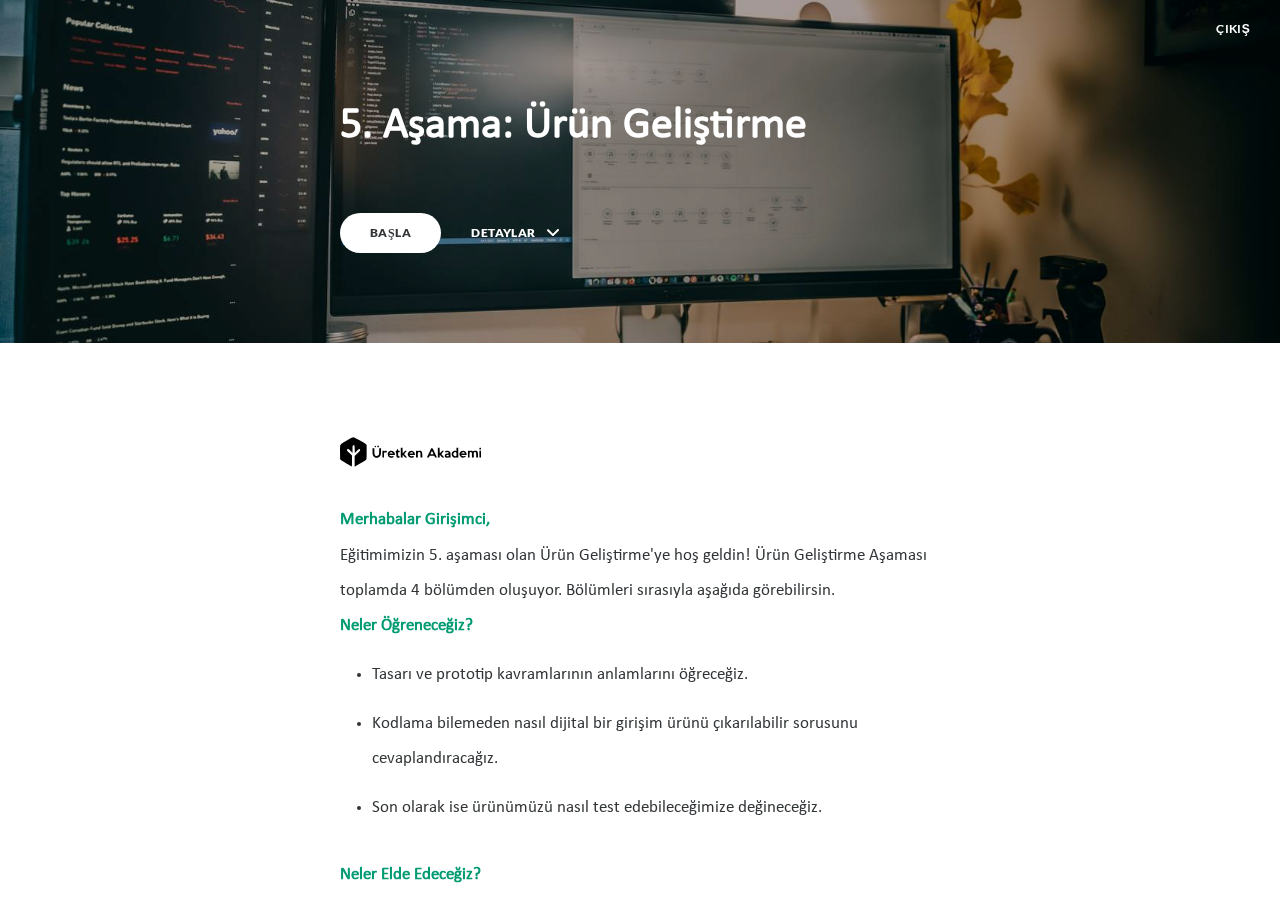
<file: scormcontent/index.html>
<!DOCTYPE html>
<html lang="en" class="">
  <head>
    <meta http-equiv="X-UA-Compatible" content="IE=edge,chrome=1">
    <meta name="viewport" content="width=device-width, initial-scale=1, maximum-scale=1">
    <meta charset="utf-8">

    <title>5. Aşama: Ürün Geliştirme</title>

    <link type="text/css" rel="stylesheet" href="lib/icomoon.css">
    <link type="text/css" rel="stylesheet" href="lib/main.bundle.css">
    <script type="text/javascript" src="lib/player-0.0.11.min.js"></script>
    <script type="text/javascript" src="lib/lzwcompress.js"></script>

    <!-- Resize Hack -->
    <script type="text/javascript">
      window.resizeTo(screen.width, screen.height);
    </script>

  

    <!--[if lt IE 9]>
    <script src="//html5shiv.googlecode.com/svn/trunk/html5.js"></script>
    <![endif]-->
  </head>
  <body>
    <style>
      .brand--head, .brand--head *   { font-family: 'Calibri2' !important; }
      .brand--body, .brand--body *   { font-family: 'Calibri2' !important; }
      .brand--lhead, .brand--lhead * { font-family: 'Calibri2' !important; }
      .brand--lbody, .brand--lbody * { font-family: 'Calibri2' !important; }
      .brand--ui, .brand--ui *       { font-family: 'Lato' !important; }

      .brand--beforeHead:before { font-family: 'Calibri2' !important; }
      .brand--afterHead:after { font-family: 'Calibri2' !important; }

      .brand--background        { background-color: #009B72 !important; }
      .brand--background-all *  { background-color: #009B72 !important; }
      .brand--border            { border-color: #009B72 !important; }
      .brand--color             { color: #009B72 !important; }
      .brand--color-all *       { color: #009B72 !important; }
      .brand--shadow            { box-shadow: 0 0 0 0.2rem #009B72 !important; }
      .brand--shadow-all *      { box-shadow: 0 0 0 0.2rem #009B72 !important; }
      .brand--fill              { fill: #009B72 !important; }
      .brand--stroke            { stroke: #009B72 !important; }

      .brand--beforeBackground:before { background-color: #009B72 !important; }
      .brand--beforeBorder:before     { border-color: #009B72 !important; }
      .brand--beforeColor:before      { color: #009B72 !important; }

      .brand--afterBackground:after { background-color: #009B72 !important; }
      .brand--afterBorder:after     { border-color: #009B72 !important; }
      .brand--afterColor:after      { color: #009B72 !important; }

      /* should be applied to containers where links
         need to appear in brand color */
      .brand--linkColor a { color: #009B72 !important; }

      /* should be applied to containers where links
         need to change to brand color on hover */
      .brand--linkColorHover a:hover { color: #009B72 !important; }

      /* should be applied to any single element that
         needs to change color on hover */
      .brand--hoverColor:hover { color: #009B72 !important; }

      /* TODO: probably need a way to create a 5-10% darker/lighter color */
      .brand--linkColor a:hover,
      .button.brand--background:hover { opacity: .65 !important; }

      @media (min-width: 47.9375em) { /* 768px */
        .brand--min768--background { background-color: #009B72 !important; }
        .brand--min768--border     { border-color: #009B72 !important; }
        .brand--min768--color      { color: #009B72 !important; }
      }

      @media (max-width: 47.9375em) { /* 768px */
        .brand--max768--background { background-color: #009B72 !important; }
        .brand--max768--border     { border-color: #009B72 !important; }
        .brand--max768--color      { color: #009B72 !important; }
      }
    </style>
    <div id="app"></div>
    <script>
  (function(root) {
    window.labelSet = {"id":"HS-Zl9HXzTImKggM5jMchQm6","author":"aid|68888e9f-99da-4fde-951c-a4da5153b1af","name":"Copy of Türkçe","defaultId":null,"defaultSet":false,"labels":{"result":"Sonuç","search":"ARA","results":"Sonuçlar","quizNext":"Sonraki","tabGroup":"Tab","codeGroup":"Code","noResults":"Sonuç Bulunamadı","noteGroup":"Note","quizScore":"Puanın","quizStart":"Alıştırmaya Başla","courseExit":"ÇIKIŞ","courseHome":"Ana Sayfa","lessonName":"Bölüm","quizSubmit":"Gönder","quoteGroup":"Quote","salutation":"👋 Görüşürüz!","buttonGroup":"Button","courseStart":"BAŞLA","embedViewOn":"Görüntüle -","exitMessage":"Şimdi bu sayfadan ayrılabilirsiniz.","quizCorrect":"Doğru Cevap","quizPassing":"Geçilen","quizResults":"Alıştırma Sonuçlar","courseResume":"DEVAM ET","processStart":"BAŞLA","processSwipe":"Devam etmek için kaydır","quizContinue":"Devam Et","quizLandmark":"Quiz","quizQuestion":"Soru","courseDetails":"DETAYLAR","embedReadMore":"Devamını Oku","feedbackGroup":"Feedback","quizIncorrect":"Cevabın Alındı.","quizTakeAgain":"Tekrar Et","sortingReplay":"TEKRAR","accordionGroup":"Accordion","embedLinkGroup":"Embedded web content","lessonComplete":"TAMAMLANDI","statementGroup":"Statement","storylineGroup":"Storyline","attachmentGroup":"File Attachment","embedPhotoGroup":"Embedded photo","embedVideoGroup":"Embedded video","playButtonLabel":"Play","processComplete":"Tamamlandı","processLandmark":"Process","processNextStep":"Sonraki Adım","processStepName":"Adım","seekSliderLabel":"Seek","sortingLandmark":"Sorting Activity","audioPlayerGroup":"Audio player. You can use the space bar to toggle playback and arrow keys to scrub.","buttonStackGroup":"Button stack","embedPlayerGroup":"Embedded media player","lessonRestricted":"Devam etmek için içeriği tamamlayınız.","pauseButtonLabel":"Pause","scenarioComplete":"Senaryo tamamlandı.","scenarioContinue":"Devam Et","scenarioTryAgain":"Tekrar Dene","textOnImageGroup":"Text on image","timelineLandmark":"Timeline","urlEmbedLandmark":"URL/Embed","videoPlayerGroup":"Video player. You can use the space bar to toggle playback and arrow keys to scrub.","blocksClickToFlip":"Çevirmek İçin Tıkla","blocksPreposition":"-","bulletedListGroup":"Bulleted list","checkboxListGroup":"Checkbox list","imageAndTextGroup":"Image and text","imageGalleryGroup":"Image gallery","lessonPreposition":"-","numberedListGroup":"Numbered list","processLessonName":"Adım -","processStartAgain":"TEKRAR BAŞLA","scenarioStartOver":"BAŞTAN BAŞLA","courseSkipToLesson":"ATLA","flashcardBackLabel":"Flashcard back","flashcardGridGroup":"Flashcard grid","nextFlashCardLabel":"Next flashcard","flashcardFrontLabel":"Flashcard front","flashcardStackGroup":"Flashcard stack","knowledgeCheckGroup":"Knowledge check","sortingCardsCorrect":"Kart Doğru","hamburgerButtonLabel":"Course Overview Sidebar","lessonHeaderLandmark":"Lesson Header","numberedDividerGroup":"Numbered divider","lessonContentLandmark":"Lesson Content","lessonSidebarLandmark":"Lesson Sidebar","quizAnswerPlaceholder":"Cevabı Yazınız","labeledGraphicLandmark":"Labeled Graphic","previousFlashCardLabel":"Previous flashcard","processStepPreposition":"-","overviewPageTitleSuffix":"Overview","quizAcceptableResponses":"Kabul Edilen Cevaplar","quizRequirePassingScore":"Devam etmek için alıştırmayı tamamlayınız.","timelineCardGroupPrefix":"Timeline Card","labeledGraphicBubbleLabel":"Labeled graphic bubble","labeledGraphicMarkerLabel":"Labeled graphic marker","labeledGraphicNextMarkerLabel":"Next marker","labeledGraphicPreviousMarkerLabel":"Previous marker"},"deleted":false,"createdAt":"2020-12-17T20:43:34.734Z","updatedAt":"2020-12-20T11:49:45.959Z","iso639Code":"en","transferredAt":null};
    window.courseData = "[base64]/[base64]/[base64]/[base64]/[base64]/[base64]/EsXo/[base64]/[base64]/[base64]/[base64]/[base64]/[base64]/[base64]/[base64]/[base64]/[base64]/[base64]/[base64]/[base64]/[base64]/[base64]/[base64]/[base64]/[base64]/[base64]/[base64]/IEFkxLFtIGFkxLFtIHNhbmtpIGt1bGxhbm1hIGvEsWxhdnV6dW51IHRhcmlmIGVkZXIgZ2liaSBiaXplIGFubGF0xLFyIG3EsXPEsW4/[base64]/[base64]/[base64]/EsXQgUHJvdG90aXAgb2xhcmFrIGRhIFQmdXVtbDtyayZjY2VkaWw7ZSZyc3F1bzt5ZSAmY2NlZGlsO2V2aXJlYmlsZWNlxJ9pbWl6IGJ1IHRla25payBpbGUgYmlyIGthxJ/[base64]/[base64]/[base64]/EsXIgYmlyIHV5Z3VsYW1heWEgYXJheSZ1dW1sO3omdXVtbDtuZSBkJm91bWw7biZ1dW1sO8WfdGVyZWJpbGVjZWtzaW4gZGVzZWs/[base64]/[base64]/EsWRhIHllciBhbGFuIGJhxJ9sYW50xLF5YSB0xLFrbGF5YXJhayB0YXNhcmxhZMSxxJ/[base64]/EsWRha2kgaGFuZ2kgYcWfYW1hbGFyZGFuIHpvcmx1ayB5YcWfYWTEsW4/[base64]/[base64]/[base64]/IMSwbGsga2V6IGR1eXV5b3J1bSwgbmVkaXIgYWNhYmE/[base64]/[base64]/[base64]/[base64]/[base64]/[base64]/[base64]/[base64]/[base64]/[base64]/[base64]/[base64]/[base64]/[base64]/[base64]/[base64]/[base64]/[base64]/EsW5hIGRhaXIga2F5Z8SxbGFubcSxxZ8gb2xhYmlsaXJzaW4uIE5vLUNvZGUgcGxhdGZvcm1sYXIgYXJhY8SxbMSxxJ/[base64]/[base64]/[base64]/EsXo/[base64]/EsW7EsW4gb2x1cCBvbG1hZMSxxJ/[base64]/[base64]/[base64]/[base64]/[base64]/DvG1sZXJpbiB0b3BsdW1zYWwgw6fDtnrDvG1sZXJpbmkgc2HEn2xheWFjYWsgZGlqaXRhbCBwcm9qZWxlcmluIGdlbGnFn3RpcmlsbWVzaW5pIGhlZGVmbGV5ZS4uLiIsIm9yaWdpbmFsVXJsIjoiaHR0cHM6Ly93d3cueW91dHViZS5jb20vd2F0Y2g/[base64]/[base64]/[base64]/[base64]/[base64]/[base64]/[base64]/[base64]/[base64]/[base64]/EsXo/[base64]/[base64]/[base64]/[base64]/[base64]/[base64]/EsSwgbmVyZWxlcmRlICZ1dW1sO3ImdXVtbDtuZGVuIHlhcmFybGFubWF5xLEgYsSxcmFrdMSxxJ/[base64]/[base64]/[base64]/EsXo/[base64]/[base64]/[base64]/DvCBiw7x5w7zEn8O8IG9sdXIgbXU/[base64]/[base64]/[base64]/[base64]/[base64]/[base64]/[base64]/[base64]/EsXo/[base64]/[base64]/EsXlvciB2ZXlhIGFubGFtxLF5b3I/[base64]/[base64]/[base64]/[base64]/[base64]/[base64]/[base64]";

    var quizId = null;
    var storylineId = null;
    var completionPercentage = 100;
    var reporting = 'completed-incomplete';

    var stuffToPick = [
      'SetObjectiveStatus',
      'SetBookmark',   // set identifier for bookmark
      'SetDataChunk',  // set a stringified object with lesson progress
      'GetDataChunk',  // retreive stringified object with lesson progress
      'SetReachedEnd', // tell LMS user completed course
      'SetFailed', // tell LMS user Failed course
      'SetPassed', // tell LMS user Passed the course
      'SetScore', // Report Users Score to the LMS (for Pass and fail)
      'GetStatus', // Get Current Status
      'ResetStatus', // Reset the Status
      'CreateResponseIdentifier', // Create question response
      'MatchingResponse', // Create question matching response
      'RecordMatchingInteraction', // Question Type
      'RecordFillInInteraction', // Question Type
      'RecordMultipleChoiceInteraction', // Question Type
      'Finish',
      'ConcedeControl'
    ];

    var LMSProxy = pick(stuffToPick, window.parent, Function.prototype);

    finish(0);

    var cache = getLMSData();

    if(!isPassed()) {
      LMSProxy.SetObjectiveStatus(
        '',
        window.parent.LESSON_STATUS_FAILED
      );
    }

    function debounce(fn, delay) {
  var timer = null;

  return function () {
    var context = this, args = arguments;
    clearTimeout(timer);
    timer = setTimeout(function () {
      fn.apply(context, args);
    }, delay);
  };
}

function compress(data) {
  try {
    return JSON.stringify({
      v: 1,
      d: lzwCompress.pack(JSON.stringify(data))
    });
  } catch(e) {
    return '';
  }
}

function decompress(stringData) {
  try {
    const data = JSON.parse(stringData);

    return data.d
      ? JSON.parse(lzwCompress.unpack(data.d))
      : data;
  } catch(e) {
    return {};
  }
}

function assign(target) {
  if (target === undefined || target === null) {
    throw new TypeError('assign: Cannot convert undefined or null to object');
  }

  var output = Object(target);

  for (var index = 1; index < arguments.length; index++) {
    var source = arguments[index];
    if (source !== undefined && source !== null) {
      for (var nextKey in source) {
        if (source.hasOwnProperty(nextKey)) {
          output[nextKey] = source[nextKey];
        }
      }
    }
  }
  return output;
}

function identity(value) {
  return value;
}

function bookmark(id) {
  var url = 'index.html#/lessons/' + id;

  LMSProxy.SetBookmark(url, '');
}

function completeOut(passed, reportParam) {
  var reportType = reportParam || reporting;

  if(passed) {
    switch(reportType) {
      case 'completed-incomplete':
      case 'completed-failed':
        LMSProxy.ResetStatus();
        LMSProxy.SetReachedEnd();
        break;

      case 'passed-incomplete':
      case 'passed-failed':
        LMSProxy.SetPassed();
        LMSProxy.SetReachedEnd();
        break;
    }
  } else {
    switch(reportType) {
      case 'passed-failed':
      case 'completed-failed':
        if(!isPassed()) {
          LMSProxy.SetFailed();
        }
        break;
    }
  }
}

var setDataChunk = debounce(function(data) {
  LMSProxy.SetDataChunk(data);
}, 1000);

function concatLMSData(data) {
  assign(cache, data);
  setDataChunk(compress(cache));
}

function exit() {
  LMSProxy.ConcedeControl();
}

function finish(totalProgress) {
  if (
    quizId === null &&
    storylineId === null &&
    completionPercentage != undefined &&
    totalProgress >= completionPercentage
  ) {
    completeOut(true);
  }
}

function finishQuiz(passed, score, id) {
  if (id == quizId) {
    reportScore(score);
    completeOut(passed);
  }
}

function finishStoryline(id, passed, isQuiz, score) {
  if (id == storylineId) {
    if (isQuiz) {
      reportScore(score);
      completeOut(passed, 'passed-failed');
    } else {
      completeOut(passed);
    }
  }
}

function stripHtml(title) {
  return title.replace(/<(?:.|\n)*?>/gm, '');
}

function shorten(title) {
  return title.charAt(0);
}

function buildResponseIdentifier(response) {
  var title = stripHtml(response.title);
  return LMSProxy.CreateResponseIdentifier(shorten(title), title);
}

function buildMatchingResponse(response) {
  var sourceTitle = stripHtml(response.source.title);
  var targetTitle = stripHtml(response.target.title);

  var source =
    LMSProxy.CreateResponseIdentifier(shorten(sourceTitle), sourceTitle);
  var target =
    LMSProxy.CreateResponseIdentifier(shorten(targetTitle), targetTitle);

  return new LMSProxy.MatchingResponse(source, target);
}

function cleanTitle(title) {
  return title.substr(0, 20).replace(/ /g, '_');
}

function titleToId(quiz, question, attempts) {
  return cleanTitle(quiz) + '_' + cleanTitle(question) + '_' + attempts;
}

function normalizeResult(correct) {
  return correct
    ? window.parent.INTERACTION_RESULT_CORRECT
    : window.parent.INTERACTION_RESULT_WRONG;
}

function reportAnswer(data) {
  var recorder = Function.prototype;
  var response;
  var correctResponses;

  var isCorrect = normalizeResult(data.isCorrect);
  var latency = data.latency;
  var title = data.questionTitle;
  var weighting = 1;
  var strId = titleToId(data.quizTitle, title, data.retryAttempts);

  switch (data.type) {
    case 'MULTIPLE_CHOICE':
    case 'MULTIPLE_RESPONSE':
      response = data.response.map(buildResponseIdentifier);
      correctResponses = data.correctResponse.map(buildResponseIdentifier);
      recorder = LMSProxy.RecordMultipleChoiceInteraction;
      break;

    case 'FILL_IN_THE_BLANK':
      response = data.response;
      correctResponses = data.correctResponse;
      recorder = LMSProxy.RecordFillInInteraction;
      break;

    case 'MATCHING':
      response = data.response.map(buildMatchingResponse);
      correctResponses = data.correctResponse.map(buildMatchingResponse);
      recorder = LMSProxy.RecordMatchingInteraction;
      break;
  }

  recorder(
    strId,
    response,
    isCorrect,
    correctResponses,
    title,
    weighting,
    latency,
    0
  );
}

function getLMSData() {
  var data = null;

  if(!cache) {
    data = LMSProxy.GetDataChunk();

    var result = data
      ? decompress(data)
      : {};

    return result;
  }

  return assign({}, cache);
}

function getProgress(initialProgress) {
  var decodeCourseProgress =
    root.Rise.decodeCourseProgress;

  var progress = assign({}, {
    progress: { lessons: {} }
  }, getLMSData()).progress;

  if(initialProgress) {
    return decodeCourseProgress(initialProgress, progress);
  }

  return progress;
}

function isExport() {
  return true;
}

function isPassed() {
  return LMSProxy.GetStatus() === window.parent.LESSON_STATUS_PASSED;
}

function pick(keys, obj, def) {
  return keys.reduce(function(memo, key) {
    if(obj[key] === undefined) {
      if(def !== undefined) {
        memo[key] = def;
      }
    } else {
      memo[key] = obj[key];
    }

    return memo;
  }, {});
}

function reportScore(score) {
  var highScore = Math.max(getLMSData().score || 0, score);
  concatLMSData({ score: highScore });

  LMSProxy.SetScore(highScore, 100, 0);
}

function resolvePath(path) {
  return ('assets/').concat(path);
}

function resolveFontPath(font) {
  return ('lib/fonts/').concat(font.key.split('/').reverse()[0]);
}

function setLessonProgress(lessonProgress) {
  var encodeLessonProgress =
    root.Rise.encodeLessonProgress;

  var currentProgress = getProgress();

  var lessons = assign(
    {},
    currentProgress.lessons,
    encodeLessonProgress(lessonProgress)
  );

  var progress = assign({}, currentProgress, { lessons: lessons });

  concatLMSData({ progress: progress });
}

function setCourseProgress(courseProgress) {
  var encodeCourseProgress =
    root.Rise.encodeCourseProgress;

  var currentProgress = getProgress();

  var progress = assign(
    {},
    currentProgress,
    encodeCourseProgress(courseProgress)
  );

  concatLMSData({ progress: progress });
}

function getMasteryScore(payload) {
  return payload.passingScore;
}

root.Rise = {
  completeLessons: identity,
  decodeCourseProgress: identity,
  encodeCourseProgress: identity,
  encodeLessonProgress: identity
};

root.Runtime = {
  bookmark: bookmark,
  exit: exit,
  finish: finish,
  finishQuiz: finishQuiz,
  finishStoryline: finishStoryline,
  getMasteryScore: getMasteryScore,
  getProgress: getProgress,
  isExport: isExport,
  reportAnswer: reportAnswer,
  resolveFontPath: resolveFontPath,
  resolvePath: resolvePath,
  setCourseProgress: setCourseProgress,
  setLessonProgress: setLessonProgress
};

  }(window));
</script>


    
      <script src="lib/main.bundle.js"></script>
    
  </body>
</html>
</file>
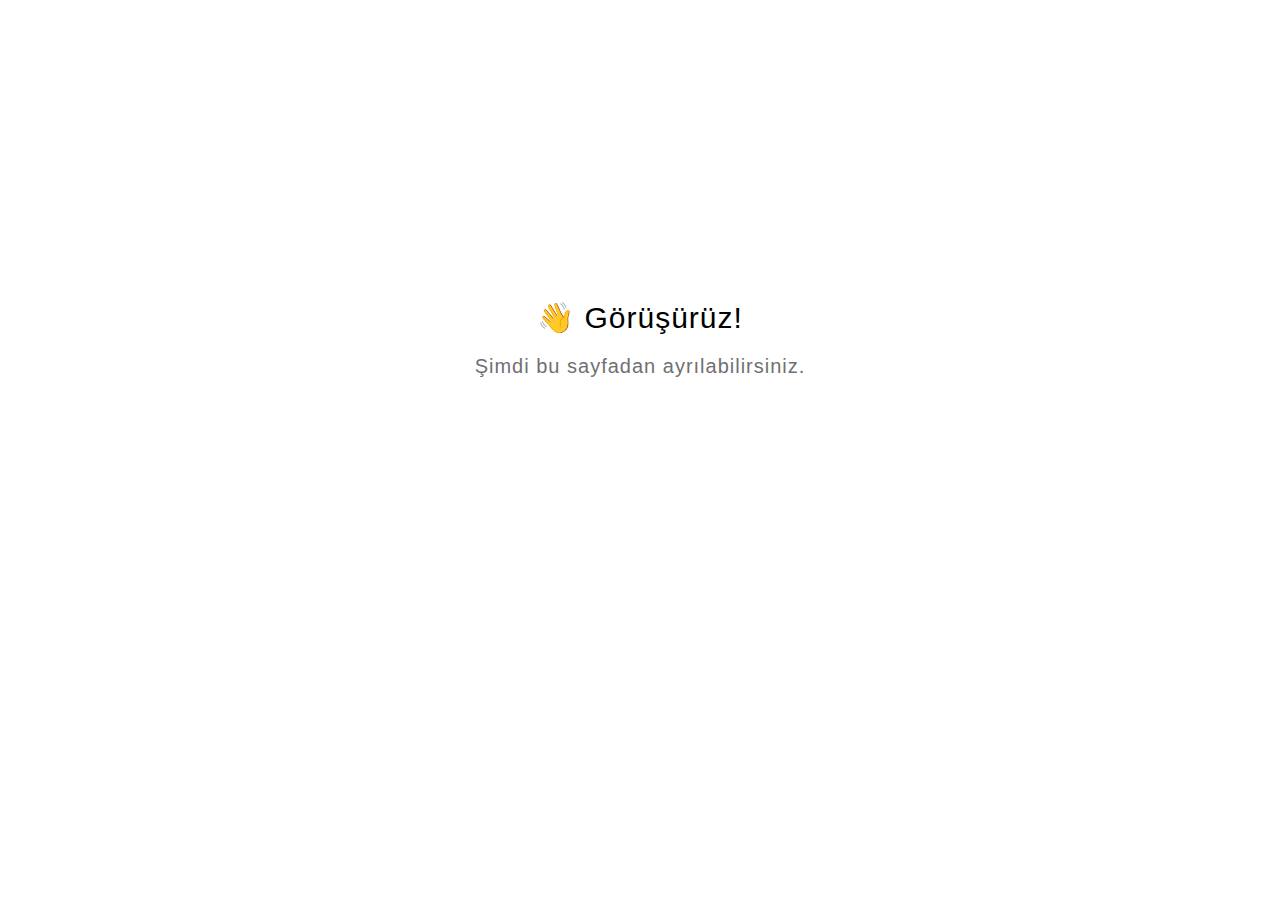
<file: goodbye.html>
<html>
  <head>
    <meta charset="utf-8" lang="en">
    <style>
      html {
        font-size: 20px;
        font-family: 'lato', sans-serif;
        font-weight: lighter;
        letter-spacing: 0.05rem;
      }

      .goodbye-container {
        text-align: center;
        margin-top: 15rem;
      }

      .bye-message {
        font-size: 1.5rem;
      }

      .exit-text {
        color: #707070;
        margin-top: 1rem;
      }
    </style>
  </head>
  <body>
    <div class="goodbye-container">
      <div class="bye-message">👋 Görüşürüz!</div>
      <div class="exit-text">Şimdi bu sayfadan ayrılabilirsiniz.</div>
    </div>
  </body>
</html>
</file>
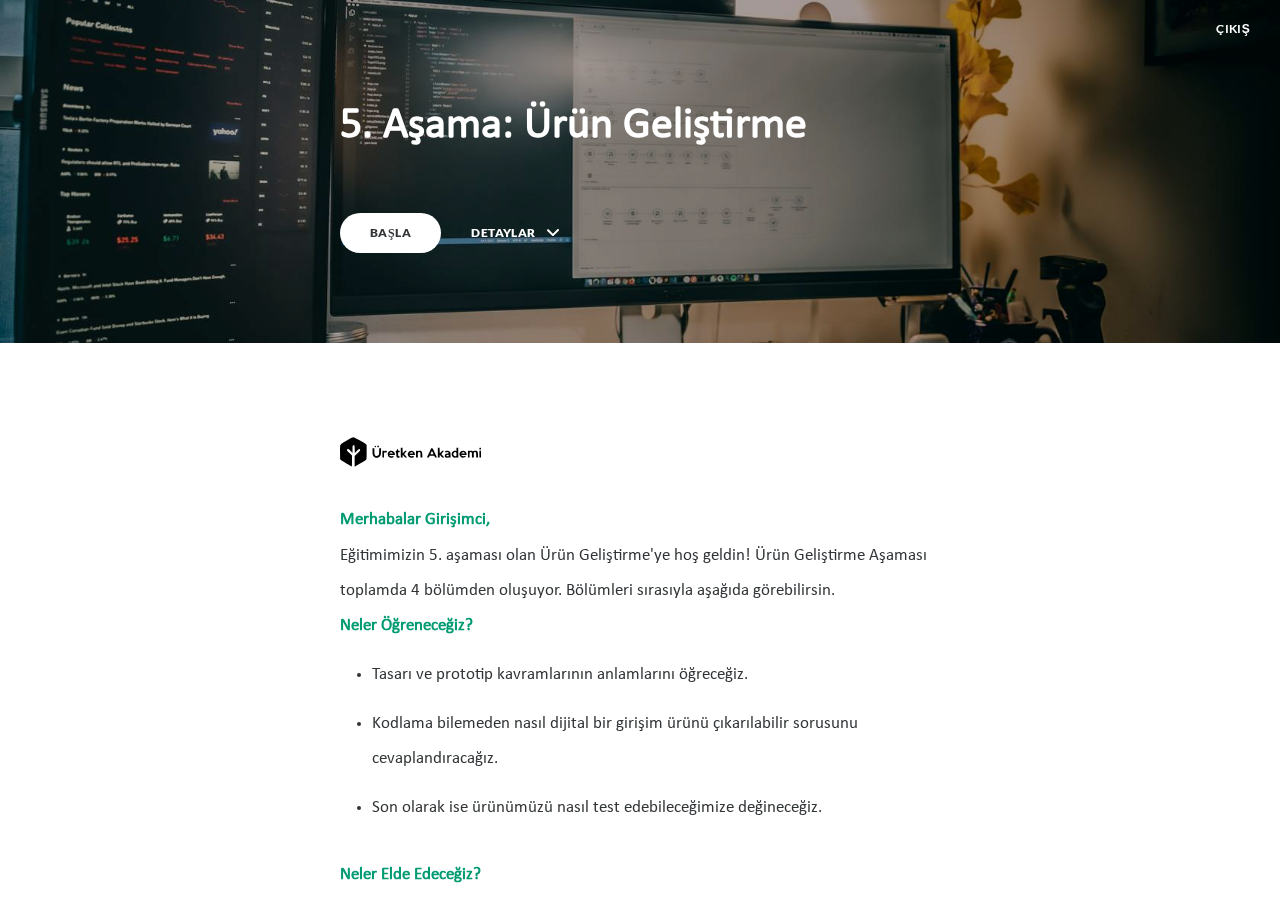
<file: scormdriver/indexAPI.html>
<!DOCTYPE html>
<html>
  <!--/* Copyright © 2003-2013 Rustici Software, LLC  All Rights Reserved. www.scorm.com - See LICENSE.txt for usage restrictions */-->
  <head>
    <meta http-equiv="X-UA-Compatible" content="IE=edge,chrome=1">
    <meta name="viewport" content="width=device-width, initial-scale=1, maximum-scale=1">
    <title></title>

    <style type="text/css">
      body,
      html {
        margin: 0;
        padding: 0;
        height: 100%;
        overflow: hidden;
      }

      #content {
        position: fixed;
        top: 0;
        right: 0;
        bottom: 0;
        left: 0;
      }

      #content-frame {
        width: 1px;
        min-width: 100%;
      }
    </style>

    <!-- Resize Hack -->
    <script type="text/javascript">
      window.resizeTo(screen.width, screen.height);
    </script>

    <script language="JavaScript1.2" src="scormdriver.js"></script>
    <script language="JavaScript1.2">
      strContentLocation = "../scormcontent/index.html#/preview"; //Put the link to the start of the content here.
      totaliframesloaded = 0;

      function updateIframesLoadedCount() {
        totaliframesloaded++;

        if (totaliframesloaded == window.frames.length) {
          window.Start();
        }
      }

      function LoadContent() {
        //check for bookmark
        var bookmark = GetBookmark();

        if (bookmark != "") {
          //if there is a bookmark, then go to that page
          window.scormdriver_content.document.location.href = "../scormcontent/" + bookmark;
        } else {
          //if not, go to the start page
          window.scormdriver_content.document.location.href = strContentLocation;
        }
      }
    </script>
  </head>

  <body>
    <div id="content">
      <iframe id="content-frame" name="scormdriver_content" width="100%" height="100%" scrolling="no" frameborder="0" src="blank.html" onload="updateIframesLoadedCount()" allowfullscreen></iframe>
      <iframe name="AICCComm" src="AICCComm.html" frameborder="0" onload="updateIframesLoadedCount()" style="display: none;"></iframe>
      <iframe name="rusticisoftware_aicc_results" src="blank.html" frameborder="0" onload="updateIframesLoadedCount()" style="display: none;"></iframe>
      <iframe name="NothingFrame" src="blank.html" frameborder="0" onload="updateIframesLoadedCount()" style="display: none;"></iframe>
    </div>

    <!-- Set iframes to mimic frames -->
    <script type="text/javascript">
      window.scormdriver_content = window.frames['scormdriver_content'];
      window.AICCComm = window.frames['AICCComm'];
      window.rusticisoftware_aicc_results = window.frames['rusticisoftware_aicc_results'];
      window.NothingFrame = window.frames['NothingFrame'];
    </script>
  </body>
</html>
</file>
<file: scormcontent/lib/icomoon.css>
@font-face {
	font-family: 'icomoon';
	src:  url('fonts/icomoon.ttf') format('truetype'),
				url('fonts/icomoon.woff') format('woff');
	font-weight: normal;
	font-style: normal;
}

[class^="icon-"], [class*=" icon-"] {
	/* use !important to prevent issues with browser extensions that change fonts */
	font-family: 'icomoon' !important;
	speak: none;
	font-style: normal;
	font-weight: normal;
	font-variant: normal;
	text-transform: none;
	line-height: 1;

	/* Better Font Rendering =========== */
	-webkit-font-smoothing: antialiased;
	-moz-osx-font-smoothing: grayscale;
}

.icon-edit-author-name:before {
	content: "\e976";
}
.icon-lock:before {
	content: "\e977";
}
.icon-checkmark-valid:before {
	content: "\e95d";
}
.icon-close-media-panel:before {
	content: "\e95e";
}
.icon-trash4:before {
	content: "\e95f";
}
.icon-x-invalid-url:before {
	content: "\e960";
}
.icon-attach2:before {
	content: "\e961";
}
.icon-bold:before {
	content: "\e962";
}
.icon-fontcolor:before {
	content: "\e963";
}
.icon-fontsize:before {
	content: "\e964";
}
.icon-italic:before {
	content: "\e965";
}
.icon-link:before {
	content: "\e966";
}
.icon-orderedlist:before {
	content: "\e967";
}
.icon-quote:before {
	content: "\e968";
}
.icon-unorderedlist:before {
	content: "\e969";
}
.icon-feedback:before {
	content: "\e910";
}
.icon-review:before {
	content: "\e911";
}
.icon-customizable:before {
	content: "\e908";
}
.icon-design:before {
	content: "\e909";
}
.icon-interactions:before {
	content: "\e90a";
}
.icon-questions:before {
	content: "\e90b";
}
.icon-scenarios2:before {
	content: "\e90c";
}
.icon-slides:before {
	content: "\e90d";
}
.icon-desktop:before {
	content: "\e902";
}
.icon-expressions:before {
	content: "\e903";
}
.icon-poses:before {
	content: "\e904";
}
.icon-retina:before {
	content: "\e905";
}
.icon-scenarios:before {
	content: "\e906";
}
.icon-transparency:before {
	content: "\e907";
}
.icon-Master-01:before {
	content: "\e934";
}
.icon-Master-02:before {
	content: "\e93a";
}
.icon-Master-03:before {
	content: "\e939";
}
.icon-Master-04:before {
	content: "\e936";
}
.icon-Master-05:before {
	content: "\e93b";
}
.icon-Master-06:before {
	content: "\e935";
}
.icon-Master-07:before {
	content: "\e937";
}
.icon-Master-08:before {
	content: "\e938";
}
.icon-Master-09:before {
	content: "\e922";
}
.icon-Master-10:before {
	content: "\e926";
}
.icon-Master-11:before {
	content: "\e924";
}
.icon-Master-12:before {
	content: "\e928";
}
.icon-Master-13:before {
	content: "\e923";
}
.icon-Master-14:before {
	content: "\e925";
}
.icon-Master-15:before {
	content: "\e929";
}
.icon-Master-16:before {
	content: "\e927";
}
.icon-Master-17:before {
	content: "\e92b";
}
.icon-Master-18:before {
	content: "\e92c";
}
.icon-Master-19:before {
	content: "\e92d";
}
.icon-Master-20:before {
	content: "\e92e";
}
.icon-Master-21:before {
	content: "\e92f";
}
.icon-Master-22:before {
	content: "\e930";
}
.icon-Master-23:before {
	content: "\e931";
}
.icon-Master-24:before {
	content: "\e932";
}
.icon-Master-25:before {
	content: "\e933";
}
.icon-Master-26:before {
	content: "\e92a";
}
.icon-check-circle:before {
	content: "\e803";
}
.icon-trash:before {
	content: "\e804";
}
.icon-rotation:before {
	content: "\e91a";
}
.icon-vector:before {
	content: "\e91b";
}
.icon-mute:before {
	content: "\e90e";
}
.icon-volume:before {
	content: "\e90f";
}
.icon-logo:before {
	content: "\e805";
}
.icon-share:before {
	content: "\e801";
}
.icon-sorting:before {
	content: "\e91c";
}
.icon-more:before {
	content: "\e91d";
}
.icon-copy:before {
	content: "\e951";
}
.icon-clock:before {
	content: "\e915";
}
.icon-quotes-left:before {
	content: "\e918";
}
.icon-list-numbered:before {
	content: "\e916";
}
.icon-list2:before {
	content: "\e917";
}
.icon-plus:before {
	content: "\e60a";
}
.icon-info:before {
	content: "\e974";
}
.icon-cross:before {
	content: "\e913";
}
.icon-checkmark:before {
	content: "\e975";
}
.icon-arrow-up2:before {
	content: "\e959";
}
.icon-arrow-down2:before {
	content: "\e95a";
}
.icon-sort-alpha-asc:before {
	content: "\e912";
}
.icon-rtf:before {
	content: "\e94b";
}
.icon-doc:before {
	content: "\e94a";
}
.icon-pdf:before {
	content: "\e94c";
}
.icon-ppt:before {
	content: "\e94d";
}
.icon-file:before {
	content: "\e94e";
}
.icon-xls:before {
	content: "\e94f";
}
.icon-zip:before {
	content: "\e950";
}
.icon-file-alt:before {
	content: "\e944";
}
.icon-doc-alt:before {
	content: "\e943";
}
.icon-pdf-alt:before {
	content: "\e945";
}
.icon-ppt-alt:before {
	content: "\e946";
}
.icon-rtf-alt:before {
	content: "\e947";
}
.icon-xls-alt:before {
	content: "\e948";
}
.icon-zip-alt:before {
	content: "\e949";
}
.icon-attach:before {
	content: "\e942";
}
.icon-reload:before {
	content: "\e941";
}
.icon-trash2:before {
	content: "\e60d";
}
.icon-arrow-left:before {
	content: "\e608";
}
.icon-arrow-right:before {
	content: "\e609";
}
.icon-check-alt:before {
	content: "\e606";
}
.icon-password-view:before {
	content: "\e972";
}
.icon-password-hide:before {
	content: "\e973";
}
.icon-view-grid:before {
	content: "\e96c";
}
.icon-grid-view:before {
	content: "\e96c";
}
.icon-view-list:before {
	content: "\e96d";
}
.icon-list-view:before {
	content: "\e96d";
}
.icon-blocks:before {
	content: "\e95b";
}
.icon-list3:before {
	content: "\e95c";
}
.icon-export:before {
	content: "\e958";
}
.icon-screencast:before {
	content: "\e957";
}
.icon-cursor:before {
	content: "\e956";
}
.icon-documents:before {
	content: "\e952";
}
.icon-duplicate:before {
	content: "\e952";
}
.icon-trash3:before {
	content: "\e953";
}
.icon-Article:before {
	content: "\e93c";
}
.icon-Interaction:before {
	content: "\e93d";
}
.icon-Quiz:before {
	content: "\e93e";
}
.icon-Video:before {
	content: "\e93f";
}
.icon-trashcan:before {
	content: "\e921";
}
.icon-marker_style:before {
	content: "\e920";
}
.icon-photo:before {
	content: "\e91f";
}
.icon-microphone:before {
	content: "\e91e";
}
.icon-plus2:before {
	content: "\e800";
}
.icon-processing:before {
	content: "\e607";
}
.icon-menu:before {
	content: "\e602";
}
.icon-headset:before {
	content: "\e603";
}
.icon-list:before {
	content: "\e604";
}
.icon-video:before {
	content: "\e605";
}
.icon-mail:before {
	content: "\e954";
}
.icon-remove:before {
	content: "\e955";
}
.icon-up-level-2:before {
	content: "\e96e";
}
.icon-up-level-list-2:before {
	content: "\e96f";
}
.icon-plus-circle:before {
	content: "\e802";
}
.icon-up-level:before {
	content: "\e970";
}
.icon-up-level-list:before {
	content: "\e971";
}
.icon-eye:before {
	content: "\e96b";
}
.icon-tick:before {
	content: "\e900";
}
.icon-check:before {
	content: "\e901";
}
.icon-link-alt:before {
	content: "\e919";
}
.icon-chevron-down:before {
	content: "\e60b";
}
.icon-chevron-up:before {
	content: "\e60c";
}
.icon-chevron-left:before {
	content: "\e600";
}
.icon-chevron:before {
	content: "\e601";
}
.icon-chevron-right:before {
	content: "\e601";
}
.icon-close-small:before {
	content: "\e940";
}
.icon-pie-chart:before {
	content: "\e914";
}
.icon-alert:before {
	content: "\e96a";
}
</file>
<file: scormcontent/lib/main.bundle.css>
@charset "UTF-8";a,abbr,acronym,address,applet,article,aside,audio,big,blockquote,body,canvas,caption,center,cite,code,dd,del,details,dfn,div,dl,dt,em,embed,fieldset,figcaption,figure,footer,form,h1,h2,h3,h4,h5,h6,header,hgroup,html,iframe,img,ins,kbd,label,legend,li,mark,menu,nav,object,ol,output,p,pre,q,ruby,s,samp,section,small,span,strike,strong,sub,summary,sup,table,tbody,td,tfoot,th,thead,time,tr,tt,u,ul,var,video{margin:0;padding:0;border:0;font-size:100%;font:inherit;vertical-align:baseline}article,aside,details,figcaption,figure,footer,header,hgroup,menu,nav,section{display:block}body{line-height:1}ol,ul{list-style:none}blockquote,q{quotes:none}blockquote:after,blockquote:before,q:after,q:before{content:""}table{border-collapse:collapse;border-spacing:0}input::-ms-clear{display:none}.bigHeadMode .avatar__image,.bigHeadMode .course-collaborators-author__avatar,.bigHeadMode .item-lock__avatar,.bigHeadMode .lesson-header__author img,.bigHeadMode .overview__author-image,.bigHeadMode .select-author__image,.bigHeadMode .user-info__profile{transform:rotate(0) scale(2);transform-origin:center;transition:transform .3s ease-in-out}.bigHeadMode .avatar__image:hover,.bigHeadMode .course-collaborators-author__avatar:hover,.bigHeadMode .item-lock__avatar:hover,.bigHeadMode .lesson-header__author img:hover,.bigHeadMode .overview__author-image:hover,.bigHeadMode .select-author__image:hover,.bigHeadMode .user-info__profile:hover{transform:rotate(1turn) scale(1)}button{margin:0;padding:0;border:none;border-radius:0;font:inherit;color:inherit;background:none;-webkit-appearance:none;-moz-appearance:none;appearance:none}.noSelect{-webkit-user-select:none!important;-moz-user-select:none!important;-ms-user-select:none!important;user-select:none!important}.noOutline{outline:none}.cursorAuto{cursor:auto}.visually-hidden-always,.visually-hidden:not(:focus):not(:active){position:absolute!important;width:1px!important;height:1px!important;margin:0!important;padding:0!important;border:none!important;overflow:hidden!important;white-space:nowrap!important;clip:rect(0,0,0,0)!important;-webkit-clip-path:inset(50%)!important;clip-path:inset(50%)!important}@-ms-viewport{width:device-width}@viewport{width:device-width}*{box-sizing:border-box}body,html{background:#f5f5f5}html{max-width:100vw;overflow-x:hidden;overflow-y:auto;font-size:62.5%;-webkit-font-smoothing:antialiased;-moz-osx-font-smoothing:grayscale}body,html{height:100%;overflow:hidden}body{margin:0;line-height:1.5;font-family:lato,sans-serif;font-size:1.6em;color:#313537}@keyframes slide-in{to{transform:translateX(0)}}@keyframes fade-out{0%{opacity:1}to{opacity:0;visibility:hidden}}#app,#innerApp,.transition-group{height:100%;overflow:hidden}@-moz-document url-prefix(){a,div,span{outline-color:#000}}:-webkit-full-screen-ancestor:not(iframe){animation-name:none!important}.browser-support{position:fixed;bottom:0;left:0;right:0;z-index:999}.browser-support__inner{position:relative;padding:2.5rem;background-color:#282828;text-align:left;font-weight:700;font-size:1.4rem;letter-spacing:.02rem}@media (min-width:48em){.browser-support__inner{text-align:center}}.browser-support__text{color:#a2acb0}.browser-support__text--full{display:none}@media (min-width:48em){.browser-support__text--full{display:inline}}@media (min-width:48em){.browser-support__text--mobile{display:none}}.browser-support__link{color:#fff;text-decoration:none}.browser-support__link>.icon{font-size:.75rem;margin-left:.3rem}.browser-support__dismiss{position:absolute;top:50%;right:3rem;width:3.4rem;height:3.4rem;line-height:3.4rem;margin-top:-1.7rem;border-radius:50%;background-color:#fafafa;border:none;padding:0;cursor:pointer;text-align:center}.browser-support__dismiss-icon{display:inline-block;font-size:3rem;line-height:normal!important;margin-top:-.25rem}.curtain{margin:2.9rem 0;max-width:50%;text-align:center}.curtain__cancel{margin-top:5rem}.curtain__container{align-items:center;background:#fff;bottom:0;display:flex;justify-content:center;left:0;position:fixed;right:0;top:0;z-index:9000}.curtain__title{color:#313537;font-size:3.2rem;font-weight:300;letter-spacing:-.1px;margin-bottom:1.5rem}.curtain__description{color:#4a4a4a;opacity:.8;line-height:1.77;width:43rem;font-size:1.3rem;letter-spacing:.5px;margin-bottom:3rem}.curtain__text{margin-top:3rem;font-size:2.4rem;font-weight:300}.curtain__spinner{width:3.2rem;height:3.2rem;border:.2rem solid rgba(49,53,55,.5);border-left-color:rgba(49,53,55,.15);animation:spin 1.5s linear infinite;border-radius:50%;margin:0 auto}.curtain__spinner--reconnect{width:5.1rem;height:5.1rem;margin-bottom:1.5rem}.button{-webkit-appearance:none;font-size:inherit;font-family:lato,sans-serif;border:0;padding:0;background:transparent;cursor:pointer}.button,.button--menu{display:inline-block;color:#313537}.button--menu{position:relative;height:4rem;width:4rem;top:-1rem;left:-1rem;padding:1rem;font-weight:900;font-size:3rem;line-height:1.6rem;text-transform:uppercase;transition:color .3s}.button--menu i{margin-top:-.4rem}.button--menu i,.button--menu i:after,.button--menu i:before{position:absolute;top:50%;left:1rem;display:block;height:.2rem;width:1.5rem;background:#313537}.button--menu i:after,.button--menu i:before{content:"";position:absolute;top:-.4rem;left:0;right:0}.button--menu i:after{top:auto;bottom:-.4rem}.button--menu:hover{color:#61696d}.button--menu:hover:after,.button--menu:hover:before{background:#61696d}.button--sidebar{position:fixed;left:0;bottom:0;width:36rem;height:5.2rem;padding:1.5rem 0}.button--sidebar-basic{width:100%;padding:1.85rem 0}.button--sidebar,.button--sidebar-basic{text-transform:uppercase;font-weight:900;font-size:1.2rem;letter-spacing:.08rem;color:#fff;background-color:#313537!important}.button--sidebar-basic [class*=icon-],.button--sidebar [class*=icon-]{display:inline-block;width:2.2rem;height:2.2rem;margin-right:.8rem;vertical-align:5%;line-height:2.2rem;font-size:1rem;color:#313537;border-radius:50%;background:#fff}.button--done{min-width:12.5rem;height:3.3rem;padding:0 3rem;line-height:3.3rem;letter-spacing:.16rem;border-radius:3.3rem;-webkit-font-smoothing:antialiased}.button--done,.button--header{text-transform:uppercase;text-align:center;font-weight:900;font-size:1.2rem;color:#313537;background:#fff}.button--header{height:2.5rem;padding:0 1.5rem;line-height:2.5rem;letter-spacing:.12rem;border-radius:2.5rem}.button--header-done,.button--inverted,.button--outline{padding:.25rem 2rem;text-transform:uppercase;text-align:center;font-weight:700;font-size:1.2rem;letter-spacing:.12rem;border-radius:2.5rem}.button+.button--header-done,.button+.button--inverted,.button+.button--outline{margin-left:1.5rem}.button--header-done,.button--inverted,button.button--outline{padding:.4rem 2rem}.button--next,.button--submit{padding:1.5rem 3rem;min-width:13rem;text-transform:uppercase;font-size:1.2rem;font-weight:900;color:#fff;background:#d6d7d7;transition:background .3s}.button--next:hover,.button--submit:hover{transition:background 0}.button--submit{pointer-events:none}.button--submit-active{pointer-events:inherit;background:#50abf1}.button--outline{background:#fff;border:1px solid rgba(49,53,55,.4)}.button--outline-transparent{background:initial}.button--outline:hover,.menu--active .button--outline{border-color:#313537}.button--header-done,.button--inverted{color:#fff;border:1px solid rgba(49,53,55,.4);background:#313537}.button--header-done.button--disabled{opacity:.2;margin-left:1.5rem}.button--signin{display:inline-block;cursor:pointer;outline:none;-webkit-user-select:none;-moz-user-select:none;-ms-user-select:none;user-select:none;text-decoration:none;transition:box-shadow 90ms ease-in-out,transform 90ms ease-in-out;font-family:lato,sans-serif;padding:0 3.5rem;height:4.5rem;line-height:4.5rem;font-size:1.4rem;font-weight:700;color:#fff;border-width:0;border-radius:2.25rem;background:#4fbdf4}.button--signin:focus,.button--signin:hover{box-shadow:inset 0 -1px rgba(0,0,0,.2)}.button--signin:active{box-shadow:inset 0 1px rgba(0,0,0,.2),inset 0 100px rgba(0,0,0,.1);transform:translateY(1px)}.button--disabled{opacity:.5;cursor:not-allowed}.button--controls{height:3rem;padding:0 2rem;line-height:2.3rem;text-transform:none;text-align:center;font-weight:400;font-size:1.2rem;letter-spacing:0;background:#fff;border-radius:2.3rem;border:1px solid rgba(49,53,55,.2)}.button+.button--controls{margin-left:1.5rem}.button--controls:hover{border-color:rgba(49,53,55,.8)}.button--extraPadding{padding:1.15rem 4.8rem}.courseExit{position:absolute;background:none;border:none;padding:0;font-family:lato,sans-serif;font-size:1.2rem;font-weight:700;letter-spacing:.03rem;text-transform:uppercase;color:#959fa5;cursor:pointer;z-index:1000}.courseExit--standard{top:1.5rem;right:2rem}@media (max-width:47.9375em){.courseExit--standard{display:none}}.courseExit--mobile{display:none}@media (max-width:47.9375em){.courseExit--mobile{display:block;height:5rem;top:0;right:1.8rem;padding-left:1.8rem;font-size:1.1rem;letter-spacing:.02rem}}.courseExit--overview{top:2rem;right:3rem;color:#fff;opacity:1;transition:opacity .3s}@media (max-width:47.9375em){.courseExit--overview{right:2rem;font-size:1.1rem;letter-spacing:.02rem}}.overview--will-enter .courseExit--overview,.overview--will-exit .courseExit--overview{opacity:0}.audio-player{display:flex;flex:1;padding:.3rem}.audio-player__housing{display:flex;flex:1;align-items:center;flex-direction:row;flex-wrap:nowrap;-webkit-user-select:none;-moz-user-select:none;-ms-user-select:none;user-select:none;height:4.4rem;margin-bottom:2rem}.audio-player__play{position:relative;width:2.5rem;height:100%;cursor:pointer}.audio-player__play:before{content:"";position:absolute;display:block;height:0;width:0;top:50%;transform:translateY(-50%);border-left:.5rem solid transparent;border-right:.5rem solid transparent;border-color:transparent #313537;border-style:solid;border-width:.5rem 0 .5rem .8rem;background:transparent}.audio-player__play--pause{padding-left:.3rem}.audio-player__play--pause:before{transform:translate3d(.3rem,-50%,0)}.audio-player__play--pause:after,.audio-player__play--pause:before{content:"";position:absolute;display:block;top:50%;width:.2rem;height:1rem;border-left:0 solid transparent;border-right:0 solid transparent;border-color:transparent #313537;border-style:solid;border-width:0;background:#313537}.audio-player__play--pause:after{transform:translate3d(-.3rem,-50%,0)}.audio-player__tracker{position:relative;width:100%;height:100%;flex-shrink:100;cursor:pointer;margin:auto 0}.audio-player__tracker:after{right:0;background:#eaeaeb}.audio-player__tracker-bar,.audio-player__tracker:after{content:"";position:absolute;top:0;bottom:0;left:0;margin:auto 0;height:.1rem}.audio-player__tracker-bar{display:block;width:0;background:#50abf1;z-index:1}.audio-player__tracker-handle{content:"";display:block;position:absolute;top:0;left:0;bottom:0;margin:auto 0;height:1.3rem;width:1.3rem;border-radius:50%;box-shadow:0 .1rem .4rem 0 rgba(0,0,0,.2);z-index:1;background:#50abf1;transform:translateX(-.6rem)}.audio-player__timer{position:relative;height:100%;padding:0 0 0 1.5rem;line-height:4.4rem;font-size:1rem;font-family:lato,sans-serif;font-weight:700;white-space:nowrap;cursor:default}.audio-player__volume{display:none;height:100%;width:2.3rem;text-align:right;line-height:3.3rem;font-size:1.6rem;cursor:pointer}.audio-player__volume .icon-volume{display:inline-block}.audio-player__volume--muted .icon-volume,.audio-player__volume .icon-mute{display:none}.audio-player__volume--muted .icon-mute{display:inline-block}.blocks-lesson{background:#fff;padding-bottom:2rem}@media (min-width:48em){.blocks-lesson{padding-bottom:9.5rem}}.block-text{padding:3rem 0;transition:padding .5s;font-size:1.7rem}@media print{.block-text{font-size:1.3rem}}.block-text input{background:none;border:0;outline:none;text-overflow:ellipsis;word-wrap:break-word}.block-text p{margin-bottom:3.4rem;font-family:merriweather,serif;font-weight:400;line-height:1.941176470588235}.block-text p:last-child{margin-bottom:0}.block-text table+*{margin-top:3.4rem}.block-text h2{padding:.8rem 0;line-height:1.25;font-size:2.8rem;font-weight:700}@media (min-width:45em){.block-text h2{font-size:3.2rem}}@media print{.block-text h2{font-size:2.2rem}}.block-text h2 p{line-height:1.25;font-weight:700}.block-text h2 input{font:inherit}.block-text h3{padding:.8rem 0;line-height:1.25;font-size:2.2rem;font-weight:700}@media (min-width:45em){.block-text h3{font-size:2.4rem}}@media print{.block-text h3{font-size:1.8rem}}.block-text h3 p{line-height:1.25;font-weight:700}.block-text h3 input{font:inherit}.block-text--heading h2,.block-text--heading h3{margin:0 0 -1px;padding:.8rem 0}@media (min-width:52.5em){.block-text--heading .block-text__col,.block-text--onecol .block-text__col{display:block;box-sizing:border-box;float:left;width:83.33333%;padding-left:1.5rem;padding-right:1.5rem;min-height:1px}.block-text--heading .block-text__col:first-child,.block-text--onecol .block-text__col:first-child{margin-left:8.33333%}}@media (min-width:52.5em){.lesson--open .block-text--heading .block-text__col,.lesson--open .block-text--onecol .block-text__col{display:block;box-sizing:border-box;float:left;width:83.33333%;padding-left:1.5rem;padding-right:1.5rem;min-height:1px}.lesson--open .block-text--heading .block-text__col:first-child,.lesson--open .block-text--onecol .block-text__col:first-child{margin-left:8.33333%}}@media (min-width:60em){.lesson--open .block-text--heading .block-text__col,.lesson--open .block-text--onecol .block-text__col{width:100%}.lesson--open .block-text--heading .block-text__col:first-child,.lesson--open .block-text--onecol .block-text__col:first-child{margin-left:0}}@media (min-width:67.5em){.lesson--open .block-text--heading .block-text__col,.lesson--open .block-text--onecol .block-text__col{width:83.33333%}.lesson--open .block-text--heading .block-text__col:first-child,.lesson--open .block-text--onecol .block-text__col:first-child{margin-left:8.33333%}}@media print{.block-text--twocol .block-text__row{display:flex;margin:0}}@media (min-width:52.5em){.block-text--twocol .block-text__col{display:block;box-sizing:border-box;float:left;width:83.33333%;padding-left:1.5rem;padding-right:1.5rem;min-height:1px;margin-left:8.33333%}}@media print and (min-width:52.5em){.block-text--twocol .block-text__col{float:none;margin-left:0;width:100%}}@media (min-width:60em){.block-text--twocol .block-text__col{width:41.66667%;margin-left:0}.block-text--twocol .block-text__col:first-child{margin-left:8.33333%}}@media (min-width:52.5em){.lesson--open .block-text--twocol .block-text__col{display:block;box-sizing:border-box;float:left;width:41.66667%;padding-left:1.5rem;padding-right:1.5rem;min-height:1px;margin-left:8.33333%}.lesson--open .block-text--twocol .block-text__col:last-child{margin-left:0}}@media (min-width:60em){.lesson--open .block-text--twocol .block-text__col{width:50%;margin-left:0}.lesson--open .block-text--twocol .block-text__col:first-child{margin-left:0}}@media (min-width:67.5em){.lesson--open .block-text--twocol .block-text__col{width:41.66667%}.lesson--open .block-text--twocol .block-text__col:first-child{margin-left:8.33333%}}.block-text__figure{position:relative}.block-text__code{padding:3rem;font-family:Courier New,Courier,monospace;font-size:1.5rem;color:#313537;border:.1rem solid #eee;border-radius:.3rem;background:#fafafa;overflow:auto}@media print{.block-text__code{font-size:1.3rem}}.block-text__code-caption{margin:0;padding:1.2rem 0 0;border-bottom:.1rem solid #eaeaeb}.block-text__code-caption,.block-text__code-caption p{line-height:2;font-size:1.2rem;font-family:merriweather,serif}@media (min-width:52.5em){.block-text--code .block-text__col{display:block;box-sizing:border-box;float:left;width:83.33333%;padding-left:1.5rem;padding-right:1.5rem;min-height:1px}.block-text--code .block-text__col:first-child{margin-left:8.33333%}}@media (min-width:52.5em){.lesson--open .block-text--code .block-text__col{display:block;box-sizing:border-box;float:left;width:83.33333%;padding-left:1.5rem;padding-right:1.5rem;min-height:1px}.lesson--open .block-text--code .block-text__col:first-child{margin-left:8.33333%}}@media (min-width:60em){.lesson--open .block-text--code .block-text__col{width:100%}.lesson--open .block-text--code .block-text__col:first-child{margin-left:0}}@media (min-width:67.5em){.lesson--open .block-text--code .block-text__col{width:83.33333%}.lesson--open .block-text--code .block-text__col:first-child{margin-left:8.33333%}}.block-text__container{box-sizing:content-box;margin-left:auto;margin-right:auto;padding-left:2rem;padding-right:2rem;max-width:92rem;overflow:hidden}@media (min-width:33.75em){.block-text__container{padding-left:3rem;padding-right:3rem}}@media (min-width:60em){.block-text__container{padding-left:6rem;padding-right:6rem}}@media (min-width:52.5em){.block-text__row{*zoom:1;margin-left:-1.5rem;margin-right:-1.5rem}.block-text__row:after,.block-text__row:before{content:" ";display:table}.block-text__row:after{clear:both}}@media (max-width:59.9375em){.block-text--twocol .block-text__col{padding-bottom:3rem}}@media print and (max-width:59.9375em){.block-text--twocol .block-text__col:first-child{margin-right:2rem}}

/*!
 * froala_editor v2.9.5 (https://www.froala.com/wysiwyg-editor)
 * License https://froala.com/wysiwyg-editor/terms/
 * Copyright 2014-2019 Froala Labs
 */.fr-element,.fr-element:focus{outline:0 solid transparent}.fr-box.fr-basic .fr-element{color:#000;padding:16px;-webkit-box-sizing:border-box;-moz-box-sizing:border-box;box-sizing:border-box;overflow-x:auto;min-height:52px}.fr-box.fr-basic.fr-rtl .fr-element{text-align:right}.fr-element{background:0 0;position:relative;z-index:2;-webkit-user-select:auto}.fr-element a{user-select:auto;-o-user-select:auto;-moz-user-select:auto;-khtml-user-select:auto;-webkit-user-select:auto;-ms-user-select:auto}.fr-element.fr-disabled{user-select:none;-o-user-select:none;-moz-user-select:none;-khtml-user-select:none;-webkit-user-select:none;-ms-user-select:none}.fr-element [contenteditable=true]{outline:0 solid transparent}.fr-box a.fr-floating-btn{-webkit-box-shadow:0 1px 3px rgba(0,0,0,.12),0 1px 1px 1px rgba(0,0,0,.16);-moz-box-shadow:0 1px 3px rgba(0,0,0,.12),0 1px 1px 1px rgba(0,0,0,.16);box-shadow:0 1px 3px rgba(0,0,0,.12),0 1px 1px 1px rgba(0,0,0,.16);border-radius:100%;-moz-border-radius:100%;-webkit-border-radius:100%;-moz-background-clip:padding;-webkit-background-clip:padding-box;background-clip:padding-box;height:32px;width:32px;background:#fff;color:#1e88e5;-webkit-transition:background .2s ease 0s,color .2s ease 0s,transform .2s ease 0s;-moz-transition:background .2s ease 0s,color .2s ease 0s,transform .2s ease 0s;-ms-transition:background .2s ease 0s,color .2s ease 0s,transform .2s ease 0s;-o-transition:background .2s ease 0s,color .2s ease 0s,transform .2s ease 0s;outline:0;left:0;top:0;line-height:32px;-webkit-transform:scale(0);-moz-transform:scale(0);-ms-transform:scale(0);-o-transform:scale(0);text-align:center;display:block;-webkit-box-sizing:border-box;-moz-box-sizing:border-box;box-sizing:border-box;border:0}.fr-box a.fr-floating-btn svg{-webkit-transition:transform .2s ease 0s;-moz-transition:transform .2s ease 0s;-ms-transition:transform .2s ease 0s;-o-transition:transform .2s ease 0s;fill:#1e88e5}.fr-box a.fr-floating-btn i,.fr-box a.fr-floating-btn svg{font-size:14px;line-height:32px}.fr-box a.fr-floating-btn.fr-btn+.fr-btn{margin-left:10px}.fr-box a.fr-floating-btn:hover{background:#ebebeb;cursor:pointer}.fr-box a.fr-floating-btn:hover svg{fill:#1e88e5}.fr-box .fr-visible a.fr-floating-btn{-webkit-transform:scale(1);-moz-transform:scale(1);-ms-transform:scale(1);-o-transform:scale(1)}iframe.fr-iframe{width:100%;border:0;position:relative;display:block;z-index:2;-webkit-box-sizing:border-box;-moz-box-sizing:border-box;box-sizing:border-box}.fr-wrapper{position:relative;z-index:1}.fr-wrapper:after{clear:both;display:block;content:"";height:0}.fr-wrapper .fr-placeholder{position:absolute;font-size:12px;color:#aaa;z-index:1;display:none;top:0;left:0;right:0;overflow:hidden}.fr-wrapper.show-placeholder .fr-placeholder{display:block}.fr-wrapper ::-moz-selection{background:#b5d6fd;color:#000}.fr-wrapper ::selection{background:#b5d6fd;color:#000}.fr-box.fr-basic .fr-wrapper{background:#fff;border:0;border-top:0;top:0;left:0}.fr-box.fr-basic.fr-top .fr-wrapper{border-top:0;border-radius:0 0 2px 2px;-moz-border-radius:0 0 2px 2px;-webkit-border-radius:0 0 2px 2px;-webkit-box-shadow:0 1px 3px rgba(0,0,0,.12),0 1px 1px 1px rgba(0,0,0,.16);-moz-box-shadow:0 1px 3px rgba(0,0,0,.12),0 1px 1px 1px rgba(0,0,0,.16);box-shadow:0 1px 3px rgba(0,0,0,.12),0 1px 1px 1px rgba(0,0,0,.16)}.fr-box.fr-basic.fr-bottom .fr-wrapper,.fr-box.fr-basic.fr-top .fr-wrapper{-moz-background-clip:padding;-webkit-background-clip:padding-box;background-clip:padding-box}.fr-box.fr-basic.fr-bottom .fr-wrapper{border-bottom:0;border-radius:2px 2px 0 0;-moz-border-radius:2px 2px 0 0;-webkit-border-radius:2px 2px 0 0;-webkit-box-shadow:0 -1px 3px rgba(0,0,0,.12),0 -1px 1px 1px rgba(0,0,0,.16);-moz-box-shadow:0 -1px 3px rgba(0,0,0,.12),0 -1px 1px 1px rgba(0,0,0,.16);box-shadow:0 -1px 3px rgba(0,0,0,.12),0 -1px 1px 1px rgba(0,0,0,.16)}@media (min-width:992px){.fr-box.fr-document{min-width:21cm}.fr-box.fr-document .fr-wrapper{text-align:left;padding:30px;min-width:21cm;background:#efefef}.fr-box.fr-document .fr-wrapper .fr-element{text-align:left;background:#fff;width:21cm;margin:auto;min-height:26cm!important;padding:1cm 2cm;-webkit-box-shadow:0 1px 3px rgba(0,0,0,.12),0 1px 1px 1px rgba(0,0,0,.16);-moz-box-shadow:0 1px 3px rgba(0,0,0,.12),0 1px 1px 1px rgba(0,0,0,.16);box-shadow:0 1px 3px rgba(0,0,0,.12),0 1px 1px 1px rgba(0,0,0,.16);overflow:visible;z-index:auto}.fr-box.fr-document .fr-wrapper .fr-element hr{margin-left:-2cm;margin-right:-2cm;background:#efefef;height:1cm;outline:0;border:0}.fr-box.fr-document .fr-wrapper .fr-element img{z-index:1}}.fr-tooltip{position:absolute;top:0;left:0;padding:0 8px;border-radius:2px;-moz-border-radius:2px;-webkit-border-radius:2px;-moz-background-clip:padding;-webkit-background-clip:padding-box;background-clip:padding-box;-webkit-box-shadow:0 3px 6px rgba(0,0,0,.16),0 2px 2px 1px rgba(0,0,0,.14);-moz-box-shadow:0 3px 6px rgba(0,0,0,.16),0 2px 2px 1px rgba(0,0,0,.14);box-shadow:0 3px 6px rgba(0,0,0,.16),0 2px 2px 1px rgba(0,0,0,.14);background:#222;color:#fff;font-size:11px;line-height:22px;font-family:Arial,Helvetica,sans-serif;-webkit-transition:opacity .2s ease 0s;-moz-transition:opacity .2s ease 0s;-ms-transition:opacity .2s ease 0s;-o-transition:opacity .2s ease 0s;-webkit-opacity:0;-moz-opacity:0;opacity:0;-ms-filter:"alpha(Opacity=0)";left:-3000px;user-select:none;-o-user-select:none;-moz-user-select:none;-khtml-user-select:none;-webkit-user-select:none;-ms-user-select:none;z-index:2147483647;text-rendering:optimizelegibility;-webkit-font-smoothing:antialiased;-moz-osx-font-smoothing:grayscale}.fr-tooltip.fr-visible{-webkit-opacity:1;-moz-opacity:1;opacity:1;-ms-filter:"alpha(Opacity=0)"}.fr-popup .fr-btn-wrap,.fr-toolbar .fr-btn-wrap{float:left;white-space:nowrap;position:relative}.fr-popup .fr-btn-wrap.fr-hidden,.fr-toolbar .fr-btn-wrap.fr-hidden{display:none}.fr-popup .fr-command.fr-btn,.fr-toolbar .fr-command.fr-btn{background:0 0;color:#222;-moz-outline:0;outline:0;border:0;line-height:1;cursor:pointer;text-align:left;margin:0 2px;-webkit-transition:background .2s ease 0s;-moz-transition:background .2s ease 0s;-ms-transition:background .2s ease 0s;-o-transition:background .2s ease 0s;border-radius:0;-moz-border-radius:0;-webkit-border-radius:0;-moz-background-clip:padding;-webkit-background-clip:padding-box;background-clip:padding-box;z-index:2;position:relative;-webkit-box-sizing:border-box;-moz-box-sizing:border-box;box-sizing:border-box;text-decoration:none;user-select:none;-o-user-select:none;-moz-user-select:none;-khtml-user-select:none;-webkit-user-select:none;-ms-user-select:none;float:left;padding:0;width:38px;height:38px}.fr-popup .fr-command.fr-btn::-moz-focus-inner,.fr-toolbar .fr-command.fr-btn::-moz-focus-inner{border:0;padding:0}.fr-popup .fr-command.fr-btn.fr-btn-text,.fr-toolbar .fr-command.fr-btn.fr-btn-text{width:auto}.fr-popup .fr-command.fr-btn i,.fr-popup .fr-command.fr-btn svg,.fr-toolbar .fr-command.fr-btn i,.fr-toolbar .fr-command.fr-btn svg{display:block;font-size:14px;width:14px;margin:12px;text-align:center;float:none}.fr-popup .fr-command.fr-btn span.fr-sr-only,.fr-toolbar .fr-command.fr-btn span.fr-sr-only{position:absolute;width:1px;height:1px;padding:0;margin:-1px;overflow:hidden;clip:rect(0,0,0,0);border:0}.fr-popup .fr-command.fr-btn span,.fr-toolbar .fr-command.fr-btn span{font-size:14px;display:block;line-height:17px;min-width:34px;float:left;text-overflow:ellipsis;overflow:hidden;white-space:nowrap;height:17px;font-weight:700;padding:0 2px}.fr-popup .fr-command.fr-btn img,.fr-toolbar .fr-command.fr-btn img{margin:12px;width:14px}.fr-popup .fr-command.fr-btn.fr-active,.fr-toolbar .fr-command.fr-btn.fr-active{color:#1e88e5;background:0 0}.fr-popup .fr-command.fr-btn.fr-dropdown.fr-selection,.fr-toolbar .fr-command.fr-btn.fr-dropdown.fr-selection{width:auto}.fr-popup .fr-command.fr-btn.fr-dropdown.fr-selection span,.fr-toolbar .fr-command.fr-btn.fr-dropdown.fr-selection span{font-weight:400}.fr-popup .fr-command.fr-btn.fr-dropdown i,.fr-popup .fr-command.fr-btn.fr-dropdown img,.fr-popup .fr-command.fr-btn.fr-dropdown span,.fr-popup .fr-command.fr-btn.fr-dropdown svg,.fr-toolbar .fr-command.fr-btn.fr-dropdown i,.fr-toolbar .fr-command.fr-btn.fr-dropdown img,.fr-toolbar .fr-command.fr-btn.fr-dropdown span,.fr-toolbar .fr-command.fr-btn.fr-dropdown svg{margin-left:8px;margin-right:16px}.fr-popup .fr-command.fr-btn.fr-dropdown.fr-active,.fr-toolbar .fr-command.fr-btn.fr-dropdown.fr-active{color:#222;background:#d6d6d6}.fr-popup .fr-command.fr-btn.fr-dropdown.fr-active:focus,.fr-popup .fr-command.fr-btn.fr-dropdown.fr-active:hover,.fr-toolbar .fr-command.fr-btn.fr-dropdown.fr-active:focus,.fr-toolbar .fr-command.fr-btn.fr-dropdown.fr-active:hover{background:#d6d6d6!important;color:#222!important}.fr-popup .fr-command.fr-btn.fr-dropdown.fr-active:focus:after,.fr-popup .fr-command.fr-btn.fr-dropdown.fr-active:hover:after,.fr-toolbar .fr-command.fr-btn.fr-dropdown.fr-active:focus:after,.fr-toolbar .fr-command.fr-btn.fr-dropdown.fr-active:hover:after{border-top-color:#222!important}.fr-popup .fr-command.fr-btn.fr-dropdown:after,.fr-toolbar .fr-command.fr-btn.fr-dropdown:after{position:absolute;width:0;height:0;border-left:4px solid transparent;border-right:4px solid transparent;border-top:4px solid #222;right:4px;top:17px;content:""}.fr-popup .fr-command.fr-btn.fr-disabled,.fr-toolbar .fr-command.fr-btn.fr-disabled{color:#bdbdbd;cursor:default}.fr-popup .fr-command.fr-btn.fr-disabled:after,.fr-toolbar .fr-command.fr-btn.fr-disabled:after{border-top-color:#bdbdbd!important}.fr-popup .fr-command.fr-btn.fr-hidden,.fr-toolbar .fr-command.fr-btn.fr-hidden{display:none}.fr-popup.fr-disabled .fr-btn,.fr-popup.fr-disabled .fr-btn.fr-active,.fr-toolbar.fr-disabled .fr-btn,.fr-toolbar.fr-disabled .fr-btn.fr-active{color:#bdbdbd}.fr-popup.fr-disabled .fr-btn.fr-active.fr-dropdown:after,.fr-popup.fr-disabled .fr-btn.fr-dropdown:after,.fr-toolbar.fr-disabled .fr-btn.fr-active.fr-dropdown:after,.fr-toolbar.fr-disabled .fr-btn.fr-dropdown:after{border-top-color:#bdbdbd}.fr-popup.fr-rtl .fr-btn-wrap,.fr-popup.fr-rtl .fr-command.fr-btn,.fr-toolbar.fr-rtl .fr-btn-wrap,.fr-toolbar.fr-rtl .fr-command.fr-btn{float:right}.fr-toolbar.fr-inline>.fr-btn-wrap:not(.fr-hidden),.fr-toolbar.fr-inline>.fr-command.fr-btn:not(.fr-hidden){display:-webkit-inline-flex;display:-ms-inline-flexbox;display:inline-flex;float:none}.fr-desktop .fr-command.fr-btn-hover,.fr-desktop .fr-command.fr-expanded,.fr-desktop .fr-command:focus,.fr-desktop .fr-command:hover{outline:0;color:#222;background:#ebebeb}.fr-desktop .fr-command.fr-btn-hover:after,.fr-desktop .fr-command.fr-expanded:after,.fr-desktop .fr-command:focus:after,.fr-desktop .fr-command:hover:after{border-top-color:#222!important}.fr-desktop .fr-command.fr-selected{color:#222;background:#d6d6d6}.fr-desktop .fr-command.fr-active.fr-btn-hover,.fr-desktop .fr-command.fr-active.fr-expanded,.fr-desktop .fr-command.fr-active:focus,.fr-desktop .fr-command.fr-active:hover{color:#1e88e5;background:#ebebeb}.fr-desktop .fr-command.fr-active.fr-selected{color:#1e88e5;background:#d6d6d6}.fr-desktop .fr-command.fr-disabled.fr-selected,.fr-desktop .fr-command.fr-disabled:focus,.fr-desktop .fr-command.fr-disabled:hover,.fr-desktop.fr-disabled .fr-command.fr-selected,.fr-desktop.fr-disabled .fr-command:focus,.fr-desktop.fr-disabled .fr-command:hover,.fr-popup.fr-mobile .fr-command.fr-blink,.fr-toolbar.fr-mobile .fr-command.fr-blink{background:0 0}.fr-command.fr-btn.fr-options{width:16px;margin-left:-5px}.fr-command.fr-btn.fr-options.fr-btn-hover,.fr-command.fr-btn.fr-options:focus,.fr-command.fr-btn.fr-options:hover{border-left:1px solid #fafafa}.fr-command.fr-btn+.fr-dropdown-menu{display:inline-block;position:absolute;right:auto;bottom:auto;height:auto;z-index:4;-webkit-overflow-scrolling:touch;overflow:hidden;zoom:1;border-radius:0 0 2px 2px;-moz-border-radius:0 0 2px 2px;-webkit-border-radius:0 0 2px 2px;-moz-background-clip:padding;-webkit-background-clip:padding-box;background-clip:padding-box}.fr-command.fr-btn+.fr-dropdown-menu.test-height .fr-dropdown-wrapper{-webkit-transition:none;-moz-transition:none;-ms-transition:none;-o-transition:none;height:auto;max-height:275px}.fr-command.fr-btn+.fr-dropdown-menu .fr-dropdown-wrapper{background:#fff;padding:0;display:inline-block;text-align:left;position:relative;-webkit-box-sizing:border-box;-moz-box-sizing:border-box;box-sizing:border-box;-webkit-transition:max-height .2s ease 0s;-moz-transition:max-height .2s ease 0s;-ms-transition:max-height .2s ease 0s;-o-transition:max-height .2s ease 0s;margin:0 auto auto;float:left;max-height:0;height:0;margin-top:0!important}.fr-command.fr-btn+.fr-dropdown-menu .fr-dropdown-wrapper .fr-dropdown-content{overflow:auto;position:relative;max-height:275px}.fr-command.fr-btn+.fr-dropdown-menu .fr-dropdown-wrapper .fr-dropdown-content ul.fr-dropdown-list{list-style-type:none;margin:0;padding:0}.fr-command.fr-btn+.fr-dropdown-menu .fr-dropdown-wrapper .fr-dropdown-content ul.fr-dropdown-list li{padding:0;margin:0;font-size:15px}.fr-command.fr-btn+.fr-dropdown-menu .fr-dropdown-wrapper .fr-dropdown-content ul.fr-dropdown-list li a{padding:0 24px;line-height:200%;display:block;cursor:pointer;white-space:nowrap;color:inherit;text-decoration:none}.fr-command.fr-btn+.fr-dropdown-menu .fr-dropdown-wrapper .fr-dropdown-content ul.fr-dropdown-list li a.fr-active{background:#d6d6d6}.fr-command.fr-btn+.fr-dropdown-menu .fr-dropdown-wrapper .fr-dropdown-content ul.fr-dropdown-list li a.fr-disabled{color:#bdbdbd;cursor:default}.fr-command.fr-btn+.fr-dropdown-menu .fr-dropdown-wrapper .fr-dropdown-content ul.fr-dropdown-list li a .fr-shortcut{float:right;margin-left:32px;font-weight:700;-webkit-opacity:.75;-moz-opacity:.75;opacity:.75;-ms-filter:"alpha(Opacity=0)"}.fr-command.fr-btn:not(.fr-active)+.fr-dropdown-menu{left:-3000px!important}.fr-command.fr-btn.fr-active+.fr-dropdown-menu{display:inline-block;-webkit-box-shadow:0 3px 6px rgba(0,0,0,.16),0 2px 2px 1px rgba(0,0,0,.14);-moz-box-shadow:0 3px 6px rgba(0,0,0,.16),0 2px 2px 1px rgba(0,0,0,.14);box-shadow:0 3px 6px rgba(0,0,0,.16),0 2px 2px 1px rgba(0,0,0,.14)}.fr-command.fr-btn.fr-active+.fr-dropdown-menu .fr-dropdown-wrapper{height:auto;max-height:275px}.fr-bottom>.fr-command.fr-btn+.fr-dropdown-menu{border-radius:2px 2px 0 0;-moz-border-radius:2px 2px 0 0;-webkit-border-radius:2px 2px 0 0;-moz-background-clip:padding;-webkit-background-clip:padding-box;background-clip:padding-box}.fr-popup.fr-rtl .fr-dropdown-wrapper,.fr-toolbar.fr-rtl .fr-dropdown-wrapper{text-align:right!important}body.prevent-scroll{overflow:hidden}body.prevent-scroll.fr-mobile{position:fixed;-webkit-overflow-scrolling:touch}.fr-modal{color:#222;font-family:Arial,Helvetica,sans-serif;position:fixed;overflow-x:auto;overflow-y:scroll;top:0;left:0;bottom:0;right:0;width:100%;z-index:2147483640;text-rendering:optimizelegibility;-webkit-font-smoothing:antialiased;-moz-osx-font-smoothing:grayscale;text-align:center;line-height:1.2}.fr-modal.fr-middle .fr-modal-wrapper{margin:0 auto;top:50%;left:50%;-webkit-transform:translate(-50%,-50%);-moz-transform:translate(-50%,-50%);-ms-transform:translate(-50%,-50%);-o-transform:translate(-50%,-50%);position:absolute}.fr-modal .fr-modal-wrapper{border-radius:2px;-moz-border-radius:2px;-webkit-border-radius:2px;-moz-background-clip:padding;-webkit-background-clip:padding-box;background-clip:padding-box;margin:20px auto;display:inline-block;background:#fff;min-width:300px;-webkit-box-shadow:0 5px 8px rgba(0,0,0,.19),0 4px 3px 1px rgba(0,0,0,.14);-moz-box-shadow:0 5px 8px rgba(0,0,0,.19),0 4px 3px 1px rgba(0,0,0,.14);box-shadow:0 5px 8px rgba(0,0,0,.19),0 4px 3px 1px rgba(0,0,0,.14);border:0;border-top:5px solid #222;overflow:hidden;width:90%;position:relative}@media (min-width:768px) and (max-width:991px){.fr-modal .fr-modal-wrapper{margin:30px auto;width:70%}}@media (min-width:992px){.fr-modal .fr-modal-wrapper{margin:50px auto;width:960px}}.fr-modal .fr-modal-wrapper .fr-modal-head{background:#fff;-webkit-box-shadow:0 3px 6px rgba(0,0,0,.16),0 2px 2px 1px rgba(0,0,0,.14);-moz-box-shadow:0 3px 6px rgba(0,0,0,.16),0 2px 2px 1px rgba(0,0,0,.14);box-shadow:0 3px 6px rgba(0,0,0,.16),0 2px 2px 1px rgba(0,0,0,.14);border-bottom:0;overflow:hidden;position:absolute;width:100%;min-height:42px;z-index:3;-webkit-transition:height .2s ease 0s;-moz-transition:height .2s ease 0s;-ms-transition:height .2s ease 0s;-o-transition:height .2s ease 0s}.fr-modal .fr-modal-wrapper .fr-modal-head .fr-modal-close{padding:12px;width:20px;font-size:30px;cursor:pointer;line-height:18px;color:#222;-webkit-box-sizing:content-box;-moz-box-sizing:content-box;box-sizing:content-box;position:absolute;top:0;right:0;-webkit-transition:color .2s ease 0s;-moz-transition:color .2s ease 0s;-ms-transition:color .2s ease 0s;-o-transition:color .2s ease 0s}.fr-modal .fr-modal-wrapper .fr-modal-head h4{font-size:18px;padding:12px 10px;margin:0;font-weight:400;line-height:18px;display:inline-block;float:left}.fr-modal .fr-modal-wrapper div.fr-modal-body{height:100%;min-height:150px;overflow-y:scroll;padding-bottom:10px}.fr-modal .fr-modal-wrapper div.fr-modal-body:focus{outline:0}.fr-modal .fr-modal-wrapper div.fr-modal-body button.fr-command{height:36px;line-height:1;color:#1e88e5;padding:10px;cursor:pointer;text-decoration:none;border:0;background:0 0;font-size:16px;outline:0;-webkit-transition:background .2s ease 0s;-moz-transition:background .2s ease 0s;-ms-transition:background .2s ease 0s;-o-transition:background .2s ease 0s;border-radius:2px;-moz-border-radius:2px;-webkit-border-radius:2px;-moz-background-clip:padding;-webkit-background-clip:padding-box;background-clip:padding-box}.fr-modal .fr-modal-wrapper div.fr-modal-body button.fr-command+button{margin-left:24px}.fr-modal .fr-modal-wrapper div.fr-modal-body button.fr-command:focus,.fr-modal .fr-modal-wrapper div.fr-modal-body button.fr-command:hover{background:#ebebeb;color:#1e88e5}.fr-modal .fr-modal-wrapper div.fr-modal-body button.fr-command:active{background:#d6d6d6;color:#1e88e5}.fr-modal .fr-modal-wrapper div.fr-modal-body button::-moz-focus-inner{border:0}.fr-desktop .fr-modal-wrapper .fr-modal-head i:hover{background:#ebebeb}.fr-overlay{position:fixed;top:0;bottom:0;left:0;right:0;background:#000;-webkit-opacity:.5;-moz-opacity:.5;opacity:.5;-ms-filter:"alpha(Opacity=0)";z-index:2147483639}.fr-popup{position:absolute;display:none;color:#222;background:#fff;-webkit-box-shadow:0 1px 3px rgba(0,0,0,.12),0 1px 1px 1px rgba(0,0,0,.16);-moz-box-shadow:0 1px 3px rgba(0,0,0,.12),0 1px 1px 1px rgba(0,0,0,.16);box-shadow:0 1px 3px rgba(0,0,0,.12),0 1px 1px 1px rgba(0,0,0,.16);border-radius:2px;-moz-border-radius:2px;-webkit-border-radius:2px;-moz-background-clip:padding;-webkit-background-clip:padding-box;background-clip:padding-box;font-family:Arial,Helvetica,sans-serif;-webkit-box-sizing:border-box;-moz-box-sizing:border-box;box-sizing:border-box;user-select:none;-o-user-select:none;-moz-user-select:none;-khtml-user-select:none;-webkit-user-select:none;-ms-user-select:none;margin-top:10px;z-index:2147483635;text-align:left;border:0;border-top:5px solid #222;text-rendering:optimizelegibility;-webkit-font-smoothing:antialiased;-moz-osx-font-smoothing:grayscale;line-height:1.2}.fr-popup .fr-input-focus{background:#f5f5f5}.fr-popup.fr-above{margin-top:-10px;border-top:0;border-bottom:5px solid #222;-webkit-box-shadow:0 -1px 3px rgba(0,0,0,.12),0 -1px 1px 1px rgba(0,0,0,.16);-moz-box-shadow:0 -1px 3px rgba(0,0,0,.12),0 -1px 1px 1px rgba(0,0,0,.16);box-shadow:0 -1px 3px rgba(0,0,0,.12),0 -1px 1px 1px rgba(0,0,0,.16)}.fr-popup.fr-active{display:block}.fr-popup.fr-hidden{-webkit-opacity:0;-moz-opacity:0;opacity:0;-ms-filter:"alpha(Opacity=0)"}.fr-popup.fr-empty{display:none!important}.fr-popup .fr-hs{display:block!important}.fr-popup .fr-hs.fr-hidden{display:none!important}.fr-popup .fr-input-line{position:relative;padding:8px 0}.fr-popup .fr-input-line input[type=text],.fr-popup .fr-input-line textarea{width:100%;margin:0 0 1px;border:0;border-bottom:1px solid #bdbdbd;color:#222;font-size:14px;padding:6px 0 2px;background:transparent;position:relative;z-index:2;-webkit-box-sizing:border-box;-moz-box-sizing:border-box;box-sizing:border-box}.fr-popup .fr-input-line input[type=text]:focus,.fr-popup .fr-input-line textarea:focus{border-bottom:2px solid #1e88e5;margin-bottom:0}.fr-popup .fr-input-line input+label,.fr-popup .fr-input-line textarea+label{position:absolute;top:0;left:0;font-size:12px;color:transparent;-webkit-transition:color .2s ease 0s;-moz-transition:color .2s ease 0s;-ms-transition:color .2s ease 0s;-o-transition:color .2s ease 0s;z-index:3;width:100%;display:block;background:#fff}.fr-popup .fr-input-line input.fr-not-empty:focus+label,.fr-popup .fr-input-line textarea.fr-not-empty:focus+label{color:#1e88e5}.fr-popup .fr-input-line input.fr-not-empty+label,.fr-popup .fr-input-line textarea.fr-not-empty+label{color:grey}.fr-popup input,.fr-popup textarea{user-select:text;-o-user-select:text;-moz-user-select:text;-khtml-user-select:text;-webkit-user-select:text;-ms-user-select:text;border-radius:0;-moz-border-radius:0;-webkit-border-radius:0;-moz-background-clip:padding;-webkit-background-clip:padding-box;background-clip:padding-box;outline:0}.fr-popup textarea{resize:none}.fr-popup .fr-buttons{-webkit-box-shadow:0 1px 3px rgba(0,0,0,.12),0 1px 1px 1px rgba(0,0,0,.16);-moz-box-shadow:0 1px 3px rgba(0,0,0,.12),0 1px 1px 1px rgba(0,0,0,.16);box-shadow:0 1px 3px rgba(0,0,0,.12),0 1px 1px 1px rgba(0,0,0,.16);padding:0 2px;white-space:nowrap;line-height:0;border-bottom:0}.fr-popup .fr-buttons:after{clear:both;display:block;content:"";height:0}.fr-popup .fr-buttons .fr-btn{display:inline-block;float:none}.fr-popup .fr-buttons .fr-btn i{float:left}.fr-popup .fr-buttons .fr-separator{display:inline-block;float:none}.fr-popup .fr-layer{width:225px;-webkit-box-sizing:border-box;-moz-box-sizing:border-box;box-sizing:border-box;margin:10px;display:none}@media (min-width:768px){.fr-popup .fr-layer{width:300px}}.fr-popup .fr-layer.fr-active{display:inline-block}.fr-popup .fr-action-buttons{z-index:7;height:36px;text-align:right}.fr-popup .fr-action-buttons button.fr-command{height:36px;line-height:1;color:#1e88e5;padding:10px;cursor:pointer;text-decoration:none;border:0;background:0 0;font-size:16px;outline:0;-webkit-transition:background .2s ease 0s;-moz-transition:background .2s ease 0s;-ms-transition:background .2s ease 0s;-o-transition:background .2s ease 0s;border-radius:2px;-moz-border-radius:2px;-webkit-border-radius:2px;-moz-background-clip:padding;-webkit-background-clip:padding-box;background-clip:padding-box}.fr-popup .fr-action-buttons button.fr-command+button{margin-left:24px}.fr-popup .fr-action-buttons button.fr-command:focus,.fr-popup .fr-action-buttons button.fr-command:hover{background:#ebebeb;color:#1e88e5}.fr-popup .fr-action-buttons button.fr-command:active{background:#d6d6d6;color:#1e88e5}.fr-popup .fr-action-buttons button::-moz-focus-inner{border:0}.fr-popup .fr-checkbox{position:relative;display:inline-block;width:16px;height:16px;line-height:1;-webkit-box-sizing:content-box;-moz-box-sizing:content-box;box-sizing:content-box;vertical-align:middle}.fr-popup .fr-checkbox svg{margin-left:2px;margin-top:2px;display:none;width:10px;height:10px}.fr-popup .fr-checkbox span{border:1px solid #222;border-radius:2px;-moz-border-radius:2px;-webkit-border-radius:2px;-moz-background-clip:padding;-webkit-background-clip:padding-box;background-clip:padding-box;width:16px;height:16px;display:inline-block;position:relative;z-index:1;-webkit-box-sizing:border-box;-moz-box-sizing:border-box;box-sizing:border-box;-webkit-transition:background .2s ease 0s,border-color .2s ease 0s;-moz-transition:background .2s ease 0s,border-color .2s ease 0s;-ms-transition:background .2s ease 0s,border-color .2s ease 0s;-o-transition:background .2s ease 0s,border-color .2s ease 0s}.fr-popup .fr-checkbox input{position:absolute;z-index:2;-webkit-opacity:0;-moz-opacity:0;opacity:0;-ms-filter:"alpha(Opacity=0)";border:0;cursor:pointer;height:16px;margin:0;padding:0;width:16px;top:1px;left:1px}.fr-popup .fr-checkbox input:checked+span{background:#1e88e5;border-color:#1e88e5}.fr-popup .fr-checkbox input:checked+span svg{display:block}.fr-popup .fr-checkbox input:focus+span{border-color:#1e88e5}.fr-popup .fr-checkbox-line{font-size:14px;line-height:1.4px;margin-top:10px}.fr-popup .fr-checkbox-line label{cursor:pointer;margin:0 5px;vertical-align:middle}.fr-popup.fr-rtl{direction:rtl;text-align:right}.fr-popup.fr-rtl .fr-action-buttons{text-align:left}.fr-popup.fr-rtl .fr-input-line input+label,.fr-popup.fr-rtl .fr-input-line textarea+label{left:auto;right:0}.fr-popup.fr-rtl .fr-buttons .fr-separator.fr-vs{float:right}.fr-popup .fr-arrow{width:0;height:0;border-left:5px solid transparent;border-right:5px solid transparent;border-bottom:5px solid #222;position:absolute;top:-9px;left:50%;margin-left:-5px;display:inline-block}.fr-popup.fr-above .fr-arrow{top:auto;bottom:-9px;border-bottom:0;border-top:5px solid #222}.fr-text-edit-layer{width:250px;display:block!important}.fr-text-edit-layer,.fr-toolbar{-webkit-box-sizing:border-box;-moz-box-sizing:border-box;box-sizing:border-box}.fr-toolbar{color:#222;background:#fff;position:relative;z-index:4;font-family:Arial,Helvetica,sans-serif;user-select:none;-o-user-select:none;-moz-user-select:none;-khtml-user-select:none;-webkit-user-select:none;-ms-user-select:none;padding:0 2px;border-radius:2px;-moz-border-radius:2px;-webkit-border-radius:2px;-moz-background-clip:padding;-webkit-background-clip:padding-box;background-clip:padding-box;-webkit-box-shadow:0 1px 3px rgba(0,0,0,.12),0 1px 1px 1px rgba(0,0,0,.16);-moz-box-shadow:0 1px 3px rgba(0,0,0,.12),0 1px 1px 1px rgba(0,0,0,.16);box-shadow:0 1px 3px rgba(0,0,0,.12),0 1px 1px 1px rgba(0,0,0,.16);text-align:left;border:0;border-top:5px solid #222;text-rendering:optimizelegibility;-webkit-font-smoothing:antialiased;-moz-osx-font-smoothing:grayscale;line-height:1.2}.fr-toolbar:after{clear:both;display:block;content:"";height:0}.fr-toolbar.fr-rtl{text-align:right}.fr-toolbar.fr-inline{display:none;white-space:nowrap;position:absolute;margin-top:10px}.fr-toolbar.fr-inline .fr-arrow{width:0;height:0;border-left:5px solid transparent;border-right:5px solid transparent;border-bottom:5px solid #222;position:absolute;top:-9px;left:50%;margin-left:-5px;display:inline-block}.fr-toolbar.fr-inline.fr-above{margin-top:-10px;-webkit-box-shadow:0 -1px 3px rgba(0,0,0,.12),0 -1px 1px 1px rgba(0,0,0,.16);-moz-box-shadow:0 -1px 3px rgba(0,0,0,.12),0 -1px 1px 1px rgba(0,0,0,.16);box-shadow:0 -1px 3px rgba(0,0,0,.12),0 -1px 1px 1px rgba(0,0,0,.16);border-bottom:5px solid #222;border-top:0}.fr-toolbar.fr-inline.fr-above .fr-arrow{top:auto;bottom:-9px;border-bottom:0;border-top-color:inherit;border-top-style:solid;border-top-width:5px}.fr-toolbar.fr-top{top:0;border-radius:2px 2px 0 0;-moz-border-radius:2px 2px 0 0;-webkit-border-radius:2px 2px 0 0}.fr-toolbar.fr-bottom,.fr-toolbar.fr-top{-moz-background-clip:padding;-webkit-background-clip:padding-box;background-clip:padding-box;-webkit-box-shadow:0 1px 3px rgba(0,0,0,.12),0 1px 1px 1px rgba(0,0,0,.16);-moz-box-shadow:0 1px 3px rgba(0,0,0,.12),0 1px 1px 1px rgba(0,0,0,.16);box-shadow:0 1px 3px rgba(0,0,0,.12),0 1px 1px 1px rgba(0,0,0,.16)}.fr-toolbar.fr-bottom{bottom:0;border-radius:0 0 2px 2px;-moz-border-radius:0 0 2px 2px;-webkit-border-radius:0 0 2px 2px}.fr-separator{background:#ebebeb;display:block;vertical-align:top;float:left}.fr-separator+.fr-separator{display:none}.fr-separator.fr-vs{height:34px;width:1px;margin:2px}.fr-separator.fr-hs{clear:both;height:1px;width:calc(100% - 4px);margin:0 2px}.fr-separator.fr-hidden{display:none!important}.fr-rtl .fr-separator{float:right}.fr-toolbar.fr-inline .fr-separator.fr-hs{float:none}.fr-toolbar.fr-inline .fr-separator.fr-vs{float:none;display:inline-block}.fr-visibility-helper{display:none;margin-left:0!important}@media (min-width:768px){.fr-visibility-helper{margin-left:1px!important}}@media (min-width:992px){.fr-visibility-helper{margin-left:2px!important}}@media (min-width:1200px){.fr-visibility-helper{margin-left:3px!important}}.fr-opacity-0{-webkit-opacity:0;-moz-opacity:0;opacity:0;-ms-filter:"alpha(Opacity=0)"}.fr-box{position:relative}.fr-sticky{position:-webkit-sticky;position:-moz-sticky;position:-ms-sticky;position:-o-sticky;position:sticky}.fr-sticky-off{position:relative}.fr-sticky-on{position:fixed}.fr-sticky-on.fr-sticky-ios{position:absolute;left:0;right:0;width:auto!important}.fr-sticky-dummy{display:none}.fr-sticky-box>.fr-sticky-dummy,.fr-sticky-on+.fr-sticky-dummy{display:block}span.fr-sr-only{position:absolute;width:1px;height:1px;padding:0;margin:-1px;overflow:hidden;clip:rect(0,0,0,0);border:0}
/*!
 * froala_editor v2.9.5 (https://www.froala.com/wysiwyg-editor)
 * License https://froala.com/wysiwyg-editor/terms/
 * Copyright 2014-2019 Froala Labs
 */img.fr-bordered{-webkit-box-sizing:content-box;-moz-box-sizing:content-box}.fr-img-caption.fr-bordered img{-webkit-box-sizing:border-box;-moz-box-sizing:border-box}.fr-img-caption.fr-shadow img,img.fr-shadow{-webkit-box-shadow:0 1px 3px rgba(0,0,0,.12),0 1px 1px 1px rgba(0,0,0,.16);-moz-box-shadow:0 1px 3px rgba(0,0,0,.12),0 1px 1px 1px rgba(0,0,0,.16)}.fr-view .fr-video>*{-webkit-box-sizing:content-box;-moz-box-sizing:content-box}.fr-view .fr-img-caption .fr-img-wrap>span{-webkit-box-sizing:border-box;-moz-box-sizing:border-box}
/*!
 * froala_editor v2.9.5 (https://www.froala.com/wysiwyg-editor)
 * License https://froala.com/wysiwyg-editor/terms/
 * Copyright 2014-2019 Froala Labs
 */.fr-box .fr-counter{position:absolute;bottom:0;padding:5px;right:0;color:#ccc;content:attr(data-chars);font-size:15px;font-family:Times New Roman,Georgia,Serif;z-index:1;background:#fff;border-top:1px solid #ebebeb;border-left:1px solid #ebebeb;border-radius:2px 0 0;-moz-border-radius:2px 0 0;-webkit-border-radius:2px 0 0;background-clip:padding-box}.fr-box .fr-counter,.fr-box.fr-rtl .fr-counter{-moz-background-clip:padding;-webkit-background-clip:padding-box}.fr-box.fr-rtl .fr-counter{left:0;right:auto;border-left:0;border-right:1px solid #ebebeb;border-radius:0 2px 0 0;-moz-border-radius:0 2px 0 0;-webkit-border-radius:0 2px 0 0;background-clip:padding-box}.fr-box.fr-code-view .fr-counter{display:none}
/*!
 * froala_editor v2.9.5 (https://www.froala.com/wysiwyg-editor)
 * License https://froala.com/wysiwyg-editor/terms/
 * Copyright 2014-2019 Froala Labs
 */textarea.fr-code{display:none;width:100%;resize:none;-moz-resize:none;-webkit-resize:none;-webkit-box-sizing:border-box;-moz-box-sizing:border-box;box-sizing:border-box;border:0;padding:10px;margin:0;font-family:Courier New,monospace;font-size:14px;background:#fff;color:#000;outline:0}.fr-box.fr-rtl textarea.fr-code{direction:rtl}.fr-box .CodeMirror{display:none}.fr-box.fr-code-view textarea.fr-code{display:block;overflow-y:hidden}.fr-box.fr-code-view.fr-inline{-webkit-box-shadow:0 1px 3px rgba(0,0,0,.12),0 1px 1px 1px rgba(0,0,0,.16);-moz-box-shadow:0 1px 3px rgba(0,0,0,.12),0 1px 1px 1px rgba(0,0,0,.16);box-shadow:0 1px 3px rgba(0,0,0,.12),0 1px 1px 1px rgba(0,0,0,.16)}.fr-box.fr-code-view .fr-element,.fr-box.fr-code-view .fr-iframe,.fr-box.fr-code-view .fr-placeholder{display:none}.fr-box.fr-code-view .CodeMirror,.fr-box.fr-inline.fr-code-view .fr-command.fr-btn.html-switch{display:block}.fr-box.fr-inline .fr-command.fr-btn.html-switch{position:absolute;top:0;right:0;-webkit-box-shadow:0 1px 3px rgba(0,0,0,.12),0 1px 1px 1px rgba(0,0,0,.16);-moz-box-shadow:0 1px 3px rgba(0,0,0,.12),0 1px 1px 1px rgba(0,0,0,.16);box-shadow:0 1px 3px rgba(0,0,0,.12),0 1px 1px 1px rgba(0,0,0,.16);display:none;background:#fff;color:#222;-moz-outline:0;outline:0;border:0;line-height:1;cursor:pointer;text-align:left;padding:12px;-webkit-transition:background .2s ease 0s;-moz-transition:background .2s ease 0s;-ms-transition:background .2s ease 0s;-o-transition:background .2s ease 0s;border-radius:0;-moz-border-radius:0;-webkit-border-radius:0;-moz-background-clip:padding;-webkit-background-clip:padding-box;background-clip:padding-box;z-index:2;-webkit-box-sizing:border-box;-moz-box-sizing:border-box;box-sizing:border-box;text-decoration:none;user-select:none;-o-user-select:none;-moz-user-select:none;-khtml-user-select:none;-webkit-user-select:none;-ms-user-select:none}.fr-box.fr-inline .fr-command.fr-btn.html-switch i{font-size:14px;width:14px;text-align:center}.fr-box.fr-inline .fr-command.fr-btn.html-switch.fr-desktop:hover{background:#ebebeb}
/*!
 * froala_editor v2.9.5 (https://www.froala.com/wysiwyg-editor)
 * License https://froala.com/wysiwyg-editor/terms/
 * Copyright 2014-2019 Froala Labs
 */.fr-popup .fr-colors-tabs{-webkit-box-shadow:0 1px 3px rgba(0,0,0,.12),0 1px 1px 1px rgba(0,0,0,.16);-moz-box-shadow:0 1px 3px rgba(0,0,0,.12),0 1px 1px 1px rgba(0,0,0,.16);box-shadow:0 1px 3px rgba(0,0,0,.12),0 1px 1px 1px rgba(0,0,0,.16);margin-bottom:5px;line-height:16px;margin-left:-2px;margin-right:-2px}.fr-popup .fr-colors-tabs .fr-colors-tab{display:inline-block;width:50%;cursor:pointer;text-align:center;color:#222;font-size:13px;padding:8px 0;position:relative}.fr-popup .fr-colors-tabs .fr-colors-tab:focus,.fr-popup .fr-colors-tabs .fr-colors-tab:hover{color:#1e88e5}.fr-popup .fr-colors-tabs .fr-colors-tab[data-param1=background]:after{position:absolute;bottom:0;left:0;width:100%;height:2px;background:#1e88e5;content:"";-webkit-transition:transform .2s ease 0s;-moz-transition:transform .2s ease 0s;-ms-transition:transform .2s ease 0s;-o-transition:transform .2s ease 0s}.fr-popup .fr-colors-tabs .fr-colors-tab.fr-selected-tab{color:#1e88e5}.fr-popup .fr-colors-tabs .fr-colors-tab.fr-selected-tab[data-param1=text]~[data-param1=background]:after{-webkit-transform:translate3d(-100%,0,0);-moz-transform:translate3d(-100%,0,0);-ms-transform:translate3d(-100%,0,0);-o-transform:translate3d(-100%,0,0)}.fr-popup .fr-color-hex-layer{width:100%;margin:0;padding:10px}.fr-popup .fr-color-hex-layer .fr-input-line{float:left;width:calc(100% - 50px);padding:8px 0 0}.fr-popup .fr-color-hex-layer .fr-action-buttons{float:right;width:50px}.fr-popup .fr-color-hex-layer .fr-action-buttons button.fr-command{background-color:#1e88e5;color:#fff!important;border-radius:2px;-moz-border-radius:2px;-webkit-border-radius:2px;-moz-background-clip:padding;-webkit-background-clip:padding-box;background-clip:padding-box;font-size:13px;height:32px}.fr-popup .fr-color-hex-layer .fr-action-buttons button.fr-command:hover{background-color:#166dba;color:#fff}.fr-popup .fr-separator+.fr-colors-tabs{-webkit-box-shadow:none;-moz-box-shadow:none;box-shadow:none;margin-left:2px;margin-right:2px}.fr-popup .fr-color-set{line-height:0;display:none}.fr-popup .fr-color-set.fr-selected-set{display:block}.fr-popup .fr-color-set>span{display:inline-block;width:32px;height:32px;position:relative;z-index:1}.fr-popup .fr-color-set>span>i,.fr-popup .fr-color-set>span>svg{text-align:center;line-height:32px;height:32px;width:32px;font-size:13px;position:absolute;bottom:0;cursor:default;left:0}.fr-popup .fr-color-set>span .fr-selected-color{color:#fff;font-family:FontAwesome;font-size:13px;font-weight:400;line-height:32px;position:absolute;top:0;bottom:0;right:0;left:0;text-align:center;cursor:default}.fr-popup .fr-color-set>span:focus,.fr-popup .fr-color-set>span:hover{outline:1px solid #222;z-index:2}.fr-rtl .fr-popup .fr-colors-tabs .fr-colors-tab.fr-selected-tab[data-param1=text]~[data-param1=background]:after{-webkit-transform:translate3d(100%,0,0);-moz-transform:translate3d(100%,0,0);-ms-transform:translate3d(100%,0,0);-o-transform:translate3d(100%,0,0)}
/*!
 * froala_editor v2.9.5 (https://www.froala.com/wysiwyg-editor)
 * License https://froala.com/wysiwyg-editor/terms/
 * Copyright 2014-2019 Froala Labs
 */.fr-drag-helper{background:#1e88e5;height:2px;margin-top:-1px;-webkit-opacity:.2;-moz-opacity:.2;opacity:.2;-ms-filter:"alpha(Opacity=0)";position:absolute;z-index:2147483640;display:none}.fr-drag-helper.fr-visible{display:block}.fr-dragging{-webkit-opacity:.4;-moz-opacity:.4;opacity:.4;-ms-filter:"alpha(Opacity=0)"}
/*!
 * froala_editor v2.9.5 (https://www.froala.com/wysiwyg-editor)
 * License https://froala.com/wysiwyg-editor/terms/
 * Copyright 2014-2019 Froala Labs
 */body.fr-fullscreen{overflow:hidden;height:100%;width:100%;position:fixed}.fr-box.fr-fullscreen{margin:0!important;position:fixed;top:0;left:0;bottom:0;right:0;z-index:2147483630!important;width:auto!important}.fr-box.fr-fullscreen .fr-toolbar.fr-top{top:0!important}.fr-box.fr-fullscreen .fr-toolbar.fr-bottom{bottom:0!important}.fr-fullscreen-wrapper{z-index:2147483640!important;width:100%!important;margin:0!important;padding:0!important;overflow:visible!important}
/*!
 * froala_editor v2.9.5 (https://www.froala.com/wysiwyg-editor)
 * License https://froala.com/wysiwyg-editor/terms/
 * Copyright 2014-2019 Froala Labs
 */.fr-line-breaker{cursor:text;border-top:1px solid #1e88e5;position:fixed;z-index:2;display:none}.fr-line-breaker.fr-visible{display:block}.fr-line-breaker a.fr-floating-btn{position:absolute;left:calc(50% - 16px);top:-16px}
/*!
 * froala_editor v2.9.5 (https://www.froala.com/wysiwyg-editor)
 * License https://froala.com/wysiwyg-editor/terms/
 * Copyright 2014-2019 Froala Labs
 */.fr-quick-insert{position:absolute;z-index:2147483639;white-space:nowrap;padding-right:5px;margin-left:-5px;-webkit-box-sizing:content-box;-moz-box-sizing:content-box;box-sizing:content-box}.fr-quick-insert.fr-on a.fr-floating-btn svg{-webkit-transform:rotate(135deg);-moz-transform:rotate(135deg);-ms-transform:rotate(135deg);-o-transform:rotate(135deg)}.fr-quick-insert.fr-hidden{display:none}.fr-qi-helper{position:absolute;z-index:3;padding-left:16px;white-space:nowrap}.fr-qi-helper a.fr-btn.fr-floating-btn{text-align:center;display:inline-block;color:#222;-webkit-opacity:0;-moz-opacity:0;opacity:0;-ms-filter:"alpha(Opacity=0)";-webkit-transform:scale(0);-moz-transform:scale(0);-ms-transform:scale(0);-o-transform:scale(0)}.fr-qi-helper a.fr-btn.fr-floating-btn.fr-size-1{-webkit-opacity:1;-moz-opacity:1;opacity:1;-ms-filter:"alpha(Opacity=0)";-webkit-transform:scale(1);-moz-transform:scale(1);-ms-transform:scale(1);-o-transform:scale(1)}
/*!
 * froala_editor v2.9.5 (https://www.froala.com/wysiwyg-editor)
 * License https://froala.com/wysiwyg-editor/terms/
 * Copyright 2014-2019 Froala Labs
 */.fr-element table td.fr-selected-cell,.fr-element table th.fr-selected-cell{border:1px double #1e88e5}.fr-element table tr{user-select:none;-o-user-select:none;-moz-user-select:none;-khtml-user-select:none;-webkit-user-select:none;-ms-user-select:none}.fr-element table td,.fr-element table th{user-select:text;-o-user-select:text;-moz-user-select:text;-khtml-user-select:text;-webkit-user-select:text;-ms-user-select:text}.fr-element .fr-no-selection table td,.fr-element .fr-no-selection table th{user-select:none;-o-user-select:none;-moz-user-select:none;-khtml-user-select:none;-webkit-user-select:none;-ms-user-select:none}.fr-table-resizer{cursor:col-resize;position:absolute;z-index:3;display:none}.fr-table-resizer.fr-moving{z-index:2}.fr-table-resizer div{-webkit-opacity:0;-moz-opacity:0;opacity:0;-ms-filter:"alpha(Opacity=0)";border-right:1px solid #1e88e5}.fr-no-selection{user-select:none;-o-user-select:none;-moz-user-select:none;-khtml-user-select:none;-webkit-user-select:none;-ms-user-select:none}.fr-popup .fr-table-colors-hex-layer{width:100%;margin:0;padding:10px}.fr-popup .fr-table-colors-hex-layer .fr-input-line{float:left;width:calc(100% - 50px);padding:8px 0 0}.fr-popup .fr-table-colors-hex-layer .fr-action-buttons{float:right;width:50px}.fr-popup .fr-table-colors-hex-layer .fr-action-buttons button{background-color:#1e88e5;color:#fff;border-radius:2px;-moz-border-radius:2px;-webkit-border-radius:2px;-moz-background-clip:padding;-webkit-background-clip:padding-box;background-clip:padding-box;font-size:13px;height:32px}.fr-popup .fr-table-colors-hex-layer .fr-action-buttons button:hover{background-color:#166dba;color:#fff}.fr-popup .fr-table-size .fr-table-size-info{text-align:center;font-size:14px;padding:8px}.fr-popup .fr-table-size .fr-select-table-size{line-height:0;padding:0 5px 5px;white-space:nowrap}.fr-popup .fr-table-size .fr-select-table-size>span{display:inline-block;padding:0 4px 4px 0;background:0 0}.fr-popup .fr-table-size .fr-select-table-size>span>span{display:inline-block;width:18px;height:18px;border:1px solid #ddd}.fr-popup .fr-table-size .fr-select-table-size>span.hover{background:0 0}.fr-popup .fr-table-size .fr-select-table-size>span.hover>span{background:rgba(30,136,229,.3);border:1px solid #1e88e5}.fr-popup .fr-table-size .fr-select-table-size .new-line:after{clear:both;display:block;content:"";height:0}.fr-popup.fr-above .fr-table-size .fr-select-table-size>span{display:inline-block!important}.fr-popup .fr-table-colors-buttons{margin-bottom:5px}.fr-popup .fr-table-colors{line-height:0;display:block}.fr-popup .fr-table-colors>span{display:inline-block;width:32px;height:32px;position:relative;z-index:1}.fr-popup .fr-table-colors>span>i{text-align:center;line-height:32px;height:32px;width:32px;font-size:13px;position:absolute;bottom:0;cursor:default;left:0}.fr-popup .fr-table-colors>span:focus{outline:1px solid #222;z-index:2}.fr-popup.fr-desktop .fr-table-size .fr-select-table-size>span>span{width:12px;height:12px}.fr-insert-helper{position:absolute;z-index:9999;white-space:nowrap}.fr-toolbar{z-index:10000!important}.fr-tooltip{z-index:10003!important}.fr-modal,.fr-popup{z-index:10002!important}.fr-popup .fr-buttons.fr-colors-buttons{padding:0}.fr-popup .fr-colors-tabs{margin-bottom:0;margin-left:0;margin-right:0}.fr-popup .fr-colors-tabs .fr-colors-tab:after{visibility:hidden;display:none}.fr-popup .fr-colors-tabs .fr-colors-tab,.fr-popup .fr-colors-tabs .fr-colors-tab:focus,.fr-popup .fr-colors-tabs .fr-colors-tab:hover{color:#313537}.fr-popup .fr-colors-tabs .fr-colors-tab.fr-selected-tab{color:#313537;background-color:#f0f0f0}.fr-popup .fr-colors-tabs .fr-colors-tab.fr-selected-tab:after{color:#313537}.fr-popup .fr-separator+.fr-colors-tabs{margin-left:0;margin-right:0}.fr-box sub,.fr-view sub{vertical-align:sub;font-size:smaller}.fr-box sup,.fr-view sup{vertical-align:super;font-size:smaller}.fr-box ul,.fr-view ul{list-style-type:disc}.fr-box ol,.fr-box ul,.fr-view ol,.fr-view ul{list-style-position:outside;margin:0 0 3.2rem 3.2rem}.fr-box ol,.fr-view ol{list-style-type:decimal}.fr-box ol ul,.fr-box ul ul,.fr-view ol ul,.fr-view ul ul{list-style-type:circle;list-style-position:outside}.fr-box ol ol,.fr-box ul ol,.fr-view ol ol,.fr-view ul ol{list-style-type:lower-latin;list-style-position:outside}.fr-box ol li,.fr-box ul li,.fr-view ol li,.fr-view ul li{margin-top:1.4rem}.fr-box em,.fr-view em{font-style:italic}.fr-box strong,.fr-view strong{font-weight:700}.fr-box table td,.fr-box table th,.fr-view table td,.fr-view table th{vertical-align:middle;font-size:1.4rem}.fr-box table th,.fr-view table th{padding:1.7rem 1.5rem 1.5rem;font-weight:700}.fr-box table td,.fr-view table td{padding:1.7rem 1.5rem}.fr-box--placeholder,.fr-view--placeholder{color:#aaa}.fr-box.fr-inline .fr-counter{background:transparent;border:none;bottom:auto!important;color:#adaeaf;display:none;font-family:lato,sans-serif;font-size:1.1rem;font-weight:400;letter-spacing:.04rem;padding:0;top:100%}.fr-floating-btn>svg{fill:#313537!important}.fr-floating-btn>i{font-family:FontAwesome!important;color:#313537!important}.fr-qi-helper,.fr-quick-insert{font-size:1.4rem}

/*!
 * froala_editor v2.9.5 (https://www.froala.com/wysiwyg-editor)
 * License https://froala.com/wysiwyg-editor/terms/
 * Copyright 2014-2019 Froala Labs
 */.clearfix:after{clear:both;display:block;content:"";height:0}.hide-by-clipping{position:absolute;width:1px;height:1px;padding:0;margin:-1px;overflow:hidden;clip:rect(0,0,0,0);border:0}.fr-img-caption.fr-rounded img,img.fr-rounded{border-radius:10px;-moz-border-radius:10px;-webkit-border-radius:10px;-moz-background-clip:padding;-webkit-background-clip:padding-box;background-clip:padding-box}.fr-img-caption.fr-bordered img,img.fr-bordered{border:5px solid #ccc}img.fr-bordered{box-sizing:content-box}.fr-img-caption.fr-bordered img{box-sizing:border-box}.fr-img-caption.fr-shadow img,img.fr-shadow{box-shadow:0 1px 3px rgba(0,0,0,.12),0 1px 1px 1px rgba(0,0,0,.16)}.fr-view{word-wrap:break-word}.fr-view span[style~="color:"] a{color:inherit}.fr-view strong{font-weight:700}.fr-view table{border:0;border-collapse:collapse;empty-cells:show;max-width:100%}.fr-view table td{min-width:5px}.fr-view table.fr-dashed-borders td,.fr-view table.fr-dashed-borders th{border-style:dashed}.fr-view table.fr-alternate-rows tbody tr:nth-child(2n){background:#f5f5f5}.fr-view table td,.fr-view table th{border:1px solid #ddd}.fr-view table td:empty,.fr-view table th:empty{height:20px}.fr-view table td.fr-highlighted,.fr-view table th.fr-highlighted{border:1px double red}.fr-view table td.fr-thick,.fr-view table th.fr-thick{border-width:2px}.fr-view table th{background:#e6e6e6}.fr-view hr{clear:both;user-select:none;-o-user-select:none;-moz-user-select:none;-khtml-user-select:none;-webkit-user-select:none;-ms-user-select:none;page-break-after:always}.fr-view .fr-file{position:relative}.fr-view .fr-file:after{position:relative;content:"\1F4CE";font-weight:400}.fr-view pre{white-space:pre-wrap;word-wrap:break-word;overflow:visible}.fr-view[dir=rtl] blockquote{border-left:0;border-right:2px solid #5e35b1;margin-right:0;padding-right:5px;padding-left:0}.fr-view[dir=rtl] blockquote blockquote{border-color:#00bcd4}.fr-view[dir=rtl] blockquote blockquote blockquote{border-color:#43a047}.fr-view blockquote{border-left:2px solid #5e35b1;margin-left:0;padding-left:5px;color:#5e35b1}.fr-view blockquote blockquote{border-color:#00bcd4;color:#00bcd4}.fr-view blockquote blockquote blockquote{border-color:#43a047;color:#43a047}.fr-view span.fr-emoticon{font-weight:400;font-family:Apple Color Emoji,Segoe UI Emoji,NotoColorEmoji,Segoe UI Symbol,Android Emoji,EmojiSymbols;display:inline;line-height:0}.fr-view span.fr-emoticon.fr-emoticon-img{background-repeat:no-repeat!important;font-size:inherit;height:1em;width:1em;min-height:20px;min-width:20px;display:inline-block;margin:-.1em .1em .1em;line-height:1;vertical-align:middle}.fr-view .fr-text-gray{color:#aaa!important}.fr-view .fr-text-bordered{border-top:1px solid #222;border-bottom:1px solid #222;padding:10px 0}.fr-view .fr-text-spaced{letter-spacing:1px}.fr-view .fr-text-uppercase{text-transform:uppercase}.fr-view .fr-class-highlighted{background-color:#ff0}.fr-view .fr-class-code{border-color:#ccc;border-radius:2px;-moz-border-radius:2px;-webkit-border-radius:2px;-moz-background-clip:padding;-webkit-background-clip:padding-box;background-clip:padding-box;background:#f5f5f5;padding:10px;font-family:Courier New,Courier,monospace}.fr-view .fr-class-transparency{opacity:.5}.fr-view img{position:relative;max-width:100%}.fr-view img.fr-dib{margin:5px auto;display:block;float:none;vertical-align:top}.fr-view img.fr-dib.fr-fil{margin-left:0;text-align:left}.fr-view img.fr-dib.fr-fir{margin-right:0;text-align:right}.fr-view img.fr-dii{display:inline-block;float:none;vertical-align:bottom;margin-left:5px;margin-right:5px;max-width:calc(100% - 10px)}.fr-view img.fr-dii.fr-fil{float:left;margin:5px 5px 5px 0;max-width:calc(100% - 5px)}.fr-view img.fr-dii.fr-fir{float:right;margin:5px 0 5px 5px;max-width:calc(100% - 5px)}.fr-view span.fr-img-caption{position:relative;max-width:100%}.fr-view span.fr-img-caption.fr-dib{margin:5px auto;display:block;float:none;vertical-align:top}.fr-view span.fr-img-caption.fr-dib.fr-fil{margin-left:0;text-align:left}.fr-view span.fr-img-caption.fr-dib.fr-fir{margin-right:0;text-align:right}.fr-view span.fr-img-caption.fr-dii{display:inline-block;float:none;vertical-align:bottom;margin-left:5px;margin-right:5px;max-width:calc(100% - 10px)}.fr-view span.fr-img-caption.fr-dii.fr-fil{float:left;margin:5px 5px 5px 0;max-width:calc(100% - 5px)}.fr-view span.fr-img-caption.fr-dii.fr-fir{float:right;margin:5px 0 5px 5px;max-width:calc(100% - 5px)}.fr-view .fr-video{text-align:center;position:relative}.fr-view .fr-video.fr-rv{padding-bottom:56.25%;padding-top:30px;height:0;overflow:hidden}.fr-view .fr-video.fr-rv>iframe,.fr-view .fr-video.fr-rv embed,.fr-view .fr-video.fr-rv object{position:absolute!important;top:0;left:0;width:100%;height:100%}.fr-view .fr-video>*{box-sizing:content-box;max-width:100%;border:0}.fr-view .fr-video.fr-dvb{display:block;clear:both}.fr-view .fr-video.fr-dvb.fr-fvl{text-align:left}.fr-view .fr-video.fr-dvb.fr-fvr{text-align:right}.fr-view .fr-video.fr-dvi{display:inline-block}.fr-view .fr-video.fr-dvi.fr-fvl{float:left}.fr-view .fr-video.fr-dvi.fr-fvr{float:right}.fr-view a.fr-strong{font-weight:700}.fr-view a.fr-green{color:green}.fr-view .fr-img-caption{text-align:center}.fr-view .fr-img-caption .fr-img-wrap{padding:0;display:inline-block;margin:auto;text-align:center;width:100%}.fr-view .fr-img-caption .fr-img-wrap img{display:block;margin:auto;width:100%}.fr-view .fr-img-caption .fr-img-wrap>span{margin:auto;display:block;padding:5px 5px 10px;font-size:14px;font-weight:400;box-sizing:border-box;-webkit-opacity:.9;-moz-opacity:.9;opacity:.9;-ms-filter:"alpha(Opacity=0)";width:100%;text-align:center}.fr-view button.fr-rounded,.fr-view input.fr-rounded,.fr-view textarea.fr-rounded{border-radius:10px;-moz-border-radius:10px;-webkit-border-radius:10px;-moz-background-clip:padding;-webkit-background-clip:padding-box;background-clip:padding-box}.fr-view button.fr-large,.fr-view input.fr-large,.fr-view textarea.fr-large{font-size:24px}a.fr-view.fr-strong{font-weight:700}a.fr-view.fr-green{color:green}img.fr-view{position:relative;max-width:100%}img.fr-view.fr-dib{margin:5px auto;display:block;float:none;vertical-align:top}img.fr-view.fr-dib.fr-fil{margin-left:0;text-align:left}img.fr-view.fr-dib.fr-fir{margin-right:0;text-align:right}img.fr-view.fr-dii{display:inline-block;float:none;vertical-align:bottom;margin-left:5px;margin-right:5px;max-width:calc(100% - 10px)}img.fr-view.fr-dii.fr-fil{float:left;margin:5px 5px 5px 0;max-width:calc(100% - 5px)}img.fr-view.fr-dii.fr-fir{float:right;margin:5px 0 5px 5px;max-width:calc(100% - 5px)}span.fr-img-caption.fr-view{position:relative;max-width:100%}span.fr-img-caption.fr-view.fr-dib{margin:5px auto;display:block;float:none;vertical-align:top}span.fr-img-caption.fr-view.fr-dib.fr-fil{margin-left:0;text-align:left}span.fr-img-caption.fr-view.fr-dib.fr-fir{margin-right:0;text-align:right}span.fr-img-caption.fr-view.fr-dii{display:inline-block;float:none;vertical-align:bottom;margin-left:5px;margin-right:5px;max-width:calc(100% - 10px)}span.fr-img-caption.fr-view.fr-dii.fr-fil{float:left;margin:5px 5px 5px 0;max-width:calc(100% - 5px)}span.fr-img-caption.fr-view.fr-dii.fr-fir{float:right;margin:5px 0 5px 5px;max-width:calc(100% - 5px)}@keyframes fadeIn{0%{opacity:0}to{opacity:1}}.fadeIn{animation-name:fadeIn;animation-timing-function:ease-in-out}@keyframes fadeInGrow{0%{opacity:0;transform:scale3d(.9,.9,1)}to{opacity:1;transform:scaleX(1)}}.fadeInGrow{animation-name:fadeInGrow;animation-timing-function:ease-in-out}@keyframes fadeInRight{0%{opacity:0;transform:translate3d(50px,0,0)}to{opacity:1;transform:translateZ(0)}}.fadeInRight{animation-name:fadeInRight;animation-timing-function:ease-in-out}@keyframes fadeInLeft{0%{opacity:0;transform:translate3d(-50px,0,0)}to{opacity:1;transform:translateZ(0)}}.fadeInLeft{animation-name:fadeInLeft;animation-timing-function:ease-in-out}@keyframes fadeInLeftSmall{0%{opacity:0;transform:translate3d(-25px,0,0)}to{opacity:1;transform:translateZ(0)}}.fadeInLeftSmall{animation-name:fadeInLeftSmall;animation-timing-function:ease-in-out}@keyframes fadeInUp{0%{opacity:0;transform:translate3d(0,25px,0)}to{opacity:1;transform:translateZ(0)}}.fadeInUp{animation-name:fadeInUp;animation-timing-function:ease-in-out}.block-impact{padding:3rem 0;line-height:2;font-family:merriweather,serif;font-size:1.7rem;transition:padding .5s}@media print{.block-impact{font-size:1.3rem}}.block-impact p{margin-bottom:3.4rem;line-height:inherit;font-family:inherit;font-size:inherit;font-weight:inherit;word-wrap:normal;word-break:keep-all;overflow-wrap:break-word}.block-impact p:last-child{margin-bottom:0}.block-impact__note-background,.block-impact__note-icon{display:none}.block-impact--a .block-impact__quote{position:relative;width:100%;padding:3.5rem 16.66667%;font-weight:700;text-align:center;border-top:.1rem solid #eaeaeb;border-bottom:.1rem solid #eaeaeb}.block-impact--a .block-impact__quote p{box-sizing:border-box}.block-impact--a .block-impact__quote b{font-weight:inherit}@media print{.block-impact--a .block-impact__quote{width:inherit}}.block-impact--b .block-impact__quote{position:relative;padding-top:3rem;line-height:1.5;font-family:lato,sans-serif;font-weight:200;text-align:center;font-size:2.4rem}@media (min-width:45em){.block-impact--b .block-impact__quote{font-size:3.2rem}}@media print{.block-impact--b .block-impact__quote{font-size:2rem}}.block-impact--b .block-impact__quote:before{content:"";position:absolute;top:0;left:0;right:0;width:7.6rem;height:.4rem;margin:auto;background:#313537}@media print{.block-impact--b .block-impact__quote:before{height:.2rem}}.block-impact--b .block-impact__quote p{box-sizing:border-box}.block-impact--c{background:#ececec}.block-impact--c .block-impact__wrap{padding:2rem 0 3rem}.block-impact--c .block-impact__quote{position:relative;margin:0;line-height:1.666;font-family:lato,sans-serif;font-weight:200;font-size:2.8rem}@media (min-width:45em){.block-impact--c .block-impact__quote{font-size:4.5rem}}@media print{.block-impact--c .block-impact__quote{font-size:2.2rem}}.block-impact--c .block-impact__quote p{box-sizing:border-box}.block-impact--d{background:#f5f5f5}.block-impact--d .block-impact__wrap{padding:2rem 0}.block-impact--d .block-impact__quote{position:relative;padding:2.25rem 0 0;line-height:1.666;font-weight:700;font-size:2.4rem}@media print{.block-impact--d .block-impact__quote{font-size:2rem}}.block-impact--d .block-impact__quote:before{content:"";position:absolute;top:0;left:0;width:7.6rem;height:.4rem;background:#313537}.block-impact--d .block-impact__quote p{box-sizing:border-box}.block-impact--d .block-impact__quote b{font-weight:inherit}.block-impact--note,.block-impact--note .block-impact__col{position:relative}@media (min-width:52.5em){.block-impact--note .block-impact__col{display:block;box-sizing:border-box;float:left;width:83.33333%;padding-left:1.5rem;padding-right:1.5rem;min-height:1px}.block-impact--note .block-impact__col:first-child{margin-left:8.33333%}}@media (min-width:52.5em){.lesson--open .block-impact--note .block-impact__col{display:block;box-sizing:border-box;float:left;width:83.33333%;padding-left:1.5rem;padding-right:1.5rem;min-height:1px}.lesson--open .block-impact--note .block-impact__col:first-child{margin-left:8.33333%}}@media (min-width:60em){.lesson--open .block-impact--note .block-impact__col{width:100%}.lesson--open .block-impact--note .block-impact__col:first-child{margin-left:0}}@media (min-width:67.5em){.lesson--open .block-impact--note .block-impact__col{width:83.33333%}.lesson--open .block-impact--note .block-impact__col:first-child{margin-left:8.33333%}}.block-impact--note .block-impact__quote{position:relative;padding:2.5rem 3rem 2.5rem 10%;line-height:1.666;font-family:lato,sans-serif;font-size:1.5rem;border:.1rem solid #313537;border-radius:.3rem;z-index:1}@media print{.block-impact--note .block-impact__quote{font-size:1.3rem}}@media (max-width:29.9375em){.block-impact--note .block-impact__quote{padding-left:5rem}}.block-impact--note .block-impact__quote p{margin:0 0 2rem}.block-impact--note .block-impact__quote p:last-child{margin-bottom:0}.block-impact--note .block-impact__note-background{display:block;position:absolute;top:0;left:1.5rem;right:1.5rem;bottom:0;opacity:.1;z-index:0}@media (max-width:52.4375em){.block-impact--note .block-impact__note-background{left:0;right:0}}.block-impact--note .block-impact__note-icon{position:absolute;display:block;top:2rem;left:5.7%;font-size:2rem}.block-impact--note .block-impact__note-icon i{font-style:normal}.block-impact__container{box-sizing:content-box;margin-left:auto;margin-right:auto;padding-left:2rem;padding-right:2rem;max-width:92rem;overflow:hidden}@media (min-width:33.75em){.block-impact__container{padding-left:3rem;padding-right:3rem}}@media (min-width:60em){.block-impact__container{padding-left:6rem;padding-right:6rem}}@media (min-width:52.5em){.block-impact__row{*zoom:1;margin-left:-1.5rem;margin-right:-1.5rem}.block-impact__row:after,.block-impact__row:before{content:" ";display:table}.block-impact__row:after{clear:both}.block-impact--a .block-impact__col{display:block;box-sizing:border-box;float:left;width:83.33333%;padding-left:.5rem;padding-right:.5rem;min-height:1px}.block-impact--a .block-impact__col:first-child{margin-left:8.33333%}.block-impact--b .block-impact__col{display:block;box-sizing:border-box;float:left;width:83.33333%;padding-left:.5rem;padding-right:.5rem;min-height:1px}.block-impact--b .block-impact__col:first-child{margin-left:8.33333%}.block-impact--c .block-impact__col,.block-impact--d .block-impact__col{display:block;box-sizing:border-box;float:left;width:100%;padding-left:1.5rem;padding-right:1.5rem;min-height:1px}.block-impact--c .block-impact__col:first-child,.block-impact--d .block-impact__col:first-child{margin-left:0}}@media (min-width:67.5em){.block-impact--a .block-impact__col{display:block;box-sizing:border-box;float:left;width:66.66667%;padding-left:.5rem;padding-right:.5rem;min-height:1px}.block-impact--a .block-impact__col:first-child{margin-left:16.66667%}}@media (min-width:80em){.block-impact--a .block-impact__col{display:block;box-sizing:border-box;float:left;width:50%;padding-left:.5rem;padding-right:.5rem;min-height:1px}.block-impact--a .block-impact__col:first-child{margin-left:25%}}.block-quote{padding:3rem 0;transition:padding .5s}.block-quote p{margin-bottom:2.38rem;font-family:merriweather,serif;font-size:1.4rem;font-weight:400;line-height:1.7;text-align:center}.block-quote p:last-child{margin:0}@media print{.block-quote p{font-size:1.3rem}}.block-quote__avatar{background-size:cover;background-position:50%}.block-quote__caption p{font-family:lato,sans-serif}.block-quote--a .block-quote__figure{padding:4rem 8.33333%;border-top:.1rem solid #d6d7d7;border-bottom:.1rem solid #d6d7d7}.block-quote--a .block-quote__avatar{width:7rem;height:7rem;margin:0 auto 3rem;border-radius:50%;border:.2rem solid #fff;box-shadow:0 .1rem 0 0 rgba(0,0,0,.12)}@media print{.block-quote--a .block-quote__avatar{width:4rem;height:4rem}}.block-quote--a .block-quote__text{text-align:center}.block-quote--a .block-quote__text p:first-child:before{content:"“";display:inline}.block-quote--a .block-quote__text p:last-child:after{content:"”";display:inline}.block-quote--a .block-quote__text--blank p:first-child:before,.block-quote--a .block-quote__text--blank p:last-child:after{display:none}.block-quote--a .block-quote__caption{margin-top:2rem;text-align:center}@media print{.block-quote--a .block-quote__caption p{font-size:1.2rem}}.block-quote--a .block-quote__caption p:first-child:before{content:"- "}.block-quote--a .block-quote__caption--blank p:first-child:before{display:none}.block-quote--b .block-quote__figure{position:relative;padding:4.2rem 0}@media print{.block-quote--b .block-quote__figure{padding:0}}.block-quote--b .block-quote__avatar{width:6rem;height:6rem;margin:0 auto 2.1rem;border-radius:50%}@media print{.block-quote--b .block-quote__avatar{width:4rem;height:4rem}}.block-quote--b .block-quote__text{text-align:center}.block-quote--b .block-quote__text--blank p:first-child:before,.block-quote--b .block-quote__text--blank p:last-child:after{display:none}.block-quote--b .block-quote__text,.block-quote--b .block-quote__text p{line-height:1.4;font-family:lato,sans-serif;font-weight:300;font-size:3.2rem}@media print{.block-quote--b .block-quote__text,.block-quote--b .block-quote__text p{font-size:2.6rem}}.block-quote--b .block-quote__text p{color:rgba(49,53,55,.8)}.block-quote--b .block-quote__caption{margin-top:2rem;font-weight:300;text-align:center;font-family:merriweather,serif}.block-quote--b .block-quote__caption p{color:#313537}@media print{.block-quote--b .block-quote__caption p{font-size:1.2rem}}.block-quote--c p{text-align:left}.block-quote--c .block-quote__figure{*zoom:1;margin-left:-1.5rem;margin-right:-1.5rem;position:relative;padding:6rem 0}.block-quote--c .block-quote__figure:after,.block-quote--c .block-quote__figure:before{content:" ";display:table}.block-quote--c .block-quote__figure:after{clear:both}.block-quote--c .block-quote__figure:before{content:"";position:absolute;top:0;left:20%;width:13.9rem;height:9.9rem;pointer-events:none;background-image:url("[data-uri]")}.block-quote--c .block-quote__col--no-avatar .block-quote__figure{margin-left:0;margin-right:0}.block-quote--c .block-quote__col--no-avatar .block-quote__figure:before{left:-7%}.block-quote--c .block-quote__image{display:block;box-sizing:border-box;float:left;width:30%;padding-left:1.5rem;padding-right:1.5rem;min-height:1px}.block-quote--c .block-quote__content{padding:0 1.5rem}@media (min-width:22.5em){.block-quote--c .block-quote__content{display:block;box-sizing:border-box;float:left;width:70%;padding-left:1.5rem;padding-right:1.5rem;min-height:1px}}@media (min-width:45em){.block-quote--c .block-quote__content{display:block;box-sizing:border-box;float:left;width:60%;padding-left:1.5rem;padding-right:1.5rem;min-height:1px}}@media (min-width:60em){.block-quote--c .block-quote__content{width:40%}}@media (min-width:60em){.block-quote--c .block-quote__content,.lesson--open .block-quote--c .block-quote__content{display:block;box-sizing:border-box;float:left;padding-left:1.5rem;padding-right:1.5rem;min-height:1px}.lesson--open .block-quote--c .block-quote__content{width:60%}}@media (min-width:75em){.lesson--open .block-quote--c .block-quote__content{display:block;box-sizing:border-box;float:left;width:40%;padding-left:1.5rem;padding-right:1.5rem;min-height:1px}}.block-quote--c .block-quote__avatar-wrap{position:relative;width:18.6rem;max-width:100%;z-index:1}.block-quote--c .block-quote__avatar{width:100%;height:0;padding-bottom:100%}.block-quote--c .block-quote__text{position:relative;z-index:1}.block-quote--c .block-quote__text p{line-height:2;font-family:merriweather,serif;font-size:1.4rem}@media print{.block-quote--c .block-quote__text p{font-size:1.3rem}}.block-quote--c .block-quote__text p:first-child:before{content:"“";display:inline}.block-quote--c .block-quote__text p:last-child:after{content:"”";display:inline}.block-quote--c .block-quote__text--blank p:first-child:before,.block-quote--c .block-quote__text--blank p:last-child:after{display:none}.block-quote--c .block-quote__figure{display:flex}.block-quote--c .block-quote__figure .block-quote__wrap{flex:1 0 0}.block-quote--c .block-quote__caption{margin-top:2rem;padding-left:1em}@media print{.block-quote--c .block-quote__caption p{font-size:1.2rem}}.block-quote--c .block-quote__caption p:first-child:before{content:"- ";margin-left:-1em}@media (min-width:45em){.block-quote--c .block-quote__col{display:block;box-sizing:border-box;float:left;width:83.33333%;padding-left:1.5rem;padding-right:1.5rem;min-height:1px}.block-quote--c .block-quote__col:first-child{margin-left:8.33333%}}@media (min-width:45em){.block-quote--c .block-quote__col--no-avatar:first-child{width:66.66667%;margin-left:16.66667%;margin-right:16.66667%}}.block-quote--d{background:#f5f5f5}.block-quote--d p{text-align:left}@media print{.block-quote--d .block-quote__row{display:flex}}@media print{.block-quote--d .block-quote__col:first-child{margin-right:2rem}}@media (min-width:45em){.block-quote--d .block-quote__figure{padding:2rem 0}}@media (min-width:60em){.block-quote--d .block-quote__figure{padding:5rem 0}}.block-quote--d .block-quote__avatar{margin:0 0 2rem;width:8rem;height:8rem;top:0;left:0;bottom:0;border-radius:50%}.block-quote--d .block-quote__text p{line-height:1.75;font-family:lato,sans-serif;font-size:1.7rem}@media print{.block-quote--d .block-quote__text p{font-size:1.3rem}}.block-quote--d .block-quote__text p:first-child:before{content:"“";display:inline;position:absolute;transform:translateX(-110%)}.block-quote--d .block-quote__text p:last-child:after{content:"”";display:inline}.block-quote--d .block-quote__text--blank p:first-child:before,.block-quote--d .block-quote__text--blank p:last-child:after{display:none}.block-quote--d .block-quote__caption{margin-top:1rem;color:rgba(49,53,55,.8)}@media print{.block-quote--d .block-quote__caption p{font-size:1.2rem}}.block-quote--background{color:#fff}.block-quote--background p{font-family:merriweather,serif;text-align:left;color:#fff}.block-quote--background .block-quote__background{padding:3rem 0;background-color:rgba(102,109,119,.6);background-position:50%;background-size:cover;background-blend-mode:multiply}@media (min-width:45em){.block-quote--background .block-quote__background{padding:1rem 0}}@media (min-width:60em){.block-quote--background .block-quote__background{padding:5rem 0}}.block-quote--background .block-quote__figure{position:relative;padding-bottom:1rem;margin-left:4rem}@media (min-width:45em){.block-quote--background .block-quote__figure{margin-left:0}}.block-quote--background .block-quote__avatar{margin:0 0 2.5rem;width:6rem;height:6rem;top:0;left:0;bottom:0;border-radius:50%}@media print{.block-quote--background .block-quote__avatar{width:4rem;height:4rem}}.block-quote--background .block-quote__text:before{content:"";display:block;position:absolute;left:-4rem;width:20px;height:16px;background-image:url("[data-uri]")}@media (min-width:45em){.block-quote--background .block-quote__text:before{left:-6rem}}.block-quote--background .block-quote__text p{line-height:1.4;font-size:2.4rem;font-weight:300}@media print{.block-quote--background .block-quote__text p{font-size:2rem}}.block-quote--background .block-quote__caption{margin-top:2rem}.block-quote--background .block-quote__caption p{font-weight:700}@media print{.block-quote--background .block-quote__caption p{font-size:1.2rem}}.block-quote--carousel{position:relative}.block-quote--carousel .block-quote__wrap{position:relative;padding-bottom:5rem}.block-quote--carousel .block-quote__slide{float:left}.block-quote--carousel .block-quote__wrapper{position:relative}.block-quote--carousel .slick-track{display:flex;align-items:center}.block-quote--carousel .block-quote__box{background:#fff;position:relative}.block-quote--carousel.block-quote--show-border .block-quote__box{box-shadow:0 .4rem 1.2rem .2rem rgba(0,0,0,.05)}.block-quote--carousel .block-quote__dots-list{bottom:-6rem;display:flex!important;flex-direction:row;justify-content:center;left:0;position:absolute;width:100%}.block-quote--carousel .block-quote__dots-list>li{display:block;height:1.2rem;width:1.2rem;margin:2rem 1rem;font-size:0;border-radius:2rem;opacity:.5;background:#313537;box-shadow:0 0 0 0 #313537;cursor:pointer;transition:opacity .1s,background .2s,box-shadow .25s,width .3s,height .3s}.block-quote--carousel .block-quote__dots-list>li:hover{opacity:1}.block-quote--carousel .block-quote__dots-list>li:not(.slick-active){box-shadow:0 0 0 0 #313537!important}.block-quote--carousel .block-quote__dots-list>li.slick-active{height:1.2rem;width:1.2rem;opacity:1;box-shadow:0 0 0 .2rem #313537;background:transparent!important}.block-quote--carousel .block-quote__dots-list>li>button{opacity:0;height:1.2rem;width:1.2rem;font-size:0;border:none;cursor:pointer}.block-quote--carousel .block-quote__arrow{display:none;position:absolute;top:0;bottom:0;width:12.5%;text-indent:-999rem;overflow:hidden;cursor:pointer;pointer-events:auto}@media (min-width:45em){.block-quote--carousel .block-quote__arrow{display:block}}.block-quote--carousel .block-quote__arrow--next{right:-12%}.block-quote--carousel .block-quote__arrow--prev{left:-12%}.block-quote--carousel .block-quote__arrow-icon{position:absolute;top:0;bottom:0;margin:auto 0;height:2.3rem;width:3rem;transform-origin:40% 50%}.block-quote--carousel .block-quote__arrow-icon:after,.block-quote--carousel .block-quote__arrow-icon:before{content:"";display:block;position:absolute;width:3rem;height:.3rem;background:#aaa;transition:background .3s}.block-quote--carousel .block-quote__arrow:focus .block-quote__arrow-icon:after,.block-quote--carousel .block-quote__arrow:focus .block-quote__arrow-icon:before,.block-quote--carousel .block-quote__arrow:hover .block-quote__arrow-icon:after,.block-quote--carousel .block-quote__arrow:hover .block-quote__arrow-icon:before{background:#76767c}.block-quote--carousel .block-quote__arrow--next .block-quote__arrow-icon,.block-quote--carousel .block-quote__arrow--prev .block-quote__arrow-icon{left:0;right:0;margin:auto}.block-quote--carousel .block-quote__arrow--prev .block-quote__arrow-icon:before{top:0;left:0;transform:rotate(-45deg)}.block-quote--carousel .block-quote__arrow--prev .block-quote__arrow-icon:after{bottom:0;left:0;transform:rotate(45deg)}.block-quote--carousel .block-quote__arrow--next .block-quote__arrow-icon:before{top:0;right:0;transform:rotate(45deg)}.block-quote--carousel .block-quote__arrow--next .block-quote__arrow-icon:after{bottom:0;right:0;transform:rotate(-45deg)}.block-quote--carousel .block-quote__figure{padding:4rem 8.33333%}.block-quote--carousel .block-quote__avatar{width:7rem;height:7rem;margin:0 auto 3rem;border-radius:50%;border:.2rem solid #fff;box-shadow:0 .1rem 0 0 rgba(0,0,0,.12)}@media print{.block-quote--carousel .block-quote__avatar{width:4rem;height:4rem}}.block-quote--carousel .block-quote__avatar img{display:none!important}.block-quote--carousel .block-quote__text{text-align:center}@media print{.block-quote--carousel .block-quote__text{font-size:1.3rem}}.block-quote--carousel .block-quote__text p:first-child:before{content:"“"}.block-quote--carousel .block-quote__text p:last-child:after{content:"”";display:inline-block}.block-quote--carousel .block-quote__text--blank p:first-child:before,.block-quote--carousel .block-quote__text--blank p:last-child:after{display:none}.block-quote--carousel .block-quote__caption{margin-top:2rem;text-align:center}@media print{.block-quote--carousel .block-quote__caption p{font-size:1.2rem}}.block-quote--carousel .block-quote__caption p:first-child:before{content:"- "}.block-quote--carousel .block-quote__caption--blank p:first-child:before{display:none}.block-quote--carousel.block-quote--editable .slick-slider{-webkit-user-select:auto;-moz-user-select:auto;-ms-user-select:auto;user-select:auto}.block-quote__slider-container{margin:auto}.block-quote__container{box-sizing:content-box;margin-left:auto;margin-right:auto;padding-left:2rem;padding-right:2rem;max-width:92rem}@media (min-width:33.75em){.block-quote__container{padding-left:3rem;padding-right:3rem}}@media (min-width:60em){.block-quote__container{padding-left:6rem;padding-right:6rem}}@media (min-width:45em){.block-quote__row{*zoom:1;margin-left:-1.5rem;margin-right:-1.5rem}.block-quote__row:after,.block-quote__row:before{content:" ";display:table}.block-quote__row:after{clear:both}.block-quote--a .block-quote__col{display:block;box-sizing:border-box;float:left;width:100%;padding-left:1.5rem;padding-right:1.5rem;min-height:1px}.block-quote--d .block-quote__row{display:flex;position:relative}.block-quote--d .block-quote__col{display:block;box-sizing:border-box;float:left;width:66.66667%;padding-left:1.5rem;padding-right:1.5rem;min-height:1px}.block-quote--d .block-quote__col:first-child{width:16.66667%;margin-left:0;align-self:center}.block-quote--background .block-quote__col{display:block;box-sizing:border-box;float:left;width:58.33333%;padding-left:1.5rem;padding-right:1.5rem;min-height:1px}.block-quote--background .block-quote__col:first-child{margin-left:8.33333%}}@media (min-width:45em) and (min-width:1500px){.block-quote--background .block-quote__col:first-child{margin-left:0}}@media (min-width:45em){.block-quote--carousel .block-quote__col{display:block;box-sizing:border-box;float:left;width:83.33333%;padding-left:1.5rem;padding-right:1.5rem;min-height:1px}.block-quote--carousel .block-quote__col:first-child{margin-left:8.33333%}}.block-list{padding:3rem 0;transition:padding .5s}.block-list__item{margin-bottom:3rem;position:relative}.block-list__item:last-child{margin-bottom:0}.block-list__animated-item{margin-bottom:3rem}.block-list__animated-item:last-child{margin-bottom:0}.block-list__content{padding-left:5.5rem;width:100%}.block-list__content.hidden{white-space:nowrap;visibility:hidden;overflow:hidden}.block-list__content__left{left:0;position:absolute;top:0;width:4rem}.block-list__content p{margin-bottom:3.4rem;font-family:merriweather,serif;font-size:1.7rem;font-weight:400;line-height:1.75}.block-list__content p:last-child{margin-bottom:0}@media print{.block-list__content p{font-size:1.3rem}}.block-list__content__left .fr-view>*,.block-list__content__left .fr-view>* li{margin:0;position:absolute}.block-list__content__left .fr-view>* li:first-child,.block-list__content__left .fr-view>:first-child{position:relative}.block-list__content__left .fr-view>* br,.block-list__content__left .fr-view>* li br{display:none}@media (min-width:37.5em){.block-list__content{padding-left:12.5%}}.block-list__number{border-radius:50%;font-size:1.8rem;height:4rem;line-height:2rem;width:4rem}.block-list__checkbox,.block-list__number{align-items:center;color:#fff;display:flex;justify-content:center;left:0;position:absolute;top:50%;transform:translateY(-50%)}.block-list__checkbox{border-style:solid;border-width:.2rem;border-radius:.3rem;height:2.5rem;pointer-events:none;width:2.5rem}.block-list__checkbox--checked .block-list__checkbox__icon{opacity:1!important}.block-list__checkbox__icon{color:#fff;display:inline-block;font-size:1rem;opacity:0}.block-list__checkbox__hitarea{bottom:0;cursor:pointer;left:0;pointer-events:all;position:absolute;right:0;top:0;z-index:1}.block-list__bullet{border-radius:50%;height:.7rem;left:1.7rem;position:absolute;top:50%;transform:translateY(-50%);width:.7rem}.block-list__container{box-sizing:content-box;margin-left:auto;margin-right:auto;padding-left:2rem;padding-right:2rem;max-width:92rem}@media (min-width:33.75em){.block-list__container{padding-left:3rem;padding-right:3rem}}@media (min-width:60em){.block-list__container{padding-left:6rem;padding-right:6rem}}@media (min-width:52.5em){.block-list__row{*zoom:1;margin-left:-1.5rem;margin-right:-1.5rem}.block-list__row:after,.block-list__row:before{content:" ";display:table}.block-list__row:after{clear:both}}.block-list--numbered .block-list__row{padding-top:.5rem}@media (min-width:52.5em){.block-list__col{display:block;box-sizing:border-box;float:left;width:83.33333%;padding-left:1.5rem;padding-right:1.5rem;min-height:1px}.block-list__col:first-child{margin-left:8.33333%}}@media (min-width:60em){.block-list__col{width:83.33333%}.block-list__col:first-child{margin-left:8.33333%}}.block-image{padding:3rem 0;transition:padding .5s}.block-image__caption,.block-image__paragraph,.block-image__text{word-wrap:break-word}.block-image__text p{margin-bottom:1.7rem;font-family:merriweather,serif;font-size:1.7rem;font-weight:400;line-height:2}.block-image__text p:last-child{margin-bottom:0}@media print{.block-image__text p{font-size:1.3rem}.block-image__text p strong{font-size:1.5rem}}.block-image__image{position:relative;width:100%}.block-image--hero .block-image__caption{padding:1.3rem 0;margin:.75rem 8.33333% 0;border-bottom:.1rem solid rgba(49,53,55,.2);font-size:1.2rem}.block-image--hero .block-image__caption p{font-size:inherit;margin:0}.block-image--full,.block-image--full .block-image__image{background-position:50%;background-size:cover}.block-image--full .block-image__image{position:relative;width:100%;max-height:70rem;min-height:20rem;overflow:hidden;background-repeat:no-repeat}.block-image--full .block-image__image>img{display:block;opacity:0;max-height:100%;max-width:100%}.block-image--full .block-image__caption{padding:1.3rem 0;margin:.75rem 0 0;border-bottom:.1rem solid rgba(49,53,55,.2);font-size:1.2rem}.block-image--full .block-image__caption p{font-size:inherit}.block-image--text-aside .block-image__figure{margin-bottom:3rem}.block-image--text-aside .block-image__image{position:relative;width:100%;background:transparent}@media (min-width:48em){.block-image--text-aside .block-image__image{margin-bottom:0}}@media (max-width:47.9375em){.block-image--text-aside.block-image--reverse .block-image__text{margin-bottom:3rem}.block-image--text-aside.block-image--reverse .block-image__figure{margin-bottom:0}}@media (min-width:48em){.block-image--text-aside.block-image--large .block-image__figure{padding-right:3rem}.block-image--text-aside.block-image--large.block-image--reverse .block-image__figure{padding-right:0;padding-left:3rem}.block-image--text-aside .block-image__text{padding-left:3rem}.block-image--text-aside.block-image--reverse .block-image__text{padding-right:3rem;padding-left:0}.block-image--text-aside.block-image--large.block-image--reverse .block-image__text,.block-image--text-aside.block-image--large .block-image__text{padding-left:0;padding-right:0}}.block-image--overlay{color:#fff}.block-image--overlay .block-image__figure{position:relative;display:flex;flex-direction:column;justify-content:center;min-height:40rem}.block-image--overlay .block-image__image{position:absolute;top:0;left:0;right:0;bottom:0;overflow:hidden;background-position:50%;background-size:cover;background-repeat:no-repeat}.block-image--overlay .block-image__image>img{display:block;opacity:0;max-height:100%;max-width:100%}.block-image--overlay .block-image__overlay{position:absolute;top:0;left:0;right:0;bottom:0}.block-image--overlay .block-image__caption,.block-image--text-aside .block-image__caption{padding:1.5rem 0 1rem;margin:0 8.33333%;font-size:1.2rem;line-height:2;border-bottom:.1rem solid rgba(49,53,55,.2)}.block-image--overlay .block-image__caption p,.block-image--text-aside .block-image__caption p{font-size:inherit}.block-image--overlay .block-image__paragraph{position:relative;margin:9rem 0;padding-top:3.5rem;font-size:3.2rem}@media print{.block-image--overlay .block-image__paragraph{font-size:2.2rem}}.block-image--overlay .block-image__paragraph p{line-height:1.5;font-family:lato,sans-serif;font-weight:inherit;font-size:inherit;color:#fff}@media print{.block-image--overlay .block-image__paragraph p{font-size:2.2rem}}.block-image--overlay .block-image__paragraph:before{content:"";position:absolute;top:0;left:0;width:7.6rem;height:.5rem;background-color:#fff}@media print{.block-image--overlay .block-image__paragraph:before{height:.2rem}}.block-image__container{box-sizing:content-box;margin-left:auto;margin-right:auto;padding-left:2rem;padding-right:2rem;max-width:92rem}@media (min-width:33.75em){.block-image__container{padding-left:3rem;padding-right:3rem}}@media (min-width:60em){.block-image__container{padding-left:6rem;padding-right:6rem}}.block-image--overlay .block-image__container{box-sizing:border-box;width:100%}@media (min-width:48em){.block-image--overlay .block-image__container{box-sizing:content-box}}@media (min-width:90em){.block-image--text-aside.block-image--reverse .block-image__row{justify-content:flex-end}}@media (min-width:48em){.block-image__row{*zoom:1;margin-left:-1.5rem;margin-right:-1.5rem}.block-image__row:after,.block-image__row:before{content:" ";display:table}.block-image__row:after{clear:both}.block-image__col{display:block;box-sizing:border-box;float:left;width:100%;padding-left:1.5rem;padding-right:1.5rem;min-height:1px}.block-image__col:first-child{margin-left:0}.block-image--text-aside .block-image__row{display:flex;align-items:center;justify-content:space-around}.block-image--text-aside.block-image--small .block-image__col:first-child{width:41.66667%}.block-image--text-aside.block-image--small .block-image__col:last-child{width:58.33333%}}@media (min-width:48em) and (min-width:90em){.block-image--text-aside.block-image--small .block-image__col:first-child{width:50%;margin-left:-8.33333%}}@media (min-width:48em){.block-image--text-aside.block-image--large .block-image__col:first-child{width:75%}.block-image--text-aside.block-image--large .block-image__col:last-child{width:25%}}@media (min-width:48em) and (min-width:90em){.block-image--text-aside.block-image--large .block-image__col:first-child{width:83.33333%;margin-left:-8.33333%}}@media (min-width:48em){.block-image--text-aside .block-image__col:first-child,.block-image--text-aside .block-image__col:last-child{width:50%}}@media (min-width:48em) and (min-width:90em){.block-image--text-aside .block-image__col:first-child{width:58.33333%;margin-left:-8.33333%}}@media (min-width:48em){.block-image--text-aside.block-image--reverse .block-image__col:first-child,.block-image--text-aside.block-image--reverse .block-image__col:last-child{width:50%}}@media (min-width:48em) and (min-width:90em){.block-image--text-aside.block-image--reverse .block-image__col:last-child{width:58.33333%;margin-left:0;margin-right:-8.33333%}}@media (min-width:48em){.block-image--text-aside.block-image--reverse.block-image--small .block-image__col:first-child{width:58.33333%}.block-image--text-aside.block-image--reverse.block-image--small .block-image__col:last-child{width:41.66667%}}@media (min-width:48em) and (min-width:90em){.block-image--text-aside.block-image--reverse.block-image--small .block-image__col:first-child{width:58.33333%}.block-image--text-aside.block-image--reverse.block-image--small .block-image__col:last-child{width:50%;margin-left:0;margin-right:-8.33333%}}@media (min-width:48em){.block-image--text-aside.block-image--reverse.block-image--large .block-image__col:first-child{width:25%}.block-image--text-aside.block-image--reverse.block-image--large .block-image__col:last-child{width:75%}}@media (min-width:48em) and (min-width:90em){.block-image--text-aside.block-image--reverse.block-image--large .block-image__col:first-child{width:25%}.block-image--text-aside.block-image--reverse.block-image--large .block-image__col:last-child{width:83.33333%;margin-left:0;margin-right:-8.33333%}}@media (min-width:48em){.block-image--overlay .block-image__col{width:58.33333%}}.block-image--dark .block-image__caption{border-bottom-color:#fff}.block-image--dark .block-image__caption p{color:#fff}.img{position:relative}.img,.img-img{max-width:100%}.img-img{display:block;margin:auto;max-height:38rem}.bubble__figure .img-img{max-height:100rem}.block-gallery .img-img,.block-image .img-img{max-height:90rem}.block-image--full .img-img{max-height:38rem}.img-zoom{cursor:pointer;cursor:zoom-in}.img-btn{display:inline-flex;align-items:center;justify-content:center;position:absolute;right:1rem;bottom:1rem;width:3.2rem;height:3.2rem;border-radius:3px;background-color:hsla(0,0%,100%,.5);box-shadow:0 0 1px rgba(0,0,0,.5)}.img-btn-symbol{width:2rem;height:2rem;fill:#313537}.block-gallery{position:relative;padding:3rem 0;transition:padding .5s}@media print{.block-gallery{animation:none}}.block-gallery p{margin-bottom:1.7rem;font-family:merriweather,serif;font-size:1.7rem;font-weight:400;line-height:1.5}.block-gallery__figure{margin-bottom:3rem}.block-gallery__image img{max-width:100%}.block-gallery__image{width:100%;background-position:50%;background-size:cover;background-repeat:no-repeat;margin-top:.4rem}.block-gallery__image img{opacity:0;display:block;width:100%}.block-gallery__image-btn{position:absolute;top:0;right:0;bottom:0;left:0;width:100%;height:100%;cursor:pointer;cursor:zoom-in}.block-gallery .slick-track{display:flex!important;flex-direction:row}.block-gallery--carousel .block-gallery__figure,.block-gallery--full-carousel .block-gallery__figure{margin-bottom:0;padding-bottom:.4rem}.block-gallery--carousel .block-gallery__captions,.block-gallery--carousel .block-gallery__images,.block-gallery--full-carousel .block-gallery__captions,.block-gallery--full-carousel .block-gallery__images{overflow:hidden}.block-gallery--carousel .block-gallery__captions .slick-slide.slick-active,.block-gallery--carousel .block-gallery__images .slick-slide.slick-active,.block-gallery--full-carousel .block-gallery__captions .slick-slide.slick-active,.block-gallery--full-carousel .block-gallery__images .slick-slide.slick-active{z-index:1}.block-gallery--carousel .block-gallery__slide,.block-gallery--full-carousel .block-gallery__slide{float:left;position:relative}.block-gallery--carousel .block-gallery__slide.slick-active,.block-gallery--full-carousel .block-gallery__slide.slick-active{z-index:2}.block-gallery--carousel .block-gallery__dots-list,.block-gallery--full-carousel .block-gallery__dots-list{display:flex!important;flex-direction:row;justify-content:center}.block-gallery--carousel .block-gallery__slider-container,.block-gallery--full-carousel .block-gallery__slider-container{width:90%;margin:auto}.block-gallery--carousel .block-gallery__dots-list>li,.block-gallery--full-carousel .block-gallery__dots-list>li{display:block;height:1.2rem;width:1.2rem;margin:2rem 1rem;font-size:0;border-radius:2rem;opacity:.28;background:#313537;box-shadow:0 0 0 0 #313537;cursor:pointer;transition:opacity .1s,background .2s,box-shadow .25s,width .3s,height .3s}.block-gallery--carousel .block-gallery__dots-list>li:not(.slick-active),.block-gallery--full-carousel .block-gallery__dots-list>li:not(.slick-active){box-shadow:0 0 0 0 #313537!important}.block-gallery--carousel .block-gallery__dots-list>li.slick-active,.block-gallery--full-carousel .block-gallery__dots-list>li.slick-active{height:1.2rem;width:1.2rem;opacity:1;box-shadow:0 0 0 .2rem #313537;background:transparent!important}.block-gallery--carousel .block-gallery__dots-list>li>button,.block-gallery--full-carousel .block-gallery__dots-list>li>button{display:block;opacity:0;width:1.2rem;height:1.2rem;text-indent:-999rem;cursor:pointer;border:none;overflow:hidden;outline:none}.block-gallery--carousel .block-gallery__controls{box-sizing:content-box;margin-left:auto;margin-right:auto;padding-left:2rem;padding-right:2rem;max-width:102rem;position:absolute;display:none;top:0;left:0;right:0;bottom:0;pointer-events:none;z-index:1}@media (min-width:33.75em){.block-gallery--carousel .block-gallery__controls{padding-left:3rem;padding-right:3rem}}@media (min-width:60em){.block-gallery--carousel .block-gallery__controls{padding-left:6rem;padding-right:6rem}}@media (min-width:33.75em){.block-gallery--carousel .block-gallery__controls{display:block}}.block-gallery__controls{margin-bottom:5.2rem}@media (min-width:80em){.block-gallery__controls--ie{width:100%}}@media (min-width:96.875em){.block-gallery__controls--ie-menu-open{width:100%}}.block-gallery--carousel .block-gallery__arrow,.block-gallery--full-carousel .block-gallery__arrow{position:absolute;top:0;bottom:0;width:8.33333%;text-indent:-999rem;overflow:hidden;cursor:pointer;pointer-events:auto}.block-gallery--carousel .block-gallery__arrow--next,.block-gallery--full-carousel .block-gallery__arrow--next{right:0}.block-gallery--carousel .block-gallery__arrow--prev,.block-gallery--full-carousel .block-gallery__arrow--prev{left:0}.block-gallery--carousel .block-gallery__arrow-icon,.block-gallery--full-carousel .block-gallery__arrow-icon{position:absolute;top:0;bottom:0;margin:auto 0;height:2.3rem;width:3rem;transform-origin:40% 50%}.block-gallery--carousel .block-gallery__arrow-icon:after,.block-gallery--carousel .block-gallery__arrow-icon:before,.block-gallery--full-carousel .block-gallery__arrow-icon:after,.block-gallery--full-carousel .block-gallery__arrow-icon:before{content:"";display:block;position:absolute;width:3rem;height:.3rem;background:#707070;transition:background .3s}.block-gallery--carousel .block-gallery__arrow--prev .block-gallery__arrow-icon,.block-gallery--full-carousel .block-gallery__arrow--prev .block-gallery__arrow-icon{left:0}.block-gallery--carousel .block-gallery__arrow--next .block-gallery__arrow-icon,.block-gallery--full-carousel .block-gallery__arrow--next .block-gallery__arrow-icon{right:0}.block-gallery--carousel .block-gallery__arrow--prev .block-gallery__arrow-icon:before,.block-gallery--full-carousel .block-gallery__arrow--prev .block-gallery__arrow-icon:before{top:0;left:0;transform:rotate(-45deg)}.block-gallery--carousel .block-gallery__arrow--prev .block-gallery__arrow-icon:after,.block-gallery--full-carousel .block-gallery__arrow--prev .block-gallery__arrow-icon:after{bottom:0;left:0;transform:rotate(45deg)}.block-gallery--carousel .block-gallery__arrow--next .block-gallery__arrow-icon:before,.block-gallery--full-carousel .block-gallery__arrow--next .block-gallery__arrow-icon:before{top:0;right:0;transform:rotate(45deg)}.block-gallery--carousel .block-gallery__arrow--next .block-gallery__arrow-icon:after,.block-gallery--full-carousel .block-gallery__arrow--next .block-gallery__arrow-icon:after{bottom:0;right:0;transform:rotate(-45deg)}.block-gallery--carousel .block-gallery__image{position:relative;width:100%;text-align:center}.block-gallery--carousel .block-gallery__image img{opacity:1;display:block;margin:auto;width:auto}.block-gallery--carousel .block-gallery__caption{padding:1.5rem 0 1rem;margin:0 8.33333%;border-bottom:.1rem solid #d6d7d7;font-size:1.2rem}.block-gallery--carousel .block-gallery__caption p{font-size:inherit;margin:0}.block-gallery--full-carousel .block-gallery__controls{position:absolute;top:0;left:0;right:0;bottom:0;pointer-events:none;z-index:1}.block-gallery--full-carousel .block-gallery__arrow{width:7rem;background:rgba(49,53,55,.24)}.block-gallery--full-carousel .block-gallery__arrow-icon{left:0;right:0;margin:auto}.block-gallery--full-carousel .block-gallery__arrow:hover .block-gallery__arrow-icon:after,.block-gallery--full-carousel .block-gallery__arrow:hover .block-gallery__arrow-icon:before{background:#fff}.block-gallery--full-carousel .block-gallery__image{max-height:70rem}.block-gallery--full-carousel .block-gallery__caption{padding:1.3rem 0;margin:-1.5rem 0 0;border-bottom:.1rem solid #d6d7d7;font-size:1.2rem}.block-gallery--full-carousel .block-gallery__caption p{font-size:inherit;margin:0}.block-gallery--fourcol .block-gallery__caption,.block-gallery--threecol .block-gallery__caption,.block-gallery--twocol .block-gallery__caption{padding:0;margin:0;font-size:1.2rem}.block-gallery--fourcol .block-gallery__caption p,.block-gallery--threecol .block-gallery__caption p,.block-gallery--twocol .block-gallery__caption p{font-size:inherit;margin:0}.block-gallery--fourcol .block-gallery__image,.block-gallery--threecol .block-gallery__image,.block-gallery--twocol .block-gallery__image{position:relative;width:100%;padding-bottom:100%;margin-bottom:2rem;background-position:50%;background-size:cover}.block-gallery--fourcol .block-gallery__image .img,.block-gallery--threecol .block-gallery__image .img,.block-gallery--twocol .block-gallery__image .img{display:block;position:absolute;top:0;left:0;width:100%;height:100%;overflow:hidden}.block-gallery--fourcol .block-gallery__image img,.block-gallery--threecol .block-gallery__image img,.block-gallery--twocol .block-gallery__image img{display:block;max-height:100%;max-width:none;width:auto;height:auto;margin:50% 0 0 50%;transform:translate(-50%,-50%)}.block-gallery__container{box-sizing:content-box;margin-left:auto;margin-right:auto;padding-left:2rem;padding-right:2rem;max-width:92rem;overflow:hidden}@media (min-width:33.75em){.block-gallery__container{padding-left:3rem;padding-right:3rem}}@media (min-width:60em){.block-gallery__container{padding-left:6rem;padding-right:6rem}}@media print{.block-gallery__container{padding:0}}@media (max-width:47.9375em){.block-gallery--fourcol .block-gallery__col,.block-gallery--threecol .block-gallery__col,.block-gallery--twocol .block-gallery__col{margin-bottom:3rem}.block-gallery--fourcol .block-gallery__col:last-child,.block-gallery--threecol .block-gallery__col:last-child,.block-gallery--twocol .block-gallery__col:last-child{margin-bottom:0}}@media (min-width:37.5em){.block-gallery__row--slide-row,.block-gallery__row>div{*zoom:1;margin-left:-.75rem;margin-right:-.75rem;display:flex;flex-wrap:wrap}.block-gallery__row--slide-row:after,.block-gallery__row--slide-row:before,.block-gallery__row>div:after,.block-gallery__row>div:before{content:" ";display:table}.block-gallery__row--slide-row:after,.block-gallery__row>div:after{clear:both}.block-gallery__row--slide-row:after,.block-gallery__row--slide-row:before,.block-gallery__row>div:after,.block-gallery__row>div:before{display:none}.block-gallery__col{display:block;box-sizing:border-box;float:left;width:100%;padding-left:.75rem;padding-right:.75rem;min-height:1px;float:none}.block-gallery--fourcol .block-gallery__col,.block-gallery--twocol .block-gallery__col{width:50%}}@media print and (min-width:37.5em){.block-gallery--fourcol .block-gallery__col,.block-gallery--twocol .block-gallery__col{width:25%}}@media (min-width:37.5em){.block-gallery--threecol .block-gallery__col{width:33.33333%}}@media (min-width:48em){.block-gallery--fourcol .block-gallery__col{width:25%}}.block-divider{padding:3rem 0;transition:padding .5s}.block-divider__wrap{box-sizing:content-box;margin-left:auto;margin-right:auto;padding-left:2rem;padding-right:2rem;max-width:92rem}@media (min-width:33.75em){.block-divider__wrap{padding-left:3rem;padding-right:3rem}}@media (min-width:60em){.block-divider__wrap{padding-left:6rem;padding-right:6rem}}.block-divider__wrap:before{content:"";display:block;margin:0 -8.33333%;opacity:.1;border-top:.1rem solid #000}.block-divider--numbered .block-divider__wrap{padding:2.5rem 0}.block-divider--numbered .block-divider__wrap:before{border-top-width:.1rem;opacity:.3}.block-divider--numbered .block-divider__wrap:after{content:attr(data-number);position:relative;display:block;margin:-2.6rem auto;width:5rem;height:5rem;line-height:3em;font-family:lato,sans-serif;font-weight:700;text-align:center;color:#fff;border-radius:50%;background:#e9e9e9}.block-divider--spacing{height:10px;overflow:hidden}.block-divider--spacing .block-divider__wrap:before{display:none}.slick-slider{position:relative;display:block;box-sizing:border-box;-webkit-user-select:none;touch-action:pan-y;-webkit-tap-highlight-color:transparent}.slick-slider .slick-track{transform:translateZ(0)}.slick-list{position:relative;overflow:hidden;display:block;margin:0;padding:0}.slick-list:focus{outline:none}.slick-list .dragging{cursor:pointer;cursor:hand}.slick-list .dragging img{pointer-events:none}.slick-track{position:relative;left:0;top:0;display:block}.slick-track:after,.slick-track:before{content:"";display:table}.slick-track:after{clear:both}.slick-slide{float:left;height:100%;min-height:1px;display:none}.slick-slide img{display:block}[dir=rtl] .slick-slide{float:right}.slick-initialized .slick-slide{display:block}.slick-vertical .slick-slide{display:block;height:auto;border:1px solid transparent}.slick-loading .slick-slide,.slick-loading .slick-track{visibility:hidden}.slick-dots{position:absolute;bottom:-45px;list-style:none;display:block;text-align:center;padding:0;width:100%}.slick-dots li{display:inline-block;position:relative;height:14px;width:14px;margin:0 3px;padding:0;cursor:pointer}.slick-dots li button{border:0;background:transparent;display:block;height:20px;width:20px;outline:none;line-height:0;font-size:0;color:transparent;padding:5px;cursor:pointer}.slick-dots li button:focus,.slick-dots li button:hover{outline:none}.slick-dots li button:focus:before,.slick-dots li button:hover:before{opacity:1}.slick-dots li button:before{position:absolute;top:0;left:0;content:"";background-color:#fff;width:10px;height:10px;border-radius:50%;box-shadow:0 0 0 1px #666}.slick-dots li.slick-active button:before{background-color:#666;box-shadow:inset 0 0 0 1px #fff,0 0 0 1px #666}.blocks-slider{padding:3rem 0;transition:padding .5s}.blocks-slider__wrapper{background:#fff}.blocks-slider__container{box-sizing:content-box;margin-left:auto;margin-right:auto;padding-left:2rem;padding-right:2rem;max-width:92rem;overflow:hidden}@media (min-width:33.75em){.blocks-slider__container{padding-left:3rem;padding-right:3rem}}@media (min-width:60em){.blocks-slider__container{padding-left:6rem;padding-right:6rem}}@media (min-width:52.5em){.blocks-slider__row{*zoom:1;margin-left:-1.5rem;margin-right:-1.5rem}.blocks-slider__row:after,.blocks-slider__row:before{content:" ";display:table}.blocks-slider__row:after{clear:both}}@media (min-width:52.5em){.blocks-slider__col{display:block;box-sizing:border-box;float:left;width:83.33333%;padding-left:1.5rem;padding-right:1.5rem;min-height:1px}.blocks-slider__col:first-child{margin-left:8.33333%}}@media (min-width:52.5em){.lesson--open .blocks-slider__col{display:block;box-sizing:border-box;float:left;width:83.33333%;padding-left:1.5rem;padding-right:1.5rem;min-height:1px}.lesson--open .blocks-slider__col:first-child{margin-left:8.33333%}}@media (min-width:60em){.lesson--open .blocks-slider__col{width:100%}.lesson--open .blocks-slider__col:first-child{margin-left:0}}@media (min-width:67.5em){.lesson--open .blocks-slider__col{width:83.33333%}.lesson--open .blocks-slider__col:first-child{margin-left:8.33333%}}.blocks-slider__header{padding:3.5rem 3rem 0;font-weight:700;font-size:1.8rem;line-height:2.2222}.blocks-slider__content{border:1px solid #ddd;box-sizing:border-box;box-shadow:0 .4rem 1.2rem .2rem rgba(0,0,0,.05);font-weight:300;position:relative;margin-bottom:40px}.blocks-slider__slide{width:100%;height:100%;background:#fff;pointer-events:none}.blocks-slider__slide.slick-active{pointer-events:auto}.blocks-slider__description{padding:1rem 3rem 3rem;font-weight:300}.blocks-slider__embed{width:100%;margin-top:3rem;margin-bottom:0;padding:3rem;border:1px solid #ddd;border-radius:3px;box-sizing:border-box;background:#fff}.blocks-slider__image{width:100%;background-position:50%;background-size:cover}.blocks-slider__img{display:block;max-width:100%;visibility:hidden;width:100%}.blocks-slider .slick-list{background:#fff;overflow-y:auto}.blocks-slider .slick-dots{bottom:-25px;display:flex!important;justify-content:space-between;border-bottom:1px solid #eee;margin-left:20px;margin-right:20px;width:95%;width:calc(100% - 40px)}.blocks-slider .slick-dots li{margin-bottom:-9px;margin-left:-2px}.blocks-slider .slick-dots li:last-child{margin-right:-4px}.blocks-slider .slick-dots li button:before{width:8px;height:8px;border:1px solid #eee;box-shadow:none!important;transition:transform .3s,background .3s}.blocks-slider .slick-dots li.slick-active button:before,.blocks-slider .slick-dots li button:hover:before{transform:scale(1.5);background:#fff!important}.blocks-tabs{padding:3rem 0;transition:padding .5s}@media print{.blocks-tabs__description{font-size:1.3rem}}.blocks-tabs__wrapper{border:1px solid #ddd;box-sizing:border-box;box-shadow:0 .4rem 1.2rem .2rem rgba(0,0,0,.05)}.blocks-tabs__container{box-sizing:content-box;margin-left:auto;margin-right:auto;padding-left:2rem;padding-right:2rem;max-width:92rem;overflow:hidden}@media (min-width:33.75em){.blocks-tabs__container{padding-left:3rem;padding-right:3rem}}@media (min-width:60em){.blocks-tabs__container{padding-left:6rem;padding-right:6rem}}@media print{.blocks-tabs__container{padding:0}}@media (min-width:52.5em){.blocks-tabs__row{*zoom:1;margin-left:-1.5rem;margin-right:-1.5rem}.blocks-tabs__row:after,.blocks-tabs__row:before{content:" ";display:table}.blocks-tabs__row:after{clear:both}}@media (min-width:52.5em){.blocks-tabs__col{display:block;box-sizing:border-box;float:left;width:83.33333%;padding-left:1.5rem;padding-right:1.5rem;min-height:1px}}@media print and (min-width:52.5em){.blocks-tabs__col{float:none;width:100%}}@media (min-width:52.5em){.blocks-tabs__col:first-child{margin-left:8.33333%}}@media print and (min-width:52.5em){.blocks-tabs__col:first-child{margin-left:0}}@media (min-width:52.5em){.lesson--open .blocks-tabs__col{display:block;box-sizing:border-box;float:left;width:83.33333%;padding-left:1.5rem;padding-right:1.5rem;min-height:1px}.lesson--open .blocks-tabs__col:first-child{margin-left:8.33333%}}@media (min-width:60em){.lesson--open .blocks-tabs__col{width:100%}.lesson--open .blocks-tabs__col:first-child{margin-left:0}}@media (min-width:67.5em){.lesson--open .blocks-tabs__col{width:83.33333%}.lesson--open .blocks-tabs__col:first-child{margin-left:8.33333%}}.blocks-tabs--single .blocks-tabs__wrapper{min-height:300px;background:#fff}.blocks-tabs__header{display:flex;flex-wrap:nowrap;overflow-x:auto;overflow-y:hidden;-webkit-overflow-scrolling:touch;margin-right:-.1rem}.blocks-tabs__header-wrap{position:relative;height:8rem;overflow:hidden}.blocks-tabs__header-item{display:flex;align-items:center;justify-content:center;flex:0 1 100%;min-width:40%;padding:1rem .5rem;height:8rem;border:1px solid #ddd;border-top:none;border-left:none;background:#f5f5f5;color:#313537;text-transform:uppercase;text-align:center;text-decoration:none;font-size:1.2rem;line-height:1.66667;font-weight:700;letter-spacing:.12em;word-break:break-word;text-overflow:ellipsis;transition:background .3s,border .3s;outline-offset:-.3rem}@media (min-width:30em){.blocks-tabs__header-item{padding:1rem 2rem;min-width:30%}}@media (min-width:45em){.blocks-tabs__header-item{padding:1rem 2rem;min-width:23%}}@media print{.blocks-tabs__header-item{font-size:1rem;height:7rem;min-width:23%}}.blocks-tabs__header-item:last-child{border-right:none}.blocks-tabs__header-item:focus,.blocks-tabs__header-item:hover{background:#efefef}.blocks-tabs__header-item--active{background:#fff!important;border-bottom:1px solid transparent;cursor:default}.blocks-tabs__header-item--active:hover{background:inherit}.blocks-tabs__controls:after,.blocks-tabs__controls:before{content:"";position:absolute;top:0;height:7.9rem;width:8%;opacity:1;transition:opacity .6s;pointer-events:none}.blocks-tabs__controls:before{left:0;background:linear-gradient(90deg,#fff 0,hsla(0,0%,100%,0))}.blocks-tabs__controls:after{right:0;background:linear-gradient(270deg,#fff 0,hsla(0,0%,100%,0))}.blocks-tabs__controls.end:after,.blocks-tabs__controls.start:before{opacity:0}.blocks-tabs__arrow{position:absolute;display:flex;align-items:center;justify-content:center;top:.9rem;bottom:.9rem;padding:1rem;min-width:4.4rem;color:#fff;cursor:pointer;opacity:0;border-radius:.3rem;background:#50abf1;transition:opacity .3s;z-index:1}.blocks-tabs__arrow--prev{left:.9rem}.blocks-tabs__arrow--next{right:.9rem}.blocks-tabs__arrow.hidden,.touch .blocks-tabs__arrow{opacity:0;pointer-events:none}.blocks-tabs__header-wrap.mouse:not(.touch) .blocks-tabs__arrow:not(.hidden){opacity:1}.blocks-tabs__content{background:#fff;font-weight:300}.blocks-tabs--single .blocks-tabs__content{height:auto}.blocks-tabs__content-item{display:none;opacity:1;padding:2rem 3rem 3.5rem;background:#fff;transition:opacity .6s cubic-bezier(0,0,.3,1)}.blocks-tabs__content-item--will-enter{display:block;opacity:.01}.blocks-tabs__content-item--active{display:block;opacity:1}.blocks-tabs--single .blocks-tabs__content-item{position:static}.blocks-tabs__embed{margin-bottom:0;padding:3rem;border:1px solid #ddd;border-radius:3px;box-sizing:border-box;background:#fff}.blocks-tabs__embed,.blocks-tabs__image,.blocks-tabs__video{width:100%;margin-top:3rem}.blocks-tabs__image{background-position:50%;background-size:cover}.blocks-tabs__image .img-img{margin-left:0;margin-right:0}.blocks-tabs__img{display:block;max-width:100%;visibility:hidden;width:100%}.blocks-accordion{padding:3rem 0;transition:padding .5s}.blocks-accordion__container{box-sizing:content-box;margin-left:auto;margin-right:auto;padding-left:2rem;padding-right:2rem;max-width:92rem}@media (min-width:33.75em){.blocks-accordion__container{padding-left:3rem;padding-right:3rem}}@media (min-width:60em){.blocks-accordion__container{padding-left:6rem;padding-right:6rem}}@media (min-width:52.5em){.blocks-accordion__row{*zoom:1;margin-left:-1.5rem;margin-right:-1.5rem}.blocks-accordion__row:after,.blocks-accordion__row:before{content:" ";display:table}.blocks-accordion__row:after{clear:both}}@media (min-width:52.5em){.blocks-accordion__col{display:block;box-sizing:border-box;float:left;width:83.33333%;padding-left:1.5rem;padding-right:1.5rem;min-height:1px}.blocks-accordion__col:first-child{margin-left:8.33333%}}@media (min-width:52.5em){.lesson--open .blocks-accordion__col{display:block;box-sizing:border-box;float:left;width:83.33333%;padding-left:1.5rem;padding-right:1.5rem;min-height:1px}.lesson--open .blocks-accordion__col:first-child{margin-left:8.33333%}}@media (min-width:60em){.lesson--open .blocks-accordion__col{width:100%}.lesson--open .blocks-accordion__col:first-child{margin-left:0}}@media (min-width:67.5em){.lesson--open .blocks-accordion__col{width:83.33333%}.lesson--open .blocks-accordion__col:first-child{margin-left:8.33333%}}.blocks-accordion__wrapper{border:1px solid #ddd;border-top:none;box-sizing:border-box;box-shadow:0 .4rem 1.2rem .2rem rgba(0,0,0,.05);position:relative}.blocks-accordion__item{box-sizing:border-box;border-top:1px solid #ddd;transition:transform .25s cubic-bezier(0,0,.3,1)}.blocks-accordion__header{padding:3rem;display:flex;width:100%;background:#fff;color:#282828;border:none;border-left:4px solid transparent;text-align:left;font-family:lato,sans-serif;font-weight:700;font-size:1.8rem;line-height:2.2222;text-decoration:none;cursor:pointer;transition:border .3s}@media print{.blocks-accordion__header{width:inherit}}.blocks-accordion__header:active{color:inherit;background:#fff}.blocks-accordion__header:hover .blocks-accordion__toggler{color:#313537}.blocks-accordion__title-wrap{width:100%;min-width:0}@media print{.blocks-accordion__description{font-size:1.3rem}}.blocks-accordion__title{width:100%;line-height:1.4;background:none;border:0;outline:none;font-size:1.8rem;font-weight:700;text-overflow:ellipsis;word-wrap:break-word}@media print{.blocks-accordion__title{font-size:1.5rem}}.blocks-accordion__item--closed .blocks-accordion__title{white-space:nowrap;overflow:hidden;text-overflow:ellipsis}@media print{.blocks-accordion__item--closed .blocks-accordion__title{overflow:auto}}.blocks-accordion__toggler{margin-top:-.2rem;padding-left:3rem;color:#707070;font-weight:400;font-size:3rem;line-height:1;transition:color .3s}.blocks-accordion__content{display:none;background:#fff;padding:0 3rem 3.5rem;border-left:4px solid transparent;font-weight:300;opacity:0;transition:opacity .3s,border .3s}.blocks-accordion__content--will-enter{display:block;opacity:.01}.blocks-accordion__content--visible{display:block;opacity:1}.blocks-accordion__content>:first-child{margin-top:0!important}.blocks-accordion__content ol,.blocks-accordion__content ul{padding-top:1.4rem}.blocks-accordion__content li:first-child{margin-top:0}@media print{.blocks-accordion__content{display:block;opacity:1}}.blocks-accordion__media .media-group .img{margin-bottom:0}.blocks-accordion__embed{width:100%;margin-top:3rem;margin-bottom:0;padding:3rem;border:1px solid #ddd;border-radius:3px;box-sizing:border-box;background:#fff}.blocks-accordion__image,.blocks-accordion__video{width:100%;margin-top:3rem;background-position:50%;background-size:cover}.blocks-accordion__image .img-img{margin-left:0;margin-right:0}.blocks-accordion__img{display:block;max-width:100%;visibility:hidden;width:100%}.media-group .embed,.media-group .figure-video,.media-group .img{margin-bottom:4rem}.embed--rich .embed__readMore,.embed__provider{font-size:1.2rem;line-height:1.4rem;font-weight:800;letter-spacing:.06rem;text-transform:uppercase;margin-bottom:.6rem}.embed--rich .embed__readMore,.embed--rich .embed__title a,.embed__provider a{text-decoration:none;color:#313537;transition:color .15s}.embed__providerIcon{display:inline-block;max-height:1.4rem;margin-right:.5rem}.embed__providerIcon,.embed__providerName{vertical-align:middle}.embed__img{max-width:100%;max-height:38rem}@media print{.embed__img{max-height:30rem}}.embed__title{font-size:1.6rem;line-height:2.4rem;font-weight:700;color:#707070}.embed--rich .embed__title{font-size:2.8rem;line-height:3.4rem;margin:1rem 0}@media print{.embed--rich .embed__title{font-size:2.2rem}}.embed__description,.embed__readMore{color:#707070;font-size:1.4rem;line-height:2.4rem}.embed--rich .embed__description{font-weight:300}.embed--rich .embed__readMore{display:inline-block;margin-top:1rem}.embed--rich .embed__readMore .icon{margin-left:.6rem;font-size:1rem;font-weight:700}.embed__media-wrap{position:relative;height:0;width:100%;padding-bottom:56.25%}.embed__media-wrap--ms_browser:focus{outline-width:2px;outline-style:dotted}.embed__title+.embed__media-wrap{margin-top:1rem}.embed__media{position:absolute;top:0;left:0;width:100%!important;height:100%!important}.embed--iframe{position:relative;padding-bottom:56.25%;height:0;overflow:hidden;max-width:100%;margin-bottom:2rem}.embed-authoring__embed .embed--iframe{margin-top:3rem}.embed--iframe iframe{position:absolute;top:0;left:0;width:100%;height:100%}.embed--link{position:relative;padding-left:1.5rem}.embed--link:before{content:"";position:absolute;left:0;top:.5rem;bottom:.5rem;width:3px;background-color:#ededed}.embed--rich.embed--link{padding-left:0}.embed--rich.embed--link:before{display:none}.video-js .vjs-big-play-button .vjs-icon-placeholder:before,.video-js .vjs-modal-dialog,.vjs-button>.vjs-icon-placeholder:before,.vjs-modal-dialog .vjs-modal-dialog-content{position:absolute;top:0;left:0;width:100%;height:100%}.video-js .vjs-big-play-button .vjs-icon-placeholder:before,.vjs-button>.vjs-icon-placeholder:before{text-align:center}@font-face{font-family:VideoJS;src:url([data-uri]) format("woff");font-weight:400;font-style:normal}.video-js .vjs-big-play-button .vjs-icon-placeholder:before,.video-js .vjs-play-control .vjs-icon-placeholder,.vjs-icon-play{font-family:VideoJS;font-weight:400;font-style:normal}.video-js .vjs-big-play-button .vjs-icon-placeholder:before,.video-js .vjs-play-control .vjs-icon-placeholder:before,.vjs-icon-play:before{content:"\f101"}.vjs-icon-play-circle{font-family:VideoJS;font-weight:400;font-style:normal}.vjs-icon-play-circle:before{content:"\f102"}.video-js .vjs-play-control.vjs-playing .vjs-icon-placeholder,.vjs-icon-pause{font-family:VideoJS;font-weight:400;font-style:normal}.video-js .vjs-play-control.vjs-playing .vjs-icon-placeholder:before,.vjs-icon-pause:before{content:"\f103"}.video-js .vjs-mute-control.vjs-vol-0 .vjs-icon-placeholder,.vjs-icon-volume-mute{font-family:VideoJS;font-weight:400;font-style:normal}.video-js .vjs-mute-control.vjs-vol-0 .vjs-icon-placeholder:before,.vjs-icon-volume-mute:before{content:"\f104"}.video-js .vjs-mute-control.vjs-vol-1 .vjs-icon-placeholder,.vjs-icon-volume-low{font-family:VideoJS;font-weight:400;font-style:normal}.video-js .vjs-mute-control.vjs-vol-1 .vjs-icon-placeholder:before,.vjs-icon-volume-low:before{content:"\f105"}.video-js .vjs-mute-control.vjs-vol-2 .vjs-icon-placeholder,.vjs-icon-volume-mid{font-family:VideoJS;font-weight:400;font-style:normal}.video-js .vjs-mute-control.vjs-vol-2 .vjs-icon-placeholder:before,.vjs-icon-volume-mid:before{content:"\f106"}.video-js .vjs-mute-control .vjs-icon-placeholder,.vjs-icon-volume-high{font-family:VideoJS;font-weight:400;font-style:normal}.video-js .vjs-mute-control .vjs-icon-placeholder:before,.vjs-icon-volume-high:before{content:"\f107"}.video-js .vjs-fullscreen-control .vjs-icon-placeholder,.vjs-icon-fullscreen-enter{font-family:VideoJS;font-weight:400;font-style:normal}.video-js .vjs-fullscreen-control .vjs-icon-placeholder:before,.vjs-icon-fullscreen-enter:before{content:"\f108"}.video-js.vjs-fullscreen .vjs-fullscreen-control .vjs-icon-placeholder,.vjs-icon-fullscreen-exit{font-family:VideoJS;font-weight:400;font-style:normal}.video-js.vjs-fullscreen .vjs-fullscreen-control .vjs-icon-placeholder:before,.vjs-icon-fullscreen-exit:before{content:"\f109"}.vjs-icon-square{font-family:VideoJS;font-weight:400;font-style:normal}.vjs-icon-square:before{content:"\f10a"}.vjs-icon-spinner{font-family:VideoJS;font-weight:400;font-style:normal}.vjs-icon-spinner:before{content:"\f10b"}.video-js.video-js:lang(en-AU) .vjs-subs-caps-button .vjs-icon-placeholder,.video-js.video-js:lang(en-GB) .vjs-subs-caps-button .vjs-icon-placeholder,.video-js.video-js:lang(en-IE) .vjs-subs-caps-button .vjs-icon-placeholder,.video-js.video-js:lang(en-NZ) .vjs-subs-caps-button .vjs-icon-placeholder,.video-js .vjs-subs-caps-button .vjs-icon-placeholder,.video-js .vjs-subtitles-button .vjs-icon-placeholder,.vjs-icon-subtitles{font-family:VideoJS;font-weight:400;font-style:normal}.video-js.video-js:lang(en-AU) .vjs-subs-caps-button .vjs-icon-placeholder:before,.video-js.video-js:lang(en-GB) .vjs-subs-caps-button .vjs-icon-placeholder:before,.video-js.video-js:lang(en-IE) .vjs-subs-caps-button .vjs-icon-placeholder:before,.video-js.video-js:lang(en-NZ) .vjs-subs-caps-button .vjs-icon-placeholder:before,.video-js .vjs-subs-caps-button .vjs-icon-placeholder:before,.video-js .vjs-subtitles-button .vjs-icon-placeholder:before,.vjs-icon-subtitles:before{content:"\f10c"}.video-js .vjs-captions-button .vjs-icon-placeholder,.video-js:lang(en) .vjs-subs-caps-button .vjs-icon-placeholder,.video-js:lang(fr-CA) .vjs-subs-caps-button .vjs-icon-placeholder,.vjs-icon-captions{font-family:VideoJS;font-weight:400;font-style:normal}.video-js .vjs-captions-button .vjs-icon-placeholder:before,.video-js:lang(en) .vjs-subs-caps-button .vjs-icon-placeholder:before,.video-js:lang(fr-CA) .vjs-subs-caps-button .vjs-icon-placeholder:before,.vjs-icon-captions:before{content:"\f10d"}.video-js .vjs-chapters-button .vjs-icon-placeholder,.vjs-icon-chapters{font-family:VideoJS;font-weight:400;font-style:normal}.video-js .vjs-chapters-button .vjs-icon-placeholder:before,.vjs-icon-chapters:before{content:"\f10e"}.vjs-icon-share{font-family:VideoJS;font-weight:400;font-style:normal}.vjs-icon-share:before{content:"\f10f"}.vjs-icon-cog{font-family:VideoJS;font-weight:400;font-style:normal}.vjs-icon-cog:before{content:"\f110"}.video-js .vjs-play-progress,.video-js .vjs-volume-level,.vjs-icon-circle,.vjs-seek-to-live-control .vjs-icon-placeholder{font-family:VideoJS;font-weight:400;font-style:normal}.video-js .vjs-play-progress:before,.video-js .vjs-volume-level:before,.vjs-icon-circle:before,.vjs-seek-to-live-control .vjs-icon-placeholder:before{content:"\f111"}.vjs-icon-circle-outline{font-family:VideoJS;font-weight:400;font-style:normal}.vjs-icon-circle-outline:before{content:"\f112"}.vjs-icon-circle-inner-circle{font-family:VideoJS;font-weight:400;font-style:normal}.vjs-icon-circle-inner-circle:before{content:"\f113"}.vjs-icon-hd{font-family:VideoJS;font-weight:400;font-style:normal}.vjs-icon-hd:before{content:"\f114"}.video-js .vjs-control.vjs-close-button .vjs-icon-placeholder,.vjs-icon-cancel{font-family:VideoJS;font-weight:400;font-style:normal}.video-js .vjs-control.vjs-close-button .vjs-icon-placeholder:before,.vjs-icon-cancel:before{content:"\f115"}.video-js .vjs-play-control.vjs-ended .vjs-icon-placeholder,.vjs-icon-replay{font-family:VideoJS;font-weight:400;font-style:normal}.video-js .vjs-play-control.vjs-ended .vjs-icon-placeholder:before,.vjs-icon-replay:before{content:"\f116"}.vjs-icon-facebook{font-family:VideoJS;font-weight:400;font-style:normal}.vjs-icon-facebook:before{content:"\f117"}.vjs-icon-gplus{font-family:VideoJS;font-weight:400;font-style:normal}.vjs-icon-gplus:before{content:"\f118"}.vjs-icon-linkedin{font-family:VideoJS;font-weight:400;font-style:normal}.vjs-icon-linkedin:before{content:"\f119"}.vjs-icon-twitter{font-family:VideoJS;font-weight:400;font-style:normal}.vjs-icon-twitter:before{content:"\f11a"}.vjs-icon-tumblr{font-family:VideoJS;font-weight:400;font-style:normal}.vjs-icon-tumblr:before{content:"\f11b"}.vjs-icon-pinterest{font-family:VideoJS;font-weight:400;font-style:normal}.vjs-icon-pinterest:before{content:"\f11c"}.video-js .vjs-descriptions-button .vjs-icon-placeholder,.vjs-icon-audio-description{font-family:VideoJS;font-weight:400;font-style:normal}.video-js .vjs-descriptions-button .vjs-icon-placeholder:before,.vjs-icon-audio-description:before{content:"\f11d"}.video-js .vjs-audio-button .vjs-icon-placeholder,.vjs-icon-audio{font-family:VideoJS;font-weight:400;font-style:normal}.video-js .vjs-audio-button .vjs-icon-placeholder:before,.vjs-icon-audio:before{content:"\f11e"}.vjs-icon-next-item{font-family:VideoJS;font-weight:400;font-style:normal}.vjs-icon-next-item:before{content:"\f11f"}.vjs-icon-previous-item{font-family:VideoJS;font-weight:400;font-style:normal}.vjs-icon-previous-item:before{content:"\f120"}.video-js .vjs-picture-in-picture-control .vjs-icon-placeholder,.vjs-icon-picture-in-picture-enter{font-family:VideoJS;font-weight:400;font-style:normal}.video-js .vjs-picture-in-picture-control .vjs-icon-placeholder:before,.vjs-icon-picture-in-picture-enter:before{content:"\f121"}.video-js.vjs-picture-in-picture .vjs-picture-in-picture-control .vjs-icon-placeholder,.vjs-icon-picture-in-picture-exit{font-family:VideoJS;font-weight:400;font-style:normal}.video-js.vjs-picture-in-picture .vjs-picture-in-picture-control .vjs-icon-placeholder:before,.vjs-icon-picture-in-picture-exit:before{content:"\f122"}.video-js{display:block;vertical-align:top;box-sizing:border-box;background-color:#000;position:relative;padding:0;line-height:1;font-weight:400;font-style:normal;font-family:Arial,Helvetica,sans-serif;word-break:normal}.video-js:-moz-full-screen{position:absolute}.video-js:-webkit-full-screen{width:100%!important;height:100%!important}.video-js[tabindex="-1"]{outline:0}.video-js *,.video-js :after,.video-js :before{box-sizing:inherit}.video-js ul{font-family:inherit;font-size:inherit;line-height:inherit;list-style-position:outside;margin:0}.video-js.vjs-4-3,.video-js.vjs-16-9,.video-js.vjs-fluid{width:100%;max-width:100%;height:0}.video-js.vjs-16-9{padding-top:56.25%}.video-js.vjs-4-3{padding-top:75%}.video-js.vjs-fill,.video-js .vjs-tech{width:100%;height:100%}.video-js .vjs-tech{position:absolute;top:0;left:0}body.vjs-full-window{padding:0;margin:0;height:100%}.vjs-full-window .video-js.vjs-fullscreen{position:fixed;overflow:hidden;z-index:1000;left:0;top:0;bottom:0;right:0}.video-js.vjs-fullscreen:not(.vjs-ios-native-fs){width:100%!important;height:100%!important;padding-top:0!important}.video-js.vjs-fullscreen.vjs-user-inactive{cursor:none}.vjs-hidden{display:none!important}.vjs-disabled{opacity:.5;cursor:default}.video-js .vjs-offscreen{height:1px;left:-9999px;position:absolute;top:0;width:1px}.vjs-lock-showing{display:block!important;opacity:1;visibility:visible}.vjs-no-js{padding:20px;color:#fff;background-color:#000;font-size:18px;font-family:Arial,Helvetica,sans-serif;text-align:center;width:300px;height:150px;margin:0 auto}.vjs-no-js a,.vjs-no-js a:visited{color:#66a8cc}.video-js .vjs-big-play-button{font-size:3em;line-height:1.5em;height:1.63332em;width:3em;display:block;position:absolute;top:10px;left:10px;padding:0;cursor:pointer;opacity:1;border:.06666em solid #fff;background-color:#2b333f;background-color:rgba(43,51,63,.7);border-radius:.3em;transition:all .4s}.vjs-big-play-centered .vjs-big-play-button{top:50%;left:50%;margin-top:-.81666em;margin-left:-1.5em}.video-js .vjs-big-play-button:focus,.video-js:hover .vjs-big-play-button{border-color:#fff;background-color:#73859f;background-color:rgba(115,133,159,.5);transition:all 0s}.vjs-controls-disabled .vjs-big-play-button,.vjs-error .vjs-big-play-button,.vjs-has-started .vjs-big-play-button,.vjs-using-native-controls .vjs-big-play-button{display:none}.vjs-has-started.vjs-paused.vjs-show-big-play-button-on-pause .vjs-big-play-button{display:block}.video-js button{background:0 0;border:none;color:inherit;display:inline-block;font-size:inherit;line-height:inherit;text-transform:none;text-decoration:none;transition:none;-webkit-appearance:none;-moz-appearance:none;appearance:none}.vjs-control .vjs-button{width:100%;height:100%}.video-js .vjs-control.vjs-close-button{cursor:pointer;height:3em;position:absolute;right:0;top:.5em;z-index:2}.video-js .vjs-modal-dialog{background:rgba(0,0,0,.8);background:linear-gradient(180deg,rgba(0,0,0,.8),hsla(0,0%,100%,0));overflow:auto}.video-js .vjs-modal-dialog>*{box-sizing:border-box}.vjs-modal-dialog .vjs-modal-dialog-content{font-size:1.2em;line-height:1.5;padding:20px 24px;z-index:1}.vjs-menu-button{cursor:pointer}.vjs-menu-button.vjs-disabled{cursor:default}.vjs-workinghover .vjs-menu-button.vjs-disabled:hover .vjs-menu{display:none}.vjs-menu .vjs-menu-content{display:block;padding:0;margin:0;font-family:Arial,Helvetica,sans-serif;overflow:auto}.vjs-menu .vjs-menu-content>*{box-sizing:border-box}.vjs-scrubbing .vjs-control.vjs-menu-button:hover .vjs-menu{display:none}.vjs-menu li{list-style:none;margin:0;padding:.2em 0;line-height:1.4em;font-size:1.2em;text-align:center;text-transform:lowercase}.js-focus-visible .vjs-menu li.vjs-menu-item:hover,.vjs-menu li.vjs-menu-item:focus,.vjs-menu li.vjs-menu-item:hover{background-color:#73859f;background-color:rgba(115,133,159,.5)}.js-focus-visible .vjs-menu li.vjs-selected:hover,.vjs-menu li.vjs-selected,.vjs-menu li.vjs-selected:focus,.vjs-menu li.vjs-selected:hover{background-color:#fff;color:#2b333f}.vjs-menu li.vjs-menu-title{text-align:center;text-transform:uppercase;font-size:1em;line-height:2em;padding:0;margin:0 0 .3em;font-weight:700;cursor:default}.vjs-menu-button-popup .vjs-menu{display:none;position:absolute;bottom:0;width:10em;left:-3em;height:0;margin-bottom:1.5em;border-top-color:rgba(43,51,63,.7)}.vjs-menu-button-popup .vjs-menu .vjs-menu-content{background-color:#2b333f;background-color:rgba(43,51,63,.7);position:absolute;width:100%;bottom:1.5em;max-height:15em}.vjs-layout-tiny .vjs-menu-button-popup .vjs-menu .vjs-menu-content,.vjs-layout-x-small .vjs-menu-button-popup .vjs-menu .vjs-menu-content{max-height:5em}.vjs-layout-small .vjs-menu-button-popup .vjs-menu .vjs-menu-content{max-height:10em}.vjs-layout-medium .vjs-menu-button-popup .vjs-menu .vjs-menu-content{max-height:14em}.vjs-layout-huge .vjs-menu-button-popup .vjs-menu .vjs-menu-content,.vjs-layout-large .vjs-menu-button-popup .vjs-menu .vjs-menu-content,.vjs-layout-x-large .vjs-menu-button-popup .vjs-menu .vjs-menu-content{max-height:25em}.vjs-menu-button-popup .vjs-menu.vjs-lock-showing,.vjs-workinghover .vjs-menu-button-popup.vjs-hover .vjs-menu{display:block}.video-js .vjs-menu-button-inline{transition:all .4s;overflow:hidden}.video-js .vjs-menu-button-inline:before{width:2.222222222em}.video-js .vjs-menu-button-inline.vjs-slider-active,.video-js .vjs-menu-button-inline:focus,.video-js .vjs-menu-button-inline:hover,.video-js.vjs-no-flex .vjs-menu-button-inline{width:12em}.vjs-menu-button-inline .vjs-menu{opacity:0;height:100%;width:auto;position:absolute;left:4em;top:0;padding:0;margin:0;transition:all .4s}.vjs-menu-button-inline.vjs-slider-active .vjs-menu,.vjs-menu-button-inline:focus .vjs-menu,.vjs-menu-button-inline:hover .vjs-menu{display:block;opacity:1}.vjs-no-flex .vjs-menu-button-inline .vjs-menu{display:block;opacity:1;position:relative;width:auto}.vjs-no-flex .vjs-menu-button-inline.vjs-slider-active .vjs-menu,.vjs-no-flex .vjs-menu-button-inline:focus .vjs-menu,.vjs-no-flex .vjs-menu-button-inline:hover .vjs-menu{width:auto}.vjs-menu-button-inline .vjs-menu-content{width:auto;height:100%;margin:0;overflow:hidden}.video-js .vjs-control-bar{display:none;width:100%;position:absolute;bottom:0;left:0;right:0;height:3em;background-color:#2b333f;background-color:rgba(43,51,63,.7)}.vjs-has-started .vjs-control-bar{display:flex;visibility:visible;opacity:1;transition:visibility .1s,opacity .1s}.vjs-has-started.vjs-user-inactive.vjs-playing .vjs-control-bar{visibility:visible;opacity:0;transition:visibility 1s,opacity 1s}.vjs-controls-disabled .vjs-control-bar,.vjs-error .vjs-control-bar,.vjs-using-native-controls .vjs-control-bar{display:none!important}.vjs-audio.vjs-has-started.vjs-user-inactive.vjs-playing .vjs-control-bar{opacity:1;visibility:visible}.vjs-has-started.vjs-no-flex .vjs-control-bar{display:table}.video-js .vjs-control{position:relative;text-align:center;margin:0;padding:0;height:100%;width:4em;flex:none}.vjs-button>.vjs-icon-placeholder:before{font-size:1.8em;line-height:1.67}.video-js .vjs-control:focus,.video-js .vjs-control:focus:before,.video-js .vjs-control:hover:before{text-shadow:0 0 1em #fff}.video-js .vjs-control-text{border:0;clip:rect(0 0 0 0);height:1px;overflow:hidden;padding:0;position:absolute;width:1px}.vjs-no-flex .vjs-control{display:table-cell;vertical-align:middle}.video-js .vjs-custom-control-spacer{display:none}.video-js .vjs-progress-control{cursor:pointer;flex:auto;display:flex;align-items:center;min-width:4em;touch-action:none}.video-js .vjs-progress-control.disabled{cursor:default}.vjs-live .vjs-progress-control{display:none}.vjs-liveui .vjs-progress-control{display:flex;align-items:center}.vjs-no-flex .vjs-progress-control{width:auto}.video-js .vjs-progress-holder{flex:auto;transition:all .2s;height:.3em}.video-js .vjs-progress-control .vjs-progress-holder{margin:0 10px}.video-js .vjs-progress-control:hover .vjs-progress-holder{font-size:1.6666666667em}.video-js .vjs-progress-control:hover .vjs-progress-holder.disabled{font-size:1em}.video-js .vjs-progress-holder .vjs-load-progress,.video-js .vjs-progress-holder .vjs-load-progress div,.video-js .vjs-progress-holder .vjs-play-progress{position:absolute;display:block;height:100%;margin:0;padding:0;width:0}.video-js .vjs-play-progress{background-color:#fff}.video-js .vjs-play-progress:before{font-size:.9em;position:absolute;right:-.5em;top:-.3333333333em;z-index:1}.video-js .vjs-load-progress{background:rgba(115,133,159,.5)}.video-js .vjs-load-progress div{background:rgba(115,133,159,.75)}.video-js .vjs-time-tooltip{background-color:#fff;background-color:hsla(0,0%,100%,.8);border-radius:.3em;color:#000;float:right;font-family:Arial,Helvetica,sans-serif;font-size:1em;padding:6px 8px 8px;pointer-events:none;position:absolute;top:-3.4em;visibility:hidden;z-index:1}.video-js .vjs-progress-holder:focus .vjs-time-tooltip{display:none}.video-js .vjs-progress-control:hover .vjs-progress-holder:focus .vjs-time-tooltip,.video-js .vjs-progress-control:hover .vjs-time-tooltip{display:block;font-size:.6em;visibility:visible}.video-js .vjs-progress-control.disabled:hover .vjs-time-tooltip{font-size:1em}.video-js .vjs-progress-control .vjs-mouse-display{display:none;position:absolute;width:1px;height:100%;background-color:#000;z-index:1}.vjs-no-flex .vjs-progress-control .vjs-mouse-display{z-index:0}.video-js .vjs-progress-control:hover .vjs-mouse-display{display:block}.video-js.vjs-user-inactive .vjs-progress-control .vjs-mouse-display{visibility:hidden;opacity:0;transition:visibility 1s,opacity 1s}.video-js.vjs-user-inactive.vjs-no-flex .vjs-progress-control .vjs-mouse-display{display:none}.vjs-mouse-display .vjs-time-tooltip{color:#fff;background-color:#000;background-color:rgba(0,0,0,.8)}.video-js .vjs-slider{position:relative;cursor:pointer;padding:0;margin:0 .45em;-webkit-touch-callout:none;-webkit-user-select:none;-moz-user-select:none;-ms-user-select:none;user-select:none;background-color:#73859f;background-color:rgba(115,133,159,.5)}.video-js .vjs-slider.disabled{cursor:default}.video-js .vjs-slider:focus{text-shadow:0 0 1em #fff;box-shadow:0 0 1em #fff}.video-js .vjs-mute-control{cursor:pointer;flex:none}.video-js .vjs-volume-control{cursor:pointer;margin-right:1em;display:flex}.video-js .vjs-volume-control.vjs-volume-horizontal{width:5em}.video-js .vjs-volume-panel .vjs-volume-control{visibility:visible;opacity:0;width:1px;height:1px;margin-left:-1px}.video-js .vjs-volume-panel{transition:width 1s}.video-js .vjs-volume-panel.vjs-hover .vjs-mute-control~.vjs-volume-control,.video-js .vjs-volume-panel.vjs-hover .vjs-volume-control,.video-js .vjs-volume-panel .vjs-volume-control.vjs-slider-active,.video-js .vjs-volume-panel .vjs-volume-control:active,.video-js .vjs-volume-panel:active .vjs-volume-control,.video-js .vjs-volume-panel:focus .vjs-volume-control{visibility:visible;opacity:1;position:relative;transition:visibility .1s,opacity .1s,height .1s,width .1s,left 0s,top 0s}.video-js .vjs-volume-panel.vjs-hover .vjs-mute-control~.vjs-volume-control.vjs-volume-horizontal,.video-js .vjs-volume-panel.vjs-hover .vjs-volume-control.vjs-volume-horizontal,.video-js .vjs-volume-panel .vjs-volume-control.vjs-slider-active.vjs-volume-horizontal,.video-js .vjs-volume-panel .vjs-volume-control:active.vjs-volume-horizontal,.video-js .vjs-volume-panel:active .vjs-volume-control.vjs-volume-horizontal,.video-js .vjs-volume-panel:focus .vjs-volume-control.vjs-volume-horizontal{width:5em;height:3em;margin-right:0}.video-js .vjs-volume-panel.vjs-hover .vjs-mute-control~.vjs-volume-control.vjs-volume-vertical,.video-js .vjs-volume-panel.vjs-hover .vjs-volume-control.vjs-volume-vertical,.video-js .vjs-volume-panel .vjs-volume-control.vjs-slider-active.vjs-volume-vertical,.video-js .vjs-volume-panel .vjs-volume-control:active.vjs-volume-vertical,.video-js .vjs-volume-panel:active .vjs-volume-control.vjs-volume-vertical,.video-js .vjs-volume-panel:focus .vjs-volume-control.vjs-volume-vertical{left:-3.5em;transition:left 0s}.video-js .vjs-volume-panel.vjs-volume-panel-horizontal.vjs-hover,.video-js .vjs-volume-panel.vjs-volume-panel-horizontal.vjs-slider-active,.video-js .vjs-volume-panel.vjs-volume-panel-horizontal:active{width:10em;transition:width .1s}.video-js .vjs-volume-panel.vjs-volume-panel-horizontal.vjs-mute-toggle-only{width:4em}.video-js .vjs-volume-panel .vjs-volume-control.vjs-volume-vertical{height:8em;width:3em;left:-3000em;transition:visibility 1s,opacity 1s,height 1s 1s,width 1s 1s,left 1s 1s,top 1s 1s}.video-js .vjs-volume-panel .vjs-volume-control.vjs-volume-horizontal{transition:visibility 1s,opacity 1s,height 1s 1s,width 1s,left 1s 1s,top 1s 1s}.video-js.vjs-no-flex .vjs-volume-panel .vjs-volume-control.vjs-volume-horizontal{width:5em;height:3em;visibility:visible;opacity:1;position:relative;transition:none}.video-js.vjs-no-flex .vjs-volume-control.vjs-volume-vertical,.video-js.vjs-no-flex .vjs-volume-panel .vjs-volume-control.vjs-volume-vertical{position:absolute;bottom:3em;left:.5em}.video-js .vjs-volume-panel{display:flex}.video-js .vjs-volume-bar{margin:1.35em .45em}.vjs-volume-bar.vjs-slider-horizontal{width:5em;height:.3em}.vjs-volume-bar.vjs-slider-vertical{width:.3em;height:5em;margin:1.35em auto}.video-js .vjs-volume-level{position:absolute;bottom:0;left:0;background-color:#fff}.video-js .vjs-volume-level:before{position:absolute;font-size:.9em}.vjs-slider-vertical .vjs-volume-level{width:.3em}.vjs-slider-vertical .vjs-volume-level:before{top:-.5em;left:-.3em}.vjs-slider-horizontal .vjs-volume-level{height:.3em}.vjs-slider-horizontal .vjs-volume-level:before{top:-.3em;right:-.5em}.video-js .vjs-volume-panel.vjs-volume-panel-vertical{width:4em}.vjs-volume-bar.vjs-slider-vertical .vjs-volume-level{height:100%}.vjs-volume-bar.vjs-slider-horizontal .vjs-volume-level{width:100%}.video-js .vjs-volume-vertical{width:3em;height:8em;bottom:8em;background-color:#2b333f;background-color:rgba(43,51,63,.7)}.video-js .vjs-volume-horizontal .vjs-menu{left:-2em}.vjs-poster{display:inline-block;vertical-align:middle;background-repeat:no-repeat;background-position:50% 50%;background-size:contain;background-color:#000;cursor:pointer;margin:0;padding:0;position:absolute;top:0;right:0;bottom:0;left:0;height:100%}.vjs-has-started .vjs-poster{display:none}.vjs-audio.vjs-has-started .vjs-poster{display:block}.vjs-using-native-controls .vjs-poster{display:none}.video-js .vjs-live-control{display:flex;align-items:flex-start;flex:auto;font-size:1em;line-height:3em}.vjs-no-flex .vjs-live-control{display:table-cell;width:auto;text-align:left}.video-js.vjs-liveui .vjs-live-control,.video-js:not(.vjs-live) .vjs-live-control{display:none}.video-js .vjs-seek-to-live-control{cursor:pointer;flex:none;display:inline-flex;height:100%;padding-left:.5em;padding-right:.5em;font-size:1em;line-height:3em;width:auto;min-width:4em}.vjs-no-flex .vjs-seek-to-live-control{display:table-cell;width:auto;text-align:left}.video-js.vjs-live:not(.vjs-liveui) .vjs-seek-to-live-control,.video-js:not(.vjs-live) .vjs-seek-to-live-control{display:none}.vjs-seek-to-live-control.vjs-control.vjs-at-live-edge{cursor:auto}.vjs-seek-to-live-control .vjs-icon-placeholder{margin-right:.5em;color:#888}.vjs-seek-to-live-control.vjs-control.vjs-at-live-edge .vjs-icon-placeholder{color:red}.video-js .vjs-time-control{flex:none;font-size:1em;line-height:3em;min-width:2em;width:auto;padding-left:1em;padding-right:1em}.video-js .vjs-current-time,.video-js .vjs-duration,.vjs-live .vjs-time-control,.vjs-no-flex .vjs-current-time,.vjs-no-flex .vjs-duration{display:none}.vjs-time-divider{display:none;line-height:3em}.vjs-live .vjs-time-divider{display:none}.video-js .vjs-play-control{cursor:pointer}.video-js .vjs-play-control .vjs-icon-placeholder{flex:none}.vjs-text-track-display{position:absolute;bottom:3em;left:0;right:0;top:0;pointer-events:none}.video-js.vjs-user-inactive.vjs-playing .vjs-text-track-display{bottom:1em}.video-js .vjs-text-track{font-size:1.4em;text-align:center;margin-bottom:.1em}.vjs-subtitles{color:#fff}.vjs-captions{color:#fc6}.vjs-tt-cue{display:block}video::-webkit-media-text-track-display{transform:translateY(-3em)}.video-js.vjs-user-inactive.vjs-playing video::-webkit-media-text-track-display{transform:translateY(-1.5em)}.video-js .vjs-fullscreen-control,.video-js .vjs-picture-in-picture-control{cursor:pointer;flex:none}.vjs-playback-rate .vjs-playback-rate-value,.vjs-playback-rate>.vjs-menu-button{position:absolute;top:0;left:0;width:100%;height:100%}.vjs-playback-rate .vjs-playback-rate-value{pointer-events:none;font-size:1.5em;line-height:2;text-align:center}.vjs-playback-rate .vjs-menu{width:4em;left:0}.vjs-error .vjs-error-display .vjs-modal-dialog-content{font-size:1.4em;text-align:center}.vjs-error .vjs-error-display:before{color:#fff;content:"X";font-family:Arial,Helvetica,sans-serif;font-size:4em;left:0;line-height:1;margin-top:-.5em;position:absolute;text-shadow:.05em .05em .1em #000;text-align:center;top:50%;vertical-align:middle;width:100%}.vjs-loading-spinner{display:none;position:absolute;top:50%;left:50%;margin:-25px 0 0 -25px;opacity:.85;text-align:left;border:6px solid rgba(43,51,63,.7);box-sizing:border-box;background-clip:padding-box;width:50px;height:50px;border-radius:25px;visibility:hidden}.vjs-seeking .vjs-loading-spinner,.vjs-waiting .vjs-loading-spinner{display:block;-webkit-animation:vjs-spinner-show 0s linear .3s forwards;animation:vjs-spinner-show 0s linear .3s forwards}.vjs-loading-spinner:after,.vjs-loading-spinner:before{content:"";position:absolute;margin:-6px;box-sizing:inherit;width:inherit;height:inherit;border-radius:inherit;opacity:1;border:inherit;border-color:#fff transparent transparent}.vjs-seeking .vjs-loading-spinner:after,.vjs-seeking .vjs-loading-spinner:before,.vjs-waiting .vjs-loading-spinner:after,.vjs-waiting .vjs-loading-spinner:before{-webkit-animation:vjs-spinner-spin 1.1s cubic-bezier(.6,.2,0,.8) infinite,vjs-spinner-fade 1.1s linear infinite;animation:vjs-spinner-spin 1.1s cubic-bezier(.6,.2,0,.8) infinite,vjs-spinner-fade 1.1s linear infinite}.vjs-seeking .vjs-loading-spinner:before,.vjs-waiting .vjs-loading-spinner:before{border-top-color:#fff}.vjs-seeking .vjs-loading-spinner:after,.vjs-waiting .vjs-loading-spinner:after{border-top-color:#fff;-webkit-animation-delay:.44s;animation-delay:.44s}@keyframes vjs-spinner-show{to{visibility:visible}}@-webkit-keyframes vjs-spinner-show{to{visibility:visible}}@keyframes vjs-spinner-spin{to{transform:rotate(1turn)}}@-webkit-keyframes vjs-spinner-spin{to{-webkit-transform:rotate(1turn)}}@keyframes vjs-spinner-fade{0%{border-top-color:#73859f}20%{border-top-color:#73859f}35%{border-top-color:#fff}60%{border-top-color:#73859f}to{border-top-color:#73859f}}@-webkit-keyframes vjs-spinner-fade{0%{border-top-color:#73859f}20%{border-top-color:#73859f}35%{border-top-color:#fff}60%{border-top-color:#73859f}to{border-top-color:#73859f}}.vjs-chapters-button .vjs-menu ul{width:24em}.video-js .vjs-subs-caps-button+.vjs-menu .vjs-captions-menu-item .vjs-menu-item-text .vjs-icon-placeholder{vertical-align:middle;display:inline-block;margin-bottom:-.1em}.video-js .vjs-subs-caps-button+.vjs-menu .vjs-captions-menu-item .vjs-menu-item-text .vjs-icon-placeholder:before{font-family:VideoJS;content:"";font-size:1.5em;line-height:inherit}.video-js .vjs-audio-button+.vjs-menu .vjs-main-desc-menu-item .vjs-menu-item-text .vjs-icon-placeholder{vertical-align:middle;display:inline-block;margin-bottom:-.1em}.video-js .vjs-audio-button+.vjs-menu .vjs-main-desc-menu-item .vjs-menu-item-text .vjs-icon-placeholder:before{font-family:VideoJS;content:" ";font-size:1.5em;line-height:inherit}.video-js:not(.vjs-fullscreen).vjs-layout-small .vjs-audio-button,.video-js:not(.vjs-fullscreen).vjs-layout-small .vjs-captions-button,.video-js:not(.vjs-fullscreen).vjs-layout-small .vjs-chapters-button,.video-js:not(.vjs-fullscreen).vjs-layout-small .vjs-current-time,.video-js:not(.vjs-fullscreen).vjs-layout-small .vjs-descriptions-button,.video-js:not(.vjs-fullscreen).vjs-layout-small .vjs-duration,.video-js:not(.vjs-fullscreen).vjs-layout-small .vjs-playback-rate,.video-js:not(.vjs-fullscreen).vjs-layout-small .vjs-remaining-time,.video-js:not(.vjs-fullscreen).vjs-layout-small .vjs-subtitles-button,.video-js:not(.vjs-fullscreen).vjs-layout-small .vjs-time-divider,.video-js:not(.vjs-fullscreen).vjs-layout-small .vjs-volume-control,.video-js:not(.vjs-fullscreen).vjs-layout-tiny .vjs-audio-button,.video-js:not(.vjs-fullscreen).vjs-layout-tiny .vjs-captions-button,.video-js:not(.vjs-fullscreen).vjs-layout-tiny .vjs-chapters-button,.video-js:not(.vjs-fullscreen).vjs-layout-tiny .vjs-current-time,.video-js:not(.vjs-fullscreen).vjs-layout-tiny .vjs-descriptions-button,.video-js:not(.vjs-fullscreen).vjs-layout-tiny .vjs-duration,.video-js:not(.vjs-fullscreen).vjs-layout-tiny .vjs-playback-rate,.video-js:not(.vjs-fullscreen).vjs-layout-tiny .vjs-remaining-time,.video-js:not(.vjs-fullscreen).vjs-layout-tiny .vjs-subtitles-button,.video-js:not(.vjs-fullscreen).vjs-layout-tiny .vjs-time-divider,.video-js:not(.vjs-fullscreen).vjs-layout-tiny .vjs-volume-control,.video-js:not(.vjs-fullscreen).vjs-layout-x-small .vjs-audio-button,.video-js:not(.vjs-fullscreen).vjs-layout-x-small .vjs-captions-button,.video-js:not(.vjs-fullscreen).vjs-layout-x-small .vjs-chapters-button,.video-js:not(.vjs-fullscreen).vjs-layout-x-small .vjs-current-time,.video-js:not(.vjs-fullscreen).vjs-layout-x-small .vjs-descriptions-button,.video-js:not(.vjs-fullscreen).vjs-layout-x-small .vjs-duration,.video-js:not(.vjs-fullscreen).vjs-layout-x-small .vjs-playback-rate,.video-js:not(.vjs-fullscreen).vjs-layout-x-small .vjs-remaining-time,.video-js:not(.vjs-fullscreen).vjs-layout-x-small .vjs-subtitles-button,.video-js:not(.vjs-fullscreen).vjs-layout-x-small .vjs-time-divider,.video-js:not(.vjs-fullscreen).vjs-layout-x-small .vjs-volume-control{display:none}.video-js:not(.vjs-fullscreen).vjs-layout-small .vjs-volume-panel.vjs-volume-panel-horizontal.vjs-slider-active,.video-js:not(.vjs-fullscreen).vjs-layout-small .vjs-volume-panel.vjs-volume-panel-horizontal:active,.video-js:not(.vjs-fullscreen).vjs-layout-small .vjs-volume-panel.vjs-volume-panel-horizontal:hover,.video-js:not(.vjs-fullscreen).vjs-layout-tiny .vjs-volume-panel.vjs-volume-panel-horizontal.vjs-slider-active,.video-js:not(.vjs-fullscreen).vjs-layout-tiny .vjs-volume-panel.vjs-volume-panel-horizontal:active,.video-js:not(.vjs-fullscreen).vjs-layout-tiny .vjs-volume-panel.vjs-volume-panel-horizontal:hover,.video-js:not(.vjs-fullscreen).vjs-layout-x-small .vjs-volume-panel.vjs-volume-panel-horizontal.vjs-slider-active,.video-js:not(.vjs-fullscreen).vjs-layout-x-small .vjs-volume-panel.vjs-volume-panel-horizontal:active,.video-js:not(.vjs-fullscreen).vjs-layout-x-small .vjs-volume-panel.vjs-volume-panel-horizontal:hover{width:auto}.video-js:not(.vjs-fullscreen).vjs-layout-tiny .vjs-subs-caps-button,.video-js:not(.vjs-fullscreen).vjs-layout-x-small:not(.vjs-live) .vjs-subs-caps-button,.video-js:not(.vjs-fullscreen).vjs-layout-x-small:not(.vjs-liveui) .vjs-subs-caps-button{display:none}.video-js:not(.vjs-fullscreen).vjs-layout-tiny .vjs-custom-control-spacer,.video-js:not(.vjs-fullscreen).vjs-layout-x-small.vjs-liveui .vjs-custom-control-spacer{flex:auto;display:block}.video-js:not(.vjs-fullscreen).vjs-layout-tiny.vjs-no-flex .vjs-custom-control-spacer,.video-js:not(.vjs-fullscreen).vjs-layout-x-small.vjs-liveui.vjs-no-flex .vjs-custom-control-spacer{width:auto}.video-js:not(.vjs-fullscreen).vjs-layout-tiny .vjs-progress-control,.video-js:not(.vjs-fullscreen).vjs-layout-x-small.vjs-liveui .vjs-progress-control{display:none}.vjs-modal-dialog.vjs-text-track-settings{background-color:#2b333f;background-color:rgba(43,51,63,.75);color:#fff;height:70%}.vjs-text-track-settings .vjs-modal-dialog-content{display:table}.vjs-text-track-settings .vjs-track-settings-colors,.vjs-text-track-settings .vjs-track-settings-controls,.vjs-text-track-settings .vjs-track-settings-font{display:table-cell}.vjs-text-track-settings .vjs-track-settings-controls{text-align:right;vertical-align:bottom}@supports (display:grid){.vjs-text-track-settings .vjs-modal-dialog-content{display:grid;grid-template-columns:1fr 1fr;grid-template-rows:1fr;padding:20px 24px 0}.vjs-track-settings-controls .vjs-default-button{margin-bottom:20px}.vjs-text-track-settings .vjs-track-settings-controls{grid-column:1/-1}.vjs-layout-small .vjs-text-track-settings .vjs-modal-dialog-content,.vjs-layout-tiny .vjs-text-track-settings .vjs-modal-dialog-content,.vjs-layout-x-small .vjs-text-track-settings .vjs-modal-dialog-content{grid-template-columns:1fr}}.vjs-track-setting>select{margin-right:1em;margin-bottom:.5em}.vjs-text-track-settings fieldset{margin:5px;padding:3px;border:none}.vjs-text-track-settings fieldset span{display:inline-block}.vjs-text-track-settings fieldset span>select{max-width:7.3em}.vjs-text-track-settings legend{color:#fff;margin:0 0 5px}.vjs-text-track-settings .vjs-label{position:absolute;clip:rect(1px 1px 1px 1px);clip:rect(1px,1px,1px,1px);display:block;margin:0 0 5px;padding:0;border:0;height:1px;width:1px;overflow:hidden}.vjs-track-settings-controls button:active,.vjs-track-settings-controls button:focus{outline-style:solid;outline-width:medium;background-image:linear-gradient(0deg,#fff 88%,#73859f)}.vjs-track-settings-controls button:hover{color:rgba(43,51,63,.75)}.vjs-track-settings-controls button{background-color:#fff;background-image:linear-gradient(-180deg,#fff 88%,#73859f);color:#2b333f;cursor:pointer;border-radius:2px}.vjs-track-settings-controls .vjs-default-button{margin-right:1em}@media print{.video-js>:not(.vjs-tech):not(.vjs-poster){visibility:hidden}}.vjs-resize-manager{position:absolute;top:0;left:0;width:100%;height:100%;border:none;z-index:-1000}.js-focus-visible .video-js :focus:not(.focus-visible),.video-js .vjs-menu :focus:not(:focus-visible),.video-js :focus:not(:focus-visible){outline:0;background:0 0}.videoContainer{position:relative;width:100%}.vjs-default-skin{position:absolute;top:0;left:0;width:100%!important;height:100%!important}.vjs-default-skin.vjs-paused.vjs-has-started .vjs-big-play-button{display:block}.video-js{font-size:10px;color:#fff}.video-js .vjs-big-play-button{font-size:4em;line-height:9.8rem;height:9.8rem;width:9.8rem;background-color:rgba(0,0,0,.3);border:none;border-radius:50%;top:50%;left:50%;margin-top:-4.9rem;margin-left:-4.9rem}.video-js .vjs-control-bar{height:7.5em;background-color:rgba(0,0,0,.3)}.video-js .vjs-control.vjs-fullscreen-control,.video-js .vjs-control.vjs-play-control,.video-js .vjs-control.vjs-remaining-time,.video-js .vjs-control.vjs-volume-panel{margin:0 .5em}.video-js .vjs-control.vjs-progress-control{margin:0 2em}.vjs-volume-panel{order:3}.vjs-volume-panel.vjs-volume-panel-horizontal{align-items:center}.video-js .vjs-volume-panel .vjs-mute-control:hover~.vjs-volume-panel.vjs-volume-panel-horizontal .vjs-volume-control.vjs-control.vjs-volume-horizontal,.vjs-volume-panel.vjs-volume-panel-horizontal .vjs-volume-control.vjs-control.vjs-volume-horizontal,.vjs-volume-panel.vjs-volume-panel-horizontal .vjs-volume-control.vjs-control.vjs-volume-horizontal:hover{height:auto!important}.vjs-volume-panel.vjs-volume-panel-horizontal .vjs-volume-control.vjs-control.vjs-volume-horizontal .vjs-volume-bar{margin-top:0;margin-bottom:0}.video-js .vjs-volume-vertical{background-color:rgba(0,0,0,.5);bottom:6em}.vjs-slider-vertical .vjs-volume-level{width:.2em}.vjs-slider-vertical .vjs-volume-level:before{left:-.4em}.video-js .vjs-time-control{font-family:Lato,sans-serif;font-weight:700;font-size:1.2em;line-height:6.35}.video-js .vjs-time-tooltip{font-family:Lato,sans-serif;font-weight:700;background-color:rgba(49,53,55,.6);border-radius:2em;color:#fff;font-size:1.2rem;padding:.2em 1em;min-width:5rem;white-space:nowrap}.video-js .vjs-progress-holder{height:.2em}.video-js .vjs-play-progress:before{font-size:1.4em;line-height:.9;top:-.4em}.video-js .vjs-progress-control:hover .vjs-progress-holder:focus .vjs-time-tooltip,.video-js .vjs-progress-control:hover .vjs-time-tooltip{font-size:1.2rem}.video-js .vjs-progress-control:hover .vjs-progress-holder:focus .vjs-time-tooltip:empty,.video-js .vjs-progress-control:hover .vjs-time-tooltip:empty{display:none}.vjs-button>.vjs-icon-placeholder:before{font-size:2.2rem;line-height:3.5}.video-js .vjs-progress-control:hover .vjs-progress-holder{font-size:inherit}.video-js .vjs-slider:focus{text-shadow:none;box-shadow:none}.video-a11y .vjs-big-play-button{background-color:rgba(0,0,0,.67);margin:0;transform:translate(-50%,-50%);transition:none!important;transition:background-color .4s!important}.video-a11y .vjs-paused{cursor:pointer}.video-a11y .vjs-paused .vjs-control-bar{cursor:auto}.video-a11y .vjs-big-play-button:focus,.video-a11y:hover .vjs-big-play-button{background-color:rgba(0,0,0,.85);width:10.4rem;height:10.4rem;border:.3rem solid #fff}.video-a11y .vjs-control-bar{background-color:rgba(0,0,0,.67)}.video-a11y .vjs-control-bar:after,.video-a11y .vjs-control-bar:before{content:"";position:absolute;left:0;right:0;height:4px}.video-a11y .vjs-control-bar .vjs-control:first-child{margin-left:0}.video-a11y .vjs-control-bar .vjs-control:first-child:before{content:none}.video-a11y .vjs-control-bar .vjs-control.vjs-picture-in-picture-control,.video-a11y .vjs-control-bar .vjs-control.vjs-playback-rate,.video-a11y .vjs-control-bar .vjs-control.vjs-subs-caps-button{margin:0 .5em}.video-a11y .vjs-control-bar .vjs-menu-button.vjs-hover:after,.video-a11y .vjs-control-bar .vjs-menu-button.vjs-hover:before{content:none}.video-a11y .vjs-control-bar .vjs-volume-panel{margin-right:0}.video-a11y .vjs-control-bar .vjs-volume-panel.vjs-control:focus-within:after{content:none}.video-a11y .vjs-control-bar .vjs-volume-panel.vjs-control.focus-within:after,.video-a11y .vjs-control-bar .vjs-volume-panel.vjs-control:hover:after,.video-a11y .vjs-control-bar .vjs-volume-panel .vjs-mute-control:focus:after,.video-a11y .vjs-control-bar .vjs-volume-panel .vjs-mute-control:focus:before{content:none}.video-a11y .vjs-control-bar .vjs-volume-panel .vjs-volume-control.vjs-volume-horizontal{margin-left:.5em;height:3em;transition:visibility 1s,opacity 1s,width 1s,left 1s 1s,top 1s 1s}.video-a11y .vjs-control-bar .vjs-time-control:hover{background-color:transparent}.video-a11y .vjs-control-bar .vjs-time-control:hover:after,.video-a11y .vjs-control-bar .vjs-time-control:hover:before{content:none}.video-a11y .vjs-control-bar .vjs-menu{z-index:1}.video-a11y .vjs-control-bar .vjs-menu-button-popup .vjs-menu .vjs-menu-content{background-color:rgba(0,0,0,.67)}.figure-container{padding:.1rem .2rem .2rem .1rem;position:relative}.figure-video{position:relative;opacity:0;height:0;width:100%;padding-bottom:56.25%;transition:opacity .6s}.figure-video--visible{opacity:1}.figure-video__video{position:absolute;top:0;left:0;width:100%!important;height:100%!important}.figure-video .videoContainer{position:static}.figure-video .video-js,.figure-video .vjs-poster{background-color:transparent}.figure-video .vjs-playback-rate .vjs-menu{width:5rem}.figure-video .vjs-waiting .vjs-poster{display:inline-block}.figure-video.video-playback-started .vjs-waiting .vjs-poster{display:none}.figure-video--restrict-seek .vjs-play-progress:after{visibility:hidden!important}.figure-video .vjs-menu-button-popup .vjs-menu{bottom:2rem}.figure-video .vjs-playback-rate-value{align-items:center;display:flex;justify-content:center}.figure-video .vjs-volume-panel{align-items:center}.figure-video .vjs-subs-caps-button .vjs-menu-content{width:auto;height:auto;left:50%;transform:translateX(-50%);max-height:16.6rem}.figure-video .vjs-subs-caps-button .vjs-menu-item{white-space:nowrap;padding:.8rem;text-align:left;text-transform:capitalize}.seek-tooltip{position:absolute;pointer-events:none;font-family:lato,sans-serif;font-weight:700;background-color:rgba(49,53,55,.6);border-radius:2rem;color:#fff;font-size:1.2rem;padding:.2rem 1rem;display:flex}.seek-tooltip--hidden{visibility:hidden}.i-alert{fill:#de1d1d}.i-allCourses{fill:#000}.i-alt{fill:#313537}.i-blockTemplateCheckMark .outer{fill:#fff}.i-blockTemplateCheckMark .inner{fill:#e0e0e0}.i-blockTemplateCheckMark .check{fill:#fff}.i-captions{width:2.1rem;height:1.6rem}.i-checkedbox{fill:#28cea9}.i-checkMark{fill:#666}.i-checkMarkFilled{fill:#313537}.i-chevronLeft{fill:#444b4e}.i-chevronDown{width:.9rem;height:.9rem}.i-close{fill:#444b4e}.i-destinationArrow{fill:#adaeaf}.i-dotsVertical{fill:#313537}.i-download,.i-downloadCircle{fill:#87898b}.i-ellipsis--vert{fill:#e8e8e8}.i-emptyFolder{fill:#adaeaf}.i-errorAlert>circle{fill:#d0021b}.i-errorAlert>path{fill:#fff}.i-exMark{fill:#444b4e}.i-filledChevronRight{height:1rem;width:1rem}.i-folder{fill:#000}.i-folder--empty{fill:#adaeaf}.i-globe{fill:#4a4a4a}.i-heartFilled{fill:#666}.i-heartOutline{stroke:#666}.i-labelSet,.i-move{fill:#4a4a4a}.i-newFolder{fill:#000}.i-pickOne{fill:#c9c9ca}.i-remove{fill:#444}.i-sharedCourses{fill:#000}.i-sortable{fill:#eaeaeb}.i-square-outline .overlay{stroke:#000}.i-stack .overlay,.i-trashFolder{fill:#000}.i-uploadXml{fill:#4a4a4a}.i-viewInReview{fill:#444}.i-xMarkFilled{fill:#313537}.blocks-storyline{padding:3rem 0;transition:padding .5s;background-color:#fafafa}@media print{.blocks-storyline{padding:0}}.blocks-storyline__wrapper{box-sizing:content-box;max-width:102rem;margin:0 auto;padding:4.5rem 2rem 8rem}@media (min-width:33.75em){.blocks-storyline__wrapper{padding-left:3rem;padding-right:3rem}}@media (min-width:60em){.blocks-storyline__wrapper{padding-left:6rem;padding-right:6rem}}@media print{.blocks-storyline__wrapper{margin:0 auto}}.blocks-storyline__wrapper--small{max-width:76rem}.blocks-storyline__wrapper--medium{max-width:117rem}.blocks-storyline__wrapper--full{max-width:100%}.blocks-storyline__wrapper--snapshot{display:flex;justify-content:center;align-items:center}@media print{.blocks-storyline__wrapper--snapshot img{width:100%}}.blocks-storyline__item{position:relative;height:0;width:100%}.blocks-storyline__item__iframe{position:absolute;top:0;left:0;height:100%;width:100%}.blocks-storyline__item__iframe--fullscreen{position:fixed;z-index:2000;right:0}.blocks-storyline__empty{display:flex;justify-content:center;flex-direction:column;background:#fff;border:.1rem solid #eeeeef;border-radius:.8rem;height:54.4rem;width:76rem;text-align:center}.blocks-storyline__empty__icon img{width:7rem;height:7rem}.blocks-storyline__empty__heading{color:#4a4a4a;font-size:2.5rem;font-weight:500;margin:2rem auto 3rem}.blocks-storyline__empty__heading--processing{color:#313537;font-size:3.2rem;font-weight:300}.blocks-storyline__empty__text{color:#4a4a4a;font-size:1.3rem;max-width:38rem;margin:0 auto 3rem}.blocks-storyline__empty__spinner{width:5.1rem;height:5.1rem;border:.2rem solid rgba(49,53,55,.5);border-left-color:rgba(49,53,55,.15);animation:spin 1.5s linear infinite;border-radius:50%;margin:0 auto}.blocks-button,.blocks-buttonstack{padding:3rem 0;transition:padding .5s}.blocks-button--padding-top{padding-top:6rem}.blocks-button--padding-bottom{padding-bottom:6rem}.blocks-button__container{box-sizing:content-box;margin-left:auto;margin-right:auto;padding-left:2rem;padding-right:2rem;max-width:102rem;display:flex;align-items:center;width:100%;max-width:74rem;box-sizing:border-box;transition:flex-direction .3s}@media (min-width:33.75em){.blocks-button__container{padding-left:3rem;padding-right:3rem}}@media (min-width:60em){.blocks-button__container{padding-left:6rem;padding-right:6rem}}@media (max-width:44.9375em){.blocks-button__container{flex-direction:column;align-items:flex-start}}.blocks-button__button{flex:1;cursor:pointer;padding-left:1rem;padding-right:1rem;width:100%;min-width:10rem;max-width:17rem;height:4rem;font-weight:700;letter-spacing:.04em;text-transform:uppercase;text-decoration:none;text-align:center;font-size:1.2rem;line-height:3.6rem;text-overflow:ellipsis;color:#fff;border:2px solid transparent;box-sizing:border-box;transition:background .3s,border .3s,border-radius .3s,color .3s,opacity .3s}.blocks-button__button:hover{opacity:.8}.blocks-button__button:active{opacity:1}@media print{.blocks-button__button{line-height:2.6;height:3rem;font-size:1rem}}.blocks-button__description{flex:2;padding-right:8rem;font-weight:300;font-size:1.5rem;line-height:1.666667;word-break:break-word;transition:padding .3s}@media (max-width:44.9375em){.blocks-button__description{padding-right:0;padding-bottom:2rem}}@media print{.blocks-button__description{font-size:1.3rem}.blocks-button__description b{font-size:1.5rem}}.blocks-button--rounded .blocks-button__button{width:100%;border-radius:2rem}.blocks-button--center .blocks-button__container{flex-direction:column}.blocks-button--center .blocks-button__description{flex:1;padding-right:0;padding-bottom:2rem;width:100%;text-align:center}.blocks-button--left .blocks-button__container{flex-direction:row-reverse}@media (max-width:44.9375em){.blocks-button--left .blocks-button__container{flex-direction:column}}.blocks-button--left .blocks-button__description{padding-right:0;padding-left:8rem}@media (max-width:44.9375em){.blocks-button--left .blocks-button__description{padding-left:0;padding-bottom:2rem}}.block-audio{padding:3rem 0;transition:padding .5s}.block-audio__wrapper{box-sizing:content-box;margin-left:auto;margin-right:auto;padding-left:2rem;padding-right:2rem;max-width:102rem;max-width:59rem}@media (min-width:33.75em){.block-audio__wrapper{padding-left:3rem;padding-right:3rem}}@media (min-width:60em){.block-audio__wrapper{padding-left:6rem;padding-right:6rem}}.block-audio__caption{padding-bottom:1.5rem;width:100%;font-size:1.2rem;line-height:2;border-bottom:.1rem solid #d6d7d7}.block-audio__caption p{font-size:inherit}.block-video{padding:3rem 0;transition:padding .5s}.block-video__wrapper{box-sizing:content-box;margin-left:auto;margin-right:auto;padding-left:2rem;padding-right:2rem;max-width:102rem;padding-top:2rem;max-width:89rem}@media (min-width:33.75em){.block-video__wrapper{padding-left:3rem;padding-right:3rem}}@media (min-width:60em){.block-video__wrapper{padding-left:6rem;padding-right:6rem}}.block-video__caption{padding-bottom:1.5rem;width:100%;font-size:1.2rem;line-height:2;border-bottom:.1rem solid #d6d7d7}.block-video__caption p{font-size:inherit}.block-video__item{margin:0 auto;width:100%;max-width:110rem}.block-video__item--small{max-width:76rem}@media (min-width:67.5em){.block-video__item--small .block-video__wrapper{padding:0}}.block-video__item--medium{max-width:110rem}.block-video__item--full{max-width:100%}.block-video__poster{width:100%}.block-video__placeholder{background-color:#eaeaeb;width:100%}.block-video__placeholder:before{content:"";display:block;padding-top:56.25%}.block-embed{padding:3rem 0;transition:padding .5s}.block-embed__wrapper{box-sizing:content-box;margin-left:auto;margin-right:auto;padding-left:2rem;padding-right:2rem;max-width:102rem;max-width:76rem}@media (min-width:33.75em){.block-embed__wrapper{padding-left:3rem;padding-right:3rem}}@media (min-width:60em){.block-embed__wrapper{padding-left:6rem;padding-right:6rem}}.block-embed__wrapper--medium{max-width:110rem}.block-embed__wrapper--medium .embed__meta__content{max-width:76rem;margin-left:auto;margin-right:auto}.block-embed__wrapper--full{max-width:100%;padding:0}.block-embed__wrapper--full .embed__meta__content,.block-embed__wrapper--full .embed__provider{max-width:76rem;margin-left:auto;margin-right:auto}@media (max-width:64em){.block-embed__wrapper--full .embed__meta__content,.block-embed__wrapper--full .embed__provider{padding-left:3rem;padding-right:3rem}}.block-embed__item{width:100%;box-sizing:border-box;background:#fff}.block-embed__item--border{padding:3rem;border:1px solid #ddd;border-radius:3px}.block-embed__provider{margin-bottom:1.5rem;font-size:1.2rem;line-height:1;text-transform:uppercase;letter-spacing:.12em;font-weight:700;color:#bfbfc0}.block-embed__title{margin-bottom:1rem;font-weight:700;font-size:2rem;line-height:2}.block-embed__body{margin-bottom:1rem;font-size:1.7rem;line-height:2}.block-embed__more{display:block;width:100%;font-size:1.5rem;line-height:1.5;text-decoration:none;font-weight:700}.block-embed__media{position:relative;margin-bottom:1rem;padding-bottom:56.25%;height:0;width:100%}.block-embed__frame{position:absolute;top:0;left:0;width:100%!important;height:100%!important}.block-attachment{display:flex;align-items:center;justify-content:space-between;border-radius:4px;padding:3.2rem 3.1rem;background-color:#fff;border:1px solid #76767c;cursor:pointer;text-decoration:none;color:inherit}.block-attachment--none{background-color:#f7f7f7;cursor:auto}.block-attachment__main{display:flex;align-items:center;flex:1}.block-attachment__info{padding:0 2.3rem}.block-attachment__icon{line-height:0}.block-attachment__title{color:#313537;font-weight:700;font-size:1.7rem;padding-bottom:.3rem}@media print{.block-attachment__title{font-size:1.5rem}}.block-attachment__size{font-size:1.4rem;line-height:1.2;color:#707070}@media print{.block-attachment__size{font-size:1.2rem}}.block-attachment__rest{display:inline-flex}.block-attachment__rest>.i-download{fill:#76767c}.block-text__container{overflow:visible}.block-continue-hint{display:flex;align-items:center;background-color:#fff;border:1px solid #313537;border-radius:3px;color:#313537;padding:1.8rem 3rem}.block-continue-hint__content{flex:1;text-align:center;font-size:1.5rem;margin-left:3rem}.block-continue-hint__icon{order:-1;width:1.9rem;height:1.9rem}.block-continue-btn{display:block;width:100%;border-radius:2px;font-size:1.5rem;font-weight:700;letter-spacing:.17rem;line-height:1.5rem;text-align:center;padding:2rem 3rem;cursor:pointer;color:#fff}.block-continue-btn--gray{background-color:#f5f5f5;color:#4a4a4a}.block-continue-btn--black{background-color:#313537}.block-flashcards{padding:3rem 0;transition:padding .5s}.block-flashcards__animation{position:relative}.block-flashcards__wrapper{box-sizing:content-box;margin-left:auto;margin-right:auto;padding-left:2rem;padding-right:2rem;max-width:102rem;text-align:center}@media (min-width:33.75em){.block-flashcards__wrapper{padding-left:3rem;padding-right:3rem}}@media (min-width:60em){.block-flashcards__wrapper{padding-left:6rem;padding-right:6rem}}.block-flashcards .slick-slide.slick-active{z-index:10}.block-flashcard{display:inline-block;position:relative;margin:0 auto;width:100%;min-width:280px;max-width:460px;min-height:280px;max-height:460px;box-sizing:border-box;transition:transform .5s cubic-bezier(.6,0,.4,1);perspective:1000px;transform:scale(.9) translateZ(0);will-change:transform;cursor:pointer}.block-flashcard--in-ie:hover .block-flashcard__back--description .block-flashcard__center,.block-flashcard--in-ie:hover .block-flashcard__front--description .block-flashcard__center,.block-flashcard:hover .block-flashcard__back--fullimage .block-flashcard__content,.block-flashcard:hover .block-flashcard__back--image .block-flashcard__image,.block-flashcard:hover .block-flashcard__front--fullimage .block-flashcard__content,.block-flashcard:hover .block-flashcard__front--image .block-flashcard__image,.block-flashcard:not(.block-flashcard--in-ie):hover .block-flashcard__back--description .block-flashcard__content,.block-flashcard:not(.block-flashcard--in-ie):hover .block-flashcard__front--description .block-flashcard__content{opacity:.7}.block-flashcard--in-edge{perspective:none}.block-flashcard--large{display:block}@media (max-width:47.9375em){.block-flashcard--large{max-width:280px;max-height:280px}}@media print{.block-flashcard--large{display:block;margin:0;width:48%;min-width:inherit;min-height:inherit;max-width:inherit;max-height:inherit;transform:scale(1) translateZ(0)}}@media (max-width:47.9375em){.block-flashcard--medium{max-width:300px;max-height:300px}}.block-flashcard--small{max-width:280px;max-height:280px}.block-flashcard:after{content:"";display:block;padding-bottom:100%}.block-flashcard--flipped{transform:scale(1) translateZ(0);z-index:1}.block-flashcard__back,.block-flashcard__front{position:absolute;top:0;bottom:0;z-index:50;width:100%;height:100%;background:#fff;overflow:hidden;box-shadow:0 .4rem 1.2rem .2rem rgba(0,0,0,.05);border:1px solid #ddd;-webkit-backface-visibility:hidden;backface-visibility:hidden;will-change:transform}.block-flashcard__back--fullimage .block-flashcard__content,.block-flashcard__front--fullimage .block-flashcard__content{background-size:cover;background-position:50% 50%;border:1px solid #ddd!important}.block-flashcard__back--fullimage .block-flashcard__flip svg,.block-flashcard__front--fullimage .block-flashcard__flip svg{fill:#fff;filter:drop-shadow(0 0 2px rgba(0,0,0,.7))}.block-flashcard--first .block-flashcard__front--fullimage .block-flashcard__flip.block-flashcard__flip--detailed{background-color:#fff}.block-flashcard--first .block-flashcard__front--fullimage .block-flashcard__flip.block-flashcard__flip--detailed svg{fill:#707070;filter:none}.block-flashcard__front{border-top:none;transform:rotateY(0deg);transition:transform .6s,z-index .6s,left .45s,opacity .1s linear 0ms}.slick-slide:not(.slick-active) .block-flashcard__front{left:-20rem;transform:rotateY(25deg)}.slick-slide.slick-active .block-flashcard__front{left:0}.slick-slide.slick-active+.slick-slide:not(.slick-active) .block-flashcard__front{left:20rem;transform:rotateY(-25deg)}.block-flashcard__back{background-color:#fafafa;opacity:0;transform:rotateY(180deg);transition:transform .6s,z-index .6s,left .45s,opacity .1s linear .5s;z-index:1}.block-flashcard--flipped .block-flashcard__front,.block-flashcard--in-edge .block-flashcard__back{transition:transform .6s,z-index .6s,left .45s,opacity .1s linear .1s}.block-flashcard--flipped .block-flashcard__front{opacity:0;transform:rotateY(-180deg)}.block-flashcard--flipped .block-flashcard__back{opacity:1;transform:rotateY(0deg);transition:transform .6s,z-index .6s,left .45s,opacity .1s linear 0ms;z-index:100}.block-flashcard__content{display:flex;height:100%;position:relative;width:100%}.block-flashcard:not(.block-flashcard--in-ie) .block-flashcard__content{opacity:1;transition:opacity .3s;will-change:opacity}.block-flashcard__front .block-flashcard__content{border-top:3px solid #eee}.block-flashcard__front--fullimage .block-flashcard__content{border-top:none}.block-flashcard__center{align-items:center;display:flex;justify-content:center;margin:6.8rem 4rem 7rem;width:100%}.block-flashcard__center--long{margin:2rem 0;padding:0 4rem;overflow:hidden;overflow-y:auto}@media (min-width:30em){.block-flashcard__center--long{margin:4rem 0;padding:0 4rem}}.block-flashcard__center--long:after{content:"";position:absolute;bottom:0;left:1.8rem;right:1.8rem;height:15rem;background:linear-gradient(hsla(0,0%,100%,0),#fff 75%,#fff) 0 0 repeat;pointer-events:none;opacity:0;transition:opacity .3s;transform:translateZ(0)}@media (max-width:29.9375em){.block-flashcard__center--long:after{height:12rem}}.block-flashcard__center--long--back:after{background:linear-gradient(hsla(0,0%,98%,0),#fafafa 75%,#fafafa) 0 0 repeat}.block-flashcard__center--long.block-flashcard__center--overflow:after{opacity:1}.block-flashcard__center--column{flex-direction:column}.block-flashcard--in-ie .block-flashcard__center{opacity:1;transition:opacity .3s;will-change:opacity}.block-flashcard:not(.block-flashcard--in-edge) .block-flashcard__center *{transform:translateZ(0)}.block-flashcard--medium .block-flashcard__center{margin:3.8rem 4rem 4rem}.block-flashcard--medium .block-flashcard__center--long{margin:2rem 0;padding:0 2rem}@media (min-width:30em){.block-flashcard--medium .block-flashcard__center--long{margin:4rem 0;padding:0 4rem}}.block-flashcard--small .block-flashcard__center{margin:5.5rem 2.5rem 5.7rem}.block-flashcard--small .block-flashcard__center:after{height:10rem}.block-flashcard--small .block-flashcard__center--long{margin:2rem 0;padding:0 4rem}@media (min-width:30em){.block-flashcard--small .block-flashcard__center--long{margin:2.5rem 0;padding:0 2.5rem}}.block-flashcard__title{font-size:3.2rem;font-weight:300;line-height:1;text-align:center}.block-flashcard__description{flex:0 1 auto;margin:auto 0;width:100%;font-size:2.9rem;font-weight:300;line-height:1.25;text-align:center;word-break:break-word}@media print{.block-flashcard__description{font-size:1.8rem}}.block-flashcard__center--long .block-flashcard__description{font-size:1.4rem;line-height:1.5625;text-align:left}@media (min-width:22.5em){.block-flashcard__center--long .block-flashcard__description{font-size:1.6rem}}@media (min-width:30em){.block-flashcard__center--long .block-flashcard__description{font-size:2rem}}.ie11 .block-flashcard__center--long .block-flashcard__description{align-self:flex-start}.block-flashcard--medium .block-flashcard__center--long .block-flashcard__description{font-size:1.4rem;line-height:1.5625;text-align:left}@media (min-width:22.5em){.block-flashcard--medium .block-flashcard__center--long .block-flashcard__description{font-size:1.6rem}}@media (min-width:30em){.block-flashcard--medium .block-flashcard__center--long .block-flashcard__description{font-size:2rem}}@media (max-width:29.9375em){.block-flashcard--large .block-flashcard__description,.block-flashcard--medium .block-flashcard__description,.block-flashcard--small .block-flashcard__description{font-size:2.4rem}}.block-flashcard--small .block-flashcard__center--long .block-flashcard__description{font-size:2rem;line-height:1.5625;text-align:left}.block-flashcard__image{flex:100%;width:100%;height:100%;background:50% no-repeat;background-size:contain;opacity:1;transition:opacity .3s}.block-flashcard__image img{display:none}.block-flashcard--small .block-flashcard__image img{max-height:180px}.block-flashcard__flip{align-items:flex-end;background-color:transparent;border:none;bottom:0;color:#707070;cursor:pointer;display:flex;line-height:1;padding:1.25rem;position:absolute;right:0;text-decoration:none;transform:translateZ(0)}.block-flashcard__flip span{display:inline-block;height:17px;line-height:17px;transform:translateZ(0)}.block-flashcard__flip span.flip-text{font-size:1.2rem;font-style:italic;letter-spacing:.005em;margin-right:6px;transform:translateZ(0)}.block-flashcard__back:focus .block-flashcard__flip span.flip-text,.block-flashcard__back:hover .block-flashcard__flip span.flip-text,.block-flashcard__front:focus .block-flashcard__flip span.flip-text,.block-flashcard__front:hover .block-flashcard__flip span.flip-text{color:#313537}.block-flashcard__flip svg{fill:#707070;filter:none}.block-flashcard__back:focus .block-flashcard__flip svg,.block-flashcard__back:hover .block-flashcard__flip svg,.block-flashcard__front:focus .block-flashcard__flip svg,.block-flashcard__front:hover .block-flashcard__flip svg{fill:#313537}@media print{.block-flashcard__flip{display:none}}@media (max-width:42.4375em){.block-flashcard--medium .block-flashcard__flip{display:none}}.block-flashcard__flip-icon{width:14px;height:14px;margin-right:.5rem;opacity:.8}.block-flashcard__flip-icon__1{fill:none;stroke:currentColor;stroke-linecap:round;stroke-miterlimit:10;stroke-width:2px}.block-flashcard__flip-icon__2{fill:currentColor}.block-flashcards-slider{*zoom:1;margin-left:-.5rem;margin-right:-.5rem}.block-flashcards-slider:after,.block-flashcards-slider:before{content:" ";display:table}.block-flashcards-slider:after{clear:both}.block-flashcards-slider .block-flashcard{margin:0 auto}.block-flashcards-slider__info{position:absolute;bottom:.5rem;display:flex;justify-content:center;align-items:flex-start;width:100%;min-height:9rem;margin-top:.5rem;padding:0 2rem;text-align:center}.block-flashcards-slider__progress{position:relative;width:100%;max-width:160px;border-bottom:1px solid #eaebeb}@media (max-width:22.4375em){.block-flashcards-slider__progress{width:10rem}}.block-flashcards-slider__progress-text{font-style:italic;font-size:1.4rem;line-height:1.285714;letter-spacing:.005em;margin-bottom:1rem}.block-flashcards-slider__progress-line{position:absolute;bottom:-1px;left:0;z-index:2;height:1px;background-color:#eee;transition:width .3s;will-change:width}.block-flashcards-slider--carousel{margin-bottom:3rem}.block-flashcards-slider__slide{width:480px;outline:none;padding:10rem 10px 11rem}@media (min-width:48em){.block-flashcards-slider__slide{transition:opacity .2s ease-in-out}}.block-flashcards-slider__slides{position:static}.block-flashcards-slider__controls{position:absolute;left:0;z-index:10;bottom:10rem;width:100%;max-width:48rem}@media (min-width:30em){.block-flashcards-slider__controls{left:50%;margin-left:-24rem}}.block-flashcards-slider--carousel .block-flashcards-slider__captions,.block-flashcards-slider--carousel .block-flashcards-slider__slides,.block-flashcards-slider--full-carousel .block-flashcards-slider__captions,.block-flashcards-slider--full-carousel .block-flashcards-slider__slides{overflow:hidden}.block-flashcards-slider--carousel .block-flashcards-slider__caption-slide,.block-flashcards-slider--carousel .block-flashcards-slider__image-slide,.block-flashcards-slider--full-carousel .block-flashcards-slider__caption-slide,.block-flashcards-slider--full-carousel .block-flashcards-slider__image-slide{float:left}.block-flashcards-slider--carousel .block-flashcards-slider__wrap,.block-flashcards-slider--full-carousel .block-flashcards-slider__wrap{position:relative}.block-flashcards-slider--carousel .block-flashcards-slider__arrow,.block-flashcards-slider--full-carousel .block-flashcards-slider__arrow{position:absolute;top:0;left:5rem;width:4.2rem;height:4.2rem;cursor:pointer;pointer-events:auto;background:#eee;border-radius:50%;opacity:.8;transition:opacity .3s}.block-flashcards-slider--carousel .block-flashcards-slider__arrow:hover,.block-flashcards-slider--full-carousel .block-flashcards-slider__arrow:hover{opacity:1}@media (max-width:47.9375em){.block-flashcards-slider--carousel .block-flashcards-slider__arrow,.block-flashcards-slider--full-carousel .block-flashcards-slider__arrow{opacity:1}}.block-flashcards-slider--carousel .block-flashcards-slider__arrow .icon,.block-flashcards-slider--full-carousel .block-flashcards-slider__arrow .icon{position:absolute;top:1.3rem;left:1.2rem;color:#fff}.block-flashcards-slider--carousel .block-flashcards-slider__arrow--next,.block-flashcards-slider--full-carousel .block-flashcards-slider__arrow--next{right:5rem;left:auto}.block-flashcards-slider--carousel .block-flashcards-slider__arrow--next .icon,.block-flashcards-slider--full-carousel .block-flashcards-slider__arrow--next .icon{left:1.4rem}.block-flashcards-slider__controls--beginning .block-flashcards-slider__arrow--prev,.block-flashcards-slider__controls--end .block-flashcards-slider__arrow--next{opacity:.3!important;cursor:auto}.block-knowledge{padding:3rem 0;transition:padding .5s}.block-knowledge__wrapper{display:flex;flex-direction:column;padding:6.5rem 6rem 4rem;background:#fff;border:1px solid #ddd;box-sizing:border-box;box-shadow:0 .4rem 1.2rem .2rem rgba(0,0,0,.05)}@media (max-width:33.6875em){.block-knowledge__wrapper{padding:6rem 3rem 5rem}}.block-knowledge__container{box-sizing:content-box;margin-left:auto;margin-right:auto;padding-left:2rem;padding-right:2rem;max-width:92rem}@media (min-width:33.75em){.block-knowledge__container{padding-left:3rem;padding-right:3rem}}@media (min-width:60em){.block-knowledge__container{padding-left:6rem;padding-right:6rem}}@media (min-width:52.5em){.block-knowledge__row{*zoom:1;margin-left:-1.5rem;margin-right:-1.5rem}.block-knowledge__row:after,.block-knowledge__row:before{content:" ";display:table}.block-knowledge__row:after{clear:both}}@media (min-width:52.5em){.block-knowledge__col{display:block;box-sizing:border-box;float:left;width:83.33333%;padding-left:1.5rem;padding-right:1.5rem;min-height:1px}.block-knowledge__col:first-child{margin-left:8.33333%}}.block-knowledge__retake-container{text-align:center;min-height:0;max-height:0;transition:max-height .4s .2s,min-height .4s .2s}.block-knowledge__retake-container--active{max-height:5rem}.block-knowledge__retake{letter-spacing:.8px;color:#313537;cursor:pointer;pointer-events:none;max-width:17rem;border:0;background:transparent;transition:opacity .6s .9s;opacity:0}.block-knowledge__retake--active{opacity:1;pointer-events:all}.block-knowledge__retake-content{transition:color .3s}.block-knowledge__retake-icon{display:block;font-size:2.2rem;margin-top:1rem}.block-knowledge__retake-text{font-size:1rem;font-weight:900;text-transform:uppercase}.block-knowledge .quiz-card{padding:0;margin-bottom:1.5rem;z-index:1;min-height:0}.block-knowledge .quiz-card__container{padding:0;min-height:21rem;box-shadow:none}@media (max-width:33.6875em){.block-knowledge .quiz-card__container{min-height:20rem}}.block-knowledge .quiz-card__row{margin:0;padding:0!important}.block-knowledge .quiz-card__main{float:none;margin:0;padding:.4rem;width:100%}.block-knowledge .quiz-card__title{margin-bottom:1rem}.block-knowledge .quiz-card__submit{height:4rem}.block-knowledge .quiz-card__actions{padding-bottom:.2rem}.block-knowledge .quiz-card__actions--proceed .quiz-card__submit{transition:opacity .3s,height .28s .3s}.block-knowledge .quiz-card__interactive{margin-bottom:1.5rem}.block-knowledge .quiz-card__interactive--fill{border-top:none}.block-knowledge .quiz-card__feedback--active{min-height:0}.block-knowledge .quiz-card__media .figure-video{margin-bottom:0}.block-knowledge .quiz-card .quiz-multiple-choice-option__label{font-size:1.5rem;margin-left:2.5rem}.block-knowledge .quiz-card .quiz-fill{margin-top:2rem}.block-knowledge .quiz-card .quiz-fill__icon{left:auto;right:0}.block-knowledge .quiz-card .quiz-match{padding-top:3rem;margin-right:0;margin-left:0}.block-knowledge .quiz-card .quiz-match__item{margin-bottom:2.5rem;min-height:5.8rem}.block-knowledge .quiz-card .quiz-match__item-feedback{margin-bottom:2.3rem}@media (max-width:29.9375em){.block-knowledge .quiz-card .quiz-match__item--matched{margin-left:2.5rem}.block-knowledge .quiz-card .quiz-match__list--results{left:0}}.block-knowledge--retake .quiz-card__submit{transition:opacity .3s .6s,height .3s .3s}.block-knowledge--retake .quiz-card__feedback{transition:max-height .6s}.block-knowledge--retake .quiz-card__feedback-wrap{padding:0}.block-knowledge--retake .quiz-card__feedback-icon,.block-knowledge--retake .quiz-card__feedback-label,.block-knowledge--retake .quiz-card__feedback-text,.block-knowledge--retake .quiz-card__feedback-wrap{transform:none;transition:opacity .6s}.block-knowledge--retake .block-knowledge__retake,.block-knowledge--retake__retake-container{transition:opacity .6s}.block-knowledge--retake .quiz-multiple-choice-option__border{top:.5rem;bottom:.5rem}.block-knowledge--retake .quiz-multiple-choice-option__border:before{transition:opacity .25s,border .25s .25s,right .25s .25s}.block-knowledge--retake .quiz-multiple-choice-option .icon{transition:opacity .25s}.block-knowledge--retake .quiz-multiple-choice-option__input:checked+.quiz-multiple-choice-option__label .quiz-multiple-choice-option__radio:after{transition:0ms .5s}.block-knowledge--answered .quiz-card__answers{pointer-events:none}.quiz-card{position:relative;display:flex;align-items:center;flex-direction:column;min-height:100vh;z-index:2;padding:5.5rem .5rem 1rem}@media (min-width:33.75em){.quiz-card{padding:7.5rem .5rem 1rem}}@media (min-width:45em){.quiz-card{padding:9rem 6rem 4rem}}.quiz-card__container{box-sizing:border-box;position:relative;min-height:calc(100vh - 8.5rem);width:100%;max-width:102rem;padding:1rem 3.5rem;box-shadow:0 .3rem 1rem rgba(0,0,0,.1);background:#fff}@media (min-width:48em){.quiz-card__container{padding:2rem 0 0;min-height:calc(100vh - 13rem)}}.quiz-card__feedback{position:relative;overflow:hidden;min-height:0;max-height:0;padding-bottom:0;transition:max-height 1s linear .3s,min-height 0ms .3s}.quiz-card__feedback--active{min-height:10rem;max-height:100rem}.quiz-card__feedback .quiz-card__row{position:relative;padding-top:0;padding-bottom:7rem;z-index:1}.quiz-card__feedback-wrap{position:relative;padding-top:3rem;outline:none;opacity:0;transform:scale(1.1);transition:opacity .6s .6s,transform .6s .6s}.quiz-card__feedback--active .quiz-card__feedback-wrap{opacity:1;transform:scale(1);padding-top:0}.quiz-card__feedback--frame .quiz-card__feedback-wrap{background-color:#f8f8f8;margin-bottom:3rem;padding-top:3rem;padding-bottom:1.5rem}.quiz-card__feedback-icon{display:block;width:6rem;height:6rem;margin:0 auto;opacity:0;transform:scale(1.2);text-align:center;line-height:7rem;border-radius:50%;border:.2rem solid #cacbcb;transition:opacity .6s .9s,transform .6s .9s}.quiz-card__feedback-icon [class*=icon-]{font-size:3rem}.quiz-card__feedback--active .quiz-card__feedback-icon{opacity:1;transform:scale(1)}.quiz-card__feedback-label{margin-top:.5rem;margin-bottom:2rem;opacity:0;transform:scale(1.1);letter-spacing:.02em;font-size:1.2rem;font-weight:700;text-align:center}.quiz-card__feedback--active .quiz-card__feedback-label{opacity:1;transform:scale(1);transition:opacity .6s .9s,transform .6s .9s}.quiz-card__feedback-text{padding-left:11.11111%;padding-right:11.11111%;padding-top:.3rem;margin-bottom:1.5rem;max-height:74rem;opacity:0;line-height:1.7;font-family:merriweather,serif;font-weight:300;font-size:1.4rem;word-wrap:break-word;color:#707070;text-align:center;overflow:auto;transition:opacity .6s 1.05s,transform .6s 1.05s;transform:translate3d(0,2rem,0)}.quiz-card__feedback--active .quiz-card__feedback-text{opacity:1;transform:translateZ(0);padding-bottom:.2rem}.quiz-card__feedback-button{opacity:0;padding:2rem 0;text-align:center;transition:opacity .6s 1.2s,transform .6s 1.2s;transform:translate3d(0,2rem,0)}.iphone-safari .quiz-card__feedback-button{padding-bottom:4rem}.quiz-card__feedback--active .quiz-card__feedback-button{opacity:1;transform:translate3d(0,-1rem,0)}.quiz-card__title{position:relative;margin-bottom:1rem;font-family:merriweather,serif;font-size:1.7rem;font-weight:400;line-height:2;letter-spacing:-.02rem}@media (min-width:45em){.quiz-card__title{margin-bottom:2rem}}.quiz-card__description{font-size:1.6rem;line-height:1.75;font-weight:400;font-family:merriweather,serif;color:rgba(49,53,55,.8)}@media (min-width:45em){.quiz-card__description{font-size:1.6rem}}.quiz-card__interactive{margin:1.5rem 0;padding:1rem 0;border-top:1px solid #eaeaeb}.quiz-card__interactive--no-border{border-top:none}@media (min-width:45em){.quiz-card__interactive{margin:1.5rem 0 5rem}}.quiz-card__step-label{display:inline-block;letter-spacing:.02em;font-family:merriweather,serif;font-size:1.2rem;font-weight:700;font-style:italic}.quiz-card__number{margin:3rem 0}@media (min-width:48em){.quiz-card__number{margin:3rem 0 4.5rem}}@media print{.quiz-card__number{margin-top:0}}.quiz-card__counter{position:relative;line-height:4rem;font-family:Oswald,serif;font-size:2.4rem;font-weight:900;text-align:left;color:#50abf1;transition-duration:.3s;transition-property:color,opacity,background}@media (max-width:47.9375em){.quiz-card__counter{font-size:1.9rem}}@media print{.quiz-card__counter{font-size:1.5rem}}.quiz-card__button{cursor:pointer;padding-left:1rem;padding-right:1rem;width:100%;min-width:10rem;max-width:17rem;height:4rem;font-weight:700;letter-spacing:.04em;text-transform:uppercase;text-decoration:none;text-align:center;font-size:1.2rem;line-height:3.4rem;text-overflow:ellipsis;color:#fff;background-color:silver;border:2px solid transparent;border-radius:2rem;box-sizing:border-box;transition:background .3s,color .3s,opacity .3s}.quiz-card__button:hover{opacity:.8}.quiz-card__button:active{opacity:1}.quiz-card__button--disabled{pointer-events:none}.quiz-card__button--disabled:hover{opacity:1}.quiz-card__submit{height:10rem;text-align:center}.quiz-card__actions--proceed .quiz-card__submit{opacity:0;height:0;margin:0;transition:height 0ms .3s,opacity .3s}.quiz-card__media .img{margin-bottom:0;max-height:64rem}.quiz-card .img-img{margin-left:0;margin-right:0}@media (min-width:33.75em){.quiz-card__media~.quiz-card__interactive .quiz-match{padding-top:1rem}}@media (min-width:48em){.quiz-card__row{*zoom:1;margin-left:-.5rem;margin-right:-.5rem;padding:3rem 0 0}.quiz-card__row:after,.quiz-card__row:before{content:" ";display:table}.quiz-card__row:after{clear:both}.quiz-card__main{display:block;box-sizing:border-box;float:left;width:66.66667%;padding-left:.5rem;padding-right:.5rem;min-height:1px;margin-left:16.66667%}}.quiz-fill__container{position:relative;padding-bottom:1.25rem;border-bottom:1px solid #eaeaeb}.quiz-fill__icon{position:absolute;left:-2.5rem;top:.35rem;opacity:0;transition:opacity .3s;visibility:hidden}.quiz-fill__icon--visible{opacity:1;visibility:visible}@media (min-width:48em){.quiz-fill__icon{left:-4rem}}.quiz-fill__input{width:100%;line-height:1.3;font-family:lato,sans-serif;font-size:1.6rem;border:none;resize:none;background:transparent;cursor:text}.quiz-fill__input::-webkit-input-placeholder{color:#76767c}.quiz-fill__input:-moz-placeholder,.quiz-fill__input::-moz-placeholder{color:#76767c;opacity:1}.quiz-fill__input:-ms-input-placeholder{color:#76767c}.quiz-fill__options{margin-top:1rem;font-style:italic;font-size:1.2rem;color:#76767c;opacity:0;transition:opacity .9s;visibility:hidden}.quiz-fill__options--visible,.quiz-match{opacity:1;visibility:visible}.quiz-match{position:relative;display:flex;transition:opacity .3s;margin-left:-1rem;margin-right:-1rem}.quiz-match--hidden{opacity:0;visibility:hidden}.quiz-match--completed .quiz-match__list--results{min-width:2rem;left:-1.75rem}@media (min-width:33.75em){.quiz-match--completed .quiz-match__list--results{margin-left:0;left:auto;transform:none}}@media (min-width:33.75em){.quiz-match{margin-left:0;margin-right:0;padding-top:4rem}}.quiz-match__list{width:50%}.quiz-match__list--results{position:absolute;width:0}.quiz-match__item{position:relative;display:flex;margin-bottom:2rem;filter:drop-shadow(0 1px 2px rgba(0,0,0,.05));line-height:1.23;font-size:1.2rem;z-index:0}.quiz-match__item.dragging{z-index:1}@media print{.quiz-match__item{filter:none}}@media (min-width:33.75em){.quiz-match__item{margin-bottom:3rem;font-size:1.4rem;letter-spacing:.02rem;line-height:normal}}.quiz-match__item--ms_browser-focus{outline-style:none}.quiz-match__item--ms_browser-focus:focus{outline-width:.5px;outline-style:dashed;outline-color:grey;outline-offset:.1rem}.quiz-match__item-wrapper{display:flex;height:100%;left:0;padding:0 2rem;position:absolute;top:0;transition:transform .3s;width:100%;z-index:0}.quiz-match__item-wrapper.draggable--dragging{transition:none}.quiz-match__item-wrapper.movable-item__will-enter-up{opacity:.1;transform:translateY(100%) translateZ(0)!important;transition:none}.quiz-match__item-wrapper.movable-item__will-enter-down{opacity:.1;transform:translateY(-100%) translateZ(0)!important;transition:none}.quiz-match__item-wrapper.movable-item__will-enter-down.movable-item__will-enter-active,.quiz-match__item-wrapper.movable-item__will-enter-up.movable-item__will-enter-active{opacity:1;transform:translateY(0) translateZ(0)!important;transition:transform .3s,opacity .1s}@media (min-width:33.75em){.quiz-match__item-wrapper{padding-right:3rem}}.quiz-match__item--draggable{margin-right:.5rem;padding-left:2rem;padding-right:2rem}@media (min-width:33.75em){.quiz-match__item--draggable{margin-right:2rem}}.quiz-match__item--immobile{margin-left:.5rem;padding-left:2rem;padding-right:1rem}@media (min-width:33.75em){.quiz-match__item--immobile{margin-left:2rem;padding-left:3rem}}.quiz-match__item--matched{margin-left:1rem;margin-right:-2rem}.quiz-match__item--matched .quiz-match__item-wrapper.draggable.movable-item__will-enter-down,.quiz-match__item--matched .quiz-match__item-wrapper.draggable.movable-item__will-enter-up{opacity:1;transform:translateY(0) translateZ(0)!important}@media (min-width:33.75em){.quiz-match__item--matched{margin-left:4rem;margin-right:-4rem}}.quiz-match__item--faded{opacity:.4}.quiz-match__item,.quiz-match__item-feedback{min-height:60px}.quiz-match__item-feedback:last-of-type,.quiz-match__item:last-of-type{margin-bottom:0}.quiz-match__item-feedback{position:relative;display:flex;align-items:center;justify-content:center;margin-bottom:2rem;opacity:1;transition:opacity .3s}.quiz-match__item-feedback--hidden{opacity:0;visibility:hidden}@media (min-width:33.75em){.quiz-match__item-feedback{margin-bottom:3rem}}.quiz-match__item-feedback-bubble{display:flex;align-items:center;justify-content:center;width:2rem;height:2rem;font-size:1.2rem;background-color:#313537;color:#fff;border-radius:50%}.quiz-match__item-content{display:flex;align-items:center;transform:translateZ(0)}.quiz-match__item-content>span{transform:translateY(-1px)}.quiz-match__item-arrow,.quiz-match__item-tail{width:100%;height:100%;position:absolute;top:0;right:0;bottom:0;left:0}.quiz-match__item-arrow>path,.quiz-match__item-arrow>polygon,.quiz-match__item-arrow>rect,.quiz-match__item-tail>path,.quiz-match__item-tail>polygon,.quiz-match__item-tail>rect{vector-effect:non-scaling-stroke;stroke-width:1px}.quiz-match__item--matched .quiz-match__item-arrow>rect,.quiz-match__item--matched .quiz-match__item-tail>rect,.quiz-match__item-wrapper.draggable:focus .quiz-match__item-arrow>rect,.quiz-match__item-wrapper.draggable:focus .quiz-match__item-tail>rect,.quiz-match__item-wrapper.draggable:hover .quiz-match__item-arrow>rect,.quiz-match__item-wrapper.draggable:hover .quiz-match__item-tail>rect{fill:#313537;stroke:#313537}.quiz-match__item-arrow>polygon,.quiz-match__item-tail>polygon{fill:#fff;stroke:#ddd}.quiz-match__item-arrow>rect{fill:#a8a8a8;stroke:#a8a8a8}.quiz-match__item--active .quiz-match__item-tail>polygon{stroke:#ccc}.quiz-match__item-arrow--selected>polygon{fill:#f3f3f3}.quiz-match__item-tail--selectable>polygon{stroke:#a8a8a8}.quiz-match__item-sortable{display:none;fill:#76767c}.quiz-match__item-wrapper.draggable:focus .quiz-match__item-sortable,.quiz-match__item-wrapper.draggable:hover .quiz-match__item-sortable{fill:#313537}.quiz-match__item-sortable--dots{position:absolute;left:-1rem;top:50%;transform:translateY(-50%)}@media (min-width:33.75em){.quiz-match__item-sortable{display:block;margin-right:2rem;flex-shrink:0}.quiz-match__item-sortable--dots{display:none}}.draggable{cursor:grab;-webkit-user-select:none;-moz-user-select:none;-ms-user-select:none;user-select:none;touch-action:none}.draggable--dragging{cursor:grabbing}.draggable--placeholder{opacity:0;visibility:hidden}.quiz-multiple-choice-option-wrap{position:relative;padding:3rem 5rem}.quiz-multiple-choice-option-wrap:hover:not(.quiz-multiple-choice-option-wrap--complete){cursor:pointer;background-color:#f7f7f8}.quiz-multiple-choice-option{position:absolute;top:0;right:0;bottom:0;left:0}.quiz-multiple-choice-option--keyboard:focus:not(.quiz-multiple-choice-option--complete){background-color:#f7f7f8}.quiz-multiple-choice-option__indicator{display:inline-block;position:absolute;top:50%;left:2rem;transform:translateY(-50%);width:2rem;height:2rem;border:.1rem solid #8a8c8d;border-radius:50%}.quiz-multiple-choice-option__check,.quiz-multiple-choice-option__dot,.quiz-multiple-choice-option__x{position:absolute;top:50%;left:50%;opacity:0;visibility:hidden;transition:opacity .3s,transform .3s,visibility .3s}.quiz-multiple-choice-option__dot{width:.6rem;height:.6rem;background:rgba(49,53,55,.8);border-radius:50%;transform:translate(-50%,-50%) scale(.6);transition:opacity .3s,transform .3s,visibility .3s}.quiz-multiple-choice-option__check,.quiz-multiple-choice-option__x{transform:translate(-50%,-50%);transition:opacity .3s,visibility .3s}.quiz-multiple-choice-option--selected:not(.quiz-multiple-choice-option--complete) .quiz-multiple-choice-option__dot{opacity:1;visibility:visible;transform:translate(-50%,-50%) scale(1)}.quiz-multiple-choice-option--correct .quiz-multiple-choice-option__check,.quiz-multiple-choice-option--incorrect .quiz-multiple-choice-option__x{opacity:1;visibility:visible}.quiz-multiple-choice-option__text{position:relative;font-size:1.6rem;margin-left:3.5rem;line-height:2rem;word-wrap:break-word;z-index:1}.quiz-multiple-choice-option__border{position:absolute;width:0;transition:width .45s .3s}.quiz-multiple-choice-option__border:before{content:"";position:absolute;top:0;left:0;right:-.2rem;bottom:0;opacity:0;border:0 solid transparent;transition:border .3s .3s,right 0ms .72s}.quiz-multiple-choice-option--correct.quiz-multiple-choice-option--selected .quiz-multiple-choice-option__border{top:.5rem;left:0;bottom:.5rem;width:100%;overflow:hidden}@media (min-width:48em){.quiz-multiple-choice-option--correct.quiz-multiple-choice-option--selected .quiz-multiple-choice-option__border{top:-.5rem;bottom:-.5rem}}.quiz-multiple-choice-option--correct.quiz-multiple-choice-option--selected .quiz-multiple-choice-option__border:before{content:"";position:absolute;top:0;left:0;right:0;bottom:0;opacity:1;border:2px solid #50abf1}@media (min-width:48em){.quiz-multiple-choice-option--correct.quiz-multiple-choice-option--selected .quiz-multiple-choice-option__border:before{top:1rem;bottom:1rem}}.quiz-multiple-choice-option--incorrect.quiz-multiple-choice-option--selected .quiz-multiple-choice-option__border{top:.5rem;left:0;bottom:.5rem;width:100%;overflow:hidden}@media (min-width:48em){.quiz-multiple-choice-option--incorrect.quiz-multiple-choice-option--selected .quiz-multiple-choice-option__border{top:-.5rem;bottom:-.5rem}}.quiz-multiple-choice-option--incorrect.quiz-multiple-choice-option--selected .quiz-multiple-choice-option__border:before{content:"";position:absolute;top:0;left:0;right:0;bottom:0;opacity:1;border:2px solid #707070}@media (min-width:48em){.quiz-multiple-choice-option--incorrect.quiz-multiple-choice-option--selected .quiz-multiple-choice-option__border:before{top:1rem;bottom:1rem}}.quiz-multiple-response-option-wrap{position:relative;padding:3rem 5rem}.quiz-multiple-response-option-wrap:hover:not(.quiz-multiple-response-option-wrap--complete){cursor:pointer;background-color:#f7f7f8}.quiz-multiple-response-option{position:absolute;top:0;right:0;bottom:0;left:0}.quiz-multiple-response-option--keyboard:focus:not(.quiz-multiple-response-option--complete){background-color:#f7f7f8}.quiz-multiple-response-option__indicator{display:inline-block;position:absolute;top:50%;left:2rem;transform:translateY(-50%);width:2rem;height:2rem;border:.1rem solid #8a8c8d}.quiz-multiple-response-option__check,.quiz-multiple-response-option__x{position:absolute;top:50%;left:50%;transform:translate(-50%,-50%);opacity:0;visibility:hidden;transition:opacity .3s,visibility .3s}.quiz-multiple-response-option--correct .quiz-multiple-response-option__check,.quiz-multiple-response-option--incorrect .quiz-multiple-response-option__x,.quiz-multiple-response-option--selected:not(.quiz-multiple-response-option--incorrect) .quiz-multiple-response-option__check{opacity:1;visibility:visible}.quiz-multiple-response-option__text{position:relative;font-size:1.6rem;margin-left:3.5rem;line-height:2rem;word-wrap:break-word;z-index:1}.quiz-multiple-response-option__border{position:absolute;width:0;transition:width .45s .3s}.quiz-multiple-response-option__border:before{content:"";position:absolute;top:0;left:0;right:-.2rem;bottom:0;opacity:0;border:0 solid transparent;transition:border .3s .3s,right 0ms .72s}.quiz-multiple-response-option--correct.quiz-multiple-response-option--selected .quiz-multiple-response-option__border{top:.5rem;left:0;bottom:.5rem;width:100%;overflow:hidden}@media (min-width:48em){.quiz-multiple-response-option--correct.quiz-multiple-response-option--selected .quiz-multiple-response-option__border{top:-.5rem;bottom:-.5rem}}.quiz-multiple-response-option--correct.quiz-multiple-response-option--selected .quiz-multiple-response-option__border:before{content:"";position:absolute;top:0;left:0;right:0;bottom:0;opacity:1;border:2px solid #50abf1}@media (min-width:48em){.quiz-multiple-response-option--correct.quiz-multiple-response-option--selected .quiz-multiple-response-option__border:before{top:1rem;bottom:1rem}}.quiz-multiple-response-option--incorrect.quiz-multiple-response-option--selected .quiz-multiple-response-option__border{top:.5rem;left:0;bottom:.5rem;width:100%;overflow:hidden}@media (min-width:48em){.quiz-multiple-response-option--incorrect.quiz-multiple-response-option--selected .quiz-multiple-response-option__border{top:-.5rem;bottom:-.5rem}}.quiz-multiple-response-option--incorrect.quiz-multiple-response-option--selected .quiz-multiple-response-option__border:before{content:"";position:absolute;top:0;left:0;right:0;bottom:0;opacity:1;border:2px solid #707070}@media (min-width:48em){.quiz-multiple-response-option--incorrect.quiz-multiple-response-option--selected .quiz-multiple-response-option__border:before{top:1rem;bottom:1rem}}.block-labeled-graphic{display:block}.block-labeled-graphic .labeled-graphic-canvas__item{background:transparent}.block-labeled-graphic .labeled-graphic-canvas__bounds{padding:0;display:block}.block-labeled-graphic .labeled-graphic-canvas__figure{width:100%}.block-labeled-graphic .labeled-graphic-canvas__image{max-height:none;width:100%}.view-labeled-graphic{margin:0 auto}.view-labeled-graphic--small{max-width:76rem}.view-labeled-graphic--medium{max-width:110rem}.view-labeled-graphic--full{max-width:100%}.view-labeled-graphic .labeled-graphic-canvas{box-sizing:border-box;opacity:0;text-align:center;padding-bottom:100vh;transition:opacity .6s}@media (min-width:37.5em){.view-labeled-graphic .labeled-graphic-canvas{margin-bottom:0}}.view-labeled-graphic .labeled-graphic-canvas--visible{opacity:1;padding-bottom:0;transform:none}.view-labeled-graphic .labeled-graphic-canvas__figure{position:relative;display:inline-block;max-width:100%;vertical-align:top}.view-labeled-graphic .labeled-graphic-canvas__image{display:block;margin:0 auto}.view-labeled-graphic .labeled-graphic-canvas__image.reset{transition:transform .3s ease-in-out}.view-labeled-graphic .labeled-graphic-marker{transition:transform .2s,box-shadow .3s;transform:scale(0)}.view-labeled-graphic .labeled-graphic-marker--visible{transform:scale(1);box-shadow:0 0 0 4rem rgba(80,171,241,0)}.map-item--animated:first-child+.map-item--animated .labeled-graphic-marker--visible{transition-delay:0s}.map-item--animated:nth-child(2)+.map-item--animated .labeled-graphic-marker--visible{transition-delay:.2s}.map-item--animated:nth-child(3)+.map-item--animated .labeled-graphic-marker--visible{transition-delay:.4s}.map-item--animated:nth-child(4)+.map-item--animated .labeled-graphic-marker--visible{transition-delay:.6s}.map-item--animated:nth-child(5)+.map-item--animated .labeled-graphic-marker--visible{transition-delay:.8s}.map-item--animated:nth-child(6)+.map-item--animated .labeled-graphic-marker--visible{transition-delay:1s}.map-item--animated:nth-child(7)+.map-item--animated .labeled-graphic-marker--visible{transition-delay:1.2s}.map-item--animated:nth-child(8)+.map-item--animated .labeled-graphic-marker--visible{transition-delay:1.4s}.map-item--animated:nth-child(9)+.map-item--animated .labeled-graphic-marker--visible{transition-delay:1.6s}.map-item--animated:nth-child(10)+.map-item--animated .labeled-graphic-marker--visible{transition-delay:1.8s}.map-item--animated:nth-child(11)+.map-item--animated .labeled-graphic-marker--visible{transition-delay:2s}.map-item--animated:nth-child(12)+.map-item--animated .labeled-graphic-marker--visible{transition-delay:2.2s}.map-item--animated:nth-child(13)+.map-item--animated .labeled-graphic-marker--visible{transition-delay:2.4s}.map-item--animated:nth-child(14)+.map-item--animated .labeled-graphic-marker--visible{transition-delay:2.6s}.map-item--animated:nth-child(15)+.map-item--animated .labeled-graphic-marker--visible{transition-delay:2.8s}.map-item--animated:nth-child(16)+.map-item--animated .labeled-graphic-marker--visible{transition-delay:3s}.map-item--animated:nth-child(17)+.map-item--animated .labeled-graphic-marker--visible{transition-delay:3.2s}.map-item--animated:nth-child(18)+.map-item--animated .labeled-graphic-marker--visible{transition-delay:3.4s}.map-item--animated:nth-child(19)+.map-item--animated .labeled-graphic-marker--visible{transition-delay:3.6s}.bubble{position:absolute;right:0;text-align:left;pointer-events:none}@media (max-width:47.9375em){.bubble{position:absolute;top:0!important;bottom:0!important;left:0!important;right:0!important;z-index:998;margin:0}}.bubble__body{box-sizing:border-box;position:absolute;opacity:0;visibility:hidden;max-width:22rem;border-radius:.4rem;border-bottom:0 solid #50abf1;background:#fff;box-shadow:0 0 1rem rgba(0,0,0,.5);transition-duration:.2s;transition-property:opacity,padding,top,max-width;pointer-events:none}.bubble__body:before{content:"";position:absolute;height:0;width:0;border:.6rem solid transparent}.bubble__body--has-overflow:after{content:"";position:absolute;bottom:3rem;left:0;right:0;height:8rem;background:linear-gradient(hsla(0,0%,100%,0),#fff) 0 repeat;pointer-events:none}@media (max-width:47.9375em){.bubble__body{position:fixed;top:0;left:0;width:100vw;height:100vh;max-width:none;transform:scale(.9)!important;pointer-events:none;transition-duration:.15s;transition-property:opacity,transform}}.bubble__body--left{left:0;margin-left:3.5rem}.bubble__body--left:before{left:-1.2rem;border-right-color:#fff}.bubble__body--right{right:0;margin-right:3.5rem}.bubble__body--right:before{right:-1.2rem;border-left-color:#fff}.bubble__body--top{top:0;margin-top:-3.5rem}.bubble__body--top:before{top:2.9rem}.bubble__body--bottom{bottom:0;margin-bottom:-3.5rem}.bubble__body--bottom:before{bottom:2.5rem}.bubble__body--middle{transform:translate3d(0,-50%,0)}.bubble__body--middle:before{bottom:calc(50% - .9rem)}.bubble--active .bubble__body{width:calc(100vw - 50rem);max-width:40rem;opacity:1;visibility:visible;padding:2rem 2rem 1.8rem;pointer-events:auto;border-bottom-width:.4rem;z-index:11}@media (min-width:48em){.bubble--active .bubble__body{padding:3rem}}@media (max-width:47.9375em){.bubble--active .bubble__body{position:fixed;overflow-y:auto;overflow-x:hidden;top:0;left:0;right:0;bottom:0;width:100%;max-height:100%;max-width:100%;margin:auto;z-index:100;transform:scale(1)!important;pointer-events:auto;-webkit-overflow-scrolling:touch}}@media (min-width:48em){.bubble--bottom .bubble__body{top:auto;bottom:-.6rem}.bubble--active .bubble--bottom .bubble__body{top:auto;bottom:-6rem}}.bubble__title{margin-top:.8rem;margin-bottom:1.2rem;line-height:1;font-size:1.4rem;font-weight:900}@media (min-width:48em){.bubble__title{transition-duration:.3s;transition-property:font-size,font-weight,margin}}.bubble--active .bubble__title{margin-top:1rem;margin-bottom:3rem;margin-right:4.5rem;font-weight:700;font-size:2rem}.bubble__content{opacity:0;height:0;width:33rem;overflow:hidden;padding:.4rem;font-family:merriweather,serif;font-size:1.5rem}@media (min-width:48em){.bubble__content{max-height:400px;overflow-y:auto;transition-duration:0ms,.3s;transition-property:opacity,width}}.bubble__content:focus{outline:none}.bubble--active .bubble__content{opacity:1;height:auto;width:100%}@media (min-width:48em){.bubble--active .bubble__content{transition-delay:.3s,.3s;transition-duration:.3s,0ms;transition-property:opacity,width}}.bubble__media:focus{outline:none}.bubble__description{font-weight:300;line-height:1.74;letter-spacing:.01rem}.bubble--active .bubble__description{margin-bottom:1rem}.bubble__figure{margin-bottom:3rem}.bubble__figure .audio-player__housing{margin-bottom:0}.bubble__figure img{display:block;margin:0 auto}.bubble__controls{position:absolute;opacity:0;top:1.2rem;right:1rem;margin-top:1rem;height:4rem;line-height:4rem;font-size:1.2rem;font-weight:900;font-family:lato,sans-serif;text-transform:uppercase;cursor:pointer;transform:translate3d(0,-1rem,0);transition-duration:.75s;transition-delay:0ms;transition-property:opacity}@media (max-width:47.9375em){.bubble__controls{display:none}}.bubble--active .bubble__controls{opacity:1;transform:translateZ(0);transition-delay:.6s}.bubble__next,.bubble__prev{color:#707070;display:inline-block;transition:color .3s}.bubble__next .icon,.bubble__prev .icon{font-size:1.2rem;vertical-align:-10%;transition:color .3s}.bubble__next .icon{padding:0 1.5rem 0 .5rem}.bubble__prev .icon{padding:0 .5rem 0 1.5rem}.bubble__close{display:none;background:#fff;border:none}@media (max-width:47.9375em){.bubble__close{display:block;position:absolute;height:4rem;width:4rem;text-align:center;line-height:4.7rem;top:1.7rem;right:1rem;cursor:pointer}}.labeled-graphic-canvas__figure{display:inline-block;position:relative;-webkit-user-select:none;-moz-user-select:none;-ms-user-select:none;user-select:none}.labeled-graphic-canvas__figure--editable{cursor:crosshair}.labeled-graphic-canvas__figure .authoring-tooltip__content{left:calc(100% - 2rem);top:-2.5rem}.labeled-graphic-canvas__bounds{text-align:center}@media print{.labeled-graphic-canvas__bounds{page-break-inside:avoid}}.labeled-graphic-canvas__image{display:block;max-width:100%;max-height:100rem;margin:0 auto}.labeled-graphic-canvas__alt-tag{letter-spacing:.1rem;position:absolute;right:0;top:0;color:#fff;background:#000;font-size:1.1rem;width:3.5rem;height:2rem;text-align:center;padding-top:.2rem;font-weight:900;cursor:pointer}.authoring-tooltip{position:relative}.authoring-tooltip__content{position:absolute;padding:.8rem 1.6rem;font-size:1.2rem;line-height:1;white-space:nowrap;background:#000;color:#fff;font-weight:600;box-shadow:0 .1rem .4rem .1rem rgba(0,0,0,.14);pointer-events:none;opacity:0;z-index:10;transition:opacity .3s ease-in-out,transform .3s ease-in-out}.runtime-tooltip .authoring-tooltip__content{white-space:normal;text-align:center;width:25rem}.authoring-tooltip__content:before{content:"";position:absolute;height:0;width:0;border-color:transparent #000 #000 transparent;border-style:solid;border-width:.5rem;box-shadow:1px 1px 1px 0 rgba(0,0,0,.1)}.authoring-tooltip__content ol,.authoring-tooltip__content ul{line-height:1.5}.authoring-tooltip__content--top{top:-3rem;left:50%;transform:translate(-50%,15%)}.authoring-tooltip__content--top:before{bottom:-.4rem;left:50%;transform:translate(-50%) rotate(45deg)}.authoring-tooltip__content--bottom{bottom:-3rem;left:50%;transform:translate(-50%,-15%)}.authoring-tooltip__content--bottom:before{top:-.4rem;left:50%;transform:translate(-50%) rotate(225deg)}.authoring-tooltip__content--left{top:50%;left:0;transform:translate(-96%,-50%)}.authoring-tooltip__content--left:before{right:-.4rem;top:50%;transform:translateY(-50%) rotate(-45deg)}.authoring-tooltip__content--right{top:50%;right:0;transform:translate(96%,-50%)}.authoring-tooltip__content--right:before{left:-.4rem;top:50%;transform:translateY(-50%) rotate(-225deg)}.authoring-tooltip.runtime-tooltip--show .authoring-tooltip__content,.authoring-tooltip:hover .authoring-tooltip__content,.overview-list__link--restricted:hover .authoring-tooltip .authoring-tooltip__content{opacity:1}.authoring-tooltip.runtime-tooltip--show .authoring-tooltip__content--top,.authoring-tooltip:hover .authoring-tooltip__content--top,.overview-list__link--restricted:hover .authoring-tooltip .authoring-tooltip__content--top{transform:translate(-50%,-30%)}.authoring-tooltip.runtime-tooltip--show .authoring-tooltip__content--bottom,.authoring-tooltip:hover .authoring-tooltip__content--bottom,.overview-list__link--restricted:hover .authoring-tooltip .authoring-tooltip__content--bottom{transform:translate(-50%)}.authoring-tooltip.runtime-tooltip--show .authoring-tooltip__content--left,.authoring-tooltip:hover .authoring-tooltip__content--left,.overview-list__link--restricted:hover .authoring-tooltip .authoring-tooltip__content--left{transform:translate(-101%,-50%)}.authoring-tooltip.runtime-tooltip--show .authoring-tooltip__content--right,.authoring-tooltip:hover .authoring-tooltip__content--right,.overview-list__link--restricted:hover .authoring-tooltip .authoring-tooltip__content--right{transform:translate(101%,-50%)}.page__wrapper .authoring-tooltip{position:absolute;bottom:0;width:100%;height:6rem}.iphone-safari .page__wrapper .authoring-tooltip{height:7rem}@media (min-width:48em){.page__wrapper .authoring-tooltip{height:7rem}}@keyframes markerPulse{0%{transform:scale(.65)}to{transform:scale(1)}}.labeled-graphic-marker{border-radius:50%;box-shadow:0 0 0 0 rgba(80,171,241,.9);height:4rem;margin-left:-2rem;margin-top:-2rem;position:absolute;transition:transform 0ms,box-shadow .3s;width:4rem;z-index:3}.labeled-graphic-marker__pin{background-color:#fff;border-radius:50%;bottom:0;box-shadow:0 .2rem .6rem rgba(0,0,0,.75);box-sizing:content-box;color:#313537;cursor:pointer;font-size:1.3rem;height:2rem;left:0;line-height:2.2rem;margin:auto;position:absolute;right:0;text-align:center;top:0;transition:width .2s,height .2s,margin .2s;width:2rem}.labeled-graphic-marker__pin:before{border:.2rem solid transparent;border-radius:50%;bottom:-.2rem;content:"";left:-.2rem;position:absolute;right:-.2rem;top:-.2rem;transition:border-color .1s}.labeled-graphic-marker__pin:after{animation:markerPulse 2s ease-in-out infinite alternate;border:8px solid hsla(0,0%,100%,.5);border-radius:50%;bottom:-2.4rem;content:"";left:-2.4rem;pointer-events:none;position:absolute;right:-2.4rem;top:-2.4rem}@media (min-width:48em){.labeled-graphic-marker__pin{font-size:1.8rem;height:3rem;line-height:3.2rem;text-align:center;width:3rem}}.labeled-graphic-marker:hover .labeled-graphic-marker__pin{z-index:10}.labeled-graphic-marker:hover .labeled-graphic-marker__pin:before{border-color:#313537}.labeled-graphic-marker--complete .labeled-graphic-marker__pin:after{display:none}.labeled-graphic-marker--active .labeled-graphic-marker__pin,.labeled-graphic-marker--dragged .labeled-graphic-marker__pin,.labeled-graphic-marker--hint .labeled-graphic-marker__pin{border-width:.2rem}.labeled-graphic-marker--dragged .labeled-graphic-marker__pin{background-color:rgba(49,53,55,.5);cursor:none}.labeled-graphic-marker--active .labeled-graphic-marker__pin:after{display:none}.block-process{background-color:#f5f5f5;overflow:hidden}.pdf-lesson-content .block-process{background-color:transparent}.process-block,.process-block-mobile{padding:3rem 0}.process-block-mobile__inner,.process-block__inner{opacity:1;position:relative;transition:height .3s,opacity .3s}.process-block-mobile__inner--fade,.process-block__inner--fade{opacity:0}.pdf-lesson-content .process-block-mobile__inner,.pdf-lesson-content .process-block__inner{height:auto!important}@media (min-width:42.5em){.process-block,.process-block-mobile{padding:5rem 0}}@media (min-width:80em){.process-block,.process-block-mobile{padding:5rem 4rem}.process-block--with-sidebar,.process-block-mobile--with-sidebar{padding:5rem 0}}@media (min-width:97.5em){.process-block--with-sidebar,.process-block-mobile--with-sidebar{padding:5rem 4rem}}.process-block-mobile__inner--initiating{opacity:0}.process-card--entered .process-card-mobile__button,.process-card--entered .process-card__button,.process-card-mobile--entered .process-card-mobile__button,.process-card-mobile--entered .process-card__button{opacity:1;max-width:17rem}.process-card--entered .process-card-mobile__button span,.process-card--entered .process-card__button span,.process-card-mobile--entered .process-card-mobile__button span,.process-card-mobile--entered .process-card__button span{opacity:1;transform:translateZ(0)}.process-card--active,.process-card-mobile--active{z-index:2}.process-card--active .process-card-mobile__restart,.process-card--active .process-card__restart,.process-card-mobile--active .process-card-mobile__restart,.process-card-mobile--active .process-card__restart{opacity:1}.process-card--intro,.process-card--summary,.process-card-mobile--intro,.process-card-mobile--summary{text-align:center}.process-card--intro .process-card-mobile__inner,.process-card--intro .process-card__inner,.process-card--summary .process-card-mobile__inner,.process-card--summary .process-card__inner,.process-card-mobile--intro .process-card-mobile__inner,.process-card-mobile--intro .process-card__inner,.process-card-mobile--summary .process-card-mobile__inner,.process-card-mobile--summary .process-card__inner{align-items:center;display:flex;justify-content:center}.process-card-mobile__inner,.process-card__inner{background-color:#fff;box-shadow:0 .2rem 2.4rem 0 rgba(0,0,0,.03);box-sizing:border-box;margin:0 auto;min-height:38rem;position:relative;width:100%}.process-card-mobile__inner>*,.process-card__inner>*{width:100%}.process-card-mobile__number,.process-card__number{border-radius:.8rem;display:inline-block;left:50%;max-width:90%;padding:.8rem 2rem;position:absolute;text-align:center;top:0;transform:translate3d(-50%,-50%,0)}.process-card-mobile__number p,.process-card__number p{color:#fff;font-weight:700;letter-spacing:.05rem;margin:0}.process-card-mobile__title,.process-card__title{margin-bottom:2rem}.process-card-mobile__title h2,.process-card__title h2{font-weight:700;line-height:1.25}.process-card-mobile__description,.process-card__description{margin-bottom:2.5rem}.process-card-mobile__description li,.process-card-mobile__description p,.process-card__description li,.process-card__description p{font-family:merriweather,serif;font-weight:400;line-height:1.8;margin-bottom:1.5rem}.process-card-mobile__description li:last-child,.process-card-mobile__description p:last-child,.process-card__description li:last-child,.process-card__description p:last-child{margin-bottom:0}.process-card-mobile__media,.process-card__media{text-align:center}.process-card-mobile__media .audio-player,.process-card__media .audio-player{margin-bottom:.5rem}.process-card-mobile__media .img,.process-card__media .img{margin:0 auto 2.5rem}.process-card-mobile__media .embed,.process-card-mobile__media .figure-video,.process-card__media .embed,.process-card__media .figure-video{margin-bottom:2.5rem}.process-card-mobile__button,.process-card__button{font-family:lato,sans-serif;border:2px solid transparent;border-radius:2rem;box-sizing:border-box;color:#fff;cursor:pointer;flex:1;font-size:1.2rem;font-weight:700;height:4rem;letter-spacing:.04em;line-height:3.6rem;max-width:10rem;min-width:10rem;opacity:0;padding-left:1rem;padding-right:1rem;text-align:center;text-decoration:none;text-overflow:ellipsis;text-transform:uppercase;transition:opacity .3s,max-width .3s;width:100%}.process-card-mobile__button:hover,.process-card__button:hover{opacity:.8}.process-card-mobile__button:active,.process-card__button:active{opacity:1}.process-card-mobile__button span,.process-card__button span{display:inline-block;opacity:0;transform:translate3d(-3rem,0,0);transition:opacity .6s,transform .6s}.process-card-mobile__button svg,.process-card__button svg{fill:#fff;height:1.1rem;margin-left:.2rem;transform:rotate(-90deg) translateX(-.1rem);width:1.1rem}@media print{.process-card-mobile__button,.process-card__button{line-height:2.6;height:3rem;font-size:1rem}}.process-card-mobile__restart,.process-card__restart{display:inline-block;cursor:pointer;margin-bottom:4rem;opacity:0;transition:opacity .3s linear .9s}.process-card-mobile__restart span,.process-card__restart span{font-size:1.2rem;font-weight:900;letter-spacing:.05rem;text-transform:uppercase}.process-card-mobile__restart i,.process-card__restart i{display:block;font-size:2rem;margin-top:.5rem}.pdf-lesson-content .process-card,.pdf-lesson-content .process-card-mobile{opacity:1!important;left:0!important;margin:3rem auto!important;position:relative!important;top:auto!important;transform:translateZ(0)!important;transition:none!important}.pdf-lesson-content .process-card-mobile__inner,.pdf-lesson-content .process-card__inner{box-shadow:none}.pdf-lesson-content .process-card--summary,.pdf-lesson-content .process-card-mobile--summary{margin-bottom:0!important}.pdf-lesson-content .process-card-mobile__number,.pdf-lesson-content .process-card__number{transform:translate3d(-50%,0,0)}.pdf-lesson-content .process-card-mobile__button,.pdf-lesson-content .process-card-mobile__help,.pdf-lesson-content .process-card-mobile__restart,.pdf-lesson-content .process-card__button,.pdf-lesson-content .process-card__help,.pdf-lesson-content .process-card__restart{display:none}.process-card{left:50%;margin:0 auto;max-width:89rem;opacity:0;position:absolute;top:0;transition:transform .3s ease-in-out;width:100%}.process-card--active,.process-card--next,.process-card--prev{opacity:1}.process-card--next,.process-card--prev,.process-card--prev-active{transition:transform .3s ease-in-out,opacity 0s linear .3s}.process-card--initiating,.process-card--slide-fade{transition:none!important}.process-card--active{transform:translate3d(-50%,0,0);transition:transform .3s ease-in-out .3s}.process-card__inner{border-radius:.4rem;padding:6rem 3.5rem 8rem}@media (min-width:42.5em){.process-card__inner{padding:7.5rem 7rem 9rem}}.process-card--intro .process-card__inner,.process-card--summary .process-card__inner{padding:6rem 3.5rem}@media (min-width:42.5em){.process-card--intro .process-card__inner,.process-card--summary .process-card__inner{padding:7.5rem 7rem}}.process-card__number p{font-size:1.5rem}@media (min-width:42.5em){.process-card__number p{font-size:2rem}}.process-card__title h2{font-size:2.1rem}@media (min-width:42.5em){.process-card__title h2{font-size:2.5rem}}@media (min-width:67.5em){.process-card__title h2{font-size:3rem}}.process-card__description li,.process-card__description p{font-size:1.4rem}@media (min-width:42.5em){.process-card__description li,.process-card__description p{font-size:1.7rem}}@media (min-width:42.5em){.process-card{width:70%}}.process-card-mobile{left:0;position:absolute;top:0;transform:translateZ(0);transition:transform .3s ease-in-out;width:100%}.process-card-mobile--initiating{transition:none}.process-card-mobile__inner{margin:0 auto;max-width:89rem;padding:6rem 3.5rem 8rem}@media (min-width:42.5em){.process-card-mobile__inner{width:70%}}.process-card-mobile--intro .process-card-mobile__inner,.process-card-mobile--summary .process-card-mobile__inner{padding:6rem 3.5rem}.process-card-mobile__number p{font-size:1.5rem}.process-card-mobile__title h2{font-size:2.1rem}.process-card-mobile__description li,.process-card-mobile__description p{font-size:1.4rem}.process-card-mobile__help{background-color:#313537;border-bottom-left-radius:2.5rem;border-top-left-radius:2.5rem;bottom:0;opacity:0;padding:.4rem 2rem;position:absolute;right:0;transform:translate3d(100%,50%,0);transition:opacity .3s,transform 0s linear .3s,visibility 0s linear .3s;visibility:hidden}.process-card-mobile__help.process-card-mobile__help--show{opacity:1;transform:translate3d(0,50%,0);transition:opacity .3s linear .5s,transform .3s linear .5s,visibility 0s linear .3s;visibility:visible}.process-card-mobile__help.process-card-mobile__help--show span{opacity:1;transform:translate3d(0,-.1rem,0)}.process-card-mobile__help span{display:inline-block;color:#fff;font-size:1.2rem;font-style:italic;letter-spacing:.01rem;opacity:0;transform:translate3d(-2rem,-.1rem,0);transition-delay:.7s;transition-duration:.6s;transition-property:opacity,transform}.process-card-mobile__help svg{fill:#fff;height:1rem;margin-left:.2rem;transform:rotate(-90deg) translateX(-.1rem);width:1rem}@media (min-width:42.5em){.process-card-mobile__help{border-radius:2.5rem;bottom:1rem;right:-1.5rem;transform:translate3d(100%,0,0)}.process-card-mobile__help.process-card-mobile__help--show{transform:translateZ(0)}}.process-arrow{align-items:center;background-color:#313537;border-radius:50%;cursor:pointer;display:none;height:5rem;justify-content:center;position:absolute;top:16rem;width:5rem;z-index:3}.process-arrow-enter{opacity:0}.process-arrow-enter-active{opacity:1;transition:opacity .2s linear .1s}.process-arrow-exit{opacity:1}.process-arrow-exit-active{opacity:0;transition:opacity .2s}.process-arrow--hidden{opacity:0;transition:none;visibility:hidden}.process-arrow--scrolling{position:fixed}.process-arrow--disabled{cursor:auto}.process-arrow--left svg{transform:rotate(90deg) translateY(.2rem)}@media (min-width:48em){.process-arrow--left svg{transform:rotate(90deg) translateY(.3rem)}}.process-arrow--right svg{transform:rotate(-90deg) translateY(.1rem)}@media (min-width:48em){.process-arrow--right svg{transform:rotate(-90deg) translateY(.3rem)}}.process-arrow svg{fill:#fff;height:2.2rem;width:2.2rem}.pdf-lesson-content .process-arrow{display:none}@media (min-width:42.5em){.process-arrow{display:flex}}@media (min-width:48em){.process-arrow{height:6rem;width:6rem}.process-arrow svg{height:2.7rem;width:2.7rem}}.process-counter{bottom:2.2rem;display:block;height:3rem;left:0;justify-content:center;overflow:hidden;padding:0 3.5rem;position:absolute;text-align:center;width:100%}.process-counter--overflow-after:after{background:linear-gradient(90deg,hsla(0,0%,100%,0) 0,#fff 50%,#fff);content:"";height:100%;position:absolute;right:0;top:0;width:6.5rem;z-index:2}@media (min-width:42.5em){.process-counter--overflow-after:after{width:10rem}}.process-counter--overflow-before:before{background:linear-gradient(270deg,hsla(0,0%,100%,0) 0,#fff 50%,#fff);content:"";left:0;height:100%;position:absolute;top:0;width:6.5rem;z-index:2}@media (min-width:42.5em){.process-counter--overflow-before:before{width:10rem}}.process-counter__inner{position:relative;transition:transform .3s;white-space:nowrap}.process-counter__active{border-radius:50%;border-style:solid;border-width:.2rem;height:3rem;left:0;opacity:0;position:absolute;top:0;transition:opacity .3s ease-in-out,transform .3s ease-in-out;width:3rem}@media (min-width:42.5em){.process-counter__active{transition:opacity .3s ease-in-out .7s,transform .3s ease-in-out .5s}}.process-counter__item{cursor:pointer;display:inline-block;font-size:1.5rem;height:3rem;line-height:3;min-width:3rem;color:#76767c;position:relative;text-align:center;transition:color .3s ease-in-out}.process-counter__item--active,.process-counter__item:hover:not(.process-counter__item--disabled){color:#313537}.process-counter__item--active svg,.process-counter__item:hover:not(.process-counter__item--disabled) svg{fill:#313537}.process-counter__item--double{padding:0 1rem}.process-counter__item span{display:inline-block;position:relative;top:50%;transform:translateY(-50%)}.process-counter__item svg{height:1.2rem;transform:translateY(.1rem);width:1.7rem;transition:fill .3s ease-in-out}.pdf-lesson-content .process-counter{display:none}@media (min-width:42.5em){.process-counter{bottom:4.2rem;padding:0 7rem}}.block-scenario{display:block}@keyframes scenario-spin{0%{transform:rotate(0deg)}to{transform:rotate(1turn)}}.scenario-block{height:100vh;max-height:81.2rem;min-height:68rem;overflow:hidden;position:relative;transition:opacity .39s}.scenario-block div{box-sizing:border-box}.scenario-block--initiated{opacity:1}.scenario-block--loading .scenario-block__background--active,.scenario-block--loading .scenario-block__inner{opacity:0}.scenario-block--loading .scenario-block__spinner{animation:scenario-spin 1.5s linear infinite;border:.2rem solid rgba(49,53,55,.5);border-left-color:rgba(49,53,55,.15);border-radius:50%;height:6rem;left:50%;margin:-3rem 0 0 -3rem;position:absolute;top:50%;width:6rem}.scenario-block>img{display:none}.scenario-block__background-wrapper{height:100%;left:0;position:absolute;top:0;width:100%}.scenario-block__background{background-position:50%;background-repeat:no-repeat;background-size:cover;bottom:-.2rem;filter:blur(.25rem);left:-.2rem;opacity:0;position:absolute;right:-.2rem;top:-.2rem;transition:opacity .39s}.scenario-block__background--active{opacity:1}.scenario-block__inner{height:100%;margin:0 auto;max-width:120rem;position:relative;transition:opacity .39s;z-index:2}.scenario-block__character{bottom:0;left:0;opacity:1;position:absolute;top:3rem;transition:opacity .3s linear .1s,visibility 0s;visibility:visible;width:38%;z-index:2}.scenario-block__character--hidden{opacity:0;transition:opacity .3s,visibility 0s linear .3s;visibility:hidden}.scenario-block__character__inner{height:100%;left:0;max-width:53rem;opacity:0;position:absolute;top:0;transition:opacity .39s;width:100%}.scenario-block__character__inner--active{opacity:1}.scenario-block__character__inner--left img{transform:translateX(-35%)!important}.scenario-block__character__inner--right img{transform:translateX(-65%)!important}.scenario-block__character img{display:block;left:50%;max-height:135%;position:relative;transform:translateX(-50%)}@media print{.scenario-block__character img{max-height:130%}}@media (min-width:48em){.scenario-block__character img{max-height:145%}}@media (min-width:60em){.scenario-block__character img{max-height:150%}}@media (min-width:48em){.scenario-block__character{left:1rem;top:6rem}}@media (min-width:60em){.scenario-block__character{top:5rem}}.scenario-block__content{box-sizing:border-box;padding:0 2rem;width:100%;z-index:2}.scenario-block__content--enter{opacity:0}.scenario-block__content--enter-active{opacity:1;transition:opacity .39s}.scenario-block__content--exit{opacity:1}.scenario-block__content--exit-active{opacity:0;transition:opacity .39s}@media (min-width:30em){.scenario-block__content{padding:0 3rem}}@media (min-width:37.5em){.scenario-block__content{padding:0 6rem}}@media (min-width:48em){.scenario-block__content{padding:0 3rem 0 34rem}}@media (min-width:60em){.scenario-block__content{padding:0 6rem 0 38rem}}@media (min-width:75em){.scenario-block__content{padding-left:41rem}}.scenario-block__text{bottom:3rem;left:0;position:absolute}.scenario-block__text--end,.scenario-block__text--short{width:100%}.scenario-block__text--end .scenario-block__text__inner,.scenario-block__text--short .scenario-block__text__inner{margin:0 auto;max-width:40rem}.scenario-block__text--no-character{bottom:auto;top:50%;transform:translateY(-50%)}.scenario-block__text--no-character .scenario-block__text__inner{margin:0 auto}@media (min-width:48em){.scenario-block__text--no-character{padding-left:3rem!important}}@media (min-width:60em){.scenario-block__text--no-character{padding-left:6rem!important}}.scenario-block__text__inner{background-color:#fff;border-radius:.3rem;box-shadow:0 .2rem 2.5rem 0 rgba(0,0,0,.15);box-sizing:border-box;padding:5rem 3.5rem 3.5rem;max-width:68rem;text-align:center;width:100%}@media (min-width:48em){.scenario-block__text__inner{padding-top:3.5rem}}.scenario-block__text__title h2{font-size:2.1rem;font-weight:700;letter-spacing:.06rem;line-height:1.25;margin-bottom:2rem}@media (min-width:42.5em){.scenario-block__text__title h2{font-size:2.5rem}}@media (min-width:67.5em){.scenario-block__text__title h2{font-size:3rem}}.scenario-block__text__description{margin-bottom:2.5rem}.scenario-block__text__description li,.scenario-block__text__description p{font-size:1.4rem;font-weight:400;letter-spacing:.04rem;line-height:1.6;margin-bottom:1.5rem}.scenario-block__text__description li:last-child,.scenario-block__text__description p:last-child{margin-bottom:0}@media (min-width:42.5em){.scenario-block__text__description li,.scenario-block__text__description p{font-size:1.5rem}}@media (min-width:67.5em){.scenario-block__text__description li,.scenario-block__text__description p{font-size:1.7rem;line-height:1.8}}.scenario-block__text__continue{border:.2rem solid transparent;border-radius:2rem;box-sizing:border-box;color:#fff;cursor:pointer;flex:1;font-family:lato,sans-serif;font-size:1.2rem;font-weight:700;height:3.5rem;letter-spacing:.04em;line-height:3rem;max-width:13.5rem;min-width:10rem;padding-left:1rem;padding-right:1rem;text-align:center;text-decoration:none;text-overflow:ellipsis;text-transform:uppercase;transform:translateZ(0);transition:opacity .3s,max-width .3s;width:100%}.scenario-block__text__continue:hover{opacity:.8}.scenario-block__text__end{border-top:.1rem solid #e5e5e5;display:inline-block;cursor:pointer;margin-top:2rem;padding:1rem 1.5rem 0}.scenario-block__text__end span{font-size:1.2rem;font-weight:700;letter-spacing:.05rem;text-transform:uppercase}.scenario-block__text__end i{display:block;font-size:1.8rem;margin-top:.5rem;transform:rotate(180deg)}@media (min-width:37.5em){.scenario-block__text{bottom:6rem}}@media (min-width:48em){.scenario-block__text{bottom:auto;padding-left:calc(38% + 3rem);top:50%;transform:translateY(-50%)}}@media (min-width:60em){.scenario-block__text{padding-left:calc(38% + 6rem)}}.scenario-block__dialogues{height:100%;left:0;padding:0;position:absolute;top:0;width:100%}.scenario-block__dialogues__inner,.scenario-block__dialogues__top__inner{height:100%;position:relative;width:100%}.scenario-block__dialogues__top{height:100%;left:0;padding-left:calc(32% + 2rem);padding-right:1.5rem;position:absolute;top:0;width:100%}@media (min-width:30em){.scenario-block__dialogues__top{padding-right:3rem}}@media (min-width:37.5em){.scenario-block__dialogues__top{padding-right:6rem}}@media (min-width:67.5em){.scenario-block__dialogues__top{padding-left:calc(30% + 3rem)}}@media (min-width:75em){.scenario-block__dialogues__top{max-width:calc(35% + 100rem);padding-left:calc(28% + 3rem)}}.scenario-block__dialogues__bottom{bottom:0;height:55%;left:0;position:absolute;width:100%}.scenario-block__dialogues__bottom__inner{bottom:1.5rem;display:flex;justify-content:flex-end;left:0;padding:0 1.5rem;position:absolute;width:100%}@media (min-width:30em){.scenario-block__dialogues__bottom__inner{padding:0 3rem;bottom:3rem}}@media (min-width:60em){.scenario-block__dialogues__bottom__inner{padding:0 6rem}}@media (min-width:75em){.scenario-block__dialogues__bottom{max-width:calc(35% + 100rem)}}.scenario-block__dialogues__responses{display:flex;flex-wrap:wrap;max-width:44rem;width:100%}.scenario-block__dialogues__responses>div{width:100%}@media (min-width:48em){.scenario-block__dialogues__responses{max-width:36rem}}@media (min-width:52.5em){.scenario-block__dialogues__responses{max-width:44rem}}@media (min-width:67.5em){.scenario-block__dialogues__responses{max-width:52rem}}.scenario-block__dialogue{display:flex;left:0;max-width:50rem;padding-left:2rem;position:absolute;top:6.8rem;transition-duration:.39s;transition-property:top,opacity;width:100%}.scenario-block__dialogue--appear{opacity:0;transform:translate3d(0,3rem,0)}.scenario-block__dialogue--appear-active{opacity:1;transform:translateZ(0);transition-delay:.3s;transition-duration:.39s;transition-property:opacity,transform}.scenario-block__dialogue--enter{opacity:0;transform:translate3d(0,23rem,0)}.scenario-block__dialogue--enter-active{opacity:1;transform:translateZ(0);transition-duration:.39s;transition-property:opacity,transform}.scenario-block__dialogue--exit{opacity:1;transform:translateZ(0)}.scenario-block__dialogue--exit-active{opacity:0;transform:translate3d(0,23rem,0);transition-duration:.39s;transition-property:opacity,transform}.scenario-block__dialogue--faded{opacity:.5}.scenario-block__dialogue--response{justify-content:flex-end;left:auto;right:-.5rem;padding-left:0!important}@media (min-width:30em){.scenario-block__dialogue--response{padding-right:2rem}}.scenario-block__dialogue__bubble{background-color:#fff;border-radius:1.2rem;box-shadow:0 .2rem 2.5rem 0 rgba(0,0,0,.15);box-sizing:border-box;display:inline-block;font-size:1.3rem;letter-spacing:.02rem;line-height:1.4;padding:1.2rem;position:relative}@media (min-width:22.5em){.scenario-block__dialogue__bubble{font-size:1.4rem;letter-spacing:.03rem;line-height:1.3}}@media (min-width:30em){.scenario-block__dialogue__bubble{padding:1.5rem 2rem}}@media (min-width:33.75em){.scenario-block__dialogue__bubble{font-size:1.4rem;letter-spacing:.04rem;padding:2rem 2.5rem}}@media (min-width:48em){.scenario-block__dialogue__bubble{font-size:1.5rem;line-height:1.5}}@media (min-width:67.5em){.scenario-block__dialogue__bubble{font-size:1.7rem}}.scenario-block__dialogue__bubble:after{border-color:transparent #fff transparent transparent;border-style:solid;border-width:0 2.5rem 2.5rem 0;content:"";height:0;left:-1.5rem;position:absolute;top:0;width:0}@media (min-width:33.75em){.scenario-block__dialogue__bubble:after{border-width:0 3rem 3rem 0;left:-2rem}}.scenario-block__dialogue--response .scenario-block__dialogue__bubble:after{left:auto;right:0;top:100%;transform:translateY(-1.2rem) scaleX(-1) rotate(-90deg)}@media (min-width:30em){.scenario-block__dialogue--response .scenario-block__dialogue__bubble:after{right:-1.5rem;top:0;transform:scaleX(-1)}}@media (min-width:33.75em){.scenario-block__dialogue--response .scenario-block__dialogue__bubble:after{right:-2rem}}.scenario-block__dialogue__button{background-color:#fff;border:.2rem solid transparent;border-radius:2rem;bottom:3rem;box-shadow:0 .2rem 2.5rem 0 rgba(0,0,0,.15);box-sizing:border-box;color:#313537;cursor:pointer;display:inline-block;flex:1;font-family:lato,sans-serif;font-size:1.2rem;font-weight:700;height:3.5rem;left:50%;letter-spacing:.04em;line-height:3rem;min-width:12rem;padding:.1rem 2.3rem 0;position:absolute;text-align:center;text-decoration:none;text-overflow:ellipsis;text-transform:uppercase;transform:translateX(-50%)}@media (min-width:30em){.scenario-block__dialogue__button{bottom:4rem;height:4rem;min-width:15rem}}@media (min-width:48em){.scenario-block__dialogue__button{left:auto;right:7.5rem;transform:none}}.scenario-block__dialogue__button--appear{opacity:0;transform:translate3d(-50%,3rem,0)}@media (min-width:48em){.scenario-block__dialogue__button--appear{transform:translate3d(0,3rem,0)}}.scenario-block__dialogue__button--appear-active{opacity:1;transform:translate3d(-50%,0,0);transition-delay:.6s;transition-duration:.39s;transition-property:opacity,transform}@media (min-width:48em){.scenario-block__dialogue__button--appear-active{transform:translateZ(0)}}.scenario-block__dialogue__button i{display:inline-block;font-size:1.5rem;margin-left:.5rem;transform:rotate(180deg) translateY(-.1rem)}@media (min-width:22.5em){.scenario-block__dialogue{top:9rem}}.scenario-block__response{display:flex;justify-content:flex-end;margin-bottom:1rem;width:100%}.scenario-block__response--appear{opacity:0}.scenario-block__response--appear-active{opacity:1;transition-duration:.39s;transition-property:opacity}.scenario-block__response--0.scenario-block__response--appear-active{transition-delay:.8s}.scenario-block__response--1.scenario-block__response--appear-active{transition-delay:1s}.scenario-block__response--2.scenario-block__response--appear-active{transition-delay:1.2s}.scenario-block__response:last-child{margin:0}.scenario-block__response__inner{align-items:center;background-color:#fff;border-radius:1.2rem;box-shadow:0 .2rem 2.5rem 0 rgba(0,0,0,.15);box-sizing:border-box;cursor:pointer;display:inline-flex;font-size:1.3rem;line-height:1.4;min-height:6rem;padding:1.2rem 1.2rem 1.2rem 4.4rem;position:relative;transition-duration:.39s;transition-property:background-color,transform;width:auto}.scenario-block__response__inner:focus,.scenario-block__response__inner:hover{background-color:#eee;transform:translateX(1rem)}@media (min-width:22.5em){.scenario-block__response__inner{font-size:1.4rem;line-height:1.3}}@media (min-width:30em){.scenario-block__response__inner{padding:1.5rem 1.8rem 1.5rem 5.4rem}}@media (min-width:33.75em){.scenario-block__response__inner{font-size:1.4rem;line-height:1.5}}@media (min-width:67.5em){.scenario-block__response__inner{font-size:1.5rem}}.scenario-block__response__number{align-items:center;background-color:#313537;border-radius:50%;color:#fff;display:flex;font-size:1.1rem;font-weight:900;height:2rem;justify-content:center;left:1.2rem;position:absolute;top:50%;transform:translateY(-50%);width:2rem}@media (min-width:30em){.scenario-block__response__number{font-size:1.2rem;height:2.6rem;left:1.4rem;width:2.6rem}}.scenario-block__dialogues .scenario-block__response__number{font-family:lato,sans-serif!important}.scenario-block--mobile .scenario-block__response__inner:focus,.scenario-block--mobile .scenario-block__response__inner:hover{background:#fff;transform:translateX(0)}.scenario-block__pdf-details{border:.1rem solid #eaeaea;margin:3rem 0;padding:2rem}.scenario-block__pdf-details h3{font-size:2rem;font-weight:700;letter-spacing:.05rem;margin-bottom:1rem}.scenario-block__pdf-details svg{display:inline-block;fill:#313537;opacity:.5;margin:0 .7rem}.scenario-block__pdf-details span{display:block;margin-top:.5rem}@media (min-width:22.5em){.scenario-block{min-height:66rem}}@media (min-width:30em){.scenario-block{height:66rem}}.block-sorting-activity{display:block}.sorting{box-sizing:content-box;margin-left:auto;margin-right:auto;padding-left:2rem;padding-right:2rem;max-width:102rem;display:flex;flex-direction:column;justify-content:center}@media (min-width:33.75em){.sorting{padding-left:3rem;padding-right:3rem}}@media (min-width:60em){.sorting{padding-left:6rem;padding-right:6rem}}.sorting__row{display:flex;flex-wrap:wrap;justify-content:space-around;align-items:stretch;align-content:stretch;margin:3rem -1.5rem}.deck{position:relative;width:30rem;max-width:50%;-webkit-user-select:none;-moz-user-select:none;-ms-user-select:none;user-select:none;perspective:50rem;z-index:1}.deck__title{margin-bottom:1.6rem;font-size:2rem;font-weight:700;text-align:center}.sorting-dark-theme .deck__title{color:#fff}.deck .restart-button{margin-top:2rem}.sorting-dark-theme .deck .restart-button{color:#fff;border-color:hsla(0,0%,100%,.4)}.sorting-dark-theme .deck .restart-button:hover{color:hsla(0,0%,100%,.75)!important}.deck .restart-button__content{transform:translate3d(0,-6.5rem,0);transition:transform .6s .2s}.deck--complete .restart-button__content{transform:translateZ(0)}.deck__spacer{width:100%;height:0;padding-bottom:66.666666%}.deck__cardholder,.deck__content{position:absolute;top:0;left:0;right:0;bottom:0;pointer-events:none}.deck__cardholder{display:flex;justify-content:center;align-items:center;flex-direction:column;opacity:0;pointer-events:auto;transition:opacity .3s}.deck--complete .deck__cardholder{opacity:1}.playing-card{position:absolute;opacity:0;width:30rem;height:0;padding-bottom:66.666666%;max-width:100%;max-height:100%;touch-action:none;-webkit-user-select:none;-moz-user-select:none;-ms-user-select:none;user-select:none;cursor:move;cursor:grab;pointer-events:none;transform:translate3d(0,1.6rem,0) scale(.96);transition:transform .5s,border .5s,color .5s,opacity .5s}.playing-card:first-child{opacity:1;z-index:3;pointer-events:auto;transform:translateZ(0) scale(1) rotateX(0deg);transition-delay:.2s}.playing-card:first-child.reset{opacity:0;transform:translate3d(0,-3rem,0) scale(1.1) rotateX(-15deg)}.playing-card:nth-child(2){opacity:1;z-index:2;transform:translate3d(0,.8rem,0) scale(.98) rotateX(0deg);transition-delay:.1s}.playing-card:nth-child(2).reset{opacity:0;transform:translate3d(0,-2rem,0) scale(1.05) rotateX(-10deg)}.playing-card:nth-child(3){opacity:1;z-index:1;transform:translate3d(0,1.6rem,0) scale(.96) rotateX(0deg);transition-delay:0ms}.playing-card:nth-child(3).reset{opacity:0;transform:translate3d(0,-1rem,0) scale(1) rotateX(-5deg)}.playing-card__content{position:absolute;top:0;left:0;right:0;bottom:0;display:flex;justify-content:center;align-items:center;padding:2.5rem;color:rgba(49,53,55,.4);border-top:.3rem solid #fff;border-radius:1.7%;background:#fff;transition:transform .15s,border .5s,color .5s}.playing-card__content:before{content:"";position:absolute;top:0;left:0;right:0;bottom:0;border-radius:1.7%;border:1px solid #c4c4c4;border-top:none;border-top-left-radius:0;border-top-right-radius:0}.playing-card:first-child .playing-card__content{color:#313537;border-top-color:#50abf1;-webkit-backface-visibility:hidden;backface-visibility:hidden}.pile .playing-card:nth-child(n){opacity:1;z-index:1;transform:translateZ(0) scale(1)}.playing-card--moving{transition:none;z-index:3;cursor:grabbing}.playing-card--moving .playing-card__content{transform:rotate(3deg)}.playing-card__title{max-height:100%;overflow:hidden;text-align:center;word-wrap:break-word;font-size:1.5rem;font-weight:700}@media (min-width:37.5em){.playing-card__title{font-size:1.8rem}}.playing-card__handle{position:absolute;bottom:0;left:0;right:0;width:100%}.playing-card__handle:before{content:"";position:absolute;left:0;right:0;bottom:2rem;height:.5rem;width:2.2rem;margin:auto;border-top:.1rem solid #76767c;border-bottom:.1rem solid #76767c}.playing-card__handle:after{content:"";position:absolute;bottom:2.3rem;left:50%;transform:translateX(-50%);width:2.2rem;height:.1rem;background-color:#76767c}.playing-card__status{opacity:0;position:absolute;top:-1.86667rem;left:-1.86667rem;height:5.6rem;width:5.6rem;line-height:5.6rem;text-align:center;color:#fff;border-radius:50%;background:#50abf1;transition:opacity .3s .3s;-webkit-backface-visibility:hidden;backface-visibility:hidden}.playing-card__status .icon-check{font-size:1.7rem;line-height:inherit}.playing-card--fail .playing-card__content{animation:shake .4s ease-in-out 0ms}.restart-button{overflow:hidden;display:inline-block;padding:2rem 2.4rem;max-width:20rem;min-height:9rem;letter-spacing:.08em;text-transform:uppercase;font-size:1rem;font-weight:900;color:#313537;cursor:pointer;border-top:.1rem solid rgba(0,0,0,.2);transition:color .3s}.restart-button [class*=icon-]{display:block;font-size:2.2rem;margin-top:1rem}@keyframes ok{0%{transform:scale(1) translateZ(0)}30%{transform:scale(.8) translateZ(0)}70%{transform:scale(.8) translateZ(0)}to{transform:scale(.8) translate3d(0,40rem,0)}}@keyframes check{0%{transform:scale(.5);opacity:0}to{transform:scale(1);opacity:1}}.pile{flex:1 1 50%;box-sizing:border-box;position:relative;overflow:hidden;width:30rem;padding:0 .5rem;margin:0 0 1rem;perspective:30rem}@media (min-width:67.5em){.pile{flex:1 1 0%}}@media (min-width:48em){.pile{padding:0 1.5rem;margin:0 0 3rem}}@media (max-width:30em){.pile{flex-grow:0}}.pile__title{font-size:1.3rem;font-weight:700;color:rgba(49,53,55,.8);text-align:center;word-wrap:break-word}@media (min-width:37.5em){.pile__title{font-size:1.6rem}}@media print{.pile__title{margin:1.5rem}}.sorting-dark-theme .pile__title{color:hsla(0,0%,100%,.8)}.pile__message{position:absolute;left:0;top:50%;transform:translateY(-50%);width:100%;padding:inherit;z-index:2;word-break:break-word}@media print{.pile__message{padding:0}}.pile__wrapwrap{position:relative;max-width:30rem;margin:0 auto}.pile__wrap{position:relative;padding:1.5rem;-webkit-user-select:none;-moz-user-select:none;-ms-user-select:none;user-select:none;border:.1rem dashed #76767c;border-radius:.4rem}.sorting-dark-theme .pile__wrap{border-color:hsla(0,0%,100%,.5)}.pile__wrap:after{content:"";display:block;padding-bottom:66.666666%;height:0}.pile__background{position:absolute;opacity:.99;top:-.1rem;left:-.1rem;right:-.1rem;bottom:-.1rem;background:rgba(0,0,0,.04);transition:opacity .3s}.sorting-dark-theme .pile__background{background-color:hsla(0,0%,100%,.04)}.pile__content{position:absolute;top:0;left:0;right:0;bottom:0;padding:2.5rem;pointer-events:none;z-index:2;outline-offset:-.5rem}.pile__content.drop-target+.pile__background{opacity:0}.pile__content.drop-animating{outline-style:none}.pile__content.drop-success+.pile__background{opacity:0}.pile .playing-card__content{color:#313537;border-top-color:#50abf1}.pile .playing-card:nth-child(n){opacity:0}.pile .playing-card:last-child{position:absolute;top:0;left:0;height:100%;opacity:1;transition:all .3s}.pile .playing-card{animation:ok 1.5s forwards;top:200%;transform:translateZ(-3rem);z-index:3}.pile .playing-card__status{animation:check .3s .2s forwards}.pile .playing-card__title{color:#313537;font-size:1.2rem;font-weight:700}@media (min-width:37.5em){.pile .playing-card__title{font-size:2rem}}@media print{.block-timeline{background-color:#fff!important}}.block-timeline .timeline{padding:5rem 2rem}.block-timeline .timeline__container>div{width:100%}@media (min-width:48em){.block-timeline .timeline__container>div{width:80rem;max-width:95%}}.block-timeline .timeline__container>.timeline-card:first-child:after,.block-timeline .timeline__container>div:first-child .timeline-card:after{border:none}.block-timeline .timeline__container>.timeline-card:last-child,.block-timeline .timeline__container>div:last-child .timeline-card{margin-bottom:0}.timeline{font-family:merriweather,serif}.timeline__container{position:relative;display:flex;flex-direction:column;align-items:center}@media print{.timeline__container{margin:0;padding-bottom:0;background-color:#fff}}.timeline-card{position:relative;box-sizing:content-box;width:100%;margin:0 auto 7rem;border-radius:.4rem;background:#ccc;pointer-events:none;-webkit-user-select:none;-moz-user-select:none;-ms-user-select:none;user-select:none}@media (min-width:48em){.timeline-card{width:80rem;max-width:95%}}.timeline-card:after{content:"";position:absolute;left:50%;top:-7rem;height:6.7rem;border:1px solid rgba(0,0,0,.1)}.timeline-dark-theme .timeline-card:after{background:hsla(0,0%,100%,.4)}.timeline-card:before{content:"";position:absolute;top:0;left:0;right:0;bottom:0;border-radius:.4rem 0 0 .4rem;box-shadow:0 0 1rem 0 rgba(0,0,0,.1)}.timeline-card__body{position:relative;overflow:hidden;min-height:21rem;padding:3rem 2rem 4rem;border-radius:.4rem;background:#fff;opacity:.93;box-shadow:0 0 1rem 0 transparent;transition:opacity .3s;-webkit-transform-style:preserve-3d;-webkit-backface-visibility:hidden}@media print{.timeline-card__body{opacity:1}}.timeline-card__body:before{content:"";position:absolute;top:0;left:0;bottom:0;width:.4rem;border-radius:.4rem 0 0 .4rem;background:#50abf1;opacity:.4;transition:opacity .3s}@media print{.timeline-card__body:before{opacity:1}}.timeline-card--active .timeline-card__body{opacity:1;pointer-events:auto;-webkit-user-select:text;-moz-user-select:text;-ms-user-select:text;user-select:text}.timeline-card--active .timeline-card__body:before{opacity:1}.timeline-card__main-wrap{opacity:.25;transition:opacity .3s}@media print{.timeline-card__main-wrap{opacity:1}}.timeline-card--active .timeline-card__main-wrap{opacity:1}.timeline-card__date{margin-bottom:1rem;font-size:2rem;font-style:italic;font-weight:700;color:#50abf1}@media print{.timeline-card__date{font-size:1.5rem}}.timeline-card__title{margin-bottom:1rem;font-size:2rem;line-height:1.85;font-family:lato,sans-serif;font-weight:700;letter-spacing:.02rem}@media print{.timeline-card__title{font-size:1.5rem}}.timeline-card__description{font-family:merriweather,serif;font-size:1.7rem;font-weight:400;line-height:1.941176470588235}.timeline-card__description a{color:#50abf1}@media print{.timeline-card__description{font-size:1.3rem;margin-bottom:2rem}}.timeline-card__audio{margin-bottom:1rem}.timeline-card__audio .audio-player__housing{margin:0}.timeline-card__linkEmbed{margin-bottom:2rem}.timeline-card__videoEmbed{margin-bottom:3rem}.timeline-card__visual{margin-top:3rem}.timeline-card .embed,.timeline-card .figure-video,.timeline-card .img{margin-bottom:0;line-height:0}.timeline-card .img-img{margin-left:0;margin-right:0}@media (min-width:48em){.timeline-card__body{padding:5rem 5rem 6rem}}.block-chart__cartesian{display:flex;flex-direction:column}.block-chart__cartesianChart{position:relative;margin:0 2rem 0 3rem}@media (min-width:60em){.block-chart__cartesianChart{margin:0}}.block-chart__cartesianLabelX,.block-chart__cartesianLabelY{font-weight:700;font-size:1.2rem;letter-spacing:.03rem}.block-chart__cartesianLabelX{margin-top:1.5rem;text-align:center}@media (min-width:30em){.block-chart__cartesianLabelX{margin-top:2.5rem}}.block-chart__cartesianLabelY{position:absolute;top:50%;left:-2rem;transform:translateY(-50%) rotate(180deg);white-space:nowrap;-webkit-writing-mode:vertical-rl;-ms-writing-mode:tb-rl;writing-mode:vertical-rl}.block-chart__cartesianLegend{align-self:center;margin:1.5rem auto;padding:1.5rem 1rem 0;border-top:.1rem solid rgba(0,0,0,.3);font-size:1.2rem;cursor:default}.block-chart__container--darkTheme .block-chart__cartesianLegend{border-top-color:hsla(0,0%,100%,.5)}.block-chart__cartesianLegendItem{margin-bottom:1rem}.block-chart__cartesianLegendItem--unfocused{opacity:.5}.block-chart__cartesianLegendDefn,.block-chart__cartesianLegendTerm{display:inline}.block-chart__cartesianLegendDefn{margin-left:.8rem}.block-chart__cartesianLegendDefnPipe{margin:0 .4rem;color:rgba(0,0,0,.5)}.block-chart__container--darkTheme .block-chart__cartesianLegendDefnPipe{color:hsla(0,0%,100%,.5)}.block-chart__cartesianLegendDefnVal{font-weight:700}.block-chart{padding:3rem 0;transition:padding .5s}.block-chart__container{width:100%;max-width:92rem;margin-left:auto;margin-right:auto}.block-chart__container--darkTheme{color:#fff}@media (min-width:52.5em){.block-chart__row{*zoom:1;margin-left:-1.5rem;margin-right:-1.5rem}.block-chart__row:after,.block-chart__row:before{content:" ";display:table}.block-chart__row:after{clear:both}}@media (min-width:52.5em){.block-chart__rowInner{width:83.33333%;padding-left:1.5rem;padding-right:1.5rem;margin:0 auto;min-height:1px}}.block-chart__title{margin:0 2rem;font-size:2.4rem;letter-spacing:.05rem;text-align:center}@media (min-width:60em){.block-chart__title{margin:0}}.block-chart__chart{position:relative}.block-chart__circle{position:relative;margin-top:4rem;margin-bottom:2rem;display:flex;flex-direction:column}.block-chart__circleChart{height:25rem;margin:0 1rem}@media (min-width:22.5em){.block-chart__circleChart{height:35rem}}.block-chart__circleLegend{align-self:center;margin-top:2.15rem;cursor:default}@media (min-width:67.5em){.author-layout .block-chart__circleLegend,.lesson--preview .block-chart__circleLegend,.lesson:not(.lesson--open) .block-chart__circleLegend{position:absolute;left:80%;top:50%;transform:translateY(-50%);margin-top:0}}@media (min-width:80em){.lesson.lesson--open .block-chart__circleLegend{position:absolute;left:80%;top:50%;transform:translateY(-50%);margin-top:0}}.block-chart__circleLegendItem{display:flex;align-items:center;padding:.85rem 0;white-space:nowrap}.block-chart__circleLegendItem--unfocused{opacity:.5}.block-chart__circleLegendSymbol{width:1.6rem;height:1.6rem;margin-right:1rem;border-radius:.2rem;flex-shrink:0}.block-chart__circleLegendText{font-size:1.2rem;font-weight:700}@keyframes slideIn{0%{transform:translateY(100%);height:100vh}to{transform:translate(0);height:100vh}}@keyframes slideInMobile{0%{transform:translate3d(0,100%,0);height:100vh}to{transform:translateZ(0);height:100vh}}@keyframes slideOut{0%{transform:translate(0);opacity:1;height:100vh;overflow:hidden}to{transform:translateY(-100%);opacity:.5;height:100vh;overflow:hidden}}@keyframes slideInExit{0%{transform:translate3d(0,-100%,0);height:100vh}to{transform:translateZ(0);height:100vh}}@keyframes slideInExitMobile{0%{transform:translate3d(0,-100%,0);height:100vh}to{transform:translateZ(0);height:100vh}}@keyframes slideOutExit{0%{transform:translateZ(0);opacity:1;height:100vh;overflow:hidden}to{transform:translate3d(0,100%,0);opacity:.5;height:100vh;overflow:hidden}}.page-wrap{overflow:hidden}.page,.page-wrap{position:relative}.page{min-height:100%}.page__content{opacity:0;transform:none;transition-duration:.6s;transition-property:transform,opacity}.page__content--appear{opacity:1}.page-transition-back-enter .page__content,.page-transition-enter .page__content{opacity:0;transform:translate3d(0,-3rem,0)}.page-transition-back-complete .page__content,.page-transition-complete .page__content{opacity:1;transform:none}.page__wrapper{position:relative;background-color:#f5f5f5;transition-duration:.75s;transition-property:transform;min-height:100vh}.page__wrapper--white{background-color:#fff}.page__container{min-height:100vh}.page-wrap{height:100%;overflow-y:auto;overflow-x:hidden;-webkit-overflow-scrolling:touch}.page-wrap--noscroll{overflow-y:hidden}.page-view{height:100%;overflow:hidden}.page-transition{position:relative}.page-transition-enter{position:relative;z-index:1}.page-transition-enter .page__wrapper{animation:slideInMobile .75s}@media (min-width:48em){.page-transition-enter .page__wrapper{animation:slideIn .75s}}@media (max-width:59.9375em){.page-transition-enter .page__wrapper{animation:slideIn .75s .3s}}@media (max-width:47.9375em){.page-transition-enter .page__wrapper{animation:slideInMobile .75s .3s}}.page-transition-leave{position:absolute!important;z-index:2;overflow:hidden;top:0;left:0;right:0;opacity:1;transition:opacity .75s;height:100vh;animation:slideOut .75s forwards}@media (max-width:59.9375em){.page-transition-leave{animation:slideOut .75s .3s forwards}}.page-transition-back{position:relative}.page-transition-back-enter{position:relative;z-index:1;opacity:.99;transition:opacity .75s}.page-transition-back-enter .page__wrapper{animation:slideInExitMobile .75s}@media (min-width:48em){.page-transition-back-enter .page__wrapper{animation:slideInExit .75s}}@media (max-width:59.9375em){.page-transition-back-enter .page__wrapper{animation:slideInExit .75s .3s}}@media (max-width:47.9375em){.page-transition-back-enter .page__wrapper{animation:slideInExitMobile .75s .3s}}.page-transition-back-leave{position:absolute!important;z-index:2;overflow:hidden;top:0;left:0;right:0;opacity:1;transition:opacity .75s;height:100vh;animation:slideOutExit .75s forwards}@media (max-width:59.9375em){.page-transition-back-leave{animation:slideOutExit .75s .3s forwards}}.page__menu{position:absolute;padding:1.7rem;top:0;width:100%;z-index:10}.lesson--preview .page__menu{display:none}.embed-lesson{overflow:hidden;padding-top:5rem;padding-bottom:5rem}@media (min-width:45em){.embed-lesson{padding-top:8rem;padding-bottom:15rem}}.embed-lesson__item{box-sizing:content-box;margin-left:auto;margin-right:auto;padding-left:2rem;padding-right:2rem;max-width:92rem;position:relative}@media (min-width:33.75em){.embed-lesson__item{padding-left:3rem;padding-right:3rem}}@media (min-width:60em){.embed-lesson__item{padding-left:6rem;padding-right:6rem}}.embed-lesson .embed__description,.embed-lesson .embed__title{color:#313537}@media (min-width:52.5em){.embed-lesson__row{*zoom:1;margin-left:-1.5rem;margin-right:-1.5rem}.embed-lesson__row:after,.embed-lesson__row:before{content:" ";display:table}.embed-lesson__row:after{clear:both}}.embed-lesson__main{position:relative}@media (min-width:52.5em){.embed-lesson__main{display:block;box-sizing:border-box;float:left;width:83.33333%;padding-left:1.5rem;padding-right:1.5rem;min-height:1px}.embed-lesson__main:first-child{margin-left:8.33333%}}@media (min-width:52.5em){.lesson--open .embed-lesson__main{display:block;box-sizing:border-box;float:left;width:83.33333%;padding-left:1.5rem;padding-right:1.5rem;min-height:1px}.lesson--open .embed-lesson__main:first-child{margin-left:8.33333%}}@media (min-width:60em){.lesson--open .embed-lesson__main{width:100%}.lesson--open .embed-lesson__main:first-child{margin-left:0}}@media (min-width:67.5em){.lesson--open .embed-lesson__main{width:83.33333%}.lesson--open .embed-lesson__main:first-child{margin-left:8.33333%}}.embed-lesson__embed{position:relative;width:100%;height:0;padding-bottom:56%}.embed-lesson iframe{position:absolute;top:0;left:0;width:100%!important;height:100%!important}.lesson-header{position:relative;z-index:3;padding-bottom:2.25rem}@media (min-width:48em){.lesson-header{padding-bottom:4.5rem}}.lesson-header__break{position:relative}.lesson-header__divider{position:absolute;border-bottom:1px solid #eaeaea}.lesson-header__top-wrap{display:flex;flex-direction:column;position:relative;margin:4.5rem 0 3rem;padding-bottom:1.5rem}@media print{.lesson-header__top-wrap{margin-top:0}}.lesson-header__top-wrap:after{content:"";position:absolute;bottom:0;left:0;width:16rem;height:.3rem;background:#50abf1;transition:background .3s}@media print{.lesson-header__top-wrap:after{height:.2rem}}@media (min-width:48em){.lesson-header__top-wrap{margin:0 0 4rem;padding-bottom:3rem}.lesson-header__top-wrap:after{height:.5rem}}.lesson-header__author{margin:0 0 2rem;font-size:1.3rem;line-height:3.8rem;font-weight:700;color:#707070}.lesson-header__author img{width:3.8rem;height:3.8rem;border:1px solid #fff;border-radius:50%;vertical-align:middle;margin-right:.5rem}@media print{.lesson-header__author img{width:3rem;height:3rem}}@media (min-width:48em){.lesson-header__author{margin:0 0 2rem}}.lesson-header__title{position:relative;margin-bottom:2rem;font-size:3.5rem;font-weight:700;font-family:merriweather,serif;line-height:1.2;color:#2d363a}@media (min-width:48em){.lesson-header__title{line-height:1;font-size:4.2rem}}@media print{.lesson-header__title{font-size:2.8rem}}.lesson-header__audio{position:relative;background:#fff;margin-top:-2rem;max-width:40rem}@media (min-width:48em){.lesson-header__audio{margin-top:-4rem}}.lesson-header__description{margin-bottom:3rem;font-family:merriweather,serif;font-size:1.7rem;font-weight:400;line-height:1.941176470588235}.lesson-header__description a{color:#50abf1}@media (min-width:48em){.lesson-header__description{display:block}}@media print{.lesson-header__description{font-size:1.3rem}}.lesson-header__counter{order:-1;margin-bottom:1.2rem;line-height:1.75;font-size:1rem;font-family:merriweather,serif;font-style:italic;font-weight:400}@media (min-width:48em){.lesson-header__counter{font-size:1.2rem}}.lesson-header__estimate{color:rgba(49,53,55,.4)}@media (min-width:52.5em){.lesson-header__row{*zoom:1;margin-left:-1.5rem;margin-right:-1.5rem}.lesson-header__row:after,.lesson-header__row:before{content:" ";display:table}.lesson-header__row:after{clear:both}}@media (min-width:52.5em){.lesson-header__main{display:block;box-sizing:border-box;float:left;width:83.33333%;padding-left:1.5rem;padding-right:1.5rem;min-height:1px}.lesson-header__main:first-child{margin-left:8.33333%}}@media (min-width:52.5em){.lesson--open .lesson-header__main{display:block;box-sizing:border-box;float:left;width:83.33333%;padding-left:1.5rem;padding-right:1.5rem;min-height:1px}.lesson--open .lesson-header__main:first-child{margin-left:8.33333%}}@media (min-width:60em){.lesson--open .lesson-header__main{width:100%}.lesson--open .lesson-header__main:first-child{margin-left:0}}@media (min-width:67.5em){.lesson--open .lesson-header__main{width:83.33333%}.lesson--open .lesson-header__main:first-child{margin-left:8.33333%}}.page__header{background:#fff;padding-top:5rem;position:relative;z-index:2}.page__header:after{background-color:#eaeaea;bottom:0;content:"";height:.1rem;left:0;position:absolute;width:100%}.page__header-container{box-sizing:content-box;margin-left:auto;margin-right:auto;padding-left:2rem;padding-right:2rem;max-width:92rem}@media (min-width:33.75em){.page__header-container{padding-left:3rem;padding-right:3rem}}@media (min-width:60em){.page__header-container{padding-left:6rem;padding-right:6rem}}@media (min-width:33.75em){.page__header{padding-top:5rem}}.progress{position:absolute;right:0;left:0;margin-left:0;transition-duration:.3s;transition-property:padding,height;background:transparent}.progress-wrap{position:relative;height:2px;z-index:200}@media (max-width:47.9375em){.progress-wrap--fixed{position:fixed;top:0;right:0;left:0;transform:translateZ(0)}}.lesson--preview .progress-wrap--fixed{margin-top:0}.lesson--open .progress{left:28rem;margin-left:-28rem}.progress__container{position:relative;width:100%;min-height:2px;padding:.3rem 0;overflow:hidden}.progress__indicator{position:absolute;width:100%;left:-100%;top:0;height:2px;background:#50abf1;transition-duration:.3s;transition-property:transform}.progress--timeline{padding:2rem 2rem 3.5rem;border-bottom:.1rem solid #eaeaea;background:#fff}.lesson-progress-wrapper--visible .progress--timeline{padding:2rem}.progress--timeline .progress__container{position:relative}.progress--timeline .progress__container:after{content:"";position:absolute;left:0;right:0;top:.4rem;height:.1rem;background:#eaeaeb}.progress--timeline .progress__indicator{position:relative;z-index:1}.progress--timeline .progress__marker{box-sizing:content-box;position:absolute;top:-.2rem;z-index:2;height:.4rem;width:.4rem;margin-left:-.6rem;border:.4rem solid #fff;border-radius:50%;background:#eaeaeb;transition:background .3s}.progress--timeline .progress__marker--active{background:#50abf1}.progress--timeline.progress--sticky{padding:2rem}.progress--video .progress__indicator{transition-timing-function:linear;transition-duration:.25s}.lesson-progress-wrapper{position:absolute;top:0;left:0;right:0;opacity:0;pointer-events:none}.lesson-progress-wrapper--visible{opacity:1}.labeled-graphic-lesson-content-container .labeled-graphic-canvas--visible{padding-bottom:3rem}@media (min-width:37.5em){.labeled-graphic-lesson-content-container .labeled-graphic-canvas--visible{padding-bottom:5rem}}@media (min-width:45em){.labeled-graphic-lesson-content-container .labeled-graphic-canvas--visible{padding-bottom:26rem}}.next-lesson{color:#313537;display:flex;align-items:center;justify-content:center;border-top:.1rem solid #ddd;background:#f0f0f0;height:6rem}@media (min-width:48em){.next-lesson{height:7rem;width:100%}.page-transition-back-enter .next-lesson,.page-transition-enter .next-lesson{opacity:0}}.next-lesson__arrow{line-height:0}.next-lesson__link{text-decoration:none;color:inherit;outline-offset:-.4rem;display:flex;flex-direction:column;align-items:center;justify-content:center;width:100%;height:100%;transition:color .3s}.next-lesson__link .i{fill:#313537;transition:fill .3s}.next-lesson__link:focus,.next-lesson__link:hover{color:#50abf1}.next-lesson__link:focus .i,.next-lesson__link:hover .i{fill:inherit}.next-lesson--restricted .next-lesson__link{cursor:not-allowed}.next-lesson--restricted .next-lesson__link:focus,.next-lesson--restricted .next-lesson__link:hover{color:#313537!important}.next-lesson--restricted .next-lesson__link:focus .i,.next-lesson--restricted .next-lesson__link:hover .i{fill:#313537!important}.next-lesson__name{margin-top:.2rem;margin-bottom:.5rem;padding:0 .5rem;width:100%;font-size:1.4rem;font-weight:700;white-space:nowrap;text-overflow:ellipsis;text-align:center;overflow:hidden}.next-lesson__name--inline,.next-lesson__name--inline *{display:inline}.next-lesson .i{width:1.4rem;height:1.4rem}.previous-lesson{color:#313537;align-items:center;justify-content:center;border-top:.1rem solid #ddd;background:#f0f0f0;display:none;height:7rem;position:relative;overflow:hidden}.previous-lesson__wrapper{display:flex;align-items:center;justify-content:center;height:100%}.previous-lesson__link{text-decoration:none;color:inherit;margin-bottom:.3rem;display:flex;flex-direction:column;transition:color .3s}.previous-lesson__link:hover{color:#50abf1}.previous-lesson__title{font-weight:700;font-size:1.4rem}.previous-lesson__title--inline,.previous-lesson__title--inline *{display:inline}.previous-lesson [class*=icon-]{text-align:center;font-size:1.4rem}@keyframes showcard{0%{transform:translate3d(100%,0,0)}to{transform:translateZ(0)}}@keyframes hidecard{0%{transform:translateZ(0)}to{transform:translate3d(-100%,0,0)}}@keyframes fadeCard{0%{opacity:0}to{opacity:1}}@keyframes showcardUp{0%{transform:translate3d(-100%,0,0)}to{transform:translateZ(0)}}@keyframes hidecardUp{0%{transform:translateZ(0)}to{transform:translate3d(100%,0,0)}}@keyframes controlloop{0%{transform:translateZ(0);opacity:1}24%{transform:translate3d(100%,0,0);opacity:1}25%{transform:translate3d(100%,0,0);opacity:0}26%{transform:translate3d(-100%,0,0);opacity:0}27%{transform:translate3d(-100%,0,0);opacity:1}50%{transform:translateZ(0);opacity:1}to{transform:translateZ(0);opacity:1}}.process__wrap{position:relative}.process__item,.process__wrap{min-height:100vh;overflow:hidden}.process__item{position:absolute;top:0;left:0;opacity:0;width:100%;pointer-events:none;transform:translate3d(100%,0,0);z-index:2}.process__item-wrap{min-height:100vh}.process__item--done{opacity:1;overflow:hidden;animation-name:hidecard;animation-duration:.75s;height:100vh}.process__item--active{position:relative;opacity:1;pointer-events:auto;animation-name:showcard;animation-duration:.75s;animation-fill-mode:forwards;z-index:1}.process__item--active:last-child{transform:translateZ(0);animation:none;z-index:1}.process__item--next{opacity:1;overflow:hidden;transform:translate3d(100%,0,0);height:100vh}.process--reverse-animation .process__item--done{transform:translate3d(-100%,0,0)}.process--reverse-animation .process__item--active{pointer-events:auto;animation-name:showcardUp;animation-duration:.75s;animation-fill-mode:forwards}.process--reverse-animation .process__item--next{animation-name:hidecardUp;animation-duration:.75s}.process__controls{position:fixed;overflow:hidden;opacity:1;left:0;right:0;bottom:0;z-index:10;text-align:center;pointer-events:none;transition-duration:.3s;transition-property:left,right,transform,background}.lesson--open .process__controls{left:0}@media (min-width:60em){.lesson--open .process__controls{left:28rem}}.page-transition-back-leave .process__controls,.page-transition-leave .process__controls,.process__controls--hide{display:none}.process__controls--animating{outline-style:none}@media (min-width:48em){.process__controls--clip{clip:rect(auto,5rem,auto,auto)}}.process__controls--at-start .process__previous{transform:translate3d(-100%,-50%,0)}.process__controls--at-start .process__next{transform:translate3d(-10%,-50%,0);box-shadow:0 .8rem 1.8rem rgba(0,0,0,.09);padding-right:0}.process__controls--at-start .process__next .process__control-content{width:100%}.process__controls--at-end .process__next{transform:translate3d(100%,-50%,0)}.process__next,.process__previous{position:absolute;opacity:1;color:#50abf1;background:#fff;transform:translateZ(0);transition-duration:.75s;transition-property:color,transform,box-shadow,border-radius,width,height,line-height;cursor:pointer;pointer-events:auto;outline-offset:-.5rem}.safari9 .process__controls{position:absolute;left:0;width:100%;transition:none}.safari9 .process__next,.safari9 .process__previous{top:0;transform:none}.safari9 .process__controls--at-start .process__previous{transform:translate3d(-100%,0,0)}.safari9 .process__controls--at-start .process__next{transform:translate3d(-60px,0,0)}.safari9 .process__controls--at-end .process__next{transform:translate3d(100%,0,0)}@media (min-width:48em){.process__controls{top:0;color:#fff}}@media (min-width:48em) and (max-width:59.9375em){.lesson--open-mobile .process__controls{transform:translate3d(26rem,0,0)}}@media (min-width:48em){.process__control-content{overflow:hidden}.process__next,.process__previous{top:50%;height:10rem;width:10rem;margin:0 auto;border-radius:50%;color:#fff;background:#50abf1;box-shadow:0 .1rem .1rem rgba(0,0,0,.1)}.process__controls--at-start .process__next .process__control-animation{animation:controlloop 2.5s 1s 3}.process__previous{opacity:1;left:0;padding-left:5rem;text-align:center;transform:translate3d(-50%,-50%,0)}.process__next{opacity:1;right:0;padding-right:5rem;text-align:center;transform:translate3d(50%,-50%,0)}.process__control-content{position:absolute;top:0;bottom:0;height:2rem;width:50%;margin:auto;padding:0 1rem;transition-duration:.75s;transition-property:right,width}.process__previous .process__control-content{left:40%}.process__next .process__control-content{right:40%}.process__controls--at-start .process__next .process__control-content{right:auto}.process__control-icon,.process__control-label{display:inline-block}}@media (max-width:47.9375em){.process__controls{overflow:visible;height:5rem;color:#313537;border-top:.1rem solid #e7e8e8;background:#fff}.lesson--open-mobile .process__controls{transform:translate3d(26rem,0,0)}.process__controls--at-end,.process__controls--at-start{border:none;background:transparent}.process__controls--at-start .process__previous{opacity:1;transition:opacity 0ms;transition-delay:.3s}.lesson--open-mobile .process__controls--at-start .process__previous{opacity:0;transition-delay:0ms}.process__next,.process__previous{top:0;bottom:0;width:50%;height:4.9rem;padding:0 1rem;text-transform:uppercase;font-size:1rem;font-weight:800;letter-spacing:.06rem;color:#313537;line-height:5rem;border-radius:0;transform:translateZ(0)}.iphone-safari .process__next,.iphone-safari .process__previous{height:9.3rem}.process__next{right:0;text-align:right}.process__next [class*=icon-]{opacity:.2;margin-left:.8rem}.iphone-safari .process__next [class*=icon-]{display:none}.process__next .process__control-content:before{content:attr(data-next-step);opacity:1;transition:opacity .3s .3s}.process__previous{left:0;text-align:left;z-index:2}.process__previous [class*=icon-]{opacity:.2;margin-right:.8rem}.iphone-safari .process__previous .process__control-content:after,.process__previous .process__control-content:after{content:""}.process__controls--at-start .process__next{width:8rem;height:8rem;line-height:8rem;padding:0;font-size:1.6rem;text-align:center;color:#50abf1;border-radius:50%;transform:translate3d(-4rem,-4.5rem,0);box-shadow:0 .8rem 1.8rem rgba(0,0,0,.09)}.process__controls--at-start .process__next [class*=icon-]{display:inline;opacity:1;margin-left:0}.process__controls--at-start .process__next .process__control-content:before{opacity:0;position:absolute;right:3rem;transition:opacity .3s}.process__controls--at-end .process__previous{transform:translate3d(-100%,0,0);visibility:hidden;transition:transform 1s,visibility 0s 1s}.safari9 .process__controls{position:absolute;top:0;transition:transform 0}.safari9 .process__controls--at-start .process__next{transform:translate3d(-4rem,-4.5rem,0)}}.card{overflow:hidden;display:flex;align-items:center;flex-direction:column;padding:5.5rem .5rem;z-index:2}@media (min-width:45em){.card{padding:6rem 6rem 4rem}}@media (max-width:47.9375em){.card{min-height:calc(100vh + 5.7rem)}}.card .embed,.card .figure-video,.card .img{margin-bottom:4rem;line-height:0}@media print{.card{padding:0}}@media (max-width:47.9375em){.lesson--preview .card{padding-top:.5rem}}.card__container{position:relative;min-height:calc(100vh - 13rem);max-width:102rem;width:100%;padding:1.5rem 0;box-shadow:0 .4rem 1rem rgba(0,0,0,.1);background:#fff}@media (min-width:45em){.card__container{padding:5rem 0 7rem}}.card__title{position:relative;margin-bottom:2rem;padding-bottom:2.7rem;line-height:1.2;font-family:merriweather,serif;font-size:2.4rem;font-weight:700;letter-spacing:-.02rem}@media (min-width:45em){.card__title{margin-bottom:4rem;padding-bottom:2.2rem;font-size:4rem}}@media print{.card__title{font-size:2.2rem;page-break-inside:avoid}}.card__title:after{content:"";position:absolute;bottom:0;left:0;margin:auto;height:.4rem;width:6rem;background:rgba(49,53,55,.4)}@media print{.card__title:after{height:.2rem}}.card__description{font-family:merriweather,serif;font-size:1.7rem;font-weight:400;line-height:1.941176470588235;word-wrap:break-word}.card__description a{color:#50abf1}@media print{.card__description{font-size:1.3rem}}.card__step-label{display:inline-block;box-sizing:border-box;padding:.6rem 1.2rem .6rem 3rem;text-align:left;font-family:merriweather,serif;font-size:.8rem;font-weight:600;font-style:italic;line-height:1.2rem;color:#fff;background:#50abf1}@media (min-width:33.75em){.card__step-label{font-size:1.3rem;text-align:right;padding:1.3rem 2.5rem 1.3rem 3rem;width:90%;max-width:14.2rem}}@media print{.card__step-label{font-size:1rem;padding:1.2rem;width:inherit}}.card__counter{display:block;margin-bottom:0;line-height:4rem;font-family:Oswald,serif;font-size:2.4rem;font-weight:900;text-align:left;color:#50abf1;transition-duration:.3s;transition-property:color,opacity,background}@media (max-width:47.9375em){.card__counter{font-size:1.9rem}.card__counter:before{content:"Step No.";display:inline-block;vertical-align:18%;box-sizing:border-box;padding:0 3.5rem 0 0;margin:0 2rem 0 -3rem;width:90%;height:3rem;max-width:11rem;font-family:merriweather,serif;line-height:3rem;text-align:right;font-size:.9rem;font-weight:400;font-style:italic;color:#fff;transition-duration:.3s;transition-property:color,border;background:#50abf1}}.card__audio{max-width:40rem}.card__main{padding:5rem 3rem 2rem}.card__main:last-child{padding-bottom:3rem}@media print{.card__main:last-child{padding-bottom:0}}@media print{.card__main{padding:0;margin:2rem 0 0}}.card__row{padding:2rem 0}@media (min-width:48em){.card__row{*zoom:1;margin-left:-.5rem;margin-right:-.5rem;padding:5rem 0 3rem}.card__row:after,.card__row:before{content:" ";display:table}.card__row:after{clear:both}.card__side{display:block;box-sizing:border-box;float:left;width:20.83333%;padding-left:.5rem;padding-right:.5rem;min-height:1px;text-align:left;line-height:1}}@media print and (min-width:48em){.card__side{float:none;width:inherit;padding:0;margin-bottom:2rem}}@media (min-width:48em){.card__main{display:block;box-sizing:border-box;float:left;width:66.66667%;padding-left:.5rem;padding-right:.5rem;min-height:1px;padding-top:0}}@media print and (min-width:48em){.card__main{float:none;width:inherit;padding:0;margin-bottom:2rem}}.process-end{overflow:hidden;position:relative;display:flex;flex-direction:column;justify-content:center;align-items:center;min-height:100vh;padding:5.5rem .5rem;z-index:0;text-align:center}@media (min-width:48em){.process-end{padding:5.5rem 6rem}}.process-end__container{position:relative;width:100%;padding:0}@media (min-width:48em){.process-end__container{padding:4rem 12rem 0}}.process-end__message{padding:2rem 0;line-height:1;font-size:3.4rem;color:#707070}@media (min-width:48em){.process-end__message{padding:0;font-size:6.8rem}}.process-end__text{font-weight:300}.process-end__footer{position:absolute;left:0;right:0;bottom:0;height:7rem;transform:translateZ(0);transition:transform 0ms}.process-end__footer .next-lesson{height:100%}.process-end .restart-button{margin-top:4rem}@media (min-width:48em){.process-end .restart-button{margin-top:6rem}}[class$="--active"] .process-end__footer{transform:translate3d(0,100%,0);animation:showFoot .5s .75s forwards}[class$="--active"] .process-end__footer--mobile-safari-landscape{transform:translateZ(0);animation:none}.process-header{position:relative;overflow:hidden;display:flex;align-items:center;flex-direction:column;min-height:100vh;padding:5.5rem .5rem}@media (min-width:48em){.process-header{padding:4rem 6rem}}@media (max-width:47.9375em){.lesson--preview .process-header{padding-top:.5rem}}.process-header__container{box-sizing:border-box;position:relative;width:100%;max-width:102rem;min-height:calc(100vh - 13rem);padding:3.5rem;box-shadow:0 .4rem 1rem rgba(0,0,0,.1);background:#fff}@media (min-width:48em){.process-header__container{padding:10rem 0 0}}.process-header__limit{max-width:102rem;margin:0 auto}@media (min-width:48em){.process-header:before{content:"";position:absolute;top:0;bottom:0;left:-2rem;width:.1rem;background:#eaeaeb}}.process-header__top-wrap{display:flex;flex-direction:column;position:relative;margin:0 0 3rem;padding-bottom:1.5rem}.process-header__top-wrap:after{content:"";position:absolute;bottom:0;left:0;width:16rem;height:.3rem;background:#50abf1;transition:background .3s}@media (min-width:48em){.process-header__top-wrap{margin:0 0 4rem;padding-bottom:3rem}.process-header__top-wrap:after{height:.5rem}}.process-header__author{margin:0 0 2rem;font-size:1.3rem;line-height:3.8rem;font-weight:700;color:#707070}.process-header__author img{width:3.8rem;height:3.8rem;border:1px solid #fff;border-radius:50%;vertical-align:middle;margin-right:.5rem}@media (min-width:48em){.process-header__author{margin:0 0 2rem}}.process-header__title{position:relative;margin-bottom:2rem;font-size:3.5rem;font-weight:700;font-family:merriweather,serif;line-height:1.2;color:#2d363a}@media (min-width:48em){.process-header__title{line-height:1;font-size:4.2rem}}.process-header__audio{position:relative;background:#fff;margin-top:-2rem;max-width:40rem}@media (min-width:48em){.process-header__audio{margin-top:-4rem}}.process-header__description{margin-bottom:3rem;font-family:merriweather,serif;font-size:1.7rem;font-weight:400;line-height:1.941176470588235}.process-header__description a{color:#50abf1}@media (min-width:48em){.process-header__description{display:block}}.process-header__counter{order:-1;margin-bottom:1.2rem;line-height:1.75;font-size:1rem;font-family:merriweather,serif;font-style:italic;font-weight:400}@media (min-width:48em){.process-header__counter{font-size:1.2rem}}.process-header__row{padding:2.5rem 0 1.5rem}@media (min-width:48em){.process-header__row{*zoom:1;margin-left:-.5rem;margin-right:-.5rem;padding:5rem 0 7rem}.process-header__row:after,.process-header__row:before{content:" ";display:table}.process-header__row:after{clear:both}.process-header__main{display:block;box-sizing:border-box;float:left;width:66.66667%;padding-left:.5rem;padding-right:.5rem;min-height:1px;position:relative;margin-left:16.66667%}}.progress-summary{position:relative;min-height:100vh;padding:0 10rem 5rem}@media (max-width:64em){.progress-summary{padding:0 9rem 5rem}}@media (max-width:59.9375em){.progress-summary{padding:0 10rem 5rem}}@media (max-width:47.9375em){.progress-summary{padding:0 8rem 5rem}}@media (max-width:42.4375em){.progress-summary{padding:0 6rem 5rem}}@media (max-width:33.6875em){.progress-summary{padding:0 4rem 5rem}}@media (max-width:29.9375em){.progress-summary{padding:0 2rem 5rem}}.progress-summary__no-req{display:flex;flex-direction:column;align-items:center}.progress-summary__confetti{position:fixed;top:0;left:0}.progress-summary__header{display:flex;justify-content:space-between;align-items:center;padding-top:6rem;padding-bottom:5rem}@media (max-width:42.4375em){.progress-summary__header{flex-direction:column;align-items:flex-start}}.progress-summary__no-req .progress-summary__header{flex-direction:column;justify-content:unset;align-items:center;width:50rem;border-bottom:1px solid #e5e5e5;padding-top:7rem;padding-bottom:3rem}@media (max-width:42.4375em){.progress-summary__no-req .progress-summary__header{width:100%}}.progress-summary__header-title{font-family:Lato;font-size:3.6rem;font-weight:300;font-style:normal;font-stretch:normal;line-height:normal;letter-spacing:.02rem;color:#313537}@media (max-width:42.4375em){.progress-summary__header-title{margin-bottom:.8rem}}@media (max-width:29.9375em){.progress-summary__header-title{font-size:3.2rem}}.progress-summary__no-req .progress-summary__header-title{margin-bottom:1rem}.progress-summary__header-trophy{width:2.2rem;height:2.2rem;margin-right:.8rem}.progress-summary__header-completion-date{display:flex;justify-content:center;font-size:1.5rem;letter-spacing:.02rem}.progress-summary__header-due{padding:.5rem 1.2rem;border-radius:.4rem;border:.1rem solid;font-size:1rem;font-family:Lato;font-weight:900;letter-spacing:.04rem;text-transform:uppercase}@media (max-width:42.4375em){.progress-summary__header-due{display:flex;justify-content:center;width:100%;margin-top:1rem}}.progress-summary__section{display:flex;flex-direction:column}.progress-summary__no-req .progress-summary__section{align-items:center}.progress-summary__lessons-completed{font-size:1.5rem;letter-spacing:.008rem;color:#313537}.progress-summary__start-over{display:flex;flex-direction:column;align-items:center;font-size:1.2rem;font-weight:700;text-transform:uppercase;text-decoration:none;letter-spacing:.05rem;color:#313537;margin-top:3rem;margin-bottom:2rem;cursor:pointer}.progress-summary__start-over-icon{font-size:1.5rem;transform:rotate(180deg);color:#313537;margin-top:.8rem}.progress-summary__requirements-met{margin-bottom:1.5rem;font-size:1.5rem;color:#61737c}.progress-summary__requirements{margin-top:1rem}.progress-summary__completion-controls{margin-top:4rem;display:flex}@media (max-width:42.4375em){.progress-summary__completion-controls{flex-direction:column}}.progress-summary__no-req .progress-summary__completion-controls{margin-top:3rem}.progress-summary__completion-control{display:flex;justify-content:center;margin-right:2rem}@media (max-width:42.4375em){.progress-summary__completion-control{margin-right:0;margin-bottom:2rem;width:100%}}.progress-summary__completion-control:last-child{margin-right:0}@media (max-width:42.4375em){.progress-summary__completion-control:last-child{margin-bottom:0}}.progress-summary__btn-back{padding:1rem 3rem;border-radius:8rem;font-size:1.2rem;font-weight:700;letter-spacing:.1rem;text-transform:uppercase;color:#fff;cursor:pointer}@keyframes spin{0%{transform:rotate(0deg)}to{transform:rotate(1turn)}}.animation-loading{animation-name:spin;animation-duration:.7s;animation-timing-function:cubic-bezier(.5,.35,.5,.65);animation-iteration-count:infinite}.certificateDownload,.certificateDownload__btn,.certificateDownload__downloading,.certificateDownload__error{display:flex;align-items:center}.certificateDownload{font-size:1.2rem;font-weight:800;line-height:1.2rem;letter-spacing:.02rem;color:#fff}.certificateDownload.certificateDownloadContained{position:relative;justify-content:center;padding:1rem 3rem 1rem 2.5rem;border:.1rem solid #adaeaf;border-radius:8rem;color:#313537;font-weight:700;line-height:1.4;letter-spacing:.1rem;text-transform:uppercase;width:100%}.certificateDownload__btn{cursor:pointer;text-transform:inherit}.certificateDownloadContained .certificateDownload__btn:after{content:"";position:absolute;top:0;right:0;bottom:0;left:0}.certificateDownload__btn:focus,.certificateDownload__btn:hover{opacity:.5}.certificateDownloadContained .certificateDownload__btn:focus,.certificateDownloadContained .certificateDownload__btn:hover{opacity:1}.certificateDownload__downloadingImg,.certificateDownload__error,.certificateDownload__errorImg{margin-right:.5rem}.certificateDownload__okImg{margin-right:.7rem}.progress-summary__requirement{display:flex;justify-content:space-between;align-items:center;border-top:.1rem solid #eee;padding:2rem 0}.progress-summary__requirement:last-child{border-bottom:.1rem solid #eee}.progress-summary__requirement-stats-wrap{width:100%}.progress-summary__requirement-title{font-family:Lato;font-size:1.8rem;font-weight:700;font-style:normal;font-stretch:normal;line-height:normal;letter-spacing:.02rem;color:#313537;margin-bottom:1rem}@media (max-width:29.9375em){.progress-summary__requirement-title{font-size:1.6rem}}.progress-summary__requirement-stats{display:flex;align-items:center;font-family:Lato;font-size:1.5rem;color:#313537}@media (max-width:42.4375em){.progress-summary__requirement-stats{flex-direction:column;align-items:flex-start}}.progress-summary__requirement-stats>:first-child{max-width:50%;border-right:1px solid #d8d8d8;padding-right:1.2rem}@media (max-width:42.4375em){.progress-summary__requirement-stats>:first-child{max-width:unset;border-right:none;padding-right:0}}.progress-summary__requirement-stats>:last-child{max-width:50%;margin-left:1.2rem}@media (max-width:42.4375em){.progress-summary__requirement-stats>:last-child{max-width:unset;margin-top:.3rem;margin-left:0}}.progress-summary__requirement-stats-link{text-decoration:none;font-size:1.5rem;font-weight:700}.progress-summary__requirement-stats-percent-achieved{font-weight:700}.progress-summary__requirement-checkbox-empty{margin-right:1.3rem;margin-left:1.3rem;border:.2rem solid #8a8c8d;min-width:2.3rem;min-height:2.3rem;border-radius:.2rem}.progress-summary__requirement-checkbox-checked{margin-right:1rem;margin-left:1.3rem;min-width:2.6rem;min-height:2.4rem}.progress-summary__requirement-no-attempts{font-weight:700;letter-spacing:.26px;color:#e6251e}.progress-summary__lp-next{height:38.7rem}@media (max-width:42.4375em){.progress-summary__lp-next{height:auto;margin-top:4.8rem}}.progress-summary__lp-next-inner{position:absolute;bottom:3rem;right:3rem;display:flex;align-items:center}@media (max-width:42.4375em){.progress-summary__lp-next-inner{position:unset;flex-direction:column}}.progress-summary__lp-next-label{color:#6a737c;font-size:1.6rem;letter-spacing:.032rem}.progress-summary__lp-next-label-icon path{fill:#6a737c}@media (max-width:42.4375em){.progress-summary__lp-next-label-icon{transform:rotate(90deg)}}.progress-summary__lp-next-card{width:24.6rem;min-width:24.6rem;margin-left:3rem}@media (max-width:42.4375em){.progress-summary__lp-next-card{width:31.4rem;min-width:31.4rem;margin-left:0;margin-top:2rem}}@media (max-width:22.4375em){.progress-summary__lp-next-card{width:24.6rem;min-width:24.6rem;margin-left:0;margin-top:2rem}}@keyframes hidequizcard{0%{transform:translateZ(0) rotateX(0deg) rotateY(0deg);opacity:1}30%{transform:translateZ(2rem) rotateX(0deg) rotateY(0deg);opacity:1}99%{transform:translate3d(0,100%,4rem) rotateX(-7deg) rotateY(5deg);opacity:1}to{transform:translate3d(0,100%,4rem) rotateX(-7deg) rotateY(5deg);opacity:0}}.quiz__wrap{position:relative}.quiz__item,.quiz__wrap{min-height:100vh;overflow:hidden}.quiz__item{position:absolute;top:0;left:0;width:100%;pointer-events:none;z-index:2;transform:translateZ(-3rem);perspective:1000px;transform-style:preserve-3d}.quiz__item-wrap{opacity:0;transition:transform .75s 375ms,opacity .75s .75s;min-height:100vh}.quiz__item--done{opacity:0;overflow:visible;animation:hidequizcard .9s forwards;height:100vh;z-index:6}.quiz__item--done>div:after{content:"";position:absolute;bottom:-25vh;left:0;height:50vh;width:100%;background:#f5f5f5}.quiz__item--active{position:relative;pointer-events:auto;min-height:100vh;z-index:5;transform:translateZ(0)}.quiz__item--active .quiz__item-wrap{opacity:1;transition:transform .75s 375ms,opacity .75s .45s}.quiz__item--active .quiz__item-wrap:after{content:"";position:absolute;bottom:-25vh;left:0;height:50vh;width:100%;background:#f5f5f5}@media print{.quiz__item--active .quiz__item-wrap:after{display:none}}.quiz__item--active .quiz__item-wrap .quiz-card{transition:transform .75s 0ms,opacity .75s .3s}.quiz__item--next{overflow:visible;height:100vh;z-index:4}.quiz__item--next .quiz__item-wrap{opacity:1;transition:transform .75s .45s,opacity .75s .6s}@media (min-width:33.75em){.quiz__item--next .quiz__item-wrap{transform:translate3d(0,-1.5rem,-1.5rem)}}@media print{.quiz__item--next{display:none}}.quiz__item--penultimate{overflow:visible;z-index:3}.quiz__item--penultimate .quiz__item-wrap{opacity:1;transition:transform .75s 525ms,opacity .75s .75s}@media (min-width:33.75em){.quiz__item--penultimate .quiz__item-wrap{transform:translate3d(0,-3rem,-3rem)}}@media print{.quiz__item--penultimate{display:none}}.quiz__item:last-child{perspective:none}.quiz__item:last-child .quiz__item-wrap{transition:transform .75s 0ms,opacity .75s 0ms}@media (min-width:33.75em){.quiz__item:last-child .quiz__item-wrap{transform:translateZ(0)}}.quiz__item:last-child:after{display:none}@keyframes showFoot{0%{transform:translate3d(0,100%,0);opacity:0}to{transform:translateZ(0);opacity:1}}.quiz-end{background:#f5f5f5}.quiz-end__container{position:relative;overflow:hidden;display:flex;align-items:center;flex-direction:column;min-height:100vh;padding:5.5rem .5rem;z-index:2}@media (min-width:45em){.quiz-end__container{padding:9rem 6rem}}.quiz-end__footer{position:absolute;z-index:2;left:0;right:0;bottom:0;height:7rem;transform:translateZ(0);transition:transform 0ms;opacity:0}.quiz-end__footer .next-lesson{height:100%}[class$="--active"] .quiz-end__footer{transform:translate3d(0,100%,0);animation:showFoot .5s .75s forwards}.quiz-results{box-sizing:border-box;position:relative;opacity:0;width:100%;max-width:59rem;padding:3.5rem}.quiz-results--active{opacity:1}@media (min-width:48em){.quiz-results{padding:8rem 0 0}}.quiz-results__header{padding-top:1.5rem;margin-bottom:6rem;border-top:.1rem solid #d6d7d7;display:flex;justify-content:space-between}@media (min-width:48em){.quiz-results__header{margin-bottom:6rem}}.quiz-results__passing{display:none}@media (max-width:44.9375em){.quiz-results__passing{display:block;font-size:3.2rem}}.quiz-results__results{position:relative;margin:-3rem}@media (min-width:48em){.quiz-results__results{margin:0 auto;width:59rem}}.quiz-results__label{line-height:1.125;font-size:2.4rem;font-weight:700;color:#707070;width:50%}@media (min-width:48em){.quiz-results__label{font-size:3.2rem;width:100%}}.quiz-results .restart-button__content{transform:translateZ(0);transition:transform .9s .1s}.quiz-results__footer{text-align:center;pointer-events:none;transition:opacity .9s}.quiz-results__footer--active{opacity:1;pointer-events:inherit}.quiz-results__footer--hidden{opacity:0}.quiz-results__footer--hidden .restart-button__content{transform:translate3d(0,-6.5rem,0)}.odometer{max-width:100%}.odometer__score{position:absolute;top:34%;left:0;right:0;margin:auto;max-width:22rem;line-height:2rem}.ie11 .odometer__score{left:150px}.odometer__score--fail .odometer__score-label,.odometer__score--pass .odometer__score-label{opacity:0;transition:opacity .3s}@media (min-width:30em){.odometer__score{top:37%;max-width:30rem}}.odometer__score-label{letter-spacing:.08em;text-align:center;font-size:1rem;font-weight:900;text-transform:uppercase;color:#707070;transition:opacity .3s .3s}@media (min-width:30em){.odometer__score-label{font-size:1rem}}.odometer__fail-label,.odometer__pass-label{position:absolute;top:0;left:0;right:0;margin:auto;opacity:0;letter-spacing:.08em;text-align:center;font-size:1.2rem;font-weight:900;color:rgba(49,53,55,.4);transition:opacity .3s}@media (min-width:30em){.odometer__fail-label,.odometer__pass-label{font-size:1.4rem}}.odometer__pass-label{color:#50abf1}.odometer__fail-label{color:#313537}.odometer__score--fail .odometer__fail-label,.odometer__score--pass .odometer__pass-label,.odometer__score-percent{opacity:1;transition:opacity .3s .3s}.odometer__score-percent{text-align:center;font-weight:200;font-size:48px;line-height:1.25}.odometer__score-percent--hidden{transition:opacity .3s;opacity:0}@media (min-width:22.5em){.odometer__score-percent{font-size:64px}}@media (min-width:30em){.odometer__score-percent{font-size:82px}}.odometer__passmark{position:absolute;padding:2rem 1rem 1rem 4rem;white-space:nowrap;transform:translateY(-80%)}@media (min-width:22.5em){.odometer__passmark{padding:1rem 1rem 1rem 5.5rem;transform:translateY(-100%)}}@media (min-width:30em){.odometer__passmark{padding:1rem 1rem 1rem 7.5rem}}@media (max-width:44.9375em){.odometer__passmark{display:none;top:-8rem;right:4rem;padding:0;font-size:3.2rem;transform:none}}.odometer__passlabel{display:block;text-transform:uppercase;line-height:1.5;letter-spacing:.08rem;font-family:lato,sans-serif;font-weight:900;font-size:.8rem;color:#313537}@media (min-width:22.5em){.odometer__passlabel{font-size:.8rem}}@media (min-width:30em){.odometer__passlabel{font-size:1rem}}@media (max-width:44.9375em){.odometer__passlabel{font-size:1.6rem}}.odometer__passpercent{letter-spacing:.02rem;font-family:merriweather,serif;font-size:.8rem;color:#707070}@media (min-width:22.5em){.odometer__passpercent{font-size:1rem}}@media (min-width:30em){.odometer__passpercent{font-size:1.2rem}}@media (max-width:44.9375em){.odometer__passpercent{font-size:1.4rem}}.odometer__canvas{position:relative;display:block;width:59rem;max-width:100%;z-index:1}.odometer__fail,.odometer__pass{position:absolute;top:40%;max-width:28.813559%;left:0;right:0;margin:auto}.quiz-header{position:relative;overflow:hidden;display:flex;align-items:center;flex-direction:column;min-height:100vh;padding:5.5rem .5rem 1rem;z-index:3}@media (min-width:33.75em){.quiz-header{padding:7.5rem .5rem 1rem}}@media (min-width:45em){.quiz-header{padding:9rem 6rem 4rem}}@media print{.quiz-header{padding:inherit}}.quiz-header__container{box-sizing:border-box;position:relative;min-height:calc(100vh - 8.5rem);width:100%;max-width:102rem;padding:3.5rem;box-shadow:0 .3rem 1rem rgba(0,0,0,.1);background:#fff}@media (min-width:48em){.quiz-header__container{padding:8rem 0;min-height:calc(100vh - 13rem)}}@media print{.quiz-header__container{padding:inherit;box-shadow:none}}.quiz-header__limit{max-width:102rem;margin:0 auto}@media (min-width:48em){.quiz-header:before{content:"";position:absolute;top:0;bottom:0;left:-2rem;width:.1rem;background:#eaeaeb}}.quiz-header__top-wrap{display:flex;flex-direction:column;position:relative;margin:0 0 3rem;padding-bottom:1.5rem}.quiz-header__top-wrap:after{content:"";position:absolute;bottom:0;left:0;width:16rem;height:.3rem;background:#50abf1;transition:background .3s}@media (min-width:48em){.quiz-header__top-wrap{margin:4.5rem 0 4rem;padding-bottom:3rem}.quiz-header__top-wrap:after{height:.5rem}}.quiz-header__author{margin:0 0 2rem;font-size:1.3rem;line-height:3.8rem;font-weight:700;color:#707070}.quiz-header__author img{width:3.8rem;height:3.8rem;border:1px solid #fff;border-radius:50%;vertical-align:middle;margin-right:.5rem}@media (min-width:48em){.quiz-header__author{margin:0 0 2rem}}.quiz-header__title{position:relative;margin-bottom:2rem;font-size:3.5rem;font-weight:700;font-family:merriweather,serif;line-height:1.2;color:#2d363a}@media (min-width:48em){.quiz-header__title{line-height:1;font-size:4.2rem}}.quiz-header__audio{position:relative;background:#fff;margin-top:-2rem;max-width:40rem}@media (min-width:48em){.quiz-header__audio{margin-top:-4rem}}.quiz-header__description{margin-bottom:3rem;font-family:merriweather,serif;font-size:1.7rem;font-weight:400;line-height:1.941176470588235}.quiz-header__description a{color:#50abf1}@media (min-width:48em){.quiz-header__description{display:block}}.quiz-header__counter{order:-1;margin-bottom:1.2rem;line-height:1.75;font-size:1rem;font-family:merriweather,serif;font-style:italic;font-weight:400}@media (min-width:48em){.quiz-header__counter{font-size:1.2rem}}.quiz-header__start-quiz{display:inline-block;margin-top:3rem;letter-spacing:.1rem;text-transform:uppercase;font-weight:900;font-size:1.2rem;color:#50abf1;padding-left:0;cursor:pointer;background:none;border:none}.quiz-header__start-quiz [class*=icon-]{margin-left:1rem;font-size:1.1rem}.quiz-header__start-quiz:hover{opacity:.65}@media (min-width:45em){.quiz-header__row{*zoom:1;margin-left:-1.5rem;margin-right:-1.5rem}.quiz-header__row:after,.quiz-header__row:before{content:" ";display:table}.quiz-header__row:after{clear:both}}@media (min-width:45em){.quiz-header__main{display:block;box-sizing:border-box;float:left;width:66.66667%;padding-left:1.5rem;padding-right:1.5rem;min-height:1px;margin-left:16.66667%}}.sorting-lesson{padding-top:3rem;padding-bottom:10rem}.timeline-lesson .timeline{padding-bottom:7vh}.timeline-lesson .timeline__container{margin:6rem 2rem 32vh}.timeline-lesson .timeline__wrapper{padding:4rem 0}.timeline-lesson .timeline-card:first-child:after{border:none}.timeline-lesson .timeline-card:last-child{margin-bottom:0}.todo-list--video{padding:0}.video-lesson{opacity:0;transition:opacity .6s;padding-bottom:100vh}.video-lesson--visible{opacity:1;padding-bottom:5rem}@media (min-width:45em){.video-lesson--visible{padding-bottom:15rem}}.video-lesson__item{padding-top:.4rem;padding-bottom:.4rem}.video-lesson__video{position:relative;width:100%;height:0;padding-bottom:56%}.video-lesson iframe{position:absolute;top:0;left:0;width:100%!important;height:100%!important}.lesson-lists{color:#313537;font-family:merriweather,serif;position:relative}.lesson-lists__list{list-style:none;left:0;padding-bottom:.1rem;margin-bottom:3rem;top:0;width:100%}.lesson-lists__list-enter{opacity:0}.lesson-lists__list-enter-active{opacity:1;transition-delay:.3s;transition-duration:.3s;transition-property:opacity}.lesson-lists__list-exit{opacity:1}.lesson-lists__list-exit-active{opacity:0;transition-duration:.3s;transition-property:opacity}.lesson-lists__list-enter.lesson-lists__list--results,.lesson-lists__list-exit.lesson-lists__list--results{position:absolute}.lesson-lists__item{position:relative;margin:0 -3rem 1rem -2rem;font-family:lato,sans-serif;font-size:1.3rem;line-height:1.6rem;list-style-type:none;font-weight:700;transform:translateZ(0);transition:color .3s}.lesson-lists__item-enter{opacity:0}.lesson-lists__item-enter-active{opacity:1;transition-duration:.3s;transition-property:opacity}.lesson-lists__no-results{color:#adaeaf;display:block;font-size:1.4rem;padding:0 3rem 0 2rem}.lesson-search-link__results{display:block;font-size:1.2rem;font-style:italic;font-weight:300;margin-top:.3rem}.lesson-link{text-decoration:none;color:inherit;display:block;padding:1.8rem 4.3rem;color:#707070;outline-offset:-.4rem;transition-duration:.3s;transition-property:color,background}.lesson-link--section{color:#313537;font-family:lato,sans-serif;text-transform:uppercase;padding:0 3rem 0 2rem;font-size:1rem;font-weight:700;letter-spacing:.06rem;cursor:pointer;line-height:1.4rem}.lesson-link--section-content{border-bottom:.1rem solid rgba(49,53,55,.1);padding:1rem 0;width:100%;display:flex;height:100%;align-content:flex-end}.lesson-link--section-icon{height:1.4rem;display:flex;align-items:center}.lesson-link--section-icon svg{transition:transform .3s}.lesson-link--section-title{margin-left:.5rem;width:100%}.lesson-link--section:hover{background:#f3f3f3}.lesson-link:before{content:"";position:absolute;top:0;left:0;bottom:0;width:.5rem;background:rgba(49,53,55,.6);transform:translate(-.5rem);transition-duration:.3s;transition-property:transform,background}.lesson-link--active,.lesson-link:hover{color:#313537;background:#f3f3f3}.lesson-link--active .lesson-link__icon svg,.lesson-link:hover .lesson-link__icon svg{fill:#313537}.lesson-link__restricted{cursor:not-allowed}.lesson-link__restricted--active,.lesson-link__restricted:hover{color:#707070!important}.lesson-link__restricted--active .lesson-link__icon svg,.lesson-link__restricted:hover .lesson-link__icon svg{fill:#c8c9ca!important}.lesson-link--active:before{background:#50abf1;transform:translate(0)}.lesson-link__icon{position:absolute;top:1.8rem;left:2rem;bottom:0;height:1.6rem}.lesson-link__icon svg{fill:#c8c9ca;transition-duration:.3s;transition-property:fill}.lesson-link__progress{position:absolute;top:0;right:2rem;bottom:0;margin:auto;height:1.9rem;width:1.9rem;color:#50abf1;border-radius:50%}@media (min-width:60em){.lesson-link__progress{right:2rem}}.lesson-link__button{cursor:pointer}.lesson-link__button[disabled]{cursor:not-allowed}@keyframes headShow{0%{transform:translate3d(0,-100%,0)}to{transform:translateZ(0)}}.overview-sidebar{overflow:auto;height:100%;color:#313537}.lesson--open-mobile .overview-sidebar{-ms-overflow-style:-ms-autohiding-scrollbar;-webkit-overflow-scrolling:touch}@media (min-width:48em){.overview-sidebar{overflow-y:auto}}@media (min-width:60em){.lesson--open .overview-sidebar{-ms-overflow-style:-ms-autohiding-scrollbar;-webkit-overflow-scrolling:touch}}.overview-sidebar__header-wrap{z-index:1}.overview-sidebar__header-outer{overflow:hidden;position:relative;transition:max-height .3s;transition-delay:.3s}.overview-sidebar__header-outer--search{max-height:7rem!important;transition-delay:0s}.overview-sidebar__search-icon{cursor:pointer;line-height:1;opacity:1;position:absolute;right:1.5rem;top:1.25rem;transition:opacity .3s;z-index:2}.overview-sidebar__search-icon-appear,.overview-sidebar__search-icon-enter{opacity:0;transform:translate3d(0,-100%,0)}.overview-sidebar__search-icon-appear-active,.overview-sidebar__search-icon-enter-active{opacity:1;transform:translateZ(0);transition-delay:.3s;transition-duration:.3s;transition-property:opacity,transform}.overview-sidebar__search-icon-appear-active{transition-delay:1s}.overview-sidebar__search-icon-exit{opacity:1;transform:translateZ(0);transition:none}.overview-sidebar__search-icon-exit.overview-sidebar__search-icon-exit-active,.overview-sidebar__search-icon:hover.overview-sidebar__search-icon-exit.overview-sidebar__search-icon-exit-active{opacity:0;transform:translate3d(0,-100%,0);transition-duration:.3s;transition-property:opacity,transform}.overview-sidebar__search-icon:hover{opacity:.7}.overview-sidebar__search-icon svg{fill:#fff}.overview-sidebar__search{left:3rem;position:absolute;right:3rem;top:50%;transform:translateY(-50%);z-index:2}.overview-sidebar__search-enter{opacity:0;transform:translate3d(0,-200%,0)}.overview-sidebar__search-enter-active{transition-delay:.3s;transition-duration:.3s;transition-property:opacity,transform}.overview-sidebar__search-enter-active,.overview-sidebar__search-exit{opacity:1;transform:translate3d(0,-50%,0)}.overview-sidebar__search-exit-active{opacity:0;transform:translate3d(0,-200%,0);transition-duration:.3s;transition-property:opacity,transform}.overview-sidebar__search__close-icon,.overview-sidebar__search__search-icon{line-height:0;position:absolute;top:50%;transform:translateY(-50%)}.overview-sidebar__search__search-icon{left:1rem}.overview-sidebar__search__close-icon{align-items:center;cursor:pointer;display:flex;height:100%;justify-content:center;right:0;transition:opacity .3s;width:3rem}.overview-sidebar__search__close-icon svg{fill:#76767c}.overview-sidebar__search__close-icon:focus svg,.overview-sidebar__search__close-icon:hover svg{fill:#313537;transition:fill .3s}.overview-sidebar__search__input{-webkit-appearance:textfield;-moz-appearance:textfield;appearance:textfield;background-color:#fff;border:none;border-radius:2rem;font-size:1.3rem;outline:none;padding:.7rem 3.25rem .8rem;width:100%}.overview-sidebar__search__input::-webkit-input-placeholder{color:#adaeaf}.overview-sidebar__search__input:-ms-input-placeholder{color:#adaeaf}.overview-sidebar__search__input::-ms-input-placeholder{color:#adaeaf}.overview-sidebar__search__input::placeholder{color:#adaeaf}.overview-sidebar__search__input::-webkit-search-cancel-button{-webkit-appearance:none;appearance:none}.overview-sidebar__info{opacity:1;outline:none;position:relative;transform:translateZ(0);transition:opacity .3s linear .3s,visibility 0s;visibility:visible}.overview-sidebar__info--faded{opacity:0;transition:opacity .3s,visibility 0s linear .3s;visibility:hidden}.overview-sidebar__header{min-height:7rem;position:relative;overflow:hidden;padding:1.5rem 1.5rem 0;color:#fff;z-index:1;transition-duration:.6s;transition-property:background,padding}@media (min-width:48em){.overview-sidebar__header{padding:5rem 3rem 0 2rem}}.overview-sidebar__header--background{background-size:cover;background-position:50% 50%;background-repeat:no-repeat;bottom:0;left:0;position:absolute;right:0;top:0}.overview-sidebar__header--small{padding-top:1.5rem;padding-bottom:.1rem}.overview-sidebar__header--clone{position:fixed;top:-5rem;left:0;z-index:0;width:26rem;visibility:hidden;opacity:0;transition:top .3s,max-height .3s,opacity .2s}@media (min-width:60em){.overview-sidebar__header--clone{width:28rem}}.overview-sidebar__header--visible{opacity:1;top:0;visibility:visible;z-index:5}.overview-sidebar__progress{margin:5.25rem 0 1rem}@media (min-width:48em){.overview-sidebar__progress{margin:5.1rem 0 1rem}}.overview-sidebar__header--clone .overview-sidebar__progress{margin:2rem 0}.overview-sidebar__header--small .overview-sidebar__progress{margin:1.6rem 0 1.75rem}.overview-sidebar__header--clone .overview-sidebar__header{padding-top:1.6rem;padding-bottom:.1rem}.overview-sidebar__header--clone .overview-sidebar__search-icon{top:1.8rem;right:2rem}.overview-sidebar__skip-button{position:relative;font-weight:700;font-family:lato,sans-serif;font-size:1.2rem;letter-spacing:.12rem;padding-left:0;text-transform:uppercase;text-align:left;color:#fff;cursor:pointer;background-color:transparent;border:none}.overview-sidebar__skip-button--offscreen{position:absolute;left:-2000px}.overview-sidebar__header--clone .overview-sidebar__skip-button{margin-top:1rem}.overview-sidebar__title{display:block;margin:0;line-height:1.2;font-weight:900;font-size:2.4rem;color:#fff;text-decoration:none}@media (min-width:48em){.overview-sidebar__title{font-size:2.8rem}}.overview-sidebar__linegroup{white-space:nowrap}.overview-sidebar__header--clone .overview-sidebar__title{font-size:2rem;margin-right:3rem}.overview-sidebar__header--small .overview-sidebar__title{font-size:1.6rem}.overview-sidebar__content{padding:3.999rem 1.5rem;color:#313537;max-width:100%;overflow:hidden}.overview-sidebar__content--will-enter{transform:translateY(5rem);opacity:0}.overview-sidebar__content--will-enter-active{opacity:1;transform:translateY(0);transition:all .5s .75s}.overview-sidebar__content .progress-bar{display:none}@media (min-width:48em){.overview-sidebar__content{padding:2rem 3rem 2rem 2rem}}.overview-sidebar__container{flex-shrink:100;z-index:0;padding:0}.overview-sidebar__percent{opacity:.5;letter-spacing:.03rem;font-size:1.2rem;font-weight:700;text-align:left;text-transform:uppercase}.overview-sidebar__percent:after{content:" Complete"}.overview-sidebar__progress-bar{height:.2rem;transition:width .6s;display:inline-block;width:100%;background:hsla(0,0%,100%,.2)}.overview-sidebar__progress-bar-progress{height:.2rem;transition:width .6s;width:0;background:#fff}.progress-bar{font-weight:700;text-transform:uppercase;letter-spacing:.12rem;font-size:1.1rem;color:#fff}.progress-bar__line{width:100%;height:.2rem;background:hsla(0,0%,100%,.5)}.progress-bar__fill{height:.2rem;background:#fff}.progress-bar__percentage-top{display:none;margin-bottom:.6rem;font-weight:900}.overview--modern .progress-bar__percentage-top{display:inherit}.progress-bar__percentage-bottom{margin-top:.6rem}.overview--modern .progress-bar__percentage-bottom{display:none}.progress-bar-rounded .progress-bar__fill,.progress-bar-rounded .progress-bar__line{border-radius:2rem}.progress-bar-lg .progress-bar__fill,.progress-bar-lg .progress-bar__line{height:.45rem}.section-lists{opacity:1;transition:max-height .3s,opacity .5s}.section-lists ol{padding:2rem 3rem 2rem 2rem}.section-lists__closed{max-height:0!important;opacity:0!important;overflow:hidden}.chevron__rotate-down{transform:rotate(90deg)}.lesson{position:relative;margin:0 auto;transition:padding .3s;max-width:100%;word-wrap:break-word;word-break:break-word;height:100%;overflow:hidden}.lesson:after{content:"mobile";visibility:hidden;width:0;height:0}@media (min-width:60em){.lesson:after{content:"desktop"}.lesson--open{padding-left:28rem}}.lesson__sidebar{position:absolute;top:0;left:0;opacity:0;overflow:hidden;width:26rem;height:100vh;background:#fafafa;transition:opacity 0ms .3s;-webkit-backface-visibility:hidden;backface-visibility:hidden;transform:translateZ(0)}.lesson__sidebar:after{content:"";position:absolute;top:0;right:0;bottom:0;width:2rem;box-shadow:inset -2rem 0 2rem -2rem rgba(0,0,0,.24);pointer-events:none;z-index:1}.lesson__sidebar--safari:after{background:linear-gradient(90deg,transparent 30%,rgba(0,0,0,.1));box-shadow:none}.lesson--open .lesson__sidebar{opacity:0;transition:opacity 0ms .3s}.lesson--open-mobile .lesson__sidebar{opacity:1;transition:opacity 0ms}@media (min-width:60em){.lesson__sidebar{width:28rem}.lesson--open .lesson__sidebar{opacity:1;transition:opacity 0ms}}.lesson__content{position:relative;max-height:100vh;margin:0 auto;background:#f5f5f5;transition:transform .3s;height:100%;overflow:hidden}html:not(.ie11) .lesson__content:before{content:"";position:absolute;top:0;left:-2rem;bottom:0;width:2rem;box-shadow:inset -2rem 0 2rem -2rem rgba(0,0,0,.24);pointer-events:none}@media (max-width:59.9375em){.lesson--open-mobile .lesson__content{transform:translateX(26rem)}}.not-found{align-items:center;display:flex;flex-wrap:wrap;justify-content:center;padding:9.1rem 4.5rem}.not-found__copy{color:#717171;font-size:1.8rem;line-height:3rem;margin-right:4.5rem;max-width:49.5rem}@media (max-width:29.9375em){.not-found__copy{margin-bottom:4.5rem;margin-right:0}}.not-found__copy a{color:#47bde9;text-decoration:none}.not-found__copy--heading{color:#000;font-size:4.8rem;font-weight:700;line-height:5.4rem;margin-bottom:1.9rem}.overview__nextLessonText{font-size:1.3rem;font-weight:900;letter-spacing:.02rem;white-space:nowrap;overflow:hidden;text-overflow:ellipsis;padding-right:3rem;margin-top:1.5rem}.overview__continueIcon{margin-right:.7rem}.overview__continueIcon path{fill:#fff}.overview__continueMessage{margin-top:1.5rem}.overview__progressBar{margin:0 3rem 3rem 0}@media (max-width:29.9375em){.overview__progressBar{margin-right:1.5rem}}.overview--modern .overview__progressBar{margin:2.5rem 0 0;max-width:66rem}@media (max-width:768px){.overview--modern .overview__progressBar{max-width:52.6rem}}@media (max-width:414px){.overview--modern .overview__progressBar{max-width:31.4rem}}@keyframes loading{0%{transform:rotate(0deg)}to{transform:rotate(1turn)}}.overview{position:relative;background:#fff;transition:background .5s,opacity .5s;word-wrap:break-word;word-break:break-word;height:100%;overflow:auto;-webkit-overflow-scrolling:touch}@media (max-width:59.9375em){.overview{display:flex;flex-flow:column}}.overview--will-enter,.overview--will-exit{position:fixed;z-index:1000;top:0;left:0;right:0;bottom:0}@media (max-width:59.9375em){.overview--will-exit{opacity:1}}@media (min-width:60em){.overview--will-exit{background:#fff;transition-delay:.5s}}@media (max-width:59.9375em){.overview--will-exit-active{opacity:0}}@media (min-width:60em){.overview--will-exit-active{background:hsla(0,0%,100%,0)}}.overview--will-enter{background:hsla(0,0%,100%,0);transition:none}.overview--will-enter-active{background:#fff;transition:background .5s}.overview__main{flex:0 1 auto;margin-top:-1rem}.overview__side{flex:0 0 auto;position:relative;z-index:1;color:#fff}.overview__side-panel,.overview__side-panel-overlay{position:absolute;top:0;left:0;bottom:0;right:0}.overview__side-panel{background:#fff;background-size:cover;background-repeat:no-repeat;background-position:50% 50%}.overview__side-panel--no-transition{transition:none}.overview__side-panel-content{opacity:0;visibility:hidden;max-width:28rem;transform:translateY(-5rem);transition:all .5s 375ms;pointer-events:none}.overview--will-exit .overview__side-panel-content{transform:translateY(-5rem);opacity:0;visibility:hidden;transition:none}@media (min-width:60em){.overview--will-exit-active .overview__side-panel{transition:all .5s .3s}.overview--will-exit-active .overview__side-panel-content{opacity:1;visibility:visible;transform:translateY(0);transition:all .5s .6s}}.overview--will-enter .overview__side-panel-content{opacity:1;visibility:visible;transform:translateY(0);transition:none}.overview--will-enter-active .overview__side-panel{transition:all .5s}.overview--will-enter-active .overview__side-panel-content{opacity:0;visibility:hidden;transition:all .5s}.overview__side-target{position:absolute;top:0;left:0;width:28rem}.overview__container,.overview__side-container{margin:0 auto;padding:1rem 3rem 0;max-width:66rem}.overview--modern .overview__container,.overview--modern .overview__side-container{padding:0 3rem;max-width:133rem}@media (min-width:33.75em){.overview--modern .overview__container,.overview--modern .overview__side-container{padding-left:11rem;padding-right:11rem}}@media (min-width:75em){.overview--modern .overview__container,.overview--modern .overview__side-container{padding-left:22rem}}@media (max-width:22.4375em){.overview--modern .overview__container,.overview--modern .overview__side-container{padding-left:1.5rem;padding-right:1.5rem}}.overview__side-container-content{display:flex;flex-direction:column}.overview--modern .overview__side-container-content{max-width:70rem}.overview__author{order:-1;margin:0 0 3rem;font-size:1.6rem;font-weight:600;line-height:3.8rem;color:#fff}.overview__author-image{display:block;float:left;margin:0 1rem 0 0;width:3.8rem;height:3.8rem;border:1px solid #fff;border-radius:50%;background:60% rgba(0,0,0,.25);background-size:cover}.overview--modern .overview__title-wrap{display:flex;align-items:flex-start}.overview__title{margin:0 0 6rem;line-height:1.2;font-weight:900;font-size:3.5rem;color:#fff;text-decoration:none}.overview--modern .overview__title{margin:0}@media (min-width:48em){.overview__title{font-size:4.4rem}}@media print{.overview__title{font-size:2.8rem}}.overview__button,.overview__enroll-button,.overview__enrolled{display:flex;align-items:center}.overview__button,.overview__enroll-button{padding:0 3rem;transition:opacity .3s;color:#313537;border-radius:2rem}.overview__button,.overview__details-trigger,.overview__enroll-button{display:inline-block;font-size:1.2rem;font-weight:800;line-height:4rem;letter-spacing:.04em;text-decoration:none;text-transform:uppercase}.overview--modern .overview__button,.overview--modern .overview__details-trigger,.overview--modern .overview__enroll-button{display:flex;align-items:center;line-height:3.8rem}.overview__button:hover,.overview__details-trigger:hover,.overview__enroll-button:hover{opacity:.75}.overview__button{background:#fff;margin-right:3rem}.overview--modern .overview__button{border:2px solid #fff;display:none;align-items:center;height:4.3rem;padding:0;margin:0;width:0;transition:padding .1s,margin .1s,width .25s}.overview--modern .overview__button-enrolled{display:flex;padding:.1rem 3rem;margin-right:2rem;width:auto;min-width:17.2rem;justify-content:center}.overview--modern .overview__button-transition-enter{padding:0;margin:0;width:0;display:flex}.overview--modern .overview__button-transition-enter-active,.overview--modern .overview__button-transition-enter-done,.overview--modern .overview__button-transition-exit{padding:.1rem 3rem;margin-right:2rem;width:auto;display:flex}.overview--modern .overview__button-transition-exit-active,.overview--modern .overview__button-transition-exit-done{padding:0;margin:0;width:0}.overview--modern .overview__button-transition-exit-done{display:none!important}.overview--modern .overview__enroll-button{background:rgba(0,0,0,.1);color:#fff;border:.2rem solid #fff;cursor:pointer;width:20.3rem;height:4.3rem;display:flex;justify-content:center}.overview__enroll-button{padding-top:.1rem;padding-bottom:.1rem}@media (max-width:29.9375em){.overview__button,.overview__enroll-button,.overview__enrolled{padding:0 1.5rem;margin-right:1.5rem}}@media (max-width:42.4375em){.overview--modern .overview__button,.overview--modern .overview__enroll-button,.overview--modern .overview__enrolled{margin-bottom:2rem;margin-right:0;width:100%}}.overview__details-trigger{vertical-align:middle;cursor:pointer;background:none;border:none;color:#fff}.overview__details-trigger-text,.overview__details-trigger .i{display:inline-block;vertical-align:middle}.overview__details-trigger .i{fill:#fff;width:1.4rem;height:1.4rem}.overview__details-trigger-text{margin-right:1rem}.overview__enrolled{color:#fff;letter-spacing:.05rem;font-size:1.2rem;font-weight:700}.overview__enrolled-icon{vertical-align:middle}.overview__enrolled-text{margin:0 0 0 1rem}.overview__description{font-family:merriweather,serif;font-size:1.7rem;font-weight:400;line-height:2.0625;padding-bottom:5rem}.overview__description p a,.overview__description p a:hover{color:inherit}@media print{.overview__description{font-size:1.3rem}}.overview--modern .overview__description{font-family:lato,sans-serif;font-size:1.6rem}.overview__description-published{margin-left:2em;letter-spacing:.03rem;color:#666}.overview__content,.overview__side-content{position:relative;z-index:2;margin:0 auto;padding:10vw 0;overflow:auto}@media (min-width:60em){.overview__content,.overview__side-content{padding:7vw 0}.overview--modern .overview__content,.overview--modern .overview__side-content{padding:13rem 0}}.overview--modern .overview__content{padding-top:3.5rem}.overview__logo{padding-bottom:3rem}.overview__logo>img{display:block}.overview--modern .overview__logo{padding-bottom:0}.overview--modern .overview__logo+.overview__columns{padding-top:4rem}.overview--will-exit .overview__content,.overview--will-exit .overview__side-content{opacity:1;transform:translateY(0)}.overview--will-exit-active .overview__content,.overview--will-exit-active .overview__side-content{opacity:0;transform:translateY(-5rem);transition:all .5s ease-in}.overview--will-enter .overview__content,.overview--will-enter .overview__side-content{opacity:0;transform:translateY(-5rem)}.overview--will-enter-active .overview__content,.overview--will-enter-active .overview__side-content{opacity:1;transform:translateY(0);transition:all .5s ease-out .3s}@media (min-width:60em){.overview--modern .overview__columns{display:flex;flex-direction:row-reverse;padding-top:2rem}}.overview__header{position:absolute;z-index:1001;top:0;left:0;right:0}.overview__section-header{display:none}.overview--modern .overview__section-header{display:flex;justify-content:space-between;margin:0 0 30px;border-bottom:1px solid #e9e9e9;padding:0 0 20px;font-size:1.3rem}.overview--modern .overview__heading{letter-spacing:.03rem;color:#313537;font-size:inherit;font-weight:700}.overview--modern .overview__main-col{flex:2 2;margin-top:5rem}@media (min-width:60em){.overview--modern .overview__main-col{margin-top:0}}.overview__aside{display:none}.overview--modern .overview__aside{display:block;font-size:1.3rem;letter-spacing:.03rem;color:#666}@media (min-width:60em){.overview--modern .overview__aside{width:33%;margin-left:14.1rem}}@media (max-width:70.625em){.overview--modern .overview__aside{margin-left:7rem}}@media (max-width:64em){.overview--modern .overview__aside{margin-left:5rem}}@media (max-width:59.9375em){.overview--modern .overview__aside{margin-left:0}}.overview__stat{border-bottom:1px solid #e9e9e9;padding-bottom:2rem;display:flex}.overview__stat-standalone{border:none;padding-bottom:0}.overview__stat-value-wrap{margin-left:2.6rem;color:#313537}.overview__stat-value-wrap:first-child{margin-left:0}.overview__stat-value{font-weight:700}.overview__author-card{display:flex;align-items:center;margin-bottom:25px;border-bottom:1px solid #e9e9e9;padding-bottom:25px}.overview--modern .overview__author-card{border-bottom:none}@media (min-width:45em){.overview__author-card{margin-bottom:0;border-bottom:none;padding-bottom:0}}@media (min-width:60em){.overview__author-card{margin-bottom:25px;border-bottom:1px solid #e9e9e9;padding-bottom:25px}}.overview__author-card-image{flex:0 0 auto;width:60px;height:60px;margin:0 22px 0 0;border-radius:50%}.overview__author-card-wrap{display:flex;flex-direction:column;overflow:hidden}.overview__author-card-name{color:#5a5d5f;text-overflow:ellipsis;white-space:nowrap;overflow:hidden;font-size:1.7rem;font-weight:700}.overview__author-card-title{font-size:1.2rem;letter-spacing:.03rem;color:#8894a3}.overview__requirements-header{border-bottom:.1rem solid #e9e9e9;color:#313537;font-weight:700;padding-bottom:2rem;margin-bottom:2rem}.overview__requirements-list{padding-bottom:5rem}.overview__requirements-list-item{font-size:1.2rem;margin:1.5rem 0 0;display:flex;align-items:center}.overview__requirements-icon{display:inline-flex;margin:0 .9rem 0 0;text-indent:0;min-width:2.1rem;text-align:center}.overview__requirements-icon .i-checkMarkFilled{fill:#74bf44}.overview__requirements-icon-svg path{fill:#c9c9ca}.overview__requirements-separator{color:#c9c9ca}.overview__requirements-completed{align-items:center;border-radius:.4rem;border:.1rem solid #c9c9ca;color:#6a737c;display:flex;font-size:1rem;height:2.6rem;justify-content:space-around;letter-spacing:.04rem;margin-top:1rem;max-width:30rem;padding:.45rem 0;text-align:center;width:100%}@media (max-width:59.9375em){.overview__requirements-completed{width:90%;margin-right:2rem}}@media (max-width:44.9375em){.overview__requirements-completed{width:100%;margin-right:0}}@media (max-width:42.4375em){.overview__requirements-completed{max-width:unset}}.overview__requirements-no-attempts{font-weight:700;letter-spacing:.026rem;color:#e6251e;line-height:normal}.overview__due-date{width:100%;height:2.6rem;margin-top:2rem;display:flex;align-items:center;justify-content:space-around;border-radius:.4rem;border:.1rem solid;font-size:1rem;font-weight:900;letter-spacing:.04rem;text-transform:uppercase;max-width:30rem}.overview__due-date--urgent{color:#fff}@media (max-width:59.9375em){.overview__due-date{width:90%;margin-right:2rem}}@media (max-width:44.9375em){.overview__due-date{width:100%;margin-right:0}}@media (max-width:42.4375em){.overview__due-date{max-width:unset}}.overview__author-requirements-wrap{padding-top:2.5rem}@media (max-width:59.9375em){.overview__author-requirements-wrap{display:block;padding:0}}.overview__categories{width:100%}@media (min-width:45em){.overview__categories-wrap{display:flex}}@media (min-width:60em){.overview__categories-wrap{display:block;padding:0}}.overview__categories-header{border-bottom:1px solid #e9e9e9;color:#313537;font-weight:700;padding-bottom:2rem;margin-bottom:2rem}.overview__categories-list{margin-top:10px}.overview__categories-list-item{display:inline-flex;align-items:center;height:3rem;max-width:30rem;margin:0 1rem 1rem 0;padding:0 1.7rem 0 1.2rem;border-radius:10rem;background:#eee;font-size:1.4rem;line-height:1.7;color:#6a737c}.overview__categories-icon{flex:0 0 auto;height:1.7rem;margin-right:.8rem}.overview__categories-icon path{fill:#c9c9ca}.overview__categories-name{max-width:100%;white-space:nowrap;overflow:hidden;text-overflow:ellipsis}.overview__continueWrapper{white-space:nowrap;text-overflow:ellipsis;padding-right:3rem;display:flex;align-items:center;margin-top:3rem}@media (max-width:42.4375em){.overview__continueWrapper{padding-right:0}}@media (max-width:59.9375em){.overview__continueWrapper{flex-direction:column;align-items:flex-start}}.overview__continueButtonsWrap{display:flex;align-items:center}@media (max-width:42.4375em){.overview__continueButtonsWrap{width:100%;flex-direction:column}}.overview__continueButtonIcon{margin-left:1rem}.overview .overview__enroll-heart-filled,.overview .overview__enroll-heart-outline{display:inline-block;margin:0 .7rem 0 -.5rem;transform:translateZ(0)}.overview .overview__enroll-heart-filled path{fill:#fff}.overview .overview__enroll-heart-outline{stroke-width:.2rem}.overview .overview__enroll-heart-outline path{stroke:#fff;fill:none}.overview__continueBtn{color:#4a4a4a}.overview__outline-btn{background:none;border:.2rem solid #fff}.overview__outline-btn .overview__continueBtn{color:#fff}.overview__completion-wrap{display:flex;align-items:center;margin-left:2rem;padding:.8rem 0}@media (max-width:59.9375em){.overview__completion-wrap{margin:2rem 0 0}}@media (max-width:42.4375em){.overview__completion-wrap{margin:0}}.overview__completion-avatar{position:relative;width:60px;height:60px;box-shadow:0 .2rem 1rem 0 rgba(0,0,0,.5);border-radius:50%}@media (max-width:31.25em){.overview__completion-avatar{width:40px;height:40px}}.overview__trophy{position:absolute;width:2.4rem;height:2.4rem;left:65%;bottom:70%;padding:.5rem .4rem .4rem;background:#fff;border-radius:50%;box-sizing:border-box;box-shadow:0 .3rem 1.3rem 0 rgba(0,0,0,.2)}@media (max-width:37.4375em){.overview__trophy{width:2rem;height:2rem}}.overview__completed{margin-left:1.5rem;font-size:1.2rem;font-weight:800;letter-spacing:.02rem;line-height:1.2rem}@media (max-width:37.4375em){.overview__completed{margin-left:1rem}}.overview__certificate{display:flex;border-left:.2rem solid hsla(0,0%,100%,.41);padding-left:1rem;margin-left:1rem}@media (max-width:42.4375em){.overview__start-again-wrapper{display:block}}.overview-list__section-title{margin-top:1.5rem;margin-bottom:1.5rem;padding:.5rem 0;color:#313537;font-family:lato,sans-serif;text-transform:uppercase;font-size:1rem;font-weight:700;letter-spacing:.06rem;border-bottom:.1rem solid rgba(49,53,55,.1)}.overview--modern .overview-list__section-title{border-bottom:none;margin-top:3rem;margin-bottom:1.2rem}.overview-list__list{margin:0;padding:0;list-style:none}.overview-list-item{margin:0;padding:0}.overview-list-item--restricted{cursor:not-allowed}.overview-list-item__link{display:flex;align-items:center;text-decoration:none;transition:background-color .3s}.overview-list-item__link:active,.overview-list-item__link:hover{background-color:#f3f3f3;transition-duration:.1s}.overview-list-item--restricted .overview-list-item__link{cursor:inherit}.overview--modern .overview-list-item__link{transition:background .3s;margin:0 -1rem;padding-left:1rem;padding-right:1rem}.overview--modern .overview-list-item__link:hover{background:#f7f7f7;transition-duration:.1s;border-radius:.4rem}.overview-list-item__title{flex:1;display:block;padding:2rem 1rem;font-family:lato,sans-serif;font-size:1.3rem;line-height:1.6rem;font-weight:700;text-decoration:none;color:#313537}.overview-list-item--restricted .overview-list-item__title{color:rgba(49,53,55,.5)}.overview--modern .overview-list-item__title{font-weight:500;padding-left:3.5rem}.overview-list-item__icon{display:flex;align-items:center;justify-content:center;width:3rem;opacity:.4;pointer-events:none}.overview--modern .overview-list-item__icon{width:auto}.overview-list-item__pie{display:inline-flex;margin-left:auto;margin-right:3rem}.overview--modern .overview-list-item__pie{margin-right:.2rem}.user-avatar{flex-shrink:0;width:40px;height:40px;border-radius:50%;background-color:#fff}@keyframes shake{0%{transform:translateZ(0)}12.5%{transform:translate3d(-16px,0,0)}37.5%{transform:translate3d(12px,0,0)}62.5%{transform:translate3d(-8px,0,0)}87.5%{transform:translate3d(4px,0,0)}to{transform:translateZ(0)}}.fail-password{animation:shake .4s ease-in-out 0ms}.share-password-dialog{max-width:48rem;margin:10rem auto;border-top:.4rem solid #50abf1;box-shadow:0 0 1rem 0 rgba(0,0,0,.5);background:#fff;border-radius:.3rem;padding:4rem;font-size:1.7rem;transition:transform .18s ease-in-out}.share-password-dialog .heading{font-weight:600;font-size:1.6rem;margin-bottom:1.6rem}.share-password-dialog .instructions{color:#959fa5;font-size:1.4rem;margin-bottom:1.6rem}.share-password-dialog .label{font-size:1rem;color:#959fa5;text-transform:uppercase;font-weight:700}.share-password-dialog .input{border:0;border-bottom:1px solid #eee;border-radius:0;display:block;width:100%;background-color:#fff;background-image:none;outline:none;text-align:left;font-size:1.7rem;padding:1rem 1rem 1rem 0}.share-password-dialog .dialog__toolbar{margin-top:3rem;display:flex;flex-direction:row;justify-content:center}.share-password-dialog .button{display:inline-block;margin:0 10px;min-width:180px;padding:0 3.5rem;height:4.5rem;line-height:4.5rem;font-size:1.4rem;font-weight:700;color:#fff;border-width:0;border-radius:2.25rem;background:#4fbdf4;cursor:pointer;text-decoration:none;transition:box-shadow 90ms ease-in-out,transform 90ms ease-in-out}
</file>
